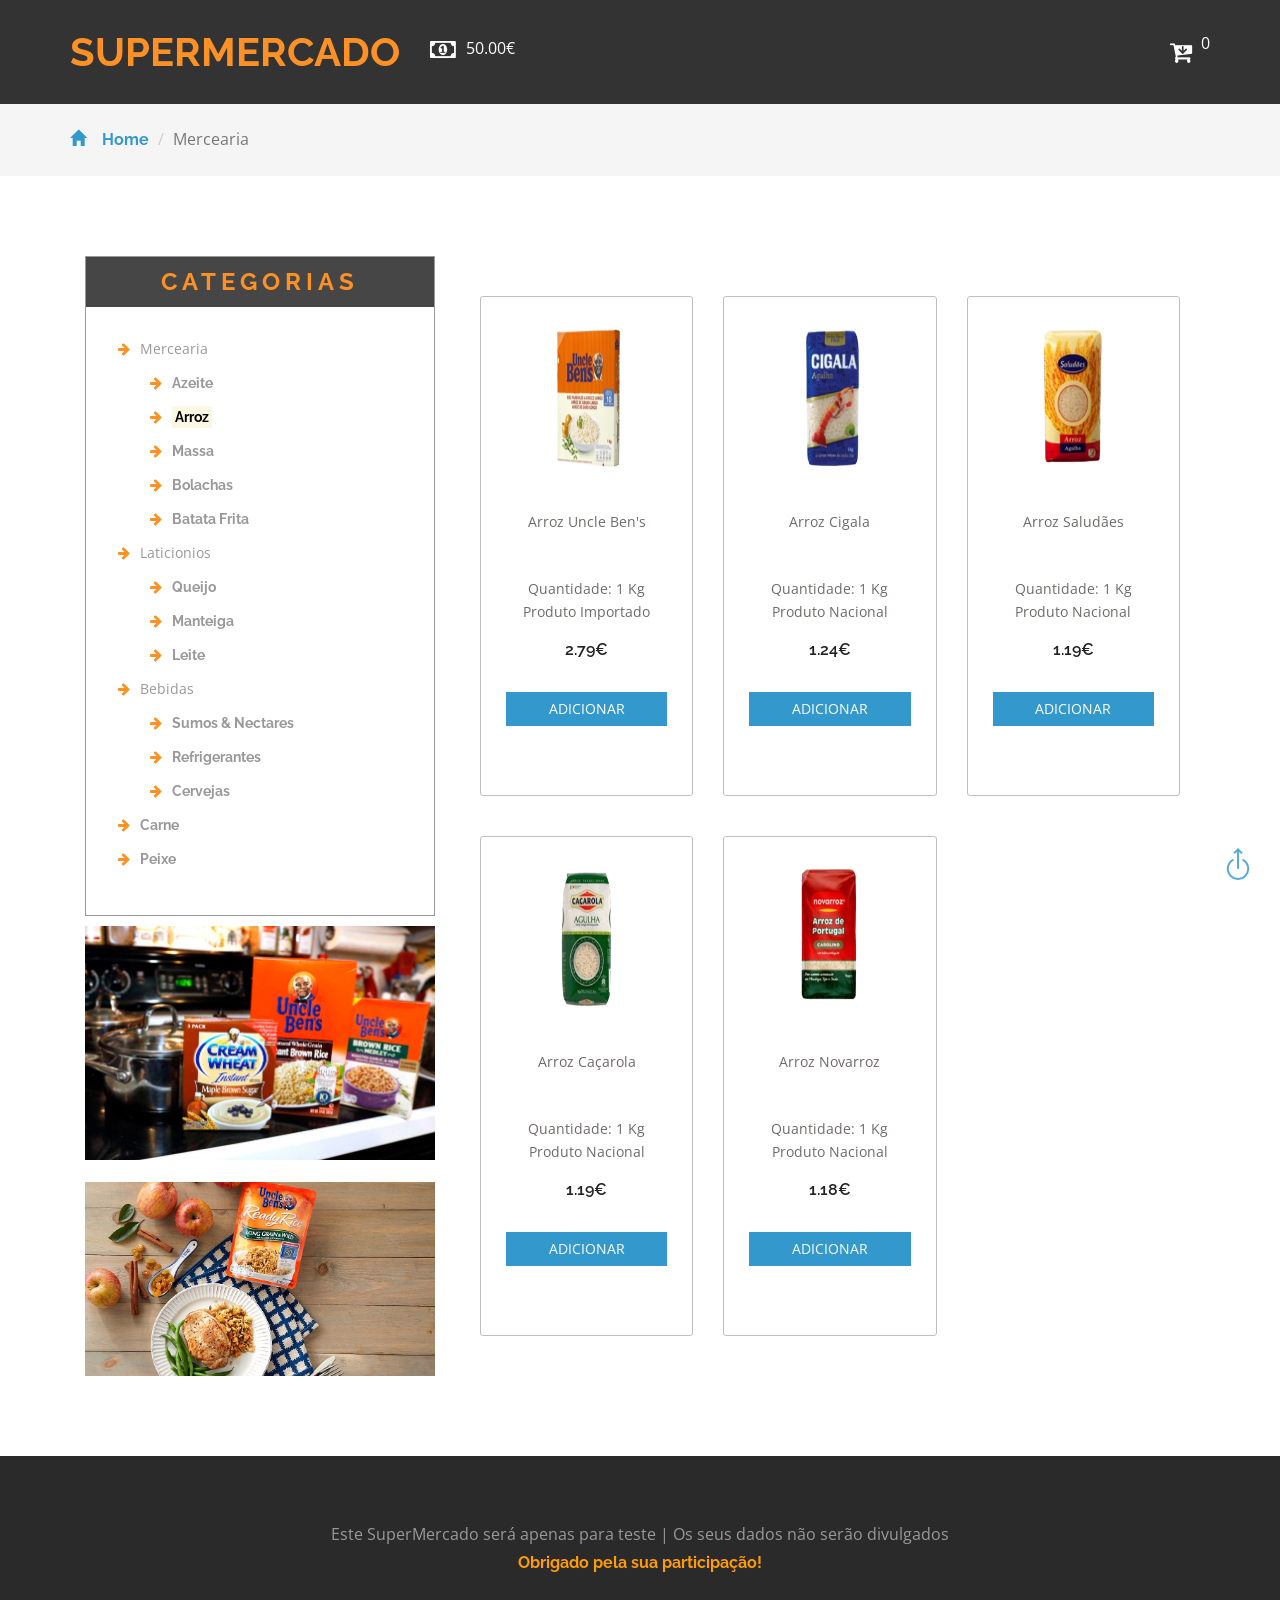
<file: public/arroz.html>
<!DOCTYPE html>
<html>
<head>
<title>Super Mercado</title>
<!-- for-mobile-apps -->
<meta name="viewport" content="width=device-width, initial-scale=1">
<meta http-equiv="Content-Type" content="text/html; charset=utf-8" />
<meta name="keywords" content="Super Market Responsive web template, Bootstrap Web Templates, Flat Web Templates, Android Compatible web template, 
Smartphone Compatible web template, free webdesigns for Nokia, Samsung, LG, SonyEricsson, Motorola web design" />
<script type="application/x-javascript"> addEventListener("load", function() { setTimeout(hideURLbar, 0); }, false);
		function hideURLbar(){ window.scrollTo(0,1); } </script>
<!-- //for-mobile-apps -->
<link href="css/bootstrap.css" rel="stylesheet" type="text/css" media="all" />
<link href="css/style.css" rel="stylesheet" type="text/css" media="all" />
<!-- font-awesome icons -->

<link href="css/font-awesome.css" rel="stylesheet"> 
<!-- //font-awesome icons -->
<!-- js -->
<script src="js/jquery-1.11.1.min.js"></script>
<!-- //js -->
<link href='//fonts.googleapis.com/css?family=Raleway:400,100,100italic,200,200italic,300,400italic,500,500italic,600,600italic,700,700italic,800,800italic,900,900italic' rel='stylesheet' type='text/css'>
<link href='//fonts.googleapis.com/css?family=Open+Sans:400,300,300italic,400italic,600,600italic,700,700italic,800,800italic' rel='stylesheet' type='text/css'>
<!-- start-smoth-scrolling -->
<script type="text/javascript" src="js/move-top.js"></script>
<script type="text/javascript" src="js/easing.js"></script>
<script type="text/javascript">
	jQuery(document).ready(function($) {
		$(".scroll").click(function(event){		
			event.preventDefault();
			$('html,body').animate({scrollTop:$(this.hash).offset().top},1000);
		});
	});
</script>
<!-- start-smoth-scrolling -->
</head>
	
<body>
<!-- header -->
	<div class="logo_products">
        <div class="container">
            <div class="w3ls_logo_products_left">
                <h1><a href="index.html">SuperMercado</a></h1>
                <i class='fa fa-money' style='font-size:24px;color:white'></i>
                <span>50€</span>
            </div>
        <div class="product_list_header">
			<div class="notice-checkout">
				<i class="fa fa-arrow-right"style='font-size:48px;margin-left: 5px;'></i>
			</div>
                    <form action="#" method="post" class="last"> 
                        <input type="hidden" name="cmd" value="_cart">
                        <input type="hidden" name="display" value="1">
                        <button class="w3view-cart" type="submit" name="submit" value=""><i class="fa fa-cart-arrow-down" aria-hidden="true"></i></button>
                    </form>
                    <span id="number-goodies"></span>
            </div>

            <div class="clearfix"> </div>
        </div>
    </div>
	<div class="item-added">
        <span>Item adicionado com sucesso!</span>
    </div>

<!-- //header -->


<!-- breadcrumbs -->
	<div class="breadcrumbs">
		<div class="container">
			<ol class="breadcrumb breadcrumb1 animated wow slideInLeft" data-wow-delay=".5s">
				<li><a href="index.html"><span class="glyphicon glyphicon-home" aria-hidden="true"></span>Home</a></li>
				<li class="active">Mercearia</li>
			</ol>
		</div>
	</div>
<!-- //breadcrumbs -->
<!--- household -->
	<div class="products">
		<div class="container">
			<div class="col-md-4 products-left">
				<div class="categories">
					<h2>Categorias</h2>
					<ul class="cate">

                        <li><i class="fa fa-arrow-right" aria-hidden="true"></i>Mercearia</li>
						<ul>
							<li><a href="azeite.html"><i class="fa fa-arrow-right" aria-hidden="true"></i>Azeite</a></li>
                            <li><a href="arroz.html"><i class="fa fa-arrow-right" aria-hidden="true"></i><mark>Arroz</mark></a></li>
							<li><a href="Massa.html"><i class="fa fa-arrow-right" aria-hidden="true"></i>Massa</a></li>
							<li><a href="Bolachas.html"><i class="fa fa-arrow-right" aria-hidden="true"></i>Bolachas</a></li>
							<li><a href="batataFrita.html"><i class="fa fa-arrow-right" aria-hidden="true"></i>Batata Frita</a></li>
						</ul>
						<li><i class="fa fa-arrow-right" aria-hidden="true"></i>Laticionios</li>
						<ul>
							<li><a href="Queijo.html"><i class="fa fa-arrow-right" aria-hidden="true"></i>Queijo</li>
							<li><a href="Manteiga.html"><i class="fa fa-arrow-right" aria-hidden="true"></i>Manteiga </a></li>
							<li><a href="Leite.html"><i class="fa fa-arrow-right" aria-hidden="true"></i>Leite</a></li>
						</ul>
						
						
						<li><i class="fa fa-arrow-right" aria-hidden="true"></i>Bebidas</li>
						<ul>
							<li><a href="Sumos.html"><i class="fa fa-arrow-right" aria-hidden="true"></i>Sumos & Nectares</a></li>
							<li><a href="Refrigerantes.html"><i class="fa fa-arrow-right" aria-hidden="true"></i>Refrigerantes</a></li>
							<li><a href="Cervejas.html"><i class="fa fa-arrow-right" aria-hidden="true"></i>Cervejas</a></li>
						</ul>
						
						
						<li><a href="Carne.html"><i class="fa fa-arrow-right" aria-hidden="true"></i>Carne</a> </li>
						<li><a href="Peixe.html"><i class="fa fa-arrow-right" aria-hidden="true"></i>Peixe</a> </li>
					</ul>
				</div>	
				<div class="teste">
					<img src="images/mesquita/arroz.jpg" alt=""  class=""/>
					<br>
					<img src="images/mesquita/uncleben.jpg" alt=""  class=""/>
				</div>																																																							
			</div>
			<div class="col-md-8 products-right">
				
				<div class="agile_top_brands_grids">
					<div class="col-md-4 top_brand_left">
						<div class="hover14 column">
							<div class="agile_top_brand_left_grid">
								<div class="agile_top_brand_left_grid_pos">
									<img src="images/offer.png" alt=" " class="img-responsive">
								</div>
								<div class="agile_top_brand_left_grid1">
									<figure>
										<div class="snipcart-item block">
											<div class="snipcart-thumb">
												<a><img title=" " alt=" " width="80" height="100" src="images/arroz/uncle_bens.png"></a>		
												<p>Arroz Uncle Ben's</p>
												<p>Quantidade: 1 Kg</p>
												<p>Produto Importado</p>
												<h4>2.79€</h4>
											</div>
											<div class="snipcart-details top_brand_home_details">
												<form action="#" method="post">
													<fieldset>
														<input type="hidden" name="cmd" value="_cart">
														<input type="hidden" name="add" value="1">
														<input type="hidden" name="business" value=" ">
														<input type="hidden" name="item_name" value="Arroz Uncle Ben's">
                                                        <input type="hidden" name="amount" value="2.79">
                                                        <input type="hidden" name="origem" value="Importado">
														<input type="hidden" name="discount_amount" value="0">
														<input type="hidden" name="currency_code" value="EUR">
														<input type="hidden" name="return" value=" ">
														<input type="hidden" name="cancel_return" value=" ">
														<input type="submit" name="submit" value="Add to cart" class="button">
													</fieldset>
												</form>
											</div>
										</div>
									</figure>
								</div>
							</div>
						</div>
					</div>
					<div class="col-md-4 top_brand_left">
						<div class="hover14 column">
							<div class="agile_top_brand_left_grid">
								<div class="agile_top_brand_left_grid_pos">
									<img src="images/offer.png" alt=" " class="img-responsive">
								</div>
								<div class="agile_top_brand_left_grid1">
									<figure>
										<div class="snipcart-item block">
											<div class="snipcart-thumb">
												<a><img title=" " alt=" " width="80" height="100" src="images/arroz/cigala.png"></a>		
												<p>Arroz Cigala</p>
												<p>Quantidade: 1 Kg</p>
												<p>Produto Nacional</p>
												<h4>1.24€</h4>
											</div>
											<div class="snipcart-details top_brand_home_details">
												<form action="#" method="post">
													<fieldset>
														<input type="hidden" name="cmd" value="_cart">
														<input type="hidden" name="add" value="1">
														<input type="hidden" name="business" value=" ">
														<input type="hidden" name="item_name" value="Arroz Cigala">
														<input type="hidden" name="amount" value="1.24">
														<input type="hidden" name="origem" value="Nacional">
														<input type="hidden" name="discount_amount" value="0">
														<input type="hidden" name="currency_code" value="EUR">
														<input type="hidden" name="return" value=" ">
														<input type="hidden" name="cancel_return" value=" ">
														<input type="submit" name="submit" value="Add to cart" class="button">
													</fieldset>
												</form>
											</div>
										</div>
									</figure>
								</div>
							</div>
						</div>
					</div>
					<div class="col-md-4 top_brand_left">
						<div class="hover14 column">
							<div class="agile_top_brand_left_grid">
								<div class="agile_top_brand_left_grid_pos">
									<img src="images/offer.png" alt=" " class="img-responsive">
								</div>
								<div class="agile_top_brand_left_grid_pos">
									<img src="images/offer.png" alt=" " class="img-responsive">
								</div>
								<div class="agile_top_brand_left_grid1">
									<figure>
										<div class="snipcart-item block">
											<div class="snipcart-thumb">
												<a><img title=" " alt=" " width="80" height="100" src="images/arroz/saludoes.png"></a>
												<p>Arroz Saludães</p>
												<p>Quantidade: 1 Kg</p>
												<p>Produto Nacional</p>
												<h4>1.19€</h4>
											</div>
											<div class="snipcart-details top_brand_home_details">
												<form action="#" method="post">
													<fieldset>
														<input type="hidden" name="cmd" value="_cart">
														<input type="hidden" name="add" value="1">
														<input type="hidden" name="business" value=" ">
														<input type="hidden" name="item_name" value="Arroz Saludães">
														<input type="hidden" name="amount" value="1.19">
                                                        <input type="hidden" name="origem" value="Nacional">
														<input type="hidden" name="discount_amount" value="0">
														<input type="hidden" name="currency_code" value="EUR">
														<input type="hidden" name="return" value=" ">
														<input type="hidden" name="cancel_return" value=" ">
														<input type="submit" name="submit" value="Add to cart" class="button">
													</fieldset>
												</form>
											</div>
										</div>
									</figure>
								</div>
							</div>
						</div>
					</div>
						<div class="clearfix"> </div>
				</div>
				<div class="agile_top_brands_grids">
					<div class="col-md-4 top_brand_left">
						<div class="hover14 column">
							<div class="agile_top_brand_left_grid">
								<div class="agile_top_brand_left_grid_pos">
									<img src="images/offer.png" alt=" " class="img-responsive">
								</div>
								<div class="agile_top_brand_left_grid1">
									<figure>
										<div class="snipcart-item block">
											<div class="snipcart-thumb">
												<a><img title=" " alt=" " width="70" height="100" src="images/arroz/cacarola.png"></a>		
														<p>Arroz Caçarola</p>
														<p>Quantidade: 1 Kg</p>
                                                        <p>Produto Nacional</p>
                                                        <h4>1.19€</h4>
                                                    </div><br>
                                                    <div class="snipcart-details top_brand_home_details">
                                                        <form action="#" method="post">
                                                            <fieldset>
                                                            <input type="hidden" name="cmd" value="_cart">
                                                            <input type="hidden" name="add" value="1">
                                                            <input type="hidden" name="business" value=" ">
                                                            <input type="hidden" name="item_name" value="Arroz Caçarola">
                                                            <input type="hidden" name="amount" value="1.19">
                                                            <input type="hidden" name="origem" value="Nacional">
														    <input type="hidden" name="discount_amount" value="0">
														    <input type="hidden" name="currency_code" value="EUR">
														    <input type="hidden" name="return" value=" ">
														<input type="hidden" name="cancel_return" value=" ">
														<input type="submit" name="submit" value="Add to cart" class="button">
													</fieldset>
												</form>
											</div>
										</div>
									</figure>
								</div>
							</div>
						</div>
					</div>
					<div class="col-md-4 top_brand_left">
						<div class="hover14 column">
							<div class="agile_top_brand_left_grid">
								<div class="agile_top_brand_left_grid_pos">
									<img src="images/offer.png" alt=" " class="img-responsive">
								</div>
								<div class="agile_top_brand_left_grid1">
									<figure>
										<div class="snipcart-item block">
											<div class="snipcart-thumb">
												<a><img title=" " alt=" " width="70" height="100" src="images/arroz/novarroz.png"></a>		
												<P>Arroz Novarroz</p>
												<p>Quantidade: 1 Kg</p>
												<p>Produto Nacional</p>
												<h4>1.18€</h4>
											</div>
											<div class="snipcart-details top_brand_home_details">
												<form action="#" method="post">
													<fieldset>
														<input type="hidden" name="cmd" value="_cart">
														<input type="hidden" name="add" value="1">
														<input type="hidden" name="business" value=" ">
														<input type="hidden" name="item_name" value="Arroz Novarroz">
                                                        <input type="hidden" name="amount" value="1.18">
                                                        <input type="hidden" name="origem" value="Nacional">	
														<input type="hidden" name="discount_amount" value="0">
														<input type="hidden" name="currency_code" value="EUR">
														<input type="hidden" name="return" value=" ">
														<input type="hidden" name="cancel_return" value=" ">
														<input type="submit" name="submit" value="Add to cart" class="button">
													</fieldset>
												</form>
											</div>
										</div>
									</figure>
								</div>
							</div>
						</div>
					</div>
						<div class="clearfix"> </div>
				</div>
				
			</div>
			<div class="clearfix"> </div>
		</div>
	</div>
<!--- household -->
<div class="footerB">

		
		<div class="footer-copy">
			
			<div class="container">
				<p>Este SuperMercado será apenas para  teste | Os seus dados não serão divulgados <br><a >Obrigado pela sua participação!</a></p>
			</div>
		</div>

	</div>	
<!-- Bootstrap Core JavaScript -->
<script src="js/bootstrap.min.js"></script>
<!-- top-header and slider -->
<!-- here stars scrolling icon -->
	<script type="text/javascript">
		$(document).ready(function() {
			/*
				var defaults = {
				containerID: 'toTop', // fading element id
				containerHoverID: 'toTopHover', // fading element hover id
				scrollSpeed: 1200,
				easingType: 'linear' 
				};
			*/
								
			$().UItoTop({ easingType: 'easeOutQuart' });
								
			});
	</script>
<!-- //here ends scrolling icon -->
<script src="js/minicart.min.js"></script>
<script>
	// Mini Cart
	paypal.minicart.render({
		action: '#'
	});

	if (~window.location.search.indexOf('reset=true')) {
		paypal.minicart.reset();
	}
	flagOnlyOnNational();
</script>
<!-- main slider-banner -->
<script src="js/skdslider.min.js"></script>
<link href="css/skdslider.css" rel="stylesheet">
<script type="text/javascript">
		jQuery(document).ready(function(){
			jQuery('#demo1').skdslider({'delay':5000, 'animationSpeed': 2000,'showNextPrev':true,'showPlayButton':true,'autoSlide':true,'animationType':'fading'});
						
			jQuery('#responsive').change(function(){
			  $('#responsive_wrapper').width(jQuery(this).val());
			});
			
		});
</script>	
<!-- //main slider-banner --> 

</body>
</html>
</file>
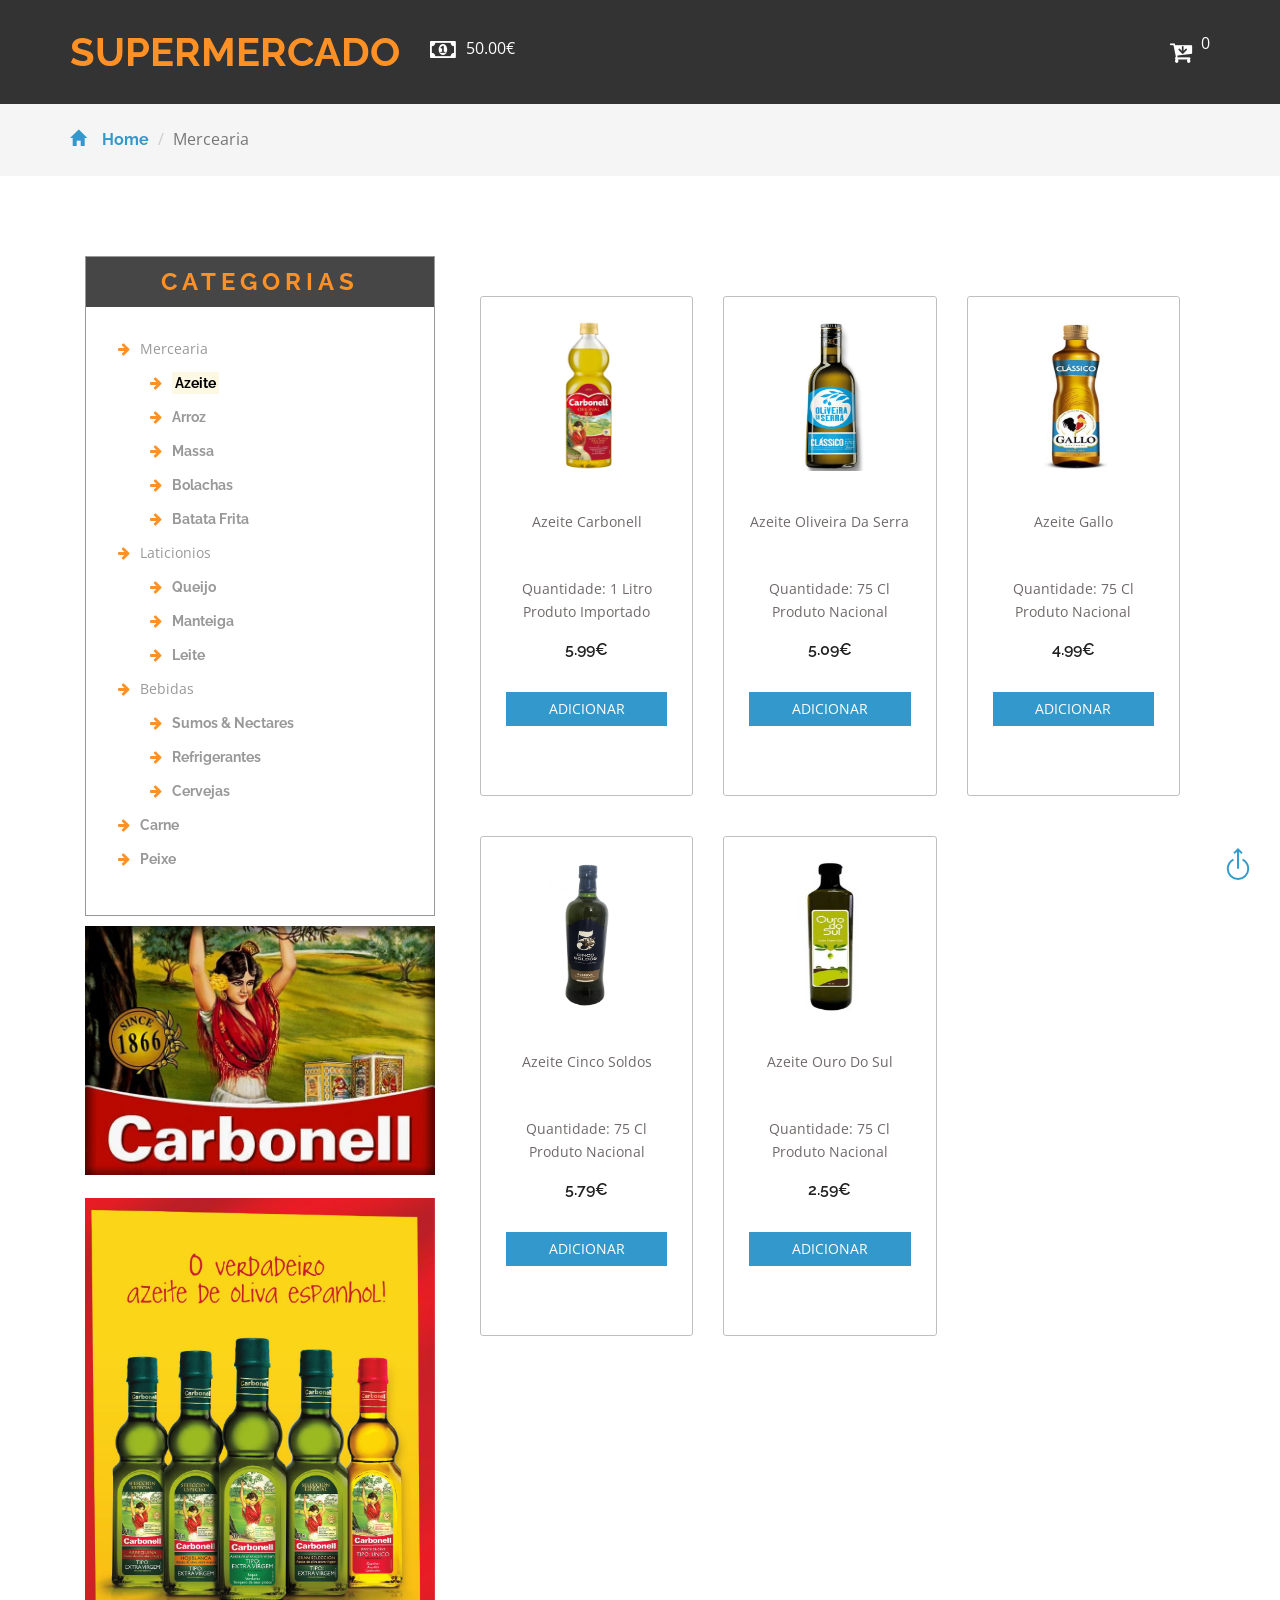
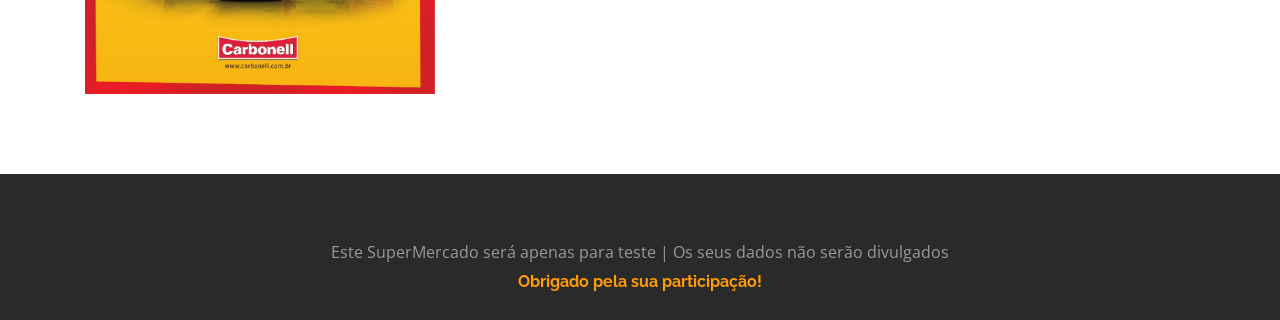
<file: public/azeite.html>
<!DOCTYPE html>
<html>
<head>
<title>Super Mercado</title>
<!-- for-mobile-apps -->
<meta name="viewport" content="width=device-width, initial-scale=1">
<meta http-equiv="Content-Type" content="text/html; charset=utf-8" />
<meta name="keywords" content="Super Market Responsive web template, Bootstrap Web Templates, Flat Web Templates, Android Compatible web template, 
Smartphone Compatible web template, free webdesigns for Nokia, Samsung, LG, SonyEricsson, Motorola web design" />
<script type="application/x-javascript"> addEventListener("load", function() { setTimeout(hideURLbar, 0); }, false);
		function hideURLbar(){ window.scrollTo(0,1); } </script>
<!-- //for-mobile-apps -->
<link href="css/bootstrap.css" rel="stylesheet" type="text/css" media="all" />
<link href="css/style.css" rel="stylesheet" type="text/css" media="all" />
<!-- font-awesome icons -->

<link href="css/font-awesome.css" rel="stylesheet"> 
<!-- //font-awesome icons -->
<!-- js -->
<script src="js/jquery-1.11.1.min.js"></script>
<!-- //js -->
<link href='//fonts.googleapis.com/css?family=Raleway:400,100,100italic,200,200italic,300,400italic,500,500italic,600,600italic,700,700italic,800,800italic,900,900italic' rel='stylesheet' type='text/css'>
<link href='//fonts.googleapis.com/css?family=Open+Sans:400,300,300italic,400italic,600,600italic,700,700italic,800,800italic' rel='stylesheet' type='text/css'>
<!-- start-smoth-scrolling -->
<script type="text/javascript" src="js/move-top.js"></script>
<script type="text/javascript" src="js/easing.js"></script>
<script type="text/javascript">
	jQuery(document).ready(function($) {
		$(".scroll").click(function(event){		
			event.preventDefault();
			$('html,body').animate({scrollTop:$(this.hash).offset().top},1000);
		});
	});
</script>
<!-- start-smoth-scrolling -->
</head>
	
<body>
<!-- header -->
	<div class="logo_products">
        <div class="container">
            <div class="w3ls_logo_products_left">
                <h1><a href="index.html">SuperMercado</a></h1>
                <i class='fa fa-money' style='font-size:24px;color:white'></i>
                <span>50€</span>
            </div>
        <div class="product_list_header">
			<div class="notice-checkout">
				<i class="fa fa-arrow-right"style='font-size:48px;margin-left: 5px;'></i>
			</div>
                    <form action="#" method="post" class="last"> 
                        <input type="hidden" name="cmd" value="_cart">
                        <input type="hidden" name="display" value="1">
                        <button class="w3view-cart" type="submit" name="submit" value=""><i class="fa fa-cart-arrow-down" aria-hidden="true"></i></button>
                    </form>
                    <span id="number-goodies"></span>
            </div>

            <div class="clearfix"> </div>
        </div>
    </div>
	<div class="item-added">
        <span>Item adicionado com sucesso!</span>
    </div>

<!-- //header -->

<!-- breadcrumbs -->
	<div class="breadcrumbs">
		<div class="container">
			<ol class="breadcrumb breadcrumb1 animated wow slideInLeft" data-wow-delay=".5s">
				<li><a href="index.html"><span class="glyphicon glyphicon-home" aria-hidden="true"></span>Home</a></li>
				<li class="active">Mercearia</li>
			</ol>
		</div>
	</div>
<!-- //breadcrumbs -->
<!--- household -->
	<div class="products">
		<div class="container">
			<div class="col-md-4 products-left">
				<div class="categories">
					<h2>Categorias</h2>
					<ul class="cate">

                        <li><i class="fa fa-arrow-right" aria-hidden="true"></i>Mercearia</li>
						<ul>
                            <li><a href="azeite.html"><i class="fa fa-arrow-right" aria-hidden="true"></i><mark>Azeite</mark></a></li>
                            <li><a href="arroz.html"><i class="fa fa-arrow-right" aria-hidden="true"></i>Arroz</a></li>
							<li><a href="Massa.html"><i class="fa fa-arrow-right" aria-hidden="true"></i>Massa</a></li>
							<li><a href="Bolachas.html"><i class="fa fa-arrow-right" aria-hidden="true"></i>Bolachas</a></li>
							<li><a href="batataFrita.html"><i class="fa fa-arrow-right" aria-hidden="true"></i>Batata Frita</a></li>
						</ul>
						<li><i class="fa fa-arrow-right" aria-hidden="true"></i>Laticionios</li>
						<ul>
							<li><a href="Queijo.html"><i class="fa fa-arrow-right" aria-hidden="true"></i>Queijo</li>
							<li><a href="Manteiga.html"><i class="fa fa-arrow-right" aria-hidden="true"></i>Manteiga </a></li>
							<li><a href="Leite.html"><i class="fa fa-arrow-right" aria-hidden="true"></i>Leite</a></li>
						</ul>
						
						
						<li><i class="fa fa-arrow-right" aria-hidden="true"></i>Bebidas</li>
						<ul>
							<li><a href="Sumos.html"><i class="fa fa-arrow-right" aria-hidden="true"></i>Sumos & Nectares</a></li>
							<li><a href="Refrigerantes.html"><i class="fa fa-arrow-right" aria-hidden="true"></i>Refrigerantes</a></li>
							<li><a href="Cervejas.html"><i class="fa fa-arrow-right" aria-hidden="true"></i>Cervejas</a></li>
						</ul>
						
						
						<li><a href="Carne.html"><i class="fa fa-arrow-right" aria-hidden="true"></i>Carne</a> </li>
						<li><a href="Peixe.html"><i class="fa fa-arrow-right" aria-hidden="true"></i>Peixe</a> </li>
					</ul>
				</div>
				<div class="teste">
					<img src="images/mesquita/carbonell2.jpg" alt=""  class=""/>
					<br>
					<img src="images/mesquita/carbonell.jpg" alt=""  class=""/>
				</div>																																																								
			</div>
			<div class="col-md-8 products-right">
				
				<div class="agile_top_brands_grids">
					<div class="col-md-4 top_brand_left">
						<div class="hover14 column">
							<div class="agile_top_brand_left_grid">
								<div class="agile_top_brand_left_grid_pos">
									<img src="images/offer.png" alt=" " class="img-responsive">
								</div>
								<div class="agile_top_brand_left_grid1">
									<figure>
										<div class="snipcart-item block">
											<div class="snipcart-thumb">
												<a><img title=" " alt=" " width="80" height="100" src="images/azeite/carbonell.png"></a>		
												<p>Azeite Carbonell </p>
												<p>Quantidade: 1 Litro</p>
												<p>Produto Importado</p>
												<h4>5.99€</h4>
											</div>
											<div class="snipcart-details top_brand_home_details">
												<form action="#" method="post">
													<fieldset>
														<input type="hidden" name="cmd" value="_cart">
														<input type="hidden" name="add" value="1">
														<input type="hidden" name="business" value=" ">
														<input type="hidden" name="item_name" value="Azeite Azeite Carbonell">
														<input type="hidden" name="amount" value="5.99">
                                                        <input type="hidden" name="origem" value="Importado">
														<input type="hidden" name="discount_amount" value="0">
														<input type="hidden" name="currency_code" value="EUR">
														<input type="hidden" name="return" value=" ">
														<input type="hidden" name="cancel_return" value=" ">
														<input type="submit" name="submit" value="Add to cart" class="button">
													</fieldset>
												</form>
											</div>
										</div>
									</figure>
								</div>
							</div>
						</div>
					</div>
					<div class="col-md-4 top_brand_left">
						<div class="hover14 column">
							<div class="agile_top_brand_left_grid">
								<div class="agile_top_brand_left_grid_pos">
									<img src="images/offer.png" alt=" " class="img-responsive">
								</div>
								<div class="agile_top_brand_left_grid1">
									<figure>
										<div class="snipcart-item block">
											<div class="snipcart-thumb">
												<a><img title=" " alt=" " width="80" height="100" src="images/azeite/oliveira_da_serra.png"></a>		
												<p>Azeite Oliveira da serra </p>
												<p>Quantidade: 75 Cl</p>
												<p>Produto Nacional</p>
												<h4>5.09€</h4>
											</div>
											<div class="snipcart-details top_brand_home_details">
												<form action="#" method="post">
													<fieldset>
														<input type="hidden" name="cmd" value="_cart">
														<input type="hidden" name="add" value="1">
														<input type="hidden" name="business" value=" ">
														<input type="hidden" name="item_name" value="Azeite Oliveira da serra">
														<input type="hidden" name="amount" value="4.99">
														<input type="hidden" name="origem" value="Nacional">
														<input type="hidden" name="discount_amount" value="0">
														<input type="hidden" name="currency_code" value="EUR">
														<input type="hidden" name="return" value=" ">
														<input type="hidden" name="cancel_return" value=" ">
														<input type="submit" name="submit" value="Add to cart" class="button">
													</fieldset>
												</form>
											</div>
										</div>
									</figure>
								</div>
							</div>
						</div>
					</div>
					<div class="col-md-4 top_brand_left">
						<div class="hover14 column">
							<div class="agile_top_brand_left_grid">
								<div class="agile_top_brand_left_grid_pos">
									<img src="images/offer.png" alt=" " class="img-responsive">
								</div>
								<div class="agile_top_brand_left_grid_pos">
									<img src="images/offer.png" alt=" " class="img-responsive">
								</div>
								<div class="agile_top_brand_left_grid1">
									<figure>
										<div class="snipcart-item block">
											<div class="snipcart-thumb">
												<a><img title=" " alt=" " width="80" height="100" src="images/azeite/gallo.png"></a>		
												<p>Azeite Gallo</p>
												<p>Quantidade: 75 Cl</p>
												<p>Produto Nacional</p>
												<h4>4.99€</h4>
											</div>
											<div class="snipcart-details top_brand_home_details">
												<form action="#" method="post">
													<fieldset>
														<input type="hidden" name="cmd" value="_cart">
														<input type="hidden" name="add" value="1">
														<input type="hidden" name="business" value=" ">
														<input type="hidden" name="item_name" value="Azeite Gallo">
														<input type="hidden" name="amount" value="4.99">
														<input type="hidden" name="origem" value="Nacional">
														<input type="hidden" name="discount_amount" value="0">
														<input type="hidden" name="currency_code" value="EUR">
														<input type="hidden" name="return" value=" ">
														<input type="hidden" name="cancel_return" value=" ">
														<input type="submit" name="submit" value="Add to cart" class="button">
													</fieldset>
												</form>
											</div>
										</div>
									</figure>
								</div>
							</div>
						</div>
					</div>
						<div class="clearfix"> </div>
				</div>
				<div class="agile_top_brands_grids">
					<div class="col-md-4 top_brand_left">
						<div class="hover14 column">
							<div class="agile_top_brand_left_grid">
								<div class="agile_top_brand_left_grid_pos">
									<img src="images/offer.png" alt=" " class="img-responsive">
								</div>
								<div class="agile_top_brand_left_grid1">
									<figure>
										<div class="snipcart-item block">
											<div class="snipcart-thumb">
												<a><img title=" " alt=" " width="80" height="100" src="images/azeite/cinco_soldos.png"></a>		
												<p>Azeite Cinco Soldos </p>
												<p>Quantidade: 75 Cl</p>
												<p>Produto Nacional</p>
												<h4>5.79€</h4>
											</div>
											<div class="snipcart-details top_brand_home_details">
												<form action="#" method="post">
													<fieldset>
														<input type="hidden" name="cmd" value="_cart">
														<input type="hidden" name="add" value="1">
														<input type="hidden" name="business" value=" ">
														<input type="hidden" name="item_name" value="Azeite Cinco Soldos">
														<input type="hidden" name="amount" value="5.79">
														<input type="hidden" name="origem" value="Nacional">
														<input type="hidden" name="discount_amount" value="0">
														<input type="hidden" name="currency_code" value="EUR">
														<input type="hidden" name="return" value=" ">
														<input type="hidden" name="cancel_return" value=" ">
														<input type="submit" name="submit" value="Add to cart" class="button">
													</fieldset>
												</form>
											</div>
										</div>
									</figure>
								</div>
							</div>
						</div>
					</div>
					<div class="col-md-4 top_brand_left">
						<div class="hover14 column">
							<div class="agile_top_brand_left_grid">
								<div class="agile_top_brand_left_grid_pos">
									<img src="images/offer.png" alt=" " class="img-responsive">
								</div>
								<div class="agile_top_brand_left_grid1">
									<figure>
										<div class="snipcart-item block">
											<div class="snipcart-thumb">
												<a><img title=" " alt=" " width="80" height="100" src="images/azeite/ouro_do_sul.png"></a>		
												<p>Azeite Ouro Do sul </p>
												<p>Quantidade: 75 Cl</p>
												<p>Produto Nacional</p>
												<h4>2.59€</h4>
											</div>
											<div class="snipcart-details top_brand_home_details">
												<form action="#" method="post">
													<fieldset>
														<input type="hidden" name="cmd" value="_cart">
														<input type="hidden" name="add" value="1">
														<input type="hidden" name="business" value=" ">
														<input type="hidden" name="item_name" value="Azeite Ouro Do sul">
														<input type="hidden" name="amount" value="2.59">
														<input type="hidden" name="origem" value="Nacional">
												
														<input type="hidden" name="discount_amount" value="0">
														<input type="hidden" name="currency_code" value="EUR">
														<input type="hidden" name="return" value=" ">
														<input type="hidden" name="cancel_return" value=" ">
														<input type="submit" name="submit" value="Add to cart" class="button">
													</fieldset>
												</form>
											</div>
										</div>
									</figure>
								</div>
							</div>
						</div>
					</div>
						<div class="clearfix"> </div>
				</div>
				
			</div>
			<div class="clearfix"> </div>
		</div>
	</div>
<!--- household -->
<div class="footerB">

		
		<div class="footer-copy">
			
			<div class="container">
				<p>Este SuperMercado será apenas para  teste | Os seus dados não serão divulgados <br><a >Obrigado pela sua participação!</a></p>
			</div>
		</div>

	</div>	
<!-- Bootstrap Core JavaScript -->
<script src="js/bootstrap.min.js"></script>
<!-- top-header and slider -->
<!-- here stars scrolling icon -->
	<script type="text/javascript">
		$(document).ready(function() {
			/*
				var defaults = {
				containerID: 'toTop', // fading element id
				containerHoverID: 'toTopHover', // fading element hover id
				scrollSpeed: 1200,
				easingType: 'linear' 
				};
			*/
								
			$().UItoTop({ easingType: 'easeOutQuart' });
								
			});
	</script>
<!-- //here ends scrolling icon -->
<script src="js/minicart.min.js"></script>
<script>
	// Mini Cart
	paypal.minicart.render({
		action: '#'
	});

	if (~window.location.search.indexOf('reset=true')) {
		paypal.minicart.reset();
	}
	flagOnlyOnNational();
</script>
<!-- main slider-banner -->
<script src="js/skdslider.min.js"></script>
<link href="css/skdslider.css" rel="stylesheet">
<script type="text/javascript">
		jQuery(document).ready(function(){
			jQuery('#demo1').skdslider({'delay':5000, 'animationSpeed': 2000,'showNextPrev':true,'showPlayButton':true,'autoSlide':true,'animationType':'fading'});
						
			jQuery('#responsive').change(function(){
			  $('#responsive_wrapper').width(jQuery(this).val());
			});
			
		});
</script>	
<!-- //main slider-banner --> 

</body>
</html>
</file>
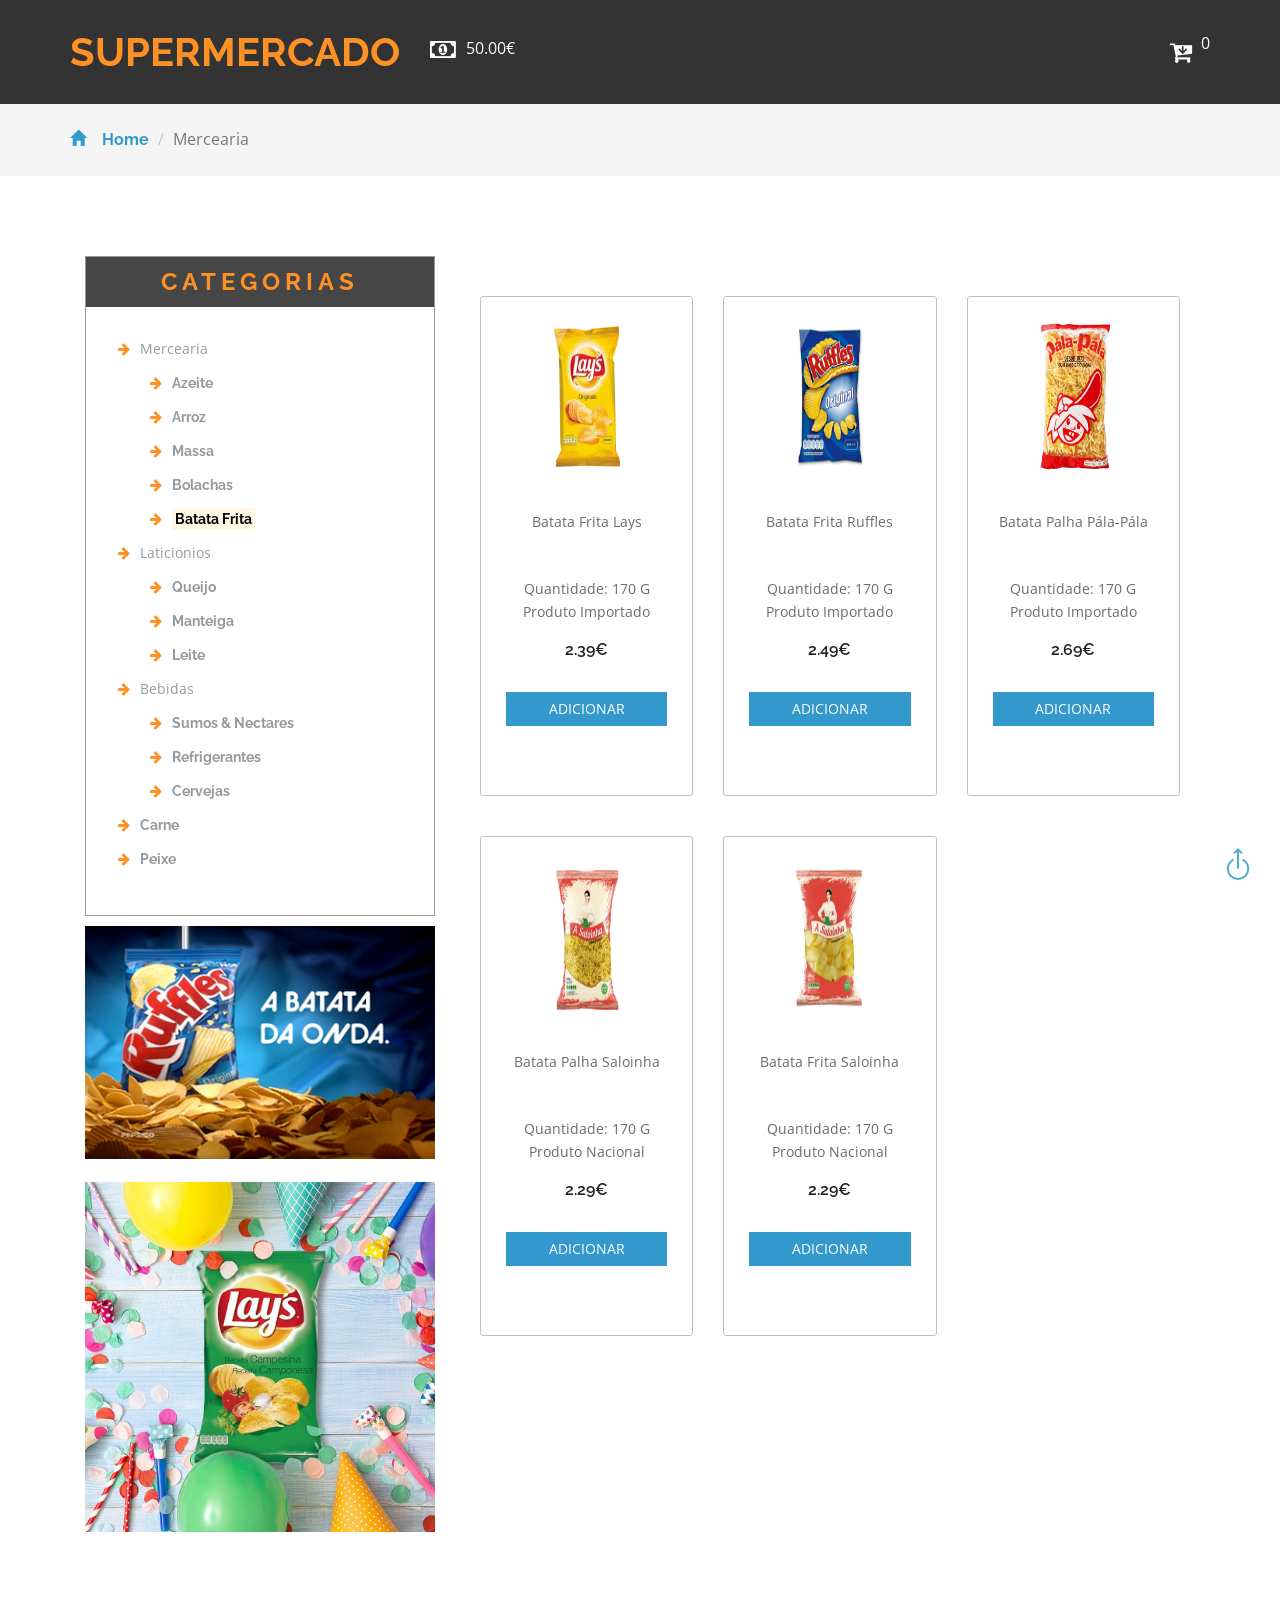
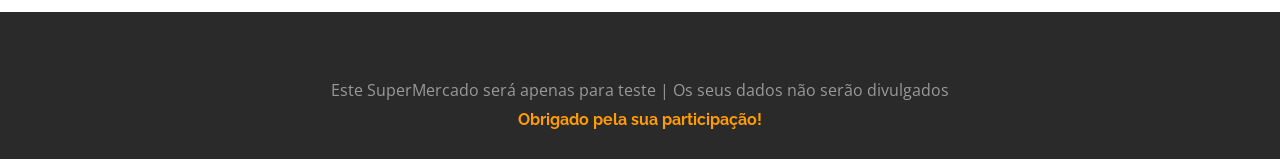
<file: public/batataFrita.html>
<!DOCTYPE html>
<html>
<head>
<title>Super Mercado</title>
<!-- for-mobile-apps -->
<meta name="viewport" content="width=device-width, initial-scale=1">
<meta http-equiv="Content-Type" content="text/html; charset=utf-8" />
<meta name="keywords" content="Super Market Responsive web template, Bootstrap Web Templates, Flat Web Templates, Android Compatible web template, 
Smartphone Compatible web template, free webdesigns for Nokia, Samsung, LG, SonyEricsson, Motorola web design" />
<script type="application/x-javascript"> addEventListener("load", function() { setTimeout(hideURLbar, 0); }, false);
		function hideURLbar(){ window.scrollTo(0,1); } </script>
<!-- //for-mobile-apps -->
<link href="css/bootstrap.css" rel="stylesheet" type="text/css" media="all" />
<link href="css/style.css" rel="stylesheet" type="text/css" media="all" />
<!-- font-awesome icons -->
<link href="css/font-awesome.css" rel="stylesheet"> 
<!-- //font-awesome icons -->
<!-- js -->
<script src="js/jquery-1.11.1.min.js"></script>
<!-- //js -->
<link href='//fonts.googleapis.com/css?family=Raleway:400,100,100italic,200,200italic,300,400italic,500,500italic,600,600italic,700,700italic,800,800italic,900,900italic' rel='stylesheet' type='text/css'>
<link href='//fonts.googleapis.com/css?family=Open+Sans:400,300,300italic,400italic,600,600italic,700,700italic,800,800italic' rel='stylesheet' type='text/css'>
<!-- start-smoth-scrolling -->
<script type="text/javascript" src="js/move-top.js"></script>
<script type="text/javascript" src="js/easing.js"></script>
<script type="text/javascript">
	jQuery(document).ready(function($) {
		$(".scroll").click(function(event){		
			event.preventDefault();
			$('html,body').animate({scrollTop:$(this.hash).offset().top},1000);
		});
	});
</script>
<!-- start-smoth-scrolling -->
</head>
	
<body>
<!-- header -->
	<div class="logo_products">
        <div class="container">
            <div class="w3ls_logo_products_left">
                <h1><a href="index.html">SuperMercado</a></h1>
                <i class='fa fa-money' style='font-size:24px;color:white'></i>
                <span>50€</span>
            </div>
        <div class="product_list_header">
			<div class="notice-checkout">
				<i class="fa fa-arrow-right"style='font-size:48px;margin-left: 5px;'></i>
			</div>
                    <form action="#" method="post" class="last"> 
                        <input type="hidden" name="cmd" value="_cart">
                        <input type="hidden" name="display" value="1">
                        <button class="w3view-cart" type="submit" name="submit" value=""><i class="fa fa-cart-arrow-down" aria-hidden="true"></i></button>
                    </form>
                    <span id="number-goodies"></span>
            </div>

            <div class="clearfix"> </div>
        </div>
    </div>
	<div class="item-added">
        <span>Item adicionado com sucesso!</span>
    </div>

<!-- //header -->

<!-- breadcrumbs -->
	<div class="breadcrumbs">
		<div class="container">
			<ol class="breadcrumb breadcrumb1 animated wow slideInLeft" data-wow-delay=".5s">
				<li><a href="index.html"><span class="glyphicon glyphicon-home" aria-hidden="true"></span>Home</a></li>
				<li class="active">Mercearia</li>
			</ol>
		</div>
	</div>
<!-- //breadcrumbs -->
<!--- household -->
	<div class="products">
		<div class="container">
			<div class="col-md-4 products-left">
				<div class="categories">
					<h2>Categorias</h2>
					<ul class="cate">

                        <li><i class="fa fa-arrow-right" aria-hidden="true"></i>Mercearia</li>
						<ul>
							<li><a href="azeite.html"><i class="fa fa-arrow-right" aria-hidden="true"></i>Azeite</a></li>
                            <li><a href="arroz.html"><i class="fa fa-arrow-right" aria-hidden="true"></i>Arroz</a></li>
							<li><a href="Massa.html"><i class="fa fa-arrow-right" aria-hidden="true"></i>Massa</a></li>
							<li><a href="Bolachas.html"><i class="fa fa-arrow-right" aria-hidden="true"></i>Bolachas</a></li>
                            <li><a href="batataFrita.html"><i class="fa fa-arrow-right" aria-hidden="true"></i><mark>Batata Frita</mark></a></li>
						</ul>
						<li><i class="fa fa-arrow-right" aria-hidden="true"></i>Laticionios</li>
						<ul>
							<li><a href="Queijo.html"><i class="fa fa-arrow-right" aria-hidden="true"></i>Queijo</li>
							<li><a href="Manteiga.html"><i class="fa fa-arrow-right" aria-hidden="true"></i>Manteiga </a></li>
							<li><a href="Leite.html"><i class="fa fa-arrow-right" aria-hidden="true"></i>Leite</a></li>
						</ul>
						
						
						<li><i class="fa fa-arrow-right" aria-hidden="true"></i>Bebidas</li>
						<ul>
							<li><a href="Sumos.html"><i class="fa fa-arrow-right" aria-hidden="true"></i>Sumos & Nectares</a></li>
							<li><a href="Refrigerantes.html"><i class="fa fa-arrow-right" aria-hidden="true"></i>Refrigerantes</a></li>
							<li><a href="Cervejas.html"><i class="fa fa-arrow-right" aria-hidden="true"></i>Cervejas</a></li>
						</ul>
						
						
						<li><a href="Carne.html"><i class="fa fa-arrow-right" aria-hidden="true"></i>Carne</a> </li>
						<li><a href="Peixe.html"><i class="fa fa-arrow-right" aria-hidden="true"></i>Peixe</a> </li>
					</ul>
				</div>
				<div class="teste">
					<img src="images/mesquita/ruffles.jpg" alt=""  class=""/>
					<br>
					<img src="images/mesquita/lays.jpg" alt=""  class=""/>
				</div>																																													
			</div>
			<div class="col-md-8 products-right">
				
				<div class="agile_top_brands_grids">
					<div class="col-md-4 top_brand_left">
						<div class="hover14 column">
							<div class="agile_top_brand_left_grid">
								<div class="agile_top_brand_left_grid_pos">
									<img src="images/offer.png" alt=" " class="img-responsive">
								</div>
								<div class="agile_top_brand_left_grid1">
									<figure>
										<div class="snipcart-item block">
											<div class="snipcart-thumb">
												<a><img title=" " alt=" " width="80" height="100" src="images/batata_frita/lays.png"></a>
												<p>Batata Frita Lays</p>
												<p>Quantidade: 170 g</p>
												<p>Produto Importado</p>
												<h4>2.39€</h4>
											</div>
											<div class="snipcart-details top_brand_home_details">
												<form action="#" method="post">
													<fieldset>
														<input type="hidden" name="cmd" value="_cart">
														<input type="hidden" name="add" value="1">
														<input type="hidden" name="business" value=" ">
														<input type="hidden" name="item_name" value="Batata Frita Lays">
														<input type="hidden" name="amount" value="2.39">
                                                        <input type="hidden" name="origem" value="Importado">
														<input type="hidden" name="discount_amount" value="0">
														<input type="hidden" name="currency_code" value="EUR">
														<input type="hidden" name="return" value=" ">
														<input type="hidden" name="cancel_return" value=" ">
														<input type="submit" name="submit" value="Add to cart" class="button">
													</fieldset>
												</form>
											</div>
										</div>
									</figure>
								</div>
							</div>
						</div>
					</div>
					<div class="col-md-4 top_brand_left">
						<div class="hover14 column">
							<div class="agile_top_brand_left_grid">
								<div class="agile_top_brand_left_grid_pos">
									<img src="images/offer.png" alt=" " class="img-responsive">
								</div>
								<div class="agile_top_brand_left_grid1">
									<figure>
										<div class="snipcart-item block">
											<div class="snipcart-thumb">
												<a><img title=" " alt=" " width="100" height="100" src="images/batata_frita/ruffles.png"></a>
												<p>Batata Frita Ruffles</p>
												<p>Quantidade: 170 g</p>
												<p>Produto Importado</p>
												<h4>2.49€</h4> <br>
                                                    </div>
                                                    <div class="snipcart-details top_brand_home_details">
                                                        <form action="#" method="post">
                                                            <fieldset>
                                                            <input type="hidden" name="cmd" value="_cart">
                                                            <input type="hidden" name="add" value="1">
                                                            <input type="hidden" name="business" value=" ">
                                                            <input type="hidden" name="item_name" value="Batata Frita Ruffles">
                                                            <input type="hidden" name="amount" value="2.49">
                                                            <input type="hidden" name="origem" value="Importado">
														<input type="hidden" name="discount_amount" value="0">
														<input type="hidden" name="currency_code" value="EUR">
														<input type="hidden" name="return" value=" ">
														<input type="hidden" name="cancel_return" value=" ">
														<input type="submit" name="submit" value="Add to cart" class="button">
													</fieldset>
												</form>
											</div>
										</div>
									</figure>
								</div>
							</div>
						</div>
					</div>
					<div class="col-md-4 top_brand_left">
						<div class="hover14 column">
							<div class="agile_top_brand_left_grid">
								<div class="agile_top_brand_left_grid_pos">
									<img src="images/offer.png" alt=" " class="img-responsive">
								</div>
								<div class="agile_top_brand_left_grid_pos">
									<img src="images/offer.png" alt=" " class="img-responsive">
								</div>
								<div class="agile_top_brand_left_grid1">
									<figure>
										<div class="snipcart-item block">
											<div class="snipcart-thumb">
												<a><img title=" " alt=" " width="80" height="100" src="images/batata_frita/palha_palapala.png"></a>		
												<p>Batata Palha Pála-Pála</p>
												<p>Quantidade: 170 g</p>
												<p>Produto Importado</p>
												<h4>2.69€</h4>
											</div>
											<div class="snipcart-details top_brand_home_details">
												<form action="#" method="post">
													<fieldset>
														<input type="hidden" name="cmd" value="_cart">
														<input type="hidden" name="add" value="1">
														<input type="hidden" name="business" value=" ">
														<input type="hidden" name="item_name" value="Batata Palha Pála-pála">
                                                        <input type="hidden" name="amount" value="2.69">
                                                        <input type="hidden" name="origem" value="Importado">
														<input type="hidden" name="discount_amount" value="0">
														<input type="hidden" name="currency_code" value="EUR">
														<input type="hidden" name="return" value=" ">
														<input type="hidden" name="cancel_return" value=" ">
														<input type="submit" name="submit" value="Add to cart" class="button">
													</fieldset>
												</form>
											</div>
										</div>
									</figure>
								</div>
							</div>
						</div>
					</div>
						<div class="clearfix"> </div>
				</div>
				<div class="agile_top_brands_grids">
					<div class="col-md-4 top_brand_left">
						<div class="hover14 column">
							<div class="agile_top_brand_left_grid">
								<div class="agile_top_brand_left_grid_pos">
									<img src="images/offer.png" alt=" " class="img-responsive">
								</div>
								<div class="agile_top_brand_left_grid1">
									<figure>
										<div class="snipcart-item block">
											<div class="snipcart-thumb">
												<a><img title=" " alt=" " width="80" height="100" src="images/batata_frita/saloinha_palha.png"></a>		
												<p>Batata Palha Saloinha</p>
												<p>Quantidade: 170 g</p>
												<p>Produto Nacional</p>
												<h4>2.29€</h4>
											</div>
											<div class="snipcart-details top_brand_home_details">
												<form action="#" method="post">
													<fieldset>
														<input type="hidden" name="cmd" value="_cart">
														<input type="hidden" name="add" value="1">
														<input type="hidden" name="business" value=" ">
														<input type="hidden" name="item_name" value="Batata Palha Saloinha">
                                                        <input type="hidden" name="amount" value="2.29">
                                                        <input type="hidden" name="origem" value="Nacional">
														<input type="hidden" name="discount_amount" value="0">
														<input type="hidden" name="currency_code" value="EUR">
														<input type="hidden" name="return" value=" ">
														<input type="hidden" name="cancel_return" value=" ">
														<input type="submit" name="submit" value="Add to cart" class="button">
													</fieldset>
												</form>
											</div>
										</div>
									</figure>
								</div>
							</div>
						</div>
					</div>
					<div class="col-md-4 top_brand_left">
						<div class="hover14 column">
							<div class="agile_top_brand_left_grid">
								<div class="agile_top_brand_left_grid_pos">
									<img src="images/offer.png" alt=" " class="img-responsive">
								</div>
								<div class="agile_top_brand_left_grid1">
									<figure>
										<div class="snipcart-item block">
											<div class="snipcart-thumb">
												<a><img title=" " alt=" " width="80" height="100" src="images/batata_frita/saloinha.png"></a>		
												<p>Batata Frita Saloinha</p>
												<p>Quantidade: 170 g</p>
												<p>Produto Nacional</p>
												<h4>2.29€</h4>
											</div>
											<div class="snipcart-details top_brand_home_details">
												<form action="#" method="post">
													<fieldset>
														<input type="hidden" name="cmd" value="_cart">
														<input type="hidden" name="add" value="1">
														<input type="hidden" name="business" value=" ">
														<input type="hidden" name="item_name" value="Batata Frita Saloinha">
														<input type="hidden" name="amount" value="2.29">
														<input type="hidden" name="origem" value="Nacional">
														<input type="hidden" name="discount_amount" value="0">
														<input type="hidden" name="currency_code" value="EUR">
														<input type="hidden" name="return" value=" ">
														<input type="hidden" name="cancel_return" value=" ">
														<input type="submit" name="submit" value="Add to cart" class="button">
													</fieldset>
												</form>
											</div>
										</div>
									</figure>
								</div>
							</div>
						</div>
					</div>
					
						<div class="clearfix"> </div>
				</div>
				
					</div>
			<div class="clearfix"> </div>
		</div>
	</div>
	<!--  Fim das jolas :( -->
<!--- beverages -->
<div class="footerB">

		
		<div class="footer-copy">
			
			<div class="container">
				<p>Este SuperMercado será apenas para  teste | Os seus dados não serão divulgados <br><a >Obrigado pela sua participação!</a></p>
			</div>
		</div>

	</div>	
<!-- Bootstrap Core JavaScript -->
<script src="js/bootstrap.min.js"></script>
<!-- top-header and slider -->
<!-- here stars scrolling icon -->
	<script type="text/javascript">
		$(document).ready(function() {
			/*
				var defaults = {
				containerID: 'toTop', // fading element id
				containerHoverID: 'toTopHover', // fading element hover id
				scrollSpeed: 1200,
				easingType: 'linear' 
				};
			*/
								
			$().UItoTop({ easingType: 'easeOutQuart' });
								
			});
	</script>
<!-- //here ends scrolling icon -->
<script src="js/minicart.min.js"></script>
<script>
	// Mini Cart
	paypal.minicart.render({
		action: '#'
	});

	if (~window.location.search.indexOf('reset=true')) {
		paypal.minicart.reset();
	}
	flagOnlyOnNational();
</script>
<!-- main slider-banner -->
<script src="js/skdslider.min.js"></script>
<link href="css/skdslider.css" rel="stylesheet">
<script type="text/javascript">
		jQuery(document).ready(function(){
			jQuery('#demo1').skdslider({'delay':5000, 'animationSpeed': 2000,'showNextPrev':true,'showPlayButton':true,'autoSlide':true,'animationType':'fading'});
						
			jQuery('#responsive').change(function(){
			  $('#responsive_wrapper').width(jQuery(this).val());
			});
			
		});
</script>	
<!-- //main slider-banner --> 

</body>
</html>
</file>
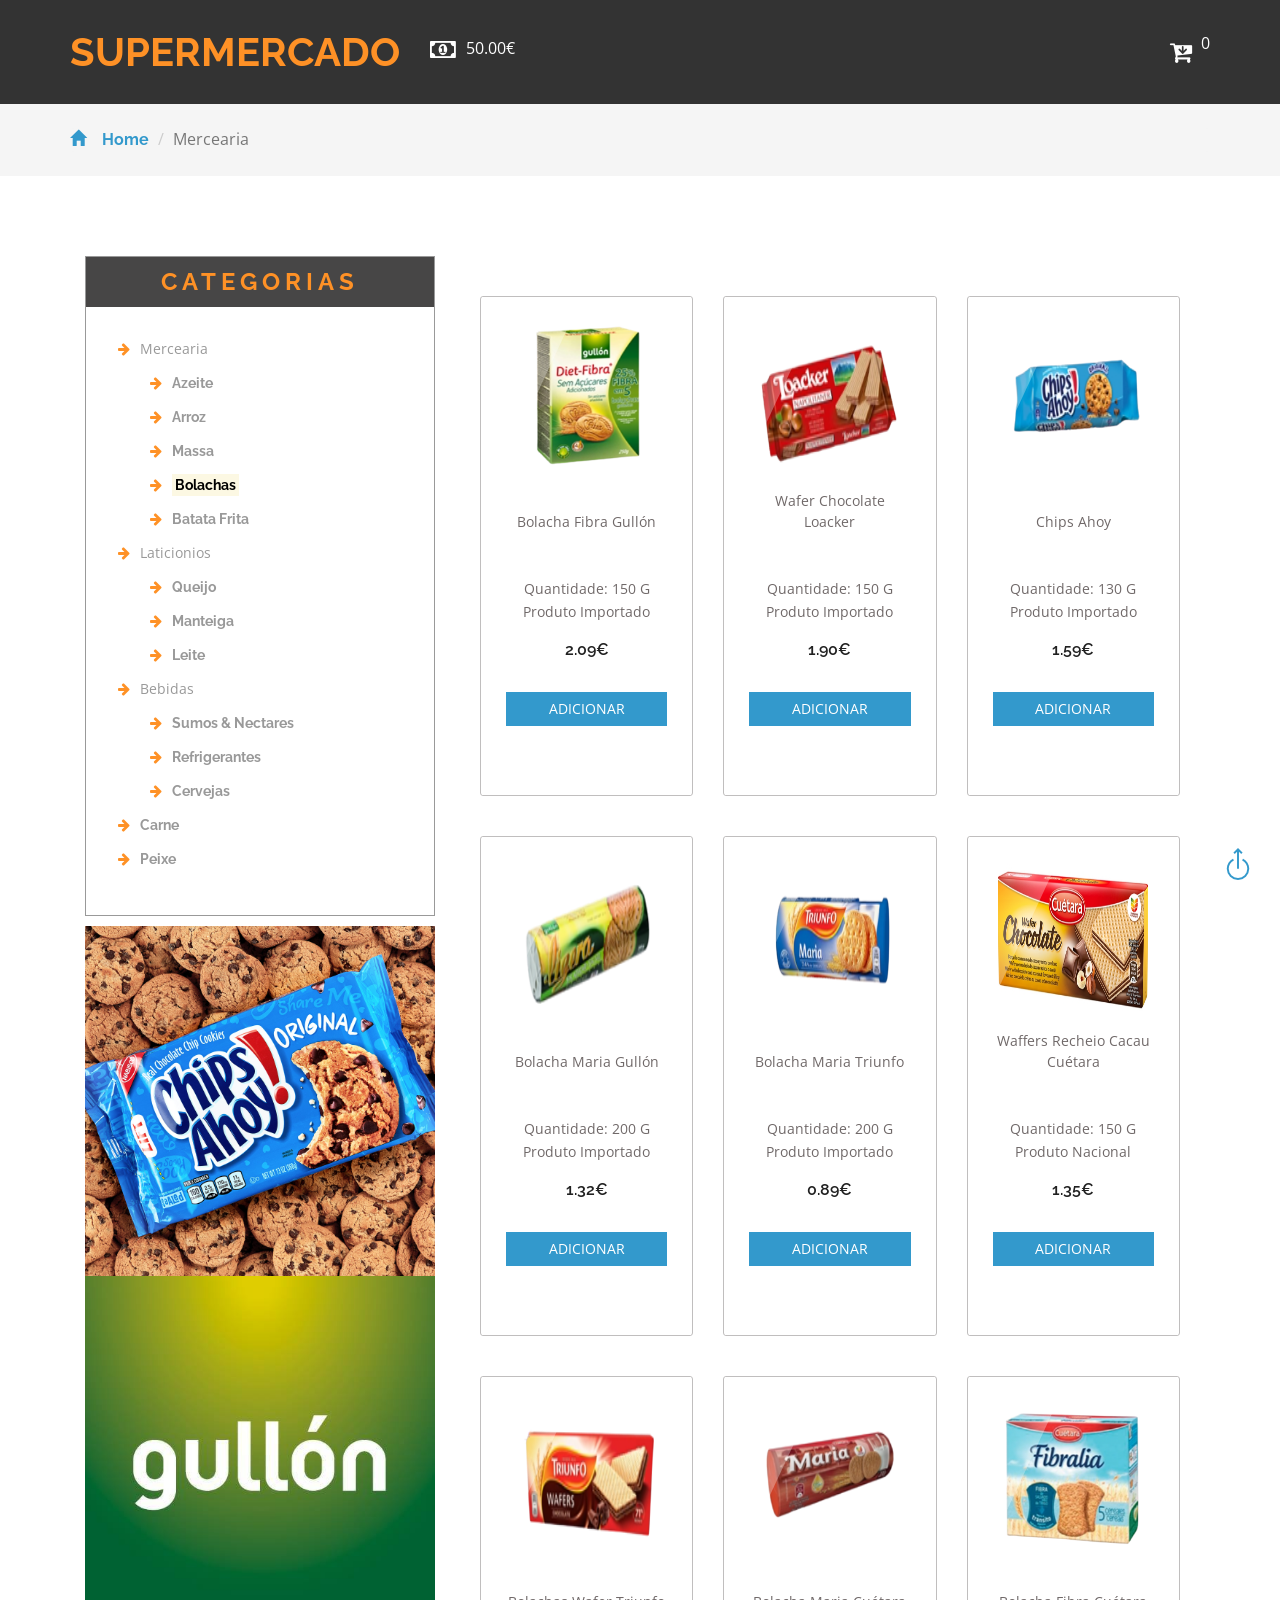
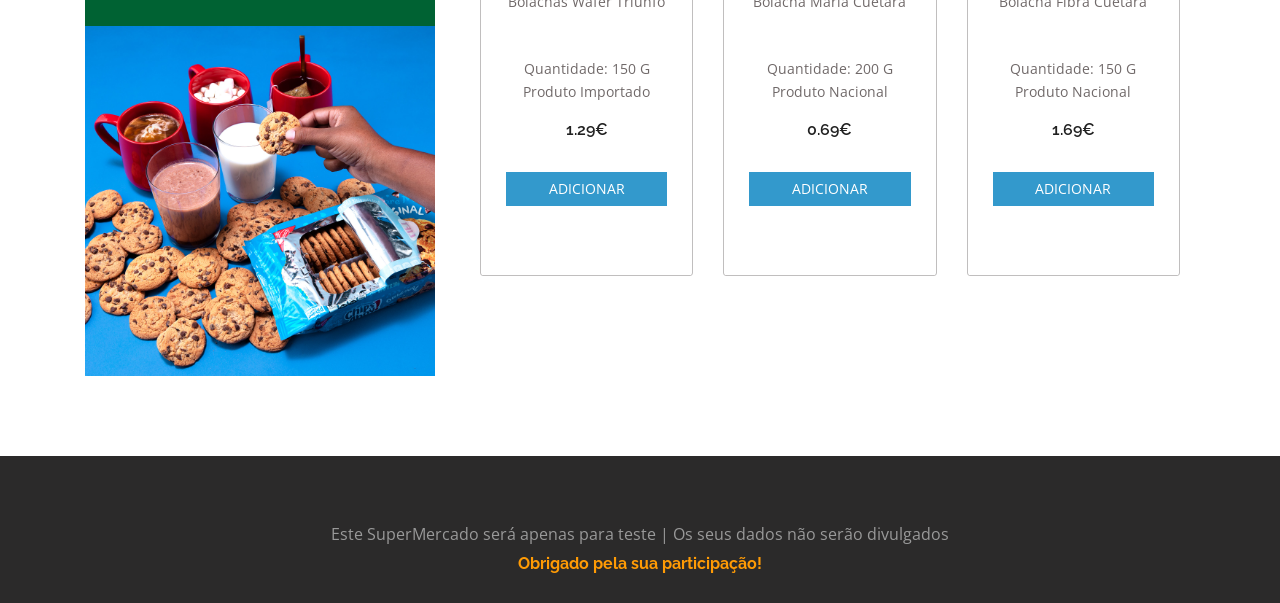
<file: public/Bolachas.html>
<!DOCTYPE html>
<html>
<head>
<title>Super Mercado</title>
<!-- for-mobile-apps -->
<meta name="viewport" content="width=device-width, initial-scale=1">
<meta http-equiv="Content-Type" content="text/html; charset=utf-8" />
<meta name="keywords" content="Super Market Responsive web template, Bootstrap Web Templates, Flat Web Templates, Android Compatible web template, 
Smartphone Compatible web template, free webdesigns for Nokia, Samsung, LG, SonyEricsson, Motorola web design" />
<script type="application/x-javascript"> addEventListener("load", function() { setTimeout(hideURLbar, 0); }, false);
		function hideURLbar(){ window.scrollTo(0,1); } </script>
<!-- //for-mobile-apps -->
<link href="css/bootstrap.css" rel="stylesheet" type="text/css" media="all" />
<link href="css/style.css" rel="stylesheet" type="text/css" media="all" />
<!-- font-awesome icons -->
<link href="css/font-awesome.css" rel="stylesheet"> 
<!-- //font-awesome icons -->
<!-- js -->
<script src="js/jquery-1.11.1.min.js"></script>
<!-- //js -->
<link href='//fonts.googleapis.com/css?family=Raleway:400,100,100italic,200,200italic,300,400italic,500,500italic,600,600italic,700,700italic,800,800italic,900,900italic' rel='stylesheet' type='text/css'>
<link href='//fonts.googleapis.com/css?family=Open+Sans:400,300,300italic,400italic,600,600italic,700,700italic,800,800italic' rel='stylesheet' type='text/css'>
<!-- start-smoth-scrolling -->
<script type="text/javascript" src="js/move-top.js"></script>
<script type="text/javascript" src="js/easing.js"></script>
<script type="text/javascript">
	jQuery(document).ready(function($) {
		$(".scroll").click(function(event){		
			event.preventDefault();
			$('html,body').animate({scrollTop:$(this.hash).offset().top},1000);
		});
	});
</script>
<!-- start-smoth-scrolling -->
</head>
	
<body>
<!-- header -->
	<div class="logo_products">
        <div class="container">
            <div class="w3ls_logo_products_left">
                <h1><a href="index.html">SuperMercado</a></h1>
                <i class='fa fa-money' style='font-size:24px;color:white'></i>
                <span>50€</span>
            </div>
        <div class="product_list_header">
			<div class="notice-checkout">
				<i class="fa fa-arrow-right"style='font-size:48px;margin-left: 5px;'></i>
			</div>
                    <form action="#" method="post" class="last"> 
                        <input type="hidden" name="cmd" value="_cart">
                        <input type="hidden" name="display" value="1">
                        <button class="w3view-cart" type="submit" name="submit" value=""><i class="fa fa-cart-arrow-down" aria-hidden="true"></i></button>
                    </form>
                    <span id="number-goodies"></span>
            </div>

            <div class="clearfix"> </div>
        </div>
    </div>
	<div class="item-added">
        <span>Item adicionado com sucesso!</span>
    </div>

<!-- //header -->

<!-- breadcrumbs -->
	<div class="breadcrumbs">
		<div class="container">
			<ol class="breadcrumb breadcrumb1 animated wow slideInLeft" data-wow-delay=".5s">
				<li><a href="index.html"><span class="glyphicon glyphicon-home" aria-hidden="true"></span>Home</a></li>
				<li class="active">Mercearia</li>
			</ol>
		</div>
	</div>
<!-- //breadcrumbs -->
<!--- household -->
	<div class="products">
		<div class="container">
			<div class="col-md-4 products-left">
				<div class="categories">
					<h2>Categorias</h2>
					<ul class="cate">

                        <li><i class="fa fa-arrow-right" aria-hidden="true"></i>Mercearia</li>
						<ul>
							<li><a href="azeite.html"><i class="fa fa-arrow-right" aria-hidden="true"></i>Azeite</a></li>
                            <li><a href="arroz.html"><i class="fa fa-arrow-right" aria-hidden="true"></i>Arroz</a></li>
                            <li><a href="Massa.html"><i class="fa fa-arrow-right" aria-hidden="true"></i>Massa</a></li>
                            <li><a href="Bolachas.html"><i class="fa fa-arrow-right" aria-hidden="true"></i><mark>Bolachas</mark></a></li>
							<li><a href="batataFrita.html"><i class="fa fa-arrow-right" aria-hidden="true"></i>Batata Frita</a></li>	
						</ul>
						<li><i class="fa fa-arrow-right" aria-hidden="true"></i>Laticionios</li>
						<ul>
							<li><a href="Queijo.html"><i class="fa fa-arrow-right" aria-hidden="true"></i>Queijo</li>
							<li><a href="Manteiga.html"><i class="fa fa-arrow-right" aria-hidden="true"></i>Manteiga </a></li>
							<li><a href="Leite.html"><i class="fa fa-arrow-right" aria-hidden="true"></i>Leite</a></li>
						</ul>
						
						
						<li><i class="fa fa-arrow-right" aria-hidden="true"></i>Bebidas</li>
						<ul>
							<li><a href="Sumos.html"><i class="fa fa-arrow-right" aria-hidden="true"></i>Sumos & Nectares</a></li>
							<li><a href="Refrigerantes.html"><i class="fa fa-arrow-right" aria-hidden="true"></i>Refrigerantes</a></li>
							<li><a href="Cervejas.html"><i class="fa fa-arrow-right" aria-hidden="true"></i>Cervejas</a></li>
						</ul>
						
						
						<li><a href="Carne.html"><i class="fa fa-arrow-right" aria-hidden="true"></i>Carne</a> </li>
						<li><a href="Peixe.html"><i class="fa fa-arrow-right" aria-hidden="true"></i>Peixe</a> </li>
					</ul>
				</div>
				<div class="teste">
					<img src="images/mesquita/chips_ahoy_2.jpg" alt=""  class=""/>
					<img src="images/mesquita/gullonM.jpg" alt=""  class=""/>
					<img src="images/mesquita/chips_ahoy.jpg" alt=""  class=""/>
				</div>																																												
			</div>
			<div class="col-md-8 products-right">
				
				<div class="agile_top_brands_grids">
					<div class="col-md-4 top_brand_left">
						<div class="hover14 column">
							<div class="agile_top_brand_left_grid">
								<div class="agile_top_brand_left_grid_pos">
									<img src="images/offer.png" alt=" " class="img-responsive">
								</div>
								<div class="agile_top_brand_left_grid1">
									<figure>
										<div class="snipcart-item block">
											<div class="snipcart-thumb">
												<a><img title=" " alt=" " width="120" height="100" src="images/bolacha/fibra_gullon.png"></a>		
												<p>Bolacha Fibra Gullón</p>
												<p>Quantidade: 150 g</p>
												<p>Produto Importado</p>
												<h4>2.09€</h4>
											</div>
											<div class="snipcart-details top_brand_home_details">
												<form action="#" method="post">
													<fieldset>
														<input type="hidden" name="cmd" value="_cart">
														<input type="hidden" name="add" value="1">
														<input type="hidden" name="business" value=" ">
														<input type="hidden" name="item_name" value="Bolacha Fibra Gullón">
                                                        <input type="hidden" name="amount" value="2.09">
                                                        <input type="hidden" name="origem" value="Importado">
														<input type="hidden" name="discount_amount" value="0">
														<input type="hidden" name="currency_code" value="EUR">
														<input type="hidden" name="return" value=" ">
														<input type="hidden" name="cancel_return" value=" ">
														<input type="submit" name="submit" value="Adicionar" class="button">
													</fieldset>
												</form>
											</div>
										</div>
									</figure>
								</div>
							</div>
						</div>
					</div>
					<div class="col-md-4 top_brand_left">
						<div class="hover14 column">
							<div class="agile_top_brand_left_grid">
								<div class="agile_top_brand_left_grid_pos">
									<img src="images/offer.png" alt=" " class="img-responsive">
								</div>
								<div class="agile_top_brand_left_grid1">
									<figure>
										<div class="snipcart-item block">
											<div class="snipcart-thumb">
												<a><img title=" " alt=" " width="150" height="100" src="images/bolacha/wafer_loacker.png"></a>
												<p>Wafer Chocolate Loacker</p>
												<p>Quantidade: 150 g</p>
												<p>Produto Importado</p>
												<h4>1.90€</h4>
											</div>
											<div class="snipcart-details top_brand_home_details">
												<form action="#" method="post">
													<fieldset>
														<input type="hidden" name="cmd" value="_cart">
														<input type="hidden" name="add" value="1">
														<input type="hidden" name="business" value=" ">
														<input type="hidden" name="item_name" value="Wafer Chocolate Loacker">
                                                        <input type="hidden" name="amount" value="1.90">
                                                        <input type="hidden" name="origem" value="Importado">
														<input type="hidden" name="discount_amount" value="0">
														<input type="hidden" name="currency_code" value="EUR">
														<input type="hidden" name="return" value=" ">
														<input type="hidden" name="cancel_return" value=" ">
														<input type="submit" name="submit" value="Adicionar" class="button">
													</fieldset>
												</form>
											</div>
										</div>
									</figure>
								</div>
							</div>
						</div>
					</div>
					<div class="col-md-4 top_brand_left">
						<div class="hover14 column">
							<div class="agile_top_brand_left_grid">
								<div class="agile_top_brand_left_grid_pos">
									<img src="images/offer.png" alt=" " class="img-responsive">
								</div>
								<div class="agile_top_brand_left_grid_pos">
									<img src="images/offer.png" alt=" " class="img-responsive">
								</div>
								<div class="agile_top_brand_left_grid1">
									<figure>
										<div class="snipcart-item block">
											<div class="snipcart-thumb">
												<a><img title=" " alt=" " width="150" height="100" src="images/bolacha/chips_ahoy.png"></a>
												<p>Chips Ahoy</p>
												<p>Quantidade: 130 g</p>
												<p>Produto Importado</p>
												<h4>1.59€</h4>
											</div>
											<div class="snipcart-details top_brand_home_details">
												<form action="#" method="post">
													<fieldset>
														<input type="hidden" name="cmd" value="_cart">
														<input type="hidden" name="add" value="1">
														<input type="hidden" name="business" value=" ">
														<input type="hidden" name="item_name" value="chips ahoy">
														<input type="hidden" name="amount" value="1.59">
														<input type="hidden" name="origem" value="Importado">
														<input type="hidden" name="discount_amount" value="0">
														<input type="hidden" name="currency_code" value="EUR">
														<input type="hidden" name="return" value=" ">
														<input type="hidden" name="cancel_return" value=" ">
														<input type="submit" name="submit" value="Adicionar" class="button">
													</fieldset>
												</form>
											</div>
										</div>
									</figure>
								</div>
							</div>
						</div>
					</div>
						<div class="clearfix"> </div>
				</div>
				<div class="agile_top_brands_grids">
					<div class="col-md-4 top_brand_left">
						<div class="hover14 column">
							<div class="agile_top_brand_left_grid">
								<div class="agile_top_brand_left_grid_pos">
									<img src="images/offer.png" alt=" " class="img-responsive">
								</div>
								<div class="agile_top_brand_left_grid1">
									<figure>
										<div class="snipcart-item block">
											<div class="snipcart-thumb">
												<a><img title=" " alt=" " width="140" height="90" src="images/bolacha/maria_gullon.png"></a>		
												<p>Bolacha Maria Gullón</p>
												<p>Quantidade: 200 g</p>
												<p>Produto Importado</p>
												<h4>1.32€</h4>
											</div>
											<div class="snipcart-details top_brand_home_details">
												<form action="#" method="post">
													<fieldset>
														<input type="hidden" name="cmd" value="_cart">
														<input type="hidden" name="add" value="1">
														<input type="hidden" name="business" value=" ">
														<input type="hidden" name="item_name" value="Bolacha Maria Gullón">
														<input type="hidden" name="amount" value="1.32">
														<input type="hidden" name="origem" value="Importado">
														<input type="hidden" name="discount_amount" value="0">
														<input type="hidden" name="currency_code" value="EUR">
														<input type="hidden" name="return" value=" ">
														<input type="hidden" name="cancel_return" value=" ">
														<input type="submit" name="submit" value="Adicionar" class="button">
													</fieldset>
												</form>
											</div>
										</div>
									</figure>
								</div>
							</div>
						</div>
					</div>
					<div class="col-md-4 top_brand_left">
						<div class="hover14 column">
							<div class="agile_top_brand_left_grid">
								<div class="agile_top_brand_left_grid_pos">
									<img src="images/offer.png" alt=" " class="img-responsive">
								</div>
								<div class="agile_top_brand_left_grid1">
									<figure>
										<div class="snipcart-item block">
											<div class="snipcart-thumb">
												<a><img title=" " alt=" " width="140" height="100" src="images/bolacha/maria_triunfo.png"></a>		
												<p>Bolacha Maria Triunfo</p>
												<p>Quantidade: 200 g</p>
												<p>Produto Importado</p>
												<h4>0.89€</h4>
											</div>
											<div class="snipcart-details top_brand_home_details">
												<form action="#" method="post">
													<fieldset>
														<input type="hidden" name="cmd" value="_cart">
														<input type="hidden" name="add" value="1">
														<input type="hidden" name="business" value=" ">
														<input type="hidden" name="item_name" value="Bolacha Maria Triunfo">
                                                        <input type="hidden" name="amount" value="0.89">
                                                        <input type="hidden" name="origem" value="Importado">
														<input type="hidden" name="discount_amount" value="0">
														<input type="hidden" name="currency_code" value="EUR">
														<input type="hidden" name="return" value=" ">
														<input type="hidden" name="cancel_return" value=" ">
														<input type="submit" name="submit" value="Adicionar" class="button">
													</fieldset>
												</form>
											</div>
										</div>
									</figure>
								</div>
							</div>
						</div>
					</div>
					<div class="col-md-4 top_brand_left">
						<div class="hover14 column">
							<div class="agile_top_brand_left_grid">
								<div class="agile_top_brand_left_grid_pos">
									<img src="images/offer.png" alt=" " class="img-responsive">
								</div>
								<div class="agile_top_brand_left_grid_pos">
									<img src="images/offer.png" alt=" " class="img-responsive">
								</div>
								<div class="agile_top_brand_left_grid1">
									<figure>
										<div class="snipcart-item block">
											<div class="snipcart-thumb">
												<a><img title=" " alt=" " width="150" height="80" src="images/bolacha/wafer_cuetara.png"></a>		
												<P>Waffers Recheio Cacau Cuétara</p>
												<p>Quantidade: 150 g</p>
												<p>Produto Nacional</p>
												<h4>1.35€</h4>
											</div>
											<div class="snipcart-details top_brand_home_details">
												<form action="#" method="post">
													<fieldset>
														<input type="hidden" name="cmd" value="_cart">
														<input type="hidden" name="add" value="1">
														<input type="hidden" name="business" value=" ">
														<input type="hidden" name="item_name" value="Waffers Recheio Cacau Cuétara">
                                                        <input type="hidden" name="amount" value="1.35">
                                                        <input type="hidden" name="origem" value="Nacional">
														<input type="hidden" name="discount_amount" value="0">
														<input type="hidden" name="currency_code" value="EUR">
														<input type="hidden" name="return" value=" ">
														<input type="hidden" name="cancel_return" value=" ">
														<input type="submit" name="submit" value="Adicionar" class="button">
													</fieldset>
												</form>
											</div>
										</div>
									</figure>
								</div>
							</div>
						</div>
					</div>
						<div class="clearfix"> </div>
				</div>
				<div class="agile_top_brands_grids">
					<div class="col-md-4 top_brand_left">
						<div class="hover14 column">
							<div class="agile_top_brand_left_grid">
								<div class="agile_top_brand_left_grid_pos">
									<img src="images/offer.png" alt=" " class="img-responsive">
								</div>
								<div class="agile_top_brand_left_grid1">
									<figure>
										<div class="snipcart-item block">
											<div class="snipcart-thumb">
												<a><img title=" " alt=" " width="150" height="100" src="images/bolacha/wafer_triunfo.png"></a>		
												<p>Bolachas Wafer Triunfo</p>
												<p>Quantidade: 150 g</p>
												<p>Produto Importado</p>
												<h4>1.29€</h4>
											</div>
											<div class="snipcart-details top_brand_home_details">
												<form action="#" method="post">
													<fieldset>
														<input type="hidden" name="cmd" value="_cart">
														<input type="hidden" name="add" value="1">
														<input type="hidden" name="business" value=" ">
														<input type="hidden" name="item_name" value="Bolachas Wafer Triunfo">
                                                        <input type="hidden" name="amount" value="1.29">
                                                        <input type="hidden" name="origem" value="Importado">
														<input type="hidden" name="discount_amount" value="0">
														<input type="hidden" name="currency_code" value="EUR">
														<input type="hidden" name="return" value=" ">
														<input type="hidden" name="cancel_return" value=" ">
														<input type="submit" name="submit" value="Adicionar" class="button">
													</fieldset>
												</form>
											</div>
										</div>
									</figure>
								</div>
							</div>
						</div>
					</div>
					<div class="col-md-4 top_brand_left">
						<div class="hover14 column">
							<div class="agile_top_brand_left_grid">
								<div class="agile_top_brand_left_grid_pos">
									<img src="images/offer.png" alt=" " class="img-responsive">
								</div>
								<div class="agile_top_brand_left_grid1">
									<figure>
										<div class="snipcart-item block">
											<div class="snipcart-thumb">
												<a><img title=" " alt=" " width="150" height="100" src="images/bolacha/maria_cuetara.png"></a>		
												<p>Bolacha maria Cuétara</p>
												<p>Quantidade: 200 g</p>
												<p>Produto Nacional</p>
												<h4>0.69€</h4>
											</div>
											<div class="snipcart-details top_brand_home_details">
												<form action="#" method="post">
													<fieldset>
														<input type="hidden" name="cmd" value="_cart">
														<input type="hidden" name="add" value="1">
														<input type="hidden" name="business" value=" ">
														<input type="hidden" name="item_name" value="Bolacha maria cuétara ">
														<input type="hidden" name="amount" value="0.69">
														<input type="hidden" name="origem" value="Nacional">
														<input type="hidden" name="discount_amount" value="0">
														<input type="hidden" name="currency_code" value="EUR">
														<input type="hidden" name="return" value=" ">
														<input type="hidden" name="cancel_return" value=" ">
														<input type="submit" name="submit" value="Adicionar" class="button">
													</fieldset>
												</form>
											</div>
										</div>
									</figure>
								</div>
							</div>
						</div>
					</div>
					<div class="col-md-4 top_brand_left">
						<div class="hover14 column">
							<div class="agile_top_brand_left_grid">
								<div class="agile_top_brand_left_grid_pos">
									<img src="images/offer.png" alt=" " class="img-responsive">
								</div>
								<div class="agile_top_brand_left_grid_pos">
									<img src="images/offer.png" alt=" " class="img-responsive">
								</div>
								<div class="agile_top_brand_left_grid1">
									<figure>
										<div class="snipcart-item block">
											<div class="snipcart-thumb">
												<a><img title=" " alt=" " width="150" height="90" src="images/bolacha/fibra_cuetara.png"></a>
												<p>Bolacha Fibra Cuétara</p>
												<p>Quantidade: 150 g</p>
												<p>Produto Nacional</p>
												<h4>1.69€</h4>
											</div>
											<div class="snipcart-details top_brand_home_details">
												<form action="#" method="post">
													<fieldset>
														<input type="hidden" name="cmd" value="_cart">
														<input type="hidden" name="add" value="1">
														<input type="hidden" name="business" value=" ">
														<input type="hidden" name="item_name" value="Bolacha Fibra Cuétara">
                                                        <input type="hidden" name="amount" value="1.69">
                                                        <input type="hidden" name="origem" value="Nacional">
														<input type="hidden" name="discount_amount" value="0">
														<input type="hidden" name="currency_code" value="EUR">
														<input type="hidden" name="return" value=" ">
														<input type="hidden" name="cancel_return" value=" ">
														<input type="submit" name="submit" value="Adicionar" class="button">
													</fieldset>
												</form>
											</div>
										</div>
									</figure>
								</div>
							</div>
						</div>
					</div>
					</div>
					</div>
						<div class="clearfix"> </div>
				</div>
				
			</div>
		</div>
	</div>
<!--- household -->
<div class="footerB">

		
		<div class="footer-copy">
			
			<div class="container">
				<p>Este SuperMercado será apenas para  teste | Os seus dados não serão divulgados <br><a >Obrigado pela sua participação!</a></p>
			</div>
		</div>

	</div>	
<!-- Bootstrap Core JavaScript -->
<script src="js/bootstrap.min.js"></script>
<!-- top-header and slider -->
<!-- here stars scrolling icon -->
	<script type="text/javascript">
		$(document).ready(function() {
			/*
				var defaults = {
				containerID: 'toTop', // fading element id
				containerHoverID: 'toTopHover', // fading element hover id
				scrollSpeed: 1200,
				easingType: 'linear' 
				};
			*/
								
			$().UItoTop({ easingType: 'easeOutQuart' });
								
			});
	</script>
<!-- //here ends scrolling icon -->
<script src="js/minicart.min.js"></script>
<script>
	// Mini Cart
	paypal.minicart.render({
		action: '#'
	});

	if (~window.location.search.indexOf('reset=true')) {
		paypal.minicart.reset();
	}
	flagOnlyOnNational();
</script>
<!-- main slider-banner -->
<script src="js/skdslider.min.js"></script>
<link href="css/skdslider.css" rel="stylesheet">
<script type="text/javascript">
		jQuery(document).ready(function(){
			jQuery('#demo1').skdslider({'delay':5000, 'animationSpeed': 2000,'showNextPrev':true,'showPlayButton':true,'autoSlide':true,'animationType':'fading'});
						
			jQuery('#responsive').change(function(){
			  $('#responsive_wrapper').width(jQuery(this).val());
			});
			
		});
</script>	
<!-- //main slider-banner --> 

</body>
</html>
</file>
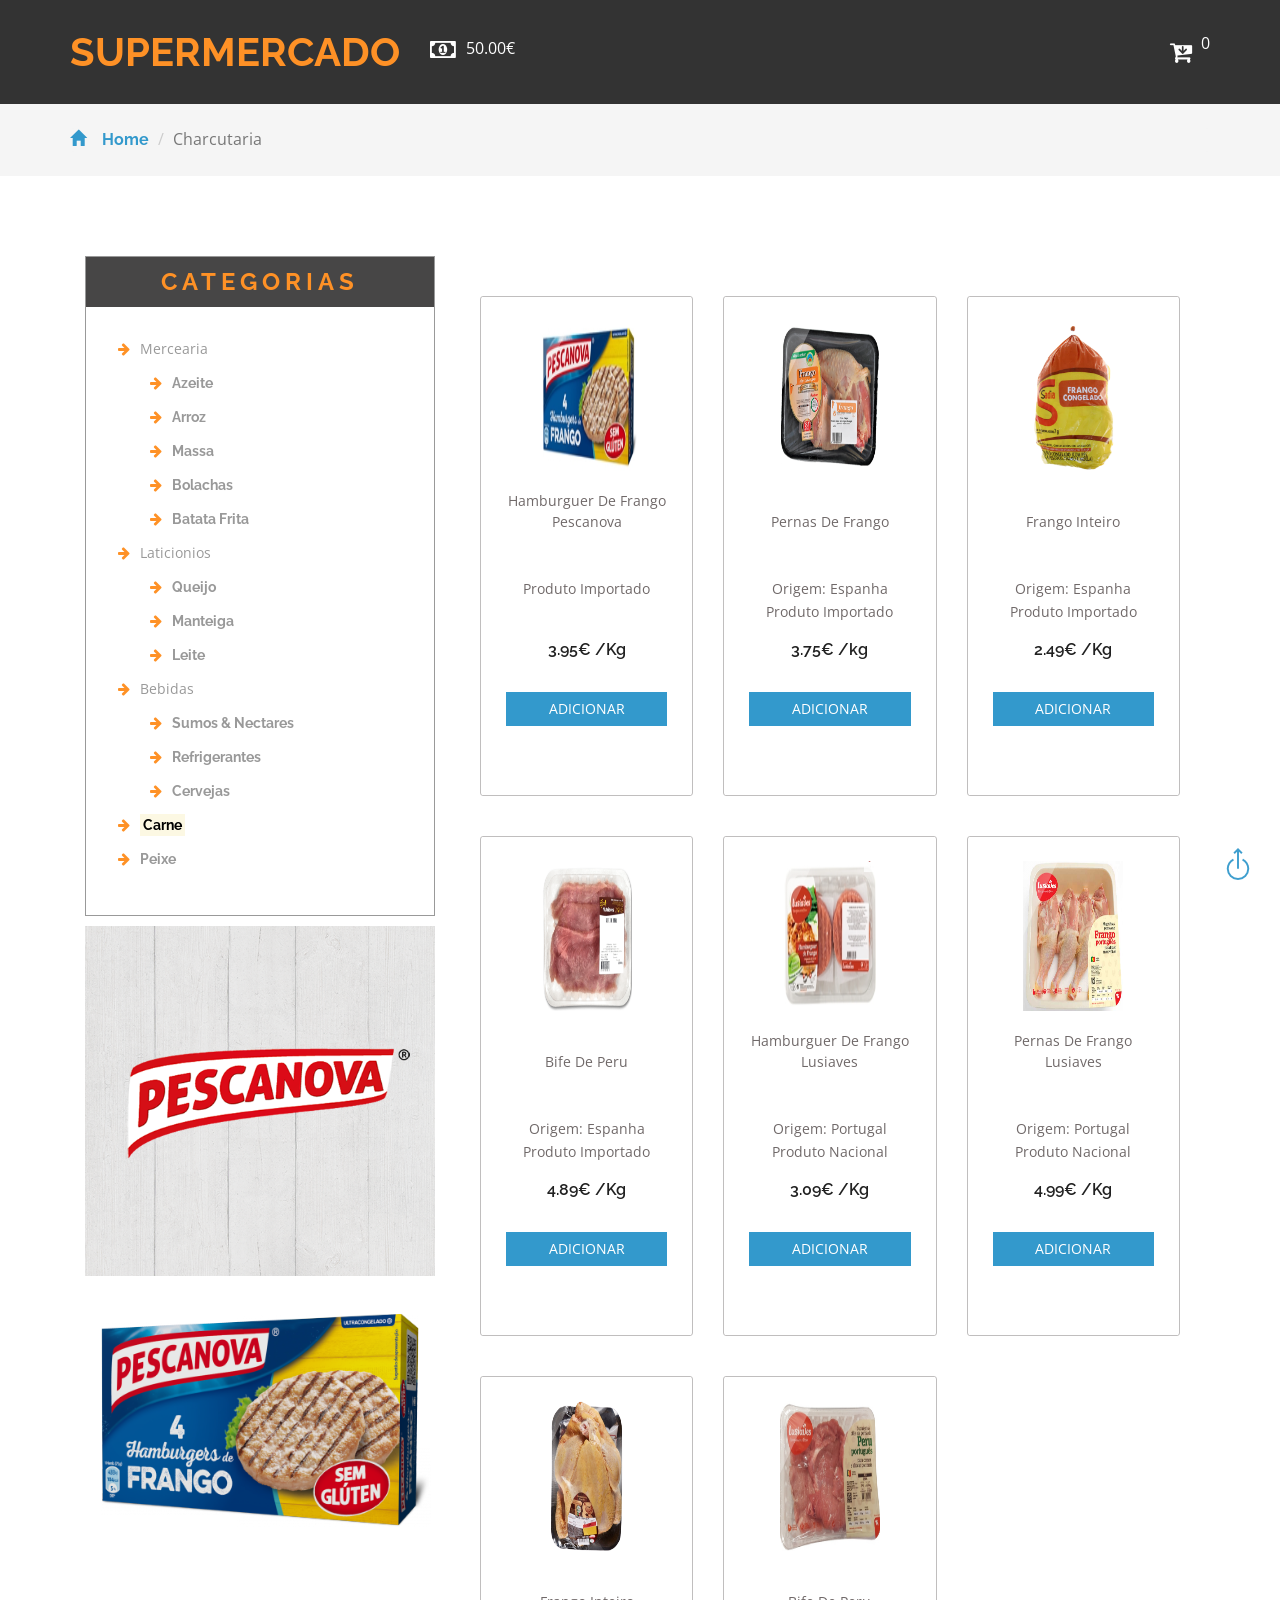
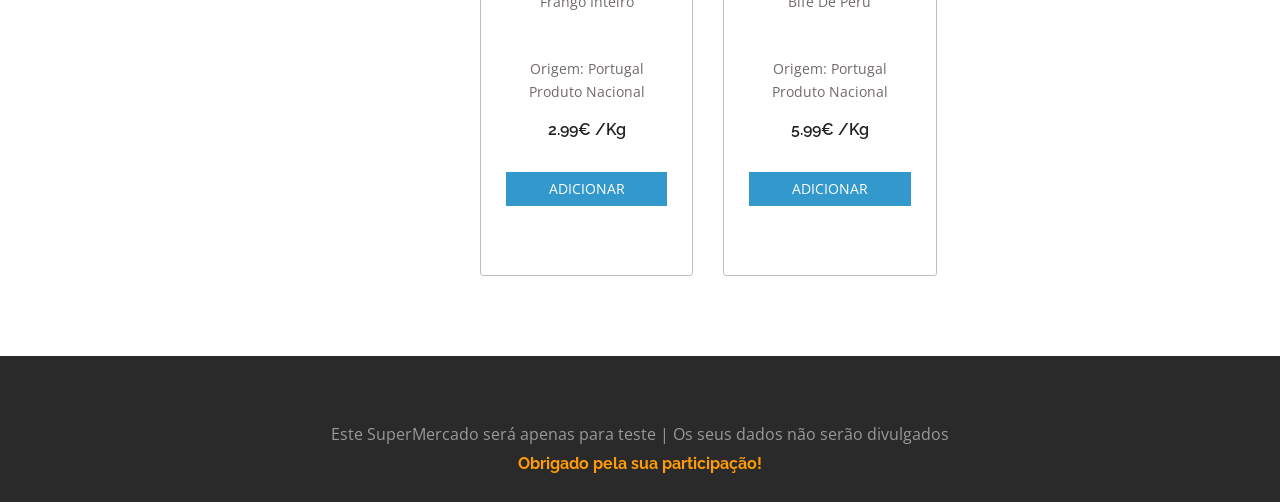
<file: public/Carne.html>
<!DOCTYPE html>
<html>
<head>
<title>Super Mercado</title>
<!-- for-mobile-apps -->
<meta name="viewport" content="width=device-width, initial-scale=1">
<meta http-equiv="Content-Type" content="text/html; charset=utf-8" />
<meta name="keywords" content="Super Market Responsive web template, Bootstrap Web Templates, Flat Web Templates, Android Compatible web template, 
Smartphone Compatible web template, free webdesigns for Nokia, Samsung, LG, SonyEricsson, Motorola web design" />
<script type="application/x-javascript"> addEventListener("load", function() { setTimeout(hideURLbar, 0); }, false);
		function hideURLbar(){ window.scrollTo(0,1); } </script>
<!-- //for-mobile-apps -->
<link href="css/bootstrap.css" rel="stylesheet" type="text/css" media="all" />
<link href="css/style.css" rel="stylesheet" type="text/css" media="all" />
<!-- font-awesome icons -->
<link href="css/font-awesome.css" rel="stylesheet"> 
<!-- //font-awesome icons -->
<!-- js -->
<script src="js/jquery-1.11.1.min.js"></script>
<!-- //js -->
<link href='//fonts.googleapis.com/css?family=Raleway:400,100,100italic,200,200italic,300,400italic,500,500italic,600,600italic,700,700italic,800,800italic,900,900italic' rel='stylesheet' type='text/css'>
<link href='//fonts.googleapis.com/css?family=Open+Sans:400,300,300italic,400italic,600,600italic,700,700italic,800,800italic' rel='stylesheet' type='text/css'>
<!-- start-smoth-scrolling -->
<script type="text/javascript" src="js/move-top.js"></script>
<script type="text/javascript" src="js/easing.js"></script>
<script type="text/javascript">
	jQuery(document).ready(function($) {
		$(".scroll").click(function(event){		
			event.preventDefault();
			$('html,body').animate({scrollTop:$(this.hash).offset().top},1000);
		});
	});
</script>
<!-- start-smoth-scrolling -->
</head>
	
<body>
<!-- header -->
	<div class="logo_products">
        <div class="container">
            <div class="w3ls_logo_products_left">
                <h1><a href="index.html">SuperMercado</a></h1>
                <i class='fa fa-money' style='font-size:24px;color:white'></i>
                <span>50€</span>
            </div>
        <div class="product_list_header">
			<div class="notice-checkout">
				<i class="fa fa-arrow-right"style='font-size:48px;margin-left: 5px;'></i>
			</div>
                    <form action="#" method="post" class="last"> 
                        <input type="hidden" name="cmd" value="_cart">
                        <input type="hidden" name="display" value="1">
                        <button class="w3view-cart" type="submit" name="submit" value=""><i class="fa fa-cart-arrow-down" aria-hidden="true"></i></button>
                    </form>
                    <span id="number-goodies"></span>
            </div>

            <div class="clearfix"> </div>
        </div>
    </div>
	<div class="item-added">
        <span>Item adicionado com sucesso!</span>
    </div>

<!-- //header -->

<!-- breadcrumbs -->
	<div class="breadcrumbs">
		<div class="container">
			<ol class="breadcrumb breadcrumb1 animated wow slideInLeft" data-wow-delay=".5s">
				<li><a href="index.html"><span class="glyphicon glyphicon-home" aria-hidden="true"></span>Home</a></li>
				<li class="active">Charcutaria</li>
			</ol>
		</div>
	</div>
<!-- //breadcrumbs -->
<!--- personalcare -->
	<div class="products">
		<div class="container">
		<div class="col-md-4 products-left">
				<div class="categories">
					<h2>Categorias</h2>
					<ul class="cate">
							<li><i class="fa fa-arrow-right" aria-hidden="true"></i>Mercearia</li>
							<ul>
								<li><a href="azeite.html"><i class="fa fa-arrow-right" aria-hidden="true"></i>Azeite</a></li>
								<li><a href="arroz.html"><i class="fa fa-arrow-right" aria-hidden="true"></i>Arroz</a></li>
								<li><a href="Massa.html"><i class="fa fa-arrow-right" aria-hidden="true"></i>Massa</a></li>
								<li><a href="Bolachas.html"><i class="fa fa-arrow-right" aria-hidden="true"></i>Bolachas</a></li>
								<li><a href="batataFrita.html"><i class="fa fa-arrow-right" aria-hidden="true"></i>Batata Frita</a></li>
							</ul>

							<li><i class="fa fa-arrow-right" aria-hidden="true"></i>Laticionios</li>
							<ul>
								<li><a href="Queijo.html"><i class="fa fa-arrow-right" aria-hidden="true"></i>Queijo</a></li>
								<li><a href="Manteiga.html"><i class="fa fa-arrow-right" aria-hidden="true"></i>Manteiga </a></li>
								<li><a href="Leite.html"><i class="fa fa-arrow-right" aria-hidden="true"></i>Leite</a></li>
							</ul>
	
							<li><i class="fa fa-arrow-right" aria-hidden="true"></i>Bebidas</li>
							<ul>
								<li><a href="Sumos.html"><i class="fa fa-arrow-right" aria-hidden="true"></i>Sumos & Nectares</a></li>
								<li><a href="Refrigerantes.html"><i class="fa fa-arrow-right" aria-hidden="true"></i>Refrigerantes</a></li>
								<li><a href="Cervejas.html"><i class="fa fa-arrow-right" aria-hidden="true"></i>Cervejas</a></li>
							</ul>
							<li><a href="Carne.html"><i class="fa fa-arrow-right" aria-hidden="true"></i><mark>Carne</mark></a> </li>
							<li><a href="Peixe.html"><i class="fa fa-arrow-right" aria-hidden="true"></i>Peixe</a> </li>
					</ul>
				</div>
				<div class="banners-peixe">
					<img src="images/mesquita/pescanova.png" alt=""  class=""/>
					<img src="images/mesquita/frangoPesca.png" alt=""  class=""/>
				</div>																																													
			</div>
			<div class="col-md-8 products-right">
				<div class="agile_top_brands_grids">
					<div class="col-md-4 top_brand_left">
						<div class="hover14 column">
							<div class="agile_top_brand_left_grid">
								<div class="agile_top_brand_left_grid_pos">
									<img src="images/offer.png" alt=" " class="img-responsive">
								</div>
								<div class="agile_top_brand_left_grid1">
									<figure>
										<div class="snipcart-item block">
											<div class="snipcart-thumb">
												<a><img title=" " alt=" " width="100" height="90" src="images/carne/hamburguer_pescanova.png"></a>		
												<p>Hamburguer de Frango Pescanova</p>
												<p>Produto Importado</p>
												<h4>3.95€ /Kg</h4><br>
											</div>
											<div class="snipcart-details top_brand_home_details">
												<form action="#" method="post">
													<fieldset>
														<input type="hidden" name="cmd" value="_cart">
														<input type="hidden" name="add" value="1">
														<input type="hidden" name="business" value=" ">
														<input type="hidden" name="item_name" value="Hamburguer de Frango Pescanova">
                                                        <input type="hidden" name="amount" value="3.95">
                                                        <input type="hidden" name="origem" value="Importado">
														<input type="hidden" name="discount_amount" value="0">
														<input type="hidden" name="currency_code" value="EUR">
														<input type="hidden" name="return" value=" ">
														<input type="hidden" name="cancel_return" value=" ">
														<input type="submit" name="submit" value="Adicionar" class="button">
													</fieldset>
												</form>
											</div>
										</div>
									</figure>
								</div>
							</div>
						</div>
					</div> 

					<div class="col-md-4 top_brand_left">
						<div class="hover14 column">
							<div class="agile_top_brand_left_grid">
								<div class="agile_top_brand_left_grid_pos">
									<img src="images/offer.png" alt=" " class="img-responsive">
								</div>
								<div class="agile_top_brand_left_grid1">
									<figure>
										<div class="snipcart-item block">
											<div class="snipcart-thumb">
												<a><img title=" " alt=" " width="100" height="100" src="images/carne/pernas_import.png"></a>
												<p>Pernas de Frango</p>
												<p>origem: Espanha</p>
												<p>Produto Importado</p>
												<h4>3.75€ /kg</h4><br>
											</div>
											<div class="snipcart-details top_brand_home_details">
												<form action="#" method="post">
													<fieldset>
														<input type="hidden" name="cmd" value="_cart">
														<input type="hidden" name="add" value="1">
														<input type="hidden" name="business" value=" ">
														<input type="hidden" name="item_name" value="Pernas de frango">
                                                        <input type="hidden" name="amount" value="3.75">
                                                        <input type="hidden" name="origem" value="Importado">
														<input type="hidden" name="discount_amount" value="0">
														<input type="hidden" name="currency_code" value="EUR">
														<input type="hidden" name="return" value=" ">
														<input type="hidden" name="cancel_return" value=" ">
														<input type="submit" name="submit" value="Adicionar" class="button">
													</fieldset>
												</form>
											</div>
										</div>
									</figure>
								</div>
							</div>
						</div>
					</div>
					<div class="col-md-4 top_brand_left">
						<div class="hover14 column">
							<div class="agile_top_brand_left_grid">
								<div class="agile_top_brand_left_grid_pos">
									<img src="images/offer.png" alt=" " class="img-responsive">
								</div>
								<div class="agile_top_brand_left_grid_pos">
									<img src="images/offer.png" alt=" " class="img-responsive">
								</div>
								<div class="agile_top_brand_left_grid1">
									<figure>
										<div class="snipcart-item block">
											<div class="snipcart-thumb">
												<a><img title=" " alt=" " width="100" height="100" src="images/carne/frango_import.png"></a>	
												<p>Frango Inteiro</p>
												<p>origem: Espanha</p>
												<p>Produto Importado</p>
												<h4>2.49€  /Kg</h4>
											</div>
											<div class="snipcart-details top_brand_home_details">
												<form action="#" method="post">
													<fieldset>
														<input type="hidden" name="cmd" value="_cart">
														<input type="hidden" name="add" value="1">
														<input type="hidden" name="business" value=" ">
														<input type="hidden" name="item_name" value="Frango Inteiro">
                                                        <input type="hidden" name="amount" value="2.49">
                                                        <input type="hidden" name="origem" value="Importado">
														<input type="hidden" name="discount_amount" value="0">
														<input type="hidden" name="currency_code" value="EUR">
														<input type="hidden" name="return" value=" ">
														<input type="hidden" name="cancel_return" value=" ">
														<input type="submit" name="submit" value="Adicionar" class="button">
													</fieldset>
												</form>
											</div>
										</div>
									</figure>
								</div>
							</div>
						</div>
					</div>
						<div class="clearfix"> </div>
				</div>

				<div class="agile_top_brands_grids">
					<div class="col-md-4 top_brand_left">
						<div class="hover14 column">
							<div class="agile_top_brand_left_grid">
								<div class="agile_top_brand_left_grid_pos">
									<img src="images/offer.png" alt=" " class="img-responsive">
								</div>
								<div class="agile_top_brand_left_grid1">
									<figure>
										<div class="snipcart-item block">
											<div class="snipcart-thumb">
												<a><img title=" " alt=" " width="90" height="90" src="images/carne/peru_import.png"></a>		
												<p>Bife de Peru</p>
												<p>origem: Espanha</p>
												<p>Produto Importado</p>
												<h4>4.89€  /Kg</h4>
											</div>
											<div class="snipcart-details top_brand_home_details">
												<form action="#" method="post">
													<fieldset>
														<input type="hidden" name="cmd" value="_cart">
														<input type="hidden" name="add" value="1">
														<input type="hidden" name="business" value=" ">
														<input type="hidden" name="item_name" value="Bife de Peru">
														<input type="hidden" name="amount" value="4.89">
														<input type="hidden" name="origem" value="Importado">
														<input type="hidden" name="discount_amount" value="0">
														<input type="hidden" name="currency_code" value="EUR">
														<input type="hidden" name="return" value=" ">
														<input type="hidden" name="cancel_return" value=" ">
														<input type="submit" name="submit" value="Adicionar" class="button">
													</fieldset>
												</form>
											</div>
										</div>
									</figure>
								</div>
							</div>
						</div>
					</div>
					<div class="col-md-4 top_brand_left">
						<div class="hover14 column">
							<div class="agile_top_brand_left_grid">
								<div class="agile_top_brand_left_grid_pos">
									<img src="images/offer.png" alt=" " class="img-responsive">
								</div>
								<div class="agile_top_brand_left_grid1">
									<figure>
										<div class="snipcart-item block">
											<div class="snipcart-thumb" >
												<a><img title=" " alt=" " width="100" height="100" src="images/carne/hamburguer_pt_lusialves.png"></a>		
												<P>Hamburguer de Frango Lusiaves</p>
											    <p>Origem: Portugal</p>
												<p>Produto Nacional</p>
												<h4>3.09€ /Kg</h4><br>
											</div>
											<div class="snipcart-details top_brand_home_details">
												<form action="#" method="post">
													<fieldset>
														<input type="hidden" name="cmd" value="_cart">
														<input type="hidden" name="add" value="1">
														<input type="hidden" name="business" value=" ">
														<input type="hidden" name="item_name" value="Hamburguer de Frango Lusiaves">
                                                        <input type="hidden" name="amount" value="3.09">
                                                        <input type="hidden" name="origem" value="Nacional">
														<input type="hidden" name="discount_amount" value="0">
														<input type="hidden" name="currency_code" value="EUR">
														<input type="hidden" name="return" value=" ">
														<input type="hidden" name="cancel_return" value=" ">
														<input type="submit" name="submit" value="Adicionar" class="button">
													</fieldset>
												</form>
											</div>
										</div>
									</figure>
								</div>
							</div>
						</div>
					</div>
					<div class="col-md-4 top_brand_left">
						<div class="hover14 column">
							<div class="agile_top_brand_left_grid">
								<div class="agile_top_brand_left_grid_pos">
									<img src="images/offer.png" alt=" " class="img-responsive">
								</div>
								<div class="agile_top_brand_left_grid_pos">
									<img src="images/offer.png" alt=" " class="img-responsive">
								</div>
								<div class="agile_top_brand_left_grid1">
									<figure>
										<div class="snipcart-item block">
											<div class="snipcart-thumb">
												<a><img title=" " alt=" " width="100" height="100" src="images/carne/pernas_frango_pt.png"></a>		
												<br><p>Pernas de Frango Lusiaves</p>
												<p>origem: Portugal</p>
												<p>Produto Nacional</p>
												<h4>4.99€ /Kg</h4>
											</div>
											<div class="snipcart-details top_brand_home_details">
												<form action="#" method="post">
													<fieldset>
														<input type="hidden" name="cmd" value="_cart">
														<input type="hidden" name="add" value="1">
														<input type="hidden" name="business" value=" ">
														<input type="hidden" name="item_name" value="Pernas de Frango Lusiaves">
                                                        <input type="hidden" name="amount" value="4.99">
                                                        <input type="hidden" name="origem" value="Nacional">
														<input type="hidden" name="discount_amount" value="0">
														<input type="hidden" name="currency_code" value="EUR">
														<input type="hidden" name="return" value=" ">
														<input type="hidden" name="cancel_return" value=" ">
														<input type="submit" name="submit" value="Adicionar" class="button">
													</fieldset>
												</form>
											</div>
										</div>
									</figure>
								</div>
							</div>
						</div>
					</div>
						<div class="clearfix"> </div>

				</div>
				<div class="agile_top_brands_grids">
					<div class="col-md-4 top_brand_left">
						<div class="hover14 column">
							<div class="agile_top_brand_left_grid">
								<div class="agile_top_brand_left_grid_pos">
									<img src="images/offer.png" alt=" " class="img-responsive">
								</div>
								<div class="agile_top_brand_left_grid1">
									<figure>
										<div class="snipcart-item block">
											<div class="snipcart-thumb">
												<a><img title=" " alt=" " width="80" height="100" src="images/carne/frango_pt.png"></a>
												<p>Frango Inteiro</p>
												<p>origem: Portugal</p>
												<p>Produto Nacional</p>
												<h4>2.99€ /Kg</h4>
											</div>
											<div class="snipcart-details top_brand_home_details">
												<form action="#" method="post">
													<fieldset>
														<input type="hidden" name="cmd" value="_cart">
														<input type="hidden" name="add" value="1">
														<input type="hidden" name="business" value=" ">
														<input type="hidden" name="item_name" value="Frango Inteiro">
                                                        <input type="hidden" name="amount" value="2.99">
                                                        <input type="hidden" name="origem" value="Nacional">
														<input type="hidden" name="discount_amount" value="0">
														<input type="hidden" name="currency_code" value="EUR">
														<input type="hidden" name="return" value=" ">
														<input type="hidden" name="cancel_return" value=" ">
														<input type="submit" name="submit" value="Adicionar" class="button">
													</fieldset>
												</form>
											</div>
										</div>
									</figure>
								</div>
							</div>
						</div>
					</div>
					<div class="col-md-4 top_brand_left">
						<div class="hover14 column">
							<div class="agile_top_brand_left_grid">
								<div class="agile_top_brand_left_grid_pos">
									<img src="images/offer.png" alt=" " class="img-responsive">
								</div>
								<div class="agile_top_brand_left_grid1">
									<figure>
										<div class="snipcart-item block">
											<div class="snipcart-thumb">
												<a><img title=" " alt=" " width="100" height="100" src="images/carne/peru_pt.png"></a>		
												<p>Bife de Peru</p>
												<p>origem: Portugal</p>
												<p>Produto Nacional</p>
												<h4>5.99€ /Kg</h4>
											</div>
											<div class="snipcart-details top_brand_home_details">
												<form action="#" method="post">
													<fieldset>
														<input type="hidden" name="cmd" value="_cart">
														<input type="hidden" name="add" value="1">
														<input type="hidden" name="business" value=" ">
														<input type="hidden" name="item_name" value="Bife de Peru">
														<input type="hidden" name="amount" value="5.99">
														<input type="hidden" name="origem" value="Nacional">
														<input type="hidden" name="discount_amount" value="0">
														<input type="hidden" name="currency_code" value="EUR">
														<input type="hidden" name="return" value=" ">
														<input type="hidden" name="cancel_return" value=" ">
														<input type="submit" name="submit" value="Adicionar" class="button">
													</fieldset>
												</form>
											</div>
										</div>
									</figure>
								</div>
							</div>
						</div>
					</div>
					<div class="col-md-4 top_brand_left">
						<!--<div class="hover14 column">
							<div class="agile_top_brand_left_grid">
								<div class="agile_top_brand_left_grid_pos">
									<img src="images/offer.png" alt=" " class="img-responsive">
								</div>
								<div class="agile_top_brand_left_grid_pos">
									<img src="images/offer.png" alt=" " class="img-responsive">
								</div>
								<div class="agile_top_brand_left_grid1">
									<figure>
										<div class="snipcart-item block">
											<div class="snipcart-thumb">
												<a><img src="images/bv1.png" alt=" " class="img-responsive"></a>
												<p>Bife de Peru</p>
												<p>origem: Espanha</p>
												<p>Produto Importado</p>
												<h4>4.89€</h4>
											</div>
											<div class="snipcart-details top_brand_home_details">
												<form action="#" method="post">
													<fieldset>
														<input type="hidden" name="cmd" value="_cart">
														<input type="hidden" name="add" value="1">
														<input type="hidden" name="business" value=" ">
														<input type="hidden" name="item_name" value="Artiach">
														<input type="hidden" name="amount" value="4.89">
														<input type="hidden" name="origem" value="Importado">
														<input type="hidden" name="discount_amount" value="0">
														<input type="hidden" name="currency_code" value="EUR">
														<input type="hidden" name="return" value=" ">
														<input type="hidden" name="cancel_return" value=" ">
														<input type="submit" name="submit" value="Adicionar" class="button">
													</fieldset>
												</form>
											</div>
										</div>
									</figure>
								</div>
							</div>
						</div>-->
					</div>
					</div>
					</div>
						<div class="clearfix"> </div>
				</div>
				
			</div>
		</div>
	</div>
<!--- personalcare -->
<div class="footerB">

		
		<div class="footer-copy">
			
			<div class="container">
				<p>Este SuperMercado será apenas para  teste | Os seus dados não serão divulgados <br><a >Obrigado pela sua participação!</a></p>
			</div>
		</div>

	</div>	
<!-- Bootstrap Core JavaScript -->
<script src="js/bootstrap.min.js"></script>
<!-- top-header and slider -->
<!-- here stars scrolling icon -->
	<script type="text/javascript">
		$(document).ready(function() {
			/*
				var defaults = {
				containerID: 'toTop', // fading element id
				containerHoverID: 'toTopHover', // fading element hover id
				scrollSpeed: 1200,
				easingType: 'linear' 
				};
			*/
								
			$().UItoTop({ easingType: 'easeOutQuart' });
								
			});
	</script>
<!-- //here ends scrolling icon -->
<script src="js/minicart.min.js"></script>
<script>
	// Mini Cart
	paypal.minicart.render({
		action: '#'
	});

	if (~window.location.search.indexOf('reset=true')) {
		paypal.minicart.reset();
	}
	flagOnlyOnNational();
</script>
<!-- main slider-banner -->
<script src="js/skdslider.min.js"></script>
<link href="css/skdslider.css" rel="stylesheet">
<script type="text/javascript">
		jQuery(document).ready(function(){
			jQuery('#demo1').skdslider({'delay':5000, 'animationSpeed': 2000,'showNextPrev':true,'showPlayButton':true,'autoSlide':true,'animationType':'fading'});
						
			jQuery('#responsive').change(function(){
			  $('#responsive_wrapper').width(jQuery(this).val());
			});
			
		});
</script>	
<!-- //main slider-banner --> 

</body>
</html>
</file>
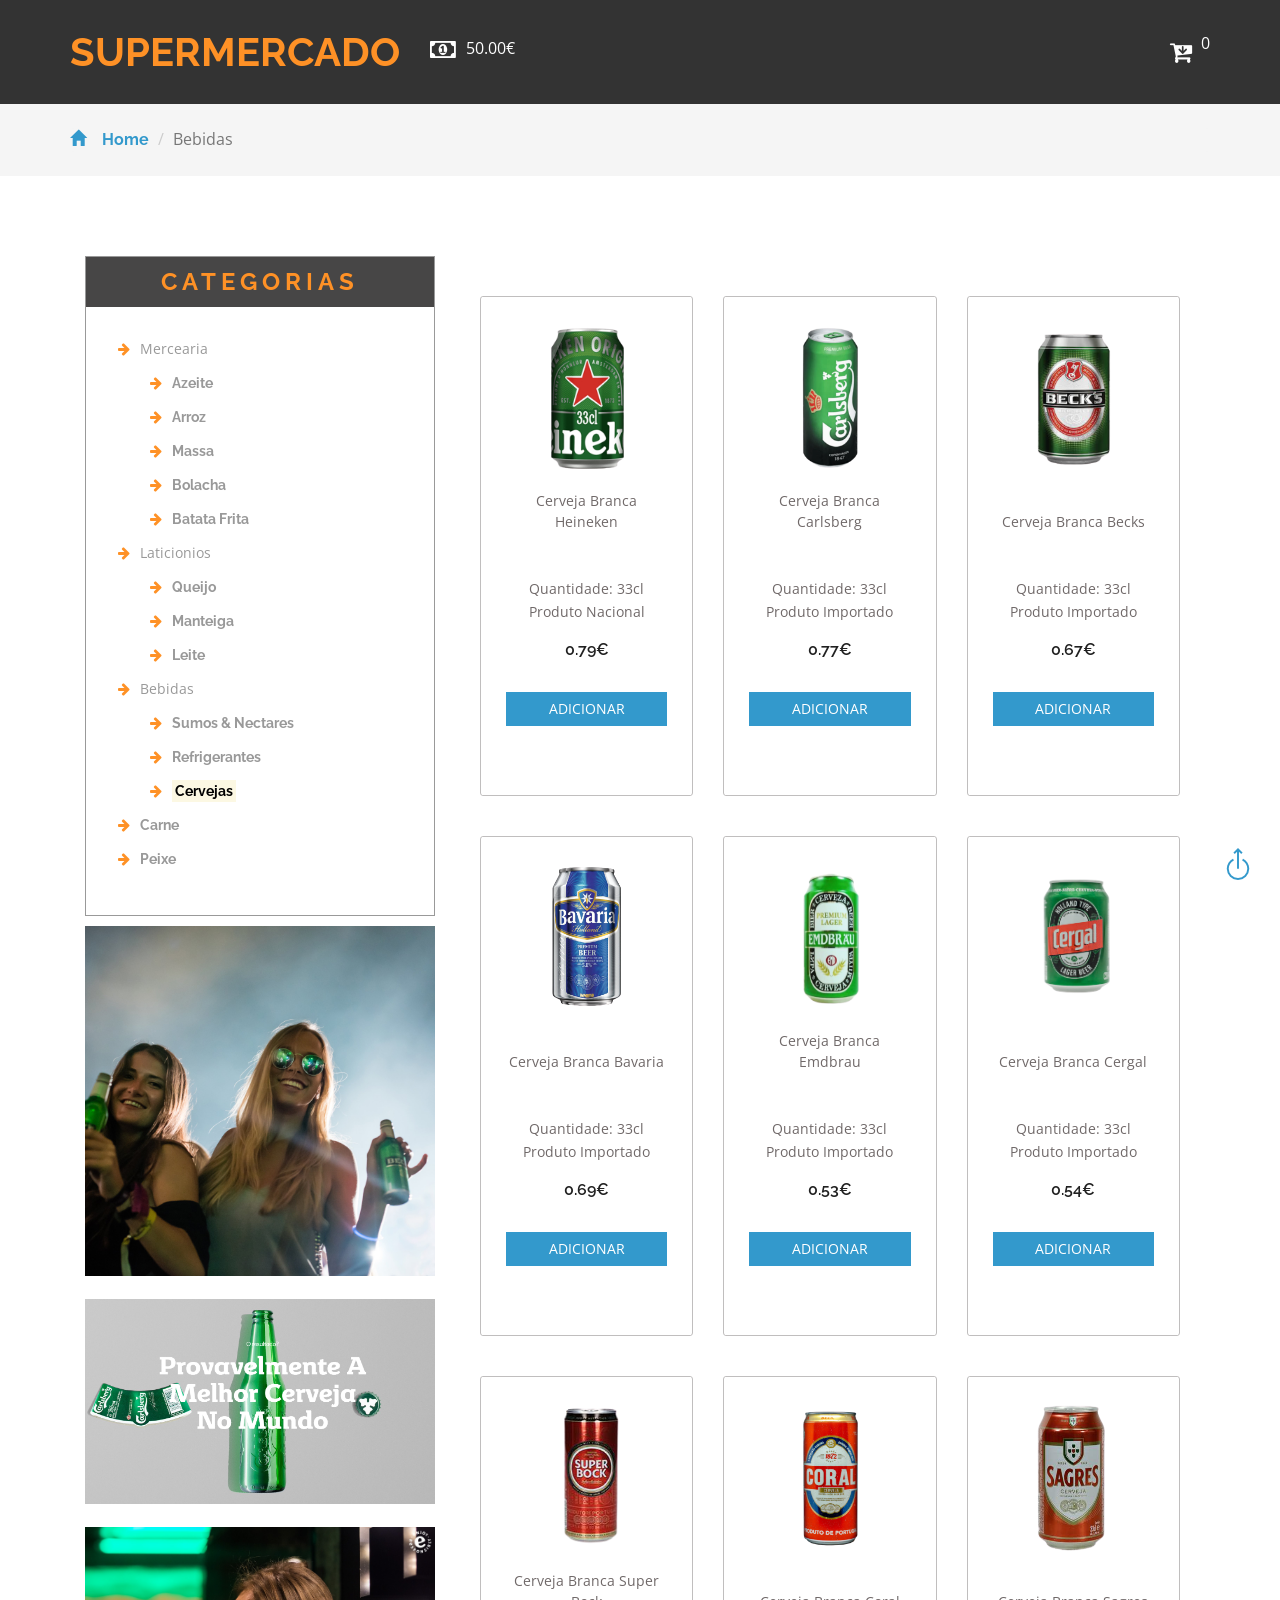
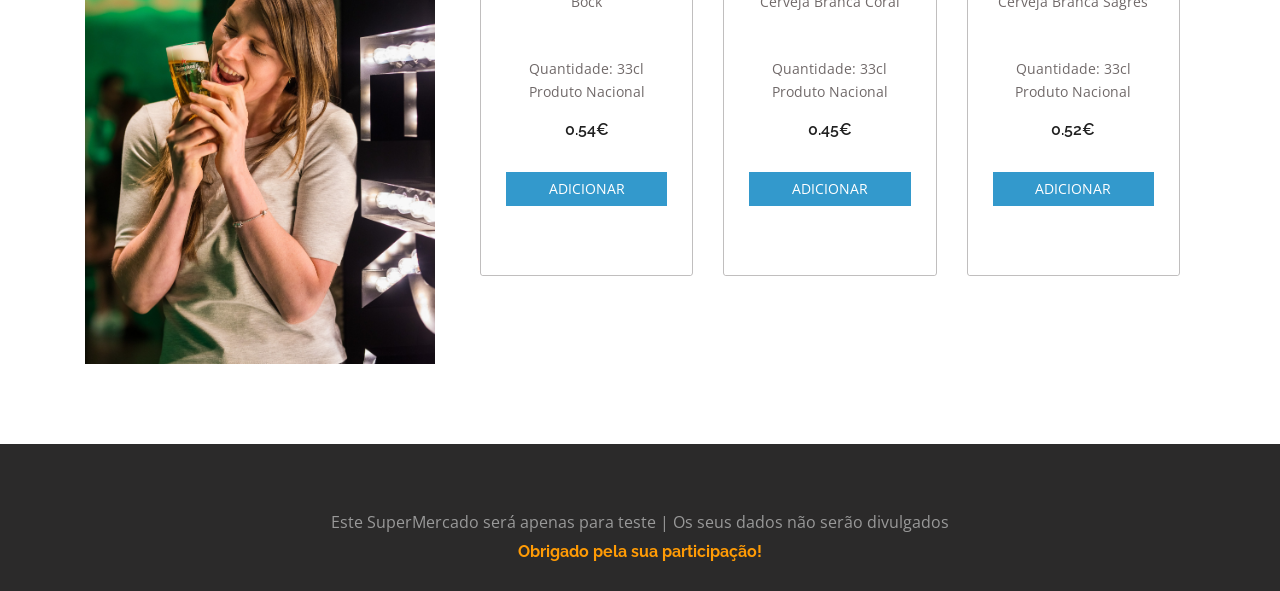
<file: public/Cervejas.html>
<!DOCTYPE html>
<html>
<head>
<title>Super Mercado</title>
<!-- for-mobile-apps -->
<meta name="viewport" content="width=device-width, initial-scale=1">
<meta http-equiv="Content-Type" content="text/html; charset=utf-8" />
<meta name="keywords" content="Super Market Responsive web template, Bootstrap Web Templates, Flat Web Templates, Android Compatible web template, 
Smartphone Compatible web template, free webdesigns for Nokia, Samsung, LG, SonyEricsson, Motorola web design" />
<script type="application/x-javascript"> addEventListener("load", function() { setTimeout(hideURLbar, 0); }, false);
		function hideURLbar(){ window.scrollTo(0,1); } </script>
<!-- //for-mobile-apps -->
<link href="css/bootstrap.css" rel="stylesheet" type="text/css" media="all" />
<link href="css/style.css" rel="stylesheet" type="text/css" media="all" />
<!-- font-awesome icons -->
<link href="css/font-awesome.css" rel="stylesheet"> 
<!-- //font-awesome icons -->
<!-- js -->
<script src="js/jquery-1.11.1.min.js"></script>
<!-- //js -->
<link href='//fonts.googleapis.com/css?family=Raleway:400,100,100italic,200,200italic,300,400italic,500,500italic,600,600italic,700,700italic,800,800italic,900,900italic' rel='stylesheet' type='text/css'>
<link href='//fonts.googleapis.com/css?family=Open+Sans:400,300,300italic,400italic,600,600italic,700,700italic,800,800italic' rel='stylesheet' type='text/css'>
<!-- start-smoth-scrolling -->
<script type="text/javascript" src="js/move-top.js"></script>
<script type="text/javascript" src="js/easing.js"></script>
<script type="text/javascript">
	jQuery(document).ready(function($) {
		$(".scroll").click(function(event){		
			event.preventDefault();
			$('html,body').animate({scrollTop:$(this.hash).offset().top},1000);
		});
	});
</script>
<!-- start-smoth-scrolling -->
</head>
	
<body>
<!-- header -->
	<div class="logo_products">
        <div class="container">
            <div class="w3ls_logo_products_left">
                <h1><a href="index.html">SuperMercado</a></h1>
                <i class='fa fa-money' style='font-size:24px;color:white'></i>
                <span>50€</span>
            </div>
        <div class="product_list_header">
			<div class="notice-checkout">
				<i class="fa fa-arrow-right"style='font-size:48px;margin-left: 5px;'></i>
			</div>
                    <form action="#" method="post" class="last"> 
                        <input type="hidden" name="cmd" value="_cart">
                        <input type="hidden" name="display" value="1">
                        <button class="w3view-cart" type="submit" name="submit" value=""><i class="fa fa-cart-arrow-down" aria-hidden="true"></i></button>
                    </form>
                    <span id="number-goodies"></span>
            </div>

            <div class="clearfix"> </div>
        </div>
    </div>
	<div class="item-added">
        <span>Item adicionado com sucesso!</span>
    </div>

<!-- //header -->


<!-- breadcrumbs -->
	<div class="breadcrumbs">
		<div class="container">
			<ol class="breadcrumb breadcrumb1 animated wow slideInLeft" data-wow-delay=".5s">
				<li><a href="index.html"><span class="glyphicon glyphicon-home" aria-hidden="true"></span>Home</a></li>
				<li class="active">Bebidas</li>
			</ol>
		</div>
	</div>
<!-- //breadcrumbs -->
<!--- groceries -->
	<div class="products">
		<div class="container">
			<div class="col-md-4 products-left">
				<div class="categories">
					<h2>Categorias</h2>
					<ul class="cate">
                            <li><i class="fa fa-arrow-right" aria-hidden="true"></i>Mercearia</li>
							<ul>
								<li><a href="azeite.html"><i class="fa fa-arrow-right" aria-hidden="true"></i>Azeite</a></li>
								<li><a href="arroz.html"><i class="fa fa-arrow-right" aria-hidden="true"></i>Arroz</a></li>
								<li><a href="Massa.html"><i class="fa fa-arrow-right" aria-hidden="true"></i>Massa</a></li>
								<li><a href="Bolachas.html"><i class="fa fa-arrow-right" aria-hidden="true"></i>Bolacha</a></li>
								<li><a href="batataFrita.html"><i class="fa fa-arrow-right" aria-hidden="true"></i>Batata Frita</a></li>
							</ul>
							<li><i class="fa fa-arrow-right" aria-hidden="true"></i>Laticionios</li>
							<ul>
								<li><a href="Queijo.html"><i class="fa fa-arrow-right" aria-hidden="true"></i>Queijo</a></li>
								<li><a href="Manteiga.html"><i class="fa fa-arrow-right" aria-hidden="true"></i>Manteiga </a></li>
								<li><a href="Leite.html"><i class="fa fa-arrow-right" aria-hidden="true"></i>Leite</a></li>
							</ul>
							
							<li><i class="fa fa-arrow-right" aria-hidden="true"></i>Bebidas</li>
							<ul>
                                
								<li><a href="Sumos.html"><i class="fa fa-arrow-right" aria-hidden="true"></i>Sumos & Nectares</a></li>
								<li><a href="Refrigerantes.html"><i class="fa fa-arrow-right" aria-hidden="true"></i>Refrigerantes</a></li>	
								<li><a href="Cervejas.html"><i class="fa fa-arrow-right" aria-hidden="true"></i><mark>Cervejas</mark></a></li>
							</ul>
							
							
							<li><a href="Carne.html"><i class="fa fa-arrow-right" aria-hidden="true"></i>Carne</a> </li>
							<li><a href="Peixe.html"><i class="fa fa-arrow-right" aria-hidden="true"></i>Peixe</a> </li>
					</ul>
				</div>
				<div class="teste">
					<img src="images/mesquita/meninabecks.jpg" alt=""  class=""/>
					<br>
					<img src="images/mesquita/carlsber_2.png" alt=""  class=""/>
					<br>
					<img src="images/mesquita/meninaHeineken.jpg" alt=""  class=""/>
				</div>																																												
			</div>
				<div class="col-md-8 products-right">	
					<div class="agile_top_brands_grids">
						<div class="col-md-4 top_brand_left">
							<div class="hover14 column">
								<div class="agile_top_brand_left_grid">
									<div class="agile_top_brand_left_grid_pos">
										<img src="images/offer.png" alt=" " class="img-responsive">
									</div>
									<div class="agile_top_brand_left_grid1">
										<figure>
											<div class="snipcart-item block">
												<div class="snipcart-thumb">
													<a><img title=" " alt=" " width="100" height="150" src="images/cerveja/cerveja_heineken.png"></a>		
													<p>Cerveja Branca Heineken</p>
													<p>Quantidade: 33cl</p>
													<p>Produto Nacional</p>
													<h4>0.79€</h4><br>
												</div>
												<div class="snipcart-details top_brand_home_details">
													<form action="#" method="post">
														<fieldset>
															<input type="hidden" name="cmd" value="_cart">
															<input type="hidden" name="add" value="1">
															<input type="hidden" name="business" value=" ">
															<input type="hidden" name="item_name" value="Cerveja Branca Heineken">
															<input type="hidden" name="amount" value="0.79">
															<input type="hidden" name="origem" value="Importado">
															<input type="hidden" name="discount_amount" value="0">
															<input type="hidden" name="currency_code" value="EUR">
															<input type="hidden" name="return" value=" ">
															<input type="hidden" name="cancel_return" value=" ">
															<input type="submit" name="submit" value="Adicionar" class="button">
														</fieldset>
													</form>
												</div>
											</div>
										</figure>
									</div>
								</div>
							</div>
						</div>
						<div class="col-md-4 top_brand_left">
							<div class="hover14 column">
								<div class="agile_top_brand_left_grid">
									<div class="agile_top_brand_left_grid_pos">
										<img src="images/offer.png" alt=" " class="img-responsive">
									</div>
									<div class="agile_top_brand_left_grid1">
										<figure>
											<div class="snipcart-item block">
												<div class="snipcart-thumb">
													<a><img title=" " alt=" " width="100" height="150" src="images/cerveja/cerveja_calsberg.png"></a>		
													<p>Cerveja Branca Carlsberg</p>
													<p>Quantidade: 33cl</p>
													<p>Produto Importado</p>
													<h4>0.77€</h4>
												</div>
												<div class="snipcart-details top_brand_home_details">
													<form action="#" method="post">
														<fieldset>
															<input type="hidden" name="cmd" value="_cart">
															<input type="hidden" name="add" value="1">
															<input type="hidden" name="business" value=" ">
															<input type="hidden" name="item_name" value="Cerveja Branca Carlsberg">
															<input type="hidden" name="amount" value="0.77">
															<input type="hidden" name="origem" value="Importado">
															<input type="hidden" name="discount_amount" value="0">
															<input type="hidden" name="currency_code" value="EUR">
															<input type="hidden" name="return" value=" ">
															<input type="hidden" name="cancel_return" value=" ">
															<input type="submit" name="submit" value="Adicionar" class="button">
														</fieldset>
													</form>
												</div>
											</div>
										</figure>
									</div>
								</div>
							</div>
						</div>
						<div class="col-md-4 top_brand_left">
							<div class="hover14 column">
								<div class="agile_top_brand_left_grid">
									<div class="agile_top_brand_left_grid_pos">
										<img src="images/offer.png" alt=" " class="img-responsive">
									</div>
									<div class="agile_top_brand_left_grid_pos">
										<img src="images/offer.png" alt=" " class="img-responsive">
									</div>
									<div class="agile_top_brand_left_grid1">
										<figure>
											<div class="snipcart-item block">
												<div class="snipcart-thumb">
													<a><img title=" " alt=" " width="100" height="150" src="images/cerveja/cerveja_becks.png"></a>		
													<p>Cerveja Branca Becks</p>
													<p>Quantidade: 33cl</p>
													<p>Produto Importado</p>
													<h4>0.67€</h4>
												</div>
												<div class="snipcart-details top_brand_home_details">
													<form action="#" method="post">
														<fieldset>
															<input type="hidden" name="cmd" value="_cart">
															<input type="hidden" name="add" value="1">
															<input type="hidden" name="business" value=" ">
															<input type="hidden" name="item_name" value="Cerveja Branca Becks">
															<input type="hidden" name="amount" value="0.67">
															<input type="hidden" name="origem" value="Importado">
															<input type="hidden" name="discount_amount" value="0">
															<input type="hidden" name="currency_code" value="EUR">
															<input type="hidden" name="return" value=" ">
															<input type="hidden" name="cancel_return" value=" ">
															<input type="submit" name="submit" value="Adicionar" class="button">
														</fieldset>
													</form>
												</div>
											</div>
										</figure>
									</div>
								</div>
							</div>
						</div>
							<div class="clearfix"> </div>
					</div>
					<div class="agile_top_brands_grids">
						<div class="col-md-4 top_brand_left">
							<div class="hover14 column">
								<div class="agile_top_brand_left_grid">
									<div class="agile_top_brand_left_grid_pos">
										<img src="images/offer.png" alt=" " class="img-responsive">
									</div>
									<div class="agile_top_brand_left_grid1">
										<figure>
											<div class="snipcart-item block">
												<div class="snipcart-thumb">
													<a><img title=" " alt=" " width="100" height="150" src="images/cerveja/cerveja_bavaria.png"></a>
													<p>Cerveja Branca Bavaria</p>
													<p>Quantidade: 33cl</p>
													<p>Produto Importado</p>
													<h4>0.69€</h4>
												</div>
												<div class="snipcart-details top_brand_home_details">
													<form action="#" method="post">
														<fieldset>
															<input type="hidden" name="cmd" value="_cart">
															<input type="hidden" name="add" value="1">
															<input type="hidden" name="business" value=" ">
															<input type="hidden" name="item_name" value="Cerveja Branca Bavaria">
															<input type="hidden" name="amount" value="0.69">
															<input type="hidden" name="origem" value="Importado">
															<input type="hidden" name="discount_amount" value="0">
															<input type="hidden" name="currency_code" value="EUR">
															<input type="hidden" name="return" value=" ">
															<input type="hidden" name="cancel_return" value=" ">
															<input type="submit" name="submit" value="Adicionar" class="button">
														</fieldset>
													</form>
												</div>
											</div>
										</figure>
									</div>
								</div>
							</div>
						</div>
						<div class="col-md-4 top_brand_left">
							<div class="hover14 column">
								<div class="agile_top_brand_left_grid">
									<div class="agile_top_brand_left_grid_pos">
										<img src="images/offer.png" alt=" " class="img-responsive">
									</div>
									<div class="agile_top_brand_left_grid1">
										<figure>
											<div class="snipcart-item block">
												<div class="snipcart-thumb">
													<a><img title=" " alt=" " width="100" height="150" src="images/cerveja/cerveja_emdbrau.png"></a>		
													<p>Cerveja Branca Emdbrau</p>
													<p>Quantidade: 33cl</p>
													<p>Produto Importado</p>
													<h4>0.53€</h4>
												</div>
												<div class="snipcart-details top_brand_home_details">
													<form action="#" method="post">
														<fieldset>
															<input type="hidden" name="cmd" value="_cart">
															<input type="hidden" name="add" value="1">
															<input type="hidden" name="business" value=" ">
															<input type="hidden" name="item_name" value="Cerveja Branca Emdbrau">
															<input type="hidden" name="amount" value="0.53">
															<input type="hidden" name="origem" value="Importado">
															<input type="hidden" name="discount_amount" value="0">
															<input type="hidden" name="currency_code" value="EUR">
															<input type="hidden" name="return" value=" ">
															<input type="hidden" name="cancel_return" value=" ">
															<input type="submit" name="submit" value="Adicionar" class="button">
														</fieldset>
													</form>
												</div>
											</div>
										</figure>
									</div>
								</div>
							</div>
						</div>
						<div class="col-md-4 top_brand_left">
							<div class="hover14 column">
								<div class="agile_top_brand_left_grid">
									<div class="agile_top_brand_left_grid_pos">
										<img src="images/offer.png" alt=" " class="img-responsive">
									</div>
									<div class="agile_top_brand_left_grid_pos">
										<img src="images/offer.png" alt=" " class="img-responsive">
									</div>
									<div class="agile_top_brand_left_grid1">
										<figure>
											<div class="snipcart-item block">
												<div class="snipcart-thumb">
													<a><img title=" " alt=" " width="120" height="150" src="images/cerveja/cerveja_cergal.png"></a>
													<p>Cerveja Branca Cergal</p>
													<p>Quantidade: 33cl</p>
													<p>Produto Importado</p>
													<h4>0.54€</h4>
												</div>
												<div class="snipcart-details top_brand_home_details">
													<form action="#" method="post">
														<fieldset>
															<input type="hidden" name="cmd" value="_cart">
															<input type="hidden" name="add" value="1">
															<input type="hidden" name="business" value=" ">
															<input type="hidden" name="item_name" value="Cerveja Branca Cergal">
															<input type="hidden" name="amount" value="0.54">
															<input type="hidden" name="origem" value="Importado">
															<input type="hidden" name="discount_amount" value="0">
															<input type="hidden" name="currency_code" value="EUR">
															<input type="hidden" name="return" value=" ">
															<input type="hidden" name="cancel_return" value=" ">
															<input type="submit" name="submit" value="Adicionar" class="button">
														</fieldset>
													</form>
												</div>
											</div>
										</figure>
									</div>
								</div>
							</div>
						</div>
							<div class="clearfix"> </div>
					</div>
					<div class="agile_top_brands_grids">
						<div class="col-md-4 top_brand_left">
							<div class="hover14 column">
								<div class="agile_top_brand_left_grid">
									<div class="agile_top_brand_left_grid_pos">
										<img src="images/offer.png" alt=" " class="img-responsive">
									</div>
									<div class="agile_top_brand_left_grid1">
										<figure>
											<div class="snipcart-item block">
												<div class="snipcart-thumb">
													<a><img title=" " alt=" " width="110" height="150" src="images/cerveja/cerveja_superbock.png"></a>
													<p>Cerveja Branca Super Bock</p>
													<p>Quantidade: 33cl</p>
													<p>Produto Nacional</p>
													<h4>0.54€</h4>
												</div>
												<div class="snipcart-details top_brand_home_details">
													<form action="#" method="post">
														<fieldset>
															<input type="hidden" name="cmd" value="_cart">
															<input type="hidden" name="add" value="1">
															<input type="hidden" name="business" value=" ">
															<input type="hidden" name="item_name" value="Cerveja Branca Super Bock">
															<input type="hidden" name="amount" value="0.54">
															<input type="hidden" name="origem" value="Nacional">
															<input type="hidden" name="discount_amount" value="0">
															<input type="hidden" name="currency_code" value="EUR">
															<input type="hidden" name="return" value=" ">
															<input type="hidden" name="cancel_return" value=" ">
															<input type="submit" name="submit" value="Adicionar" class="button">
														</fieldset>
													</form>
												</div>
											</div>
										</figure>
									</div>
								</div>
							</div>
						</div>
						<div class="col-md-4 top_brand_left">
							<div class="hover14 column">
								<div class="agile_top_brand_left_grid">
									<div class="agile_top_brand_left_grid_pos">
										<img src="images/offer.png" alt=" " class="img-responsive">
									</div>
									<div class="agile_top_brand_left_grid1">
										<figure>
											<div class="snipcart-item block">
												<div class="snipcart-thumb">
													<a><img title=" " alt=" " width="80" height="150" src="images/cerveja/cerveja_coral.png"></a>		
													<p>Cerveja Branca Coral</p>
													<p>Quantidade: 33cl</p>
													<p>Produto Nacional</p>
													<h4>0.45€</h4>
												</div>
												<div class="snipcart-details top_brand_home_details">
													<form action="#" method="post">
														<fieldset>
															<input type="hidden" name="cmd" value="_cart">
															<input type="hidden" name="add" value="1">
															<input type="hidden" name="business" value=" ">
															<input type="hidden" name="item_name" value="Cerveja Coral">
															<input type="hidden" name="amount" value="0.45">
															<input type="hidden" name="origem" value="Nacional">
															<input type="hidden" name="discount_amount" value="0">
															<input type="hidden" name="currency_code" value="EUR">
															<input type="hidden" name="return" value=" ">
															<input type="hidden" name="cancel_return" value=" ">
															<input type="submit" name="submit" value="Adicionar" class="button">
														</fieldset>
													</form>
												</div>
											</div>
										</figure>
									</div>
								</div>
							</div>
						</div>
						<div class="col-md-4 top_brand_left">
							<div class="hover14 column">
								<div class="agile_top_brand_left_grid">
									<div class="agile_top_brand_left_grid_pos">
										<img src="images/offer.png" alt=" " class="img-responsive">
									</div>
									<div class="agile_top_brand_left_grid_pos">
										<img src="images/offer.png" alt=" " class="img-responsive">
									</div>
									<div class="agile_top_brand_left_grid1">
										<figure>
											<div class="snipcart-item block">
												<div class="snipcart-thumb">
													<a><img title=" " alt=" " width="90" height="150" src="images/cerveja/cerveja_sagres.png"></a>		
													<P>Cerveja Branca Sagres</p>
													<p>Quantidade: 33cl</p>
													<p>Produto Nacional</p>
													<h4>0.52€</h4>
												</div>
												<div class="snipcart-details top_brand_home_details">
													<form action="#" method="post">
														<fieldset>
															<input type="hidden" name="cmd" value="_cart">
															<input type="hidden" name="add" value="1">
															<input type="hidden" name="business" value=" ">
															<input type="hidden" name="item_name" value="Cerveja branca Sagres">
															<input type="hidden" name="amount" value="0.52">
															<input type="hidden" name="origem" value="Nacional">
															<input type="hidden" name="discount_amount" value="0">
															<input type="hidden" name="currency_code" value="EUR">
															<input type="hidden" name="return" value=" ">
															<input type="hidden" name="cancel_return" value=" ">
															<input type="submit" name="submit" value="Adicionar" class="button">
														</fieldset>
													</form>
												</div>
											</div>
										</figure>
									</div>
								</div>
							</div>
						</div>
					</div>
				</div>

				
				<div class="clearfix"> </div>
			</div>
			<div class="clearfix"> </div>

		</div>
	</div>
<div class="footerB">

		
		<div class="footer-copy">
			
			<div class="container">
				<p>Este SuperMercado será apenas para  teste | Os seus dados não serão divulgados <br><a >Obrigado pela sua participação!</a></p>
			</div>
		</div>

	</div>	
<!-- Bootstrap Core JavaScript -->
<script src="js/bootstrap.min.js"></script>
<!-- top-header and slider -->
<!-- here stars scrolling icon -->
	<script type="text/javascript">
		$(document).ready(function() {
			/*
				var defaults = {
				containerID: 'toTop', // fading element id
				containerHoverID: 'toTopHover', // fading element hover id
				scrollSpeed: 1200,
				easingType: 'linear' 
				};
			*/
								
			$().UItoTop({ easingType: 'easeOutQuart' });
								
			});
	</script>
<!-- //here ends scrolling icon -->
<script src="js/minicart.min.js"></script>
<script>
	// Mini Cart
	paypal.minicart.render({
		action: '#'
	});

	if (~window.location.search.indexOf('reset=true')) {
		paypal.minicart.reset();
	}
	flagOnlyOnNational();
</script>
<!-- main slider-banner -->
<script src="js/skdslider.min.js"></script>
<link href="css/skdslider.css" rel="stylesheet">
<script type="text/javascript">
		jQuery(document).ready(function(){
			jQuery('#demo1').skdslider({'delay':5000, 'animationSpeed': 2000,'showNextPrev':true,'showPlayButton':true,'autoSlide':true,'animationType':'fading'});
						
			jQuery('#responsive').change(function(){
			  $('#responsive_wrapper').width(jQuery(this).val());
			});
			
		});
</script>	
<!-- //main slider-banner --> 

</body>
</html>
</file>
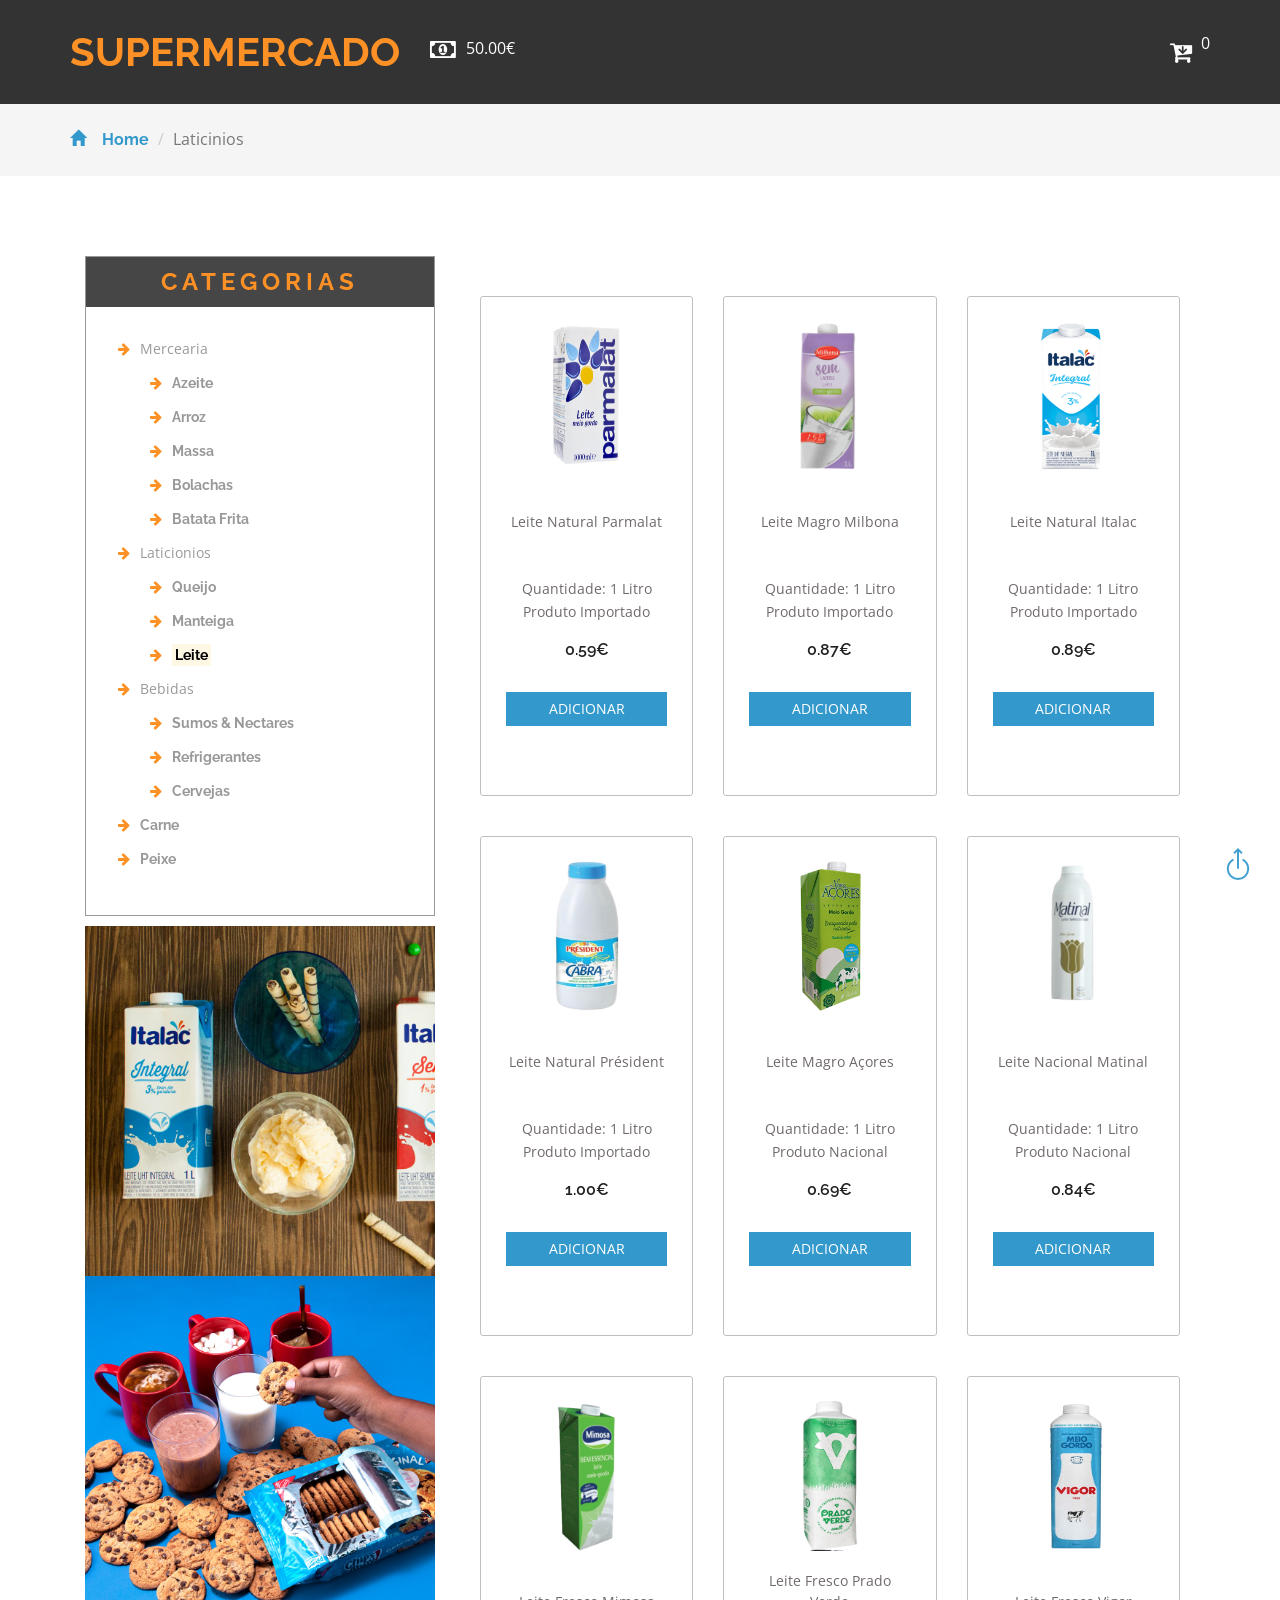
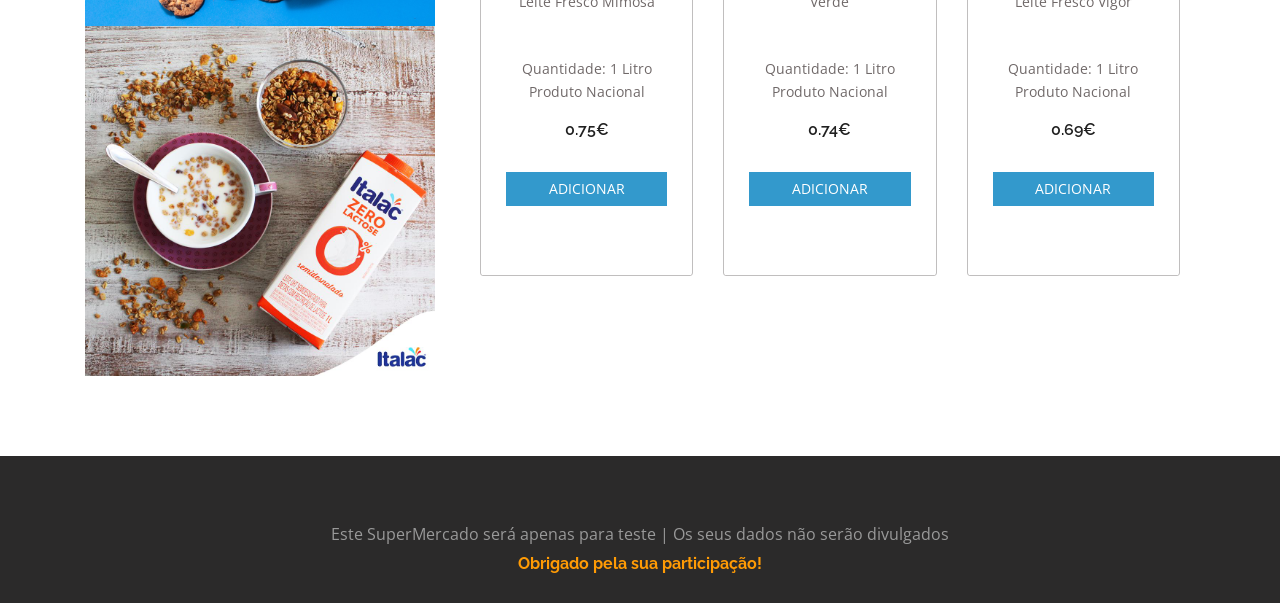
<file: public/Leite.html>
<!DOCTYPE html>
<html>
<head>
<title>Super Mercado</title>
<!-- for-mobile-apps -->
<meta name="viewport" content="width=device-width, initial-scale=1">
<meta http-equiv="Content-Type" content="text/html; charset=utf-8" />
<meta name="keywords" content="Super Market Responsive web template, Bootstrap Web Templates, Flat Web Templates, Android Compatible web template, 
Smartphone Compatible web template, free webdesigns for Nokia, Samsung, LG, SonyEricsson, Motorola web design" />
<script type="application/x-javascript"> addEventListener("load", function() { setTimeout(hideURLbar, 0); }, false);
		function hideURLbar(){ window.scrollTo(0,1); } </script>
<!-- //for-mobile-apps -->
<link href="css/bootstrap.css" rel="stylesheet" type="text/css" media="all" />
<link href="css/style.css" rel="stylesheet" type="text/css" media="all" />
<!-- font-awesome icons -->
<link href="css/font-awesome.css" rel="stylesheet"> 
<!-- //font-awesome icons -->
<!-- js -->
<script src="js/jquery-1.11.1.min.js"></script>
<!-- //js -->
<link href='//fonts.googleapis.com/css?family=Raleway:400,100,100italic,200,200italic,300,400italic,500,500italic,600,600italic,700,700italic,800,800italic,900,900italic' rel='stylesheet' type='text/css'>
<link href='//fonts.googleapis.com/css?family=Open+Sans:400,300,300italic,400italic,600,600italic,700,700italic,800,800italic' rel='stylesheet' type='text/css'>
<!-- start-smoth-scrolling -->
<script type="text/javascript" src="js/move-top.js"></script>
<script type="text/javascript" src="js/easing.js"></script>
<script type="text/javascript">
	jQuery(document).ready(function($) {
		$(".scroll").click(function(event){		
			event.preventDefault();
			$('html,body').animate({scrollTop:$(this.hash).offset().top},1000);
		});
	});
</script>
<!-- start-smoth-scrolling -->
</head>
	
<body>
<!-- header -->
	<div class="logo_products">
        <div class="container">
            <div class="w3ls_logo_products_left">
                <h1><a href="index.html">SuperMercado</a></h1>
                <i class='fa fa-money' style='font-size:24px;color:white'></i>
                <span>50€</span>
            </div>
        <div class="product_list_header">
			<div class="notice-checkout">
				<i class="fa fa-arrow-right"style='font-size:48px;margin-left: 5px;'></i>
			</div>
                    <form action="#" method="post" class="last"> 
                        <input type="hidden" name="cmd" value="_cart">
                        <input type="hidden" name="display" value="1">
                        <button class="w3view-cart" type="submit" name="submit" value=""><i class="fa fa-cart-arrow-down" aria-hidden="true"></i></button>
                    </form>
                    <span id="number-goodies"></span>
            </div>

            <div class="clearfix"> </div>
        </div>
    </div>
	<div class="item-added">
        <span>Item adicionado com sucesso!</span>
    </div>

<!-- //header -->

<!-- breadcrumbs -->
	<div class="breadcrumbs">
		<div class="container">
			<ol class="breadcrumb breadcrumb1 animated wow slideInLeft" data-wow-delay=".5s">
				<li><a href="index.html"><span class="glyphicon glyphicon-home" aria-hidden="true"></span>Home</a></li>
				<li class="active">Laticinios</li>
			</ol>
		</div>
	</div>
<!-- //breadcrumbs -->
<!--- household -->
	<div class="products">
		<div class="container">
			<div class="col-md-4 products-left">
				<div class="categories">
					<h2>Categorias</h2>
					<ul class="cate">
						<li><i class="fa fa-arrow-right" aria-hidden="true"></i>Mercearia</li>
						<ul>
							<li><a href="azeite.html"><i class="fa fa-arrow-right" aria-hidden="true"></i>Azeite</a></li>
							<li><a href="arroz.html"><i class="fa fa-arrow-right" aria-hidden="true"></i>Arroz</a></li>
							<li><a href="Massa.html"><i class="fa fa-arrow-right" aria-hidden="true"></i>Massa</a></li>
							<li><a href="Bolachas.html"><i class="fa fa-arrow-right" aria-hidden="true"></i>Bolachas</a></li>
							<li><a href="batataFrita.html"><i class="fa fa-arrow-right" aria-hidden="true"></i>Batata Frita</a></li>
						</ul>
						
						<li><i class="fa fa-arrow-right" aria-hidden="true"></i>Laticionios</li>
						<ul>
                            <li><a href="Queijo.html"><i class="fa fa-arrow-right" aria-hidden="true"></i>Queijo</li>
                            <li><a href="Manteiga.html"><i class="fa fa-arrow-right" aria-hidden="true"></i>Manteiga </a></li>
                            
							<li><a href="Leite.html"><i class="fa fa-arrow-right" aria-hidden="true"></i><mark>Leite</mark></a></li>
						</ul>
						
						<li><i class="fa fa-arrow-right" aria-hidden="true"></i>Bebidas</li>
						<ul>
							<li><a href="Sumos.html"><i class="fa fa-arrow-right" aria-hidden="true"></i>Sumos & Nectares</a></li>
							<li><a href="Refrigerantes.html"><i class="fa fa-arrow-right" aria-hidden="true"></i>Refrigerantes</a></li>
							<li><a href="Cervejas.html"><i class="fa fa-arrow-right" aria-hidden="true"></i>Cervejas</a></li>
						</ul>
						
						
						<li><a href="Carne.html"><i class="fa fa-arrow-right" aria-hidden="true"></i>Carne</a> </li>
						<li><a href="Peixe.html"><i class="fa fa-arrow-right" aria-hidden="true"></i>Peixe</a> </li>
					</ul>
				</div>
				<div class="teste">
					<img src="images/mesquita/italac.jpg" alt=""  class=""/>
					<img src="images/mesquita/chips_ahoy.jpg" alt=""  class=""/>
					<img src="images/mesquita/italac_2.jpg" alt=""  class=""/>
				</div>																																												
			</div>
			
			<div class="col-md-8 products-right">
				
				<div class="agile_top_brands_grids">
					<div class="col-md-4 top_brand_left">
						<div class="hover14 column">
							<div class="agile_top_brand_left_grid">
								<div class="agile_top_brand_left_grid_pos">
									<img src="images/offer.png" alt=" " class="img-responsive">
								</div>
								<div class="agile_top_brand_left_grid1">
									<figure>
										<div class="snipcart-item block">
											<div class="snipcart-thumb">
												<a><img title=" " alt=" " width="80" height="150" src="images/leite/leite_parmalat.png"></a>
												<p>Leite Natural Parmalat</p>
												<p>Quantidade: 1 litro</p>
												<p>Produto Importado</p>
												<h4>0.59€</h4>
											</div>
											<div class="snipcart-details top_brand_home_details">
												<form action="#" method="post">
													<fieldset>
														<input type="hidden" name="cmd" value="_cart">
														<input type="hidden" name="add" value="1">
														<input type="hidden" name="business" value=" ">
														<input type="hidden" name="item_name" value="Leite Natural Parmalat">
                                                        <input type="hidden" name="amount" value="0.59">
                                                        <input type="hidden" name="origem" value="Importado">
														<input type="hidden" name="discount_amount" value="0">
														<input type="hidden" name="currency_code" value="EUR">
														<input type="hidden" name="return" value=" ">
														<input type="hidden" name="cancel_return" value=" ">
														<input type="submit" name="submit" value="Adicionar" class="button">
													</fieldset>
												</form>
											</div>
										</div>
									</figure>
								</div>
							</div>
						</div>
					</div>
					<div class="col-md-4 top_brand_left">
						<div class="hover14 column">
							<div class="agile_top_brand_left_grid">
								<div class="agile_top_brand_left_grid_pos">
									<img src="images/offer.png" alt=" " class="img-responsive">
								</div>
								<div class="agile_top_brand_left_grid1">
									<figure>
										<div class="snipcart-item block">
											<div class="snipcart-thumb">
												<a><img title=" " alt=" " width="80" height="150" src="images/leite/leite_milbona.png"></a>		
												<p>Leite Magro Milbona</p>
												<p>Quantidade: 1 litro</p>
												<p>Produto Importado</p>
												<h4>0.87€</h4>
											</div>
											<div class="snipcart-details top_brand_home_details">
												<form action="#" method="post">
													<fieldset>
														<input type="hidden" name="cmd" value="_cart">
														<input type="hidden" name="add" value="1">
														<input type="hidden" name="business" value=" ">
														<input type="hidden" name="item_name" value="Leite Magro Milbona">
                                                        <input type="hidden" name="amount" value="0.87">
                                                        <input type="hidden" name="origem" value="Importado">
														<input type="hidden" name="discount_amount" value="0">
														<input type="hidden" name="currency_code" value="EUR">
														<input type="hidden" name="return" value=" ">
														<input type="hidden" name="cancel_return" value=" ">
														<input type="submit" name="submit" value="Adicionar" class="button">
													</fieldset>
												</form>
											</div>
										</div>
									</figure>
								</div>
							</div>
						</div>
					</div>
					<div class="col-md-4 top_brand_left">
						<div class="hover14 column">
							<div class="agile_top_brand_left_grid">
								<div class="agile_top_brand_left_grid_pos">
									<img src="images/offer.png" alt=" " class="img-responsive">
								</div>
								<div class="agile_top_brand_left_grid_pos">
									<img src="images/offer.png" alt=" " class="img-responsive">
								</div>
								<div class="agile_top_brand_left_grid1">
									<figure>
										<div class="snipcart-item block">
											<div class="snipcart-thumb">
												<a><img title=" " alt=" " width="80" height="150" src="images/leite/leite_italac.png"></a>
												<p>Leite Natural Italac </p>
												<p>Quantidade: 1 litro</p>
												<p>Produto Importado</p>
												<h4>0.89€</h4>
											</div>
											<div class="snipcart-details top_brand_home_details">
												<form action="#" method="post">
													<fieldset>
														<input type="hidden" name="cmd" value="_cart">
														<input type="hidden" name="add" value="1">
														<input type="hidden" name="business" value=" ">
														<input type="hidden" name="item_name" value="Leite Natural Italac">
														<input type="hidden" name="amount" value="0.89">
														<input type="hidden" name="discount_amount" value="0">
														<input type="hidden" name="currency_code" value="EUR">
														<input type="hidden" name="return" value=" ">
														<input type="hidden" name="cancel_return" value=" ">
														<input type="submit" name="submit" value="Adicionar" class="button">
													</fieldset>
												</form>
											</div>
										</div>
									</figure>
								</div>
							</div>
						</div>
					</div>
						<div class="clearfix"> </div>
				</div>
				<div class="agile_top_brands_grids">
					<div class="col-md-4 top_brand_left">
						<div class="hover14 column">
							<div class="agile_top_brand_left_grid">
								<div class="agile_top_brand_left_grid_pos">
									<img src="images/offer.png" alt=" " class="img-responsive">
								</div>
								<div class="agile_top_brand_left_grid1">
									<figure>
										<div class="snipcart-item block">
											<div class="snipcart-thumb">
												<a><img title=" " alt=" " width="80" height="150" src="images/leite/leite_president.png"></a>		
												<p>Leite Natural Président</p>
												<p>Quantidade: 1 litro</p>
												<p>Produto Importado</p>
												<h4>1.00€</h4>
											</div>
											<div class="snipcart-details top_brand_home_details">
												<form action="#" method="post">
													<fieldset>
														<input type="hidden" name="cmd" value="_cart">
														<input type="hidden" name="add" value="1">
														<input type="hidden" name="business" value=" ">
														<input type="hidden" name="item_name" value="Leite Natural Président">
                                                        <input type="hidden" name="amount" value="1.00">
                                                        <input type="hidden" name="origem" value="Importado">
														<input type="hidden" name="currency_code" value="EUR">
														<input type="hidden" name="return" value=" ">
														<input type="hidden" name="cancel_return" value=" ">
														<input type="submit" name="submit" value="Adicionar" class="button">
													</fieldset>
												</form>
											</div>
										</div>
									</figure>
								</div>
							</div>
						</div>
					</div>
					<div class="col-md-4 top_brand_left">
						<div class="hover14 column">
							<div class="agile_top_brand_left_grid">
								<div class="agile_top_brand_left_grid_pos">
									<img src="images/offer.png" alt=" " class="img-responsive">
								</div>
								<div class="agile_top_brand_left_grid1">
									<figure>
										<div class="snipcart-item block">
											<div class="snipcart-thumb">
												<a><img title=" " alt=" " width="80" height="150" src="images/leite/leite_acores.png"></a>		
												<p>Leite Magro Açores</p>
												<p>Quantidade: 1 litro</p>
												<p>Produto Nacional</p>
												<h4>0.69€</h4>
											</div>
											<div class="snipcart-details top_brand_home_details">
												<form action="#" method="post">
													<fieldset>
														<input type="hidden" name="cmd" value="_cart">
														<input type="hidden" name="add" value="1">
														<input type="hidden" name="business" value=" ">
														<input type="hidden" name="item_name" value="Leite Magro Açores">
                                                        <input type="hidden" name="amount" value="0.69">
                                                        <input type="hidden" name="origem" value="Nacional">
														<input type="hidden" name="discount_amount" value="0">
														<input type="hidden" name="currency_code" value="EUR">
														<input type="hidden" name="return" value=" ">
														<input type="hidden" name="cancel_return" value=" ">
														<input type="submit" name="submit" value="Adicionar" class="button">
													</fieldset>
												</form>
											</div>
										</div>
									</figure>
								</div>
							</div>
						</div>
					</div>
					<div class="col-md-4 top_brand_left">
						<div class="hover14 column">
							<div class="agile_top_brand_left_grid">
								<div class="agile_top_brand_left_grid_pos">
									<img src="images/offer.png" alt=" " class="img-responsive">
								</div>
								<div class="agile_top_brand_left_grid_pos">
									<img src="images/offer.png" alt=" " class="img-responsive">
								</div>
								<div class="agile_top_brand_left_grid1">
									<figure>
										<div class="snipcart-item block">
											<div class="snipcart-thumb">
												<a><img title=" " alt=" " width="80" height="150" src="images/leite/leite_matinal.png"></a>		
												<p>Leite Nacional Matinal</p>
												<p>Quantidade: 1 litro</p>
												<p>Produto Nacional</p>
												<h4>0.84€</h4>
											</div>
											<div class="snipcart-details top_brand_home_details">
												<form action="#" method="post">
													<fieldset>
														<input type="hidden" name="cmd" value="_cart">
														<input type="hidden" name="add" value="1">
														<input type="hidden" name="business" value=" ">
														<input type="hidden" name="item_name" value="Leite Nacional Matinal">
														<input type="hidden" name="origem" value="Nacional">
														<input type="hidden" name="amount" value="0.84">
														<input type="hidden" name="discount_amount" value="0">
														<input type="hidden" name="currency_code" value="EUR">
														<input type="hidden" name="return" value=" ">
														<input type="hidden" name="cancel_return" value=" ">
														<input type="submit" name="submit" value="Adicionar" class="button">
													</fieldset>
												</form>
											</div>
										</div>
									</figure>
								</div>
							</div>
						</div>
					</div>
					<div class="clearfix"> </div>
					
				</div>
				<div class="agile_top_brands_grids">
					<div class="col-md-4 top_brand_left">
						<div class="hover14 column">
							<div class="agile_top_brand_left_grid">
								<div class="agile_top_brand_left_grid_pos">
									<img src="images/offer.png" alt=" " class="img-responsive">
								</div>
								<div class="agile_top_brand_left_grid1">
									<figure>
										<div class="snipcart-item block">
											<div class="snipcart-thumb">
												<a><img title=" " alt=" " width="80" height="150" src="images/leite/leite_mimosa.png"></a>		
												<P>Leite Fresco Mimosa</p>
												<p>Quantidade: 1 litro</p>
												<p>Produto Nacional</p>
												<h4>0.75€</h4>
											</div>
											<div class="snipcart-details top_brand_home_details">
												<form action="#" method="post">
													<fieldset>
														<input type="hidden" name="cmd" value="_cart">
														<input type="hidden" name="add" value="1">
														<input type="hidden" name="business" value=" ">
														<input type="hidden" name="item_name" value="Leite Fresco Mimosa">
                                                        <input type="hidden" name="amount" value="0.75">
                                                        <input type="hidden" name="origem" value="Nacional">
														<input type="hidden" name="discount_amount" value="0">
														<input type="hidden" name="currency_code" value="EUR">
														<input type="hidden" name="return" value=" ">
														<input type="hidden" name="cancel_return" value=" ">
														<input type="submit" name="submit" value="Adicionar" class="button">
													</fieldset>
												</form>
											</div>
										</div>
									</figure>
								</div>
							</div>
						</div>
					</div>
					<div class="col-md-4 top_brand_left">
						<div class="hover14 column">
							<div class="agile_top_brand_left_grid">
								<div class="agile_top_brand_left_grid_pos">
									<img src="images/offer.png" alt=" " class="img-responsive">
								</div>
								<div class="agile_top_brand_left_grid1">
									<figure>
										<div class="snipcart-item block">
											<div class="snipcart-thumb">
												<a><img title=" " alt=" " width="80" height="150" src="images/leite/leite_pradoverde.png"></a>
												<p>Leite Fresco Prado Verde</p>
												<p>Quantidade: 1 litro</p>
												<p>Produto Nacional</p>
												<h4>0.74€</h4>
											</div>
											<div class="snipcart-details top_brand_home_details">
												<form action="#" method="post">
													<fieldset>
														<input type="hidden" name="cmd" value="_cart">
														<input type="hidden" name="add" value="1">
														<input type="hidden" name="business" value=" ">
														<input type="hidden" name="item_name" value="Leite Fresco Prado Verde">
                                                        <input type="hidden" name="amount" value="0.74">
                                                        <input type="hidden" name="origem" value="Nacional">
														<input type="hidden" name="discount_amount" value="0">
														<input type="hidden" name="currency_code" value="EUR">
														<input type="hidden" name="return" value=" ">
														<input type="hidden" name="cancel_return" value=" ">
														<input type="submit" name="submit" value="Adicionar" class="button">
													</fieldset>
												</form>
											</div>
										</div>
									</figure>
								</div>
							</div>
						</div>
					</div>
					
					<div class="col-md-4 top_brand_left">
						<div class="hover14 column">
							<div class="agile_top_brand_left_grid">
								<div class="agile_top_brand_left_grid_pos">
									<img src="images/offer.png" alt=" " class="img-responsive">
								</div>
								<div class="agile_top_brand_left_grid_pos">
									<img src="images/offer.png" alt=" " class="img-responsive">
								</div>
								<div class="agile_top_brand_left_grid1">
									<figure>
										<div class="snipcart-item block">
											<div class="snipcart-thumb">
												<a><img title=" " alt=" " width="80" height="150" src="images/leite/leite_vigor.png"></a>		
												<p>Leite Fresco Vigor</p>
												<p>Quantidade: 1 litro</p>
												<p>Produto Nacional</p>
												<h4>0.69€</h4>
											</div>
											<div class="snipcart-details top_brand_home_details">
												<form action="#" method="post">
													<fieldset>
														<input type="hidden" name="cmd" value="_cart">
														<input type="hidden" name="add" value="1">
														<input type="hidden" name="business" value=" ">
														<input type="hidden" name="item_name" value="Leite Fresco Vigor">
														<input type="hidden" name="amount" value="0.69">
														<input type="hidden" name="discount_amount" value="0">
														<input type="hidden" name="discount_amount" value="0">
														<input type="hidden" name="currency_code" value="EUR">
														<input type="hidden" name="return" value=" ">
														<input type="hidden" name="cancel_return" value=" ">
														<input type="submit" name="submit" value="Adicionar" class="button">
													</fieldset>
												</form>
											</div>
										</div>
									</figure>
								</div>
							</div>
						</div>
					</div>
				</div>
			</div>
			<div class="clearfix"> </div>
		</div>
		
	</div>
		<div class="clearfix"> </div>
				
		</div>
		</div>
	</div>
<div class="footerB">

		
		<div class="footer-copy">
			
			<div class="container">
				<p>Este SuperMercado será apenas para  teste | Os seus dados não serão divulgados <br><a >Obrigado pela sua participação!</a></p>
			</div>
		</div>

	</div>	
<!-- Bootstrap Core JavaScript -->
<script src="js/bootstrap.min.js"></script>
<!-- top-header and slider -->
<!-- here stars scrolling icon -->
	<script type="text/javascript">
		$(document).ready(function() {
			/*
				var defaults = {
				containerID: 'toTop', // fading element id
				containerHoverID: 'toTopHover', // fading element hover id
				scrollSpeed: 1200,
				easingType: 'linear' 
				};
			*/
								
			$().UItoTop({ easingType: 'easeOutQuart' });
								
			});
	</script>
<!-- //here ends scrolling icon -->
<script src="js/minicart.min.js"></script>
<script>
	// Mini Cart
	paypal.minicart.render({
		action: '#'
	});

	if (~window.location.search.indexOf('reset=true')) {
		paypal.minicart.reset();
	}
	flagOnlyOnNational();
</script>
<!-- main slider-banner -->
<script src="js/skdslider.min.js"></script>
<link href="css/skdslider.css" rel="stylesheet">
<script type="text/javascript">
		jQuery(document).ready(function(){
			jQuery('#demo1').skdslider({'delay':5000, 'animationSpeed': 2000,'showNextPrev':true,'showPlayButton':true,'autoSlide':true,'animationType':'fading'});
						
			jQuery('#responsive').change(function(){
			  $('#responsive_wrapper').width(jQuery(this).val());
			});
			
		});
</script>	
<!-- //main slider-banner --> 

</body>
</html>
</file>
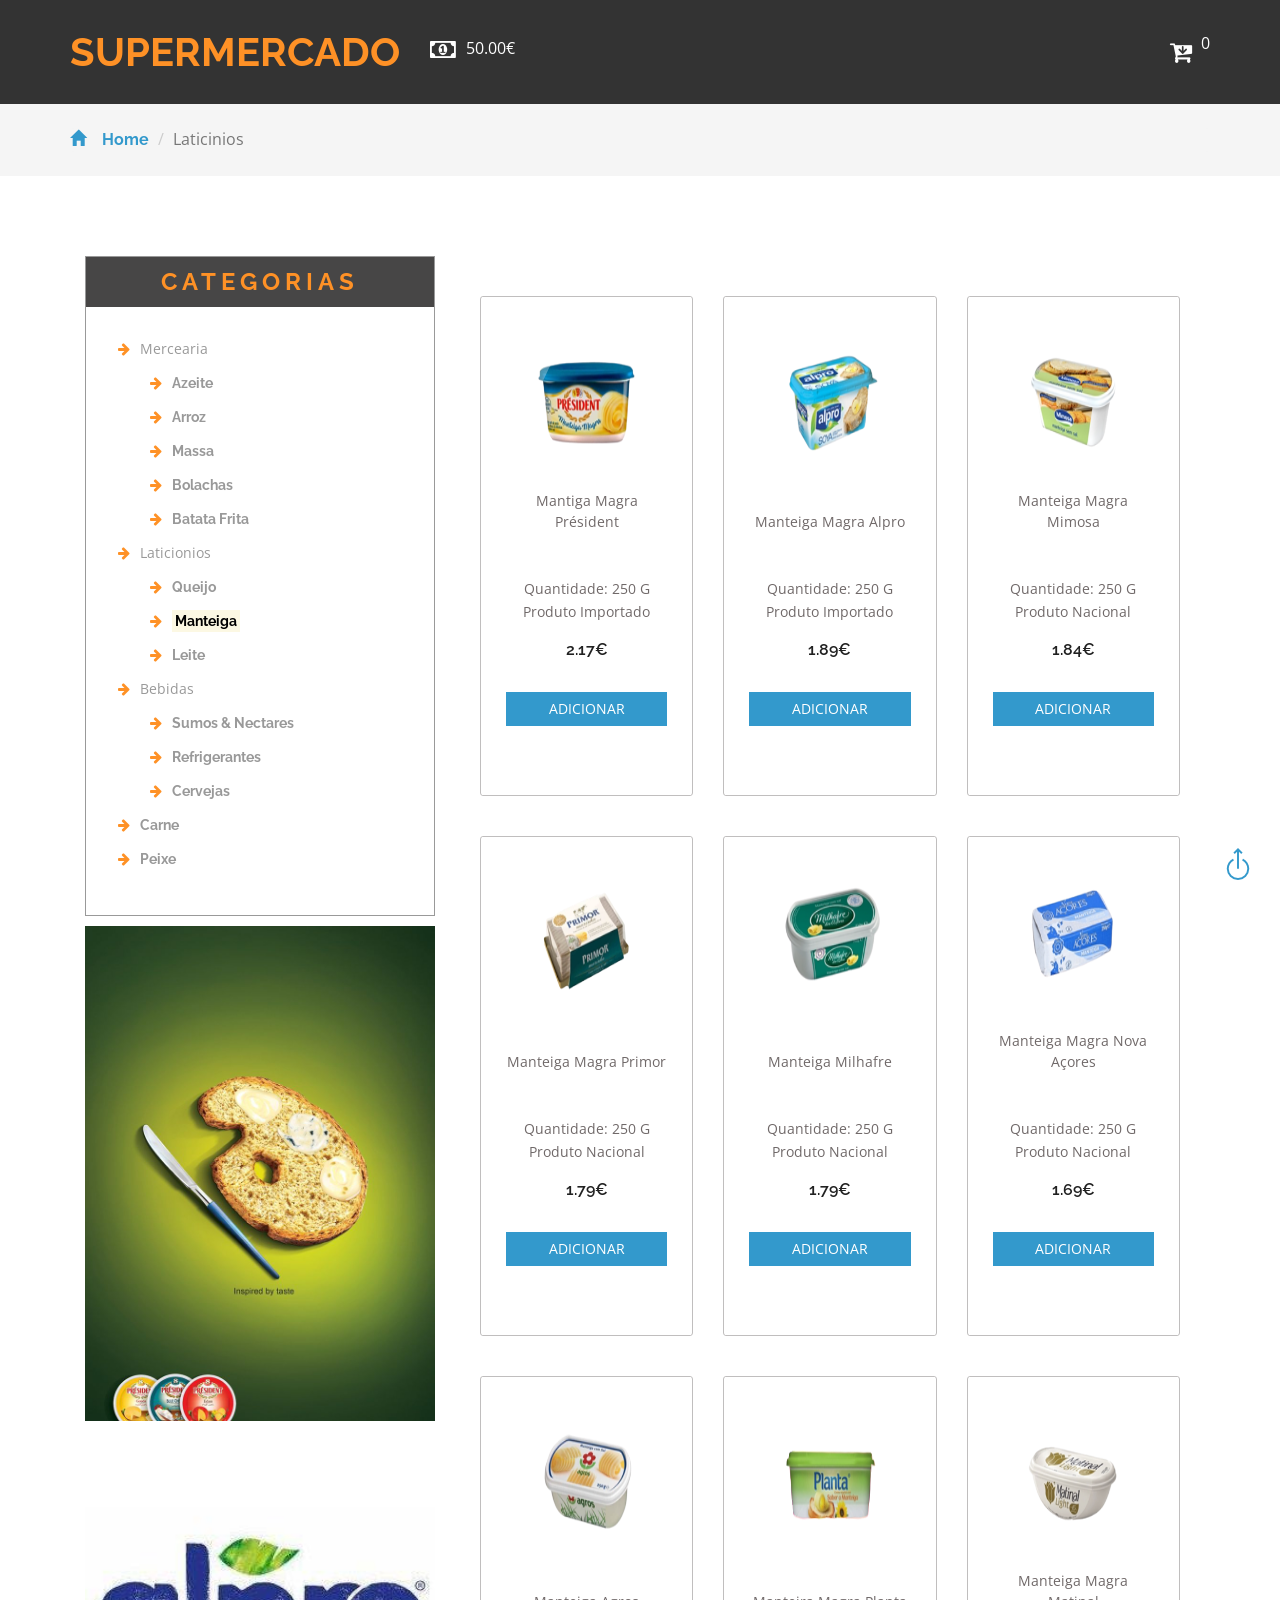
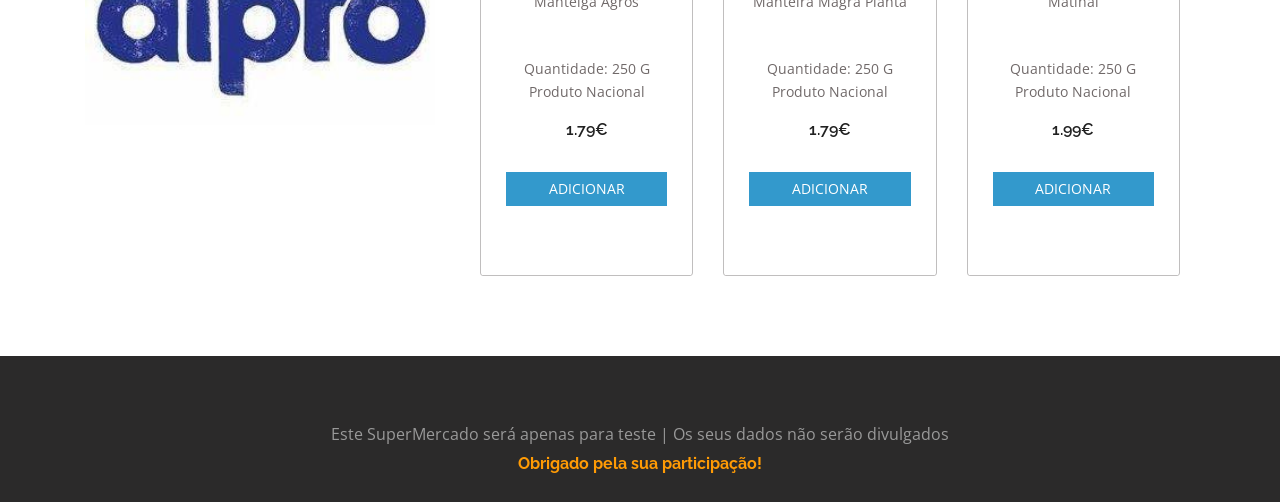
<file: public/Manteiga.html>
<!DOCTYPE html>
<html>
<head>
<title>Super Mercado</title>
<!-- for-mobile-apps -->
<meta name="viewport" content="width=device-width, initial-scale=1">
<meta http-equiv="Content-Type" content="text/html; charset=utf-8" />
<meta name="keywords" content="Super Market Responsive web template, Bootstrap Web Templates, Flat Web Templates, Android Compatible web template, 
Smartphone Compatible web template, free webdesigns for Nokia, Samsung, LG, SonyEricsson, Motorola web design" />
<script type="application/x-javascript"> addEventListener("load", function() { setTimeout(hideURLbar, 0); }, false);
		function hideURLbar(){ window.scrollTo(0,1); } </script>
<!-- //for-mobile-apps -->
<link href="css/bootstrap.css" rel="stylesheet" type="text/css" media="all" />
<link href="css/style.css" rel="stylesheet" type="text/css" media="all" />
<!-- font-awesome icons -->
<link href="css/font-awesome.css" rel="stylesheet"> 
<!-- //font-awesome icons -->
<!-- js -->
<script src="js/jquery-1.11.1.min.js"></script>
<!-- //js -->
<link href='//fonts.googleapis.com/css?family=Raleway:400,100,100italic,200,200italic,300,400italic,500,500italic,600,600italic,700,700italic,800,800italic,900,900italic' rel='stylesheet' type='text/css'>
<link href='//fonts.googleapis.com/css?family=Open+Sans:400,300,300italic,400italic,600,600italic,700,700italic,800,800italic' rel='stylesheet' type='text/css'>
<!-- start-smoth-scrolling -->
<script type="text/javascript" src="js/move-top.js"></script>
<script type="text/javascript" src="js/easing.js"></script>
<script type="text/javascript">
	jQuery(document).ready(function($) {
		$(".scroll").click(function(event){		
			event.preventDefault();
			$('html,body').animate({scrollTop:$(this.hash).offset().top},1000);
		});
	});
</script>
<!-- start-smoth-scrolling -->
</head>
	
<body>
<!-- header -->
	<div class="logo_products">
        <div class="container">
            <div class="w3ls_logo_products_left">
                <h1><a href="index.html">SuperMercado</a></h1>
                <i class='fa fa-money' style='font-size:24px;color:white'></i>
                <span>50€</span>
            </div>
        <div class="product_list_header">
			<div class="notice-checkout">
				<i class="fa fa-arrow-right"style='font-size:48px;margin-left: 5px;'></i>
			</div>
                    <form action="#" method="post" class="last"> 
                        <input type="hidden" name="cmd" value="_cart">
                        <input type="hidden" name="display" value="1">
                        <button class="w3view-cart" type="submit" name="submit" value=""><i class="fa fa-cart-arrow-down" aria-hidden="true"></i></button>
                    </form>
                    <span id="number-goodies"></span>
            </div>

            <div class="clearfix"> </div>
        </div>
    </div>
	<div class="item-added">
        <span>Item adicionado com sucesso!</span>
    </div>

<!-- //header -->

<!-- breadcrumbs -->
	<div class="breadcrumbs">
		<div class="container">
			<ol class="breadcrumb breadcrumb1 animated wow slideInLeft" data-wow-delay=".5s">
				<li><a href="index.html"><span class="glyphicon glyphicon-home" aria-hidden="true"></span>Home</a></li>
				<li class="active">Laticinios</li>
			</ol>
		</div>
	</div>
<!-- //breadcrumbs -->
<!--- household -->
	<div class="products">
		<div class="container">
			<div class="col-md-4 products-left">
				<div class="categories">
					<h2>Categorias</h2>
					<ul class="cate">
						<li><i class="fa fa-arrow-right" aria-hidden="true"></i>Mercearia</li>
						<ul>
							<li><a href="azeite.html"><i class="fa fa-arrow-right" aria-hidden="true"></i>Azeite</a></li>
							<li><a href="arroz.html"><i class="fa fa-arrow-right" aria-hidden="true"></i>Arroz</a></li>
							<li><a href="Massa.html"><i class="fa fa-arrow-right" aria-hidden="true"></i>Massa</a></li>
							<li><a href="Bolachas.html"><i class="fa fa-arrow-right" aria-hidden="true"></i>Bolachas</a></li>
							<li><a href="batataFrita.html"><i class="fa fa-arrow-right" aria-hidden="true"></i>Batata Frita</a></li>
						</ul>

						<li><i class="fa fa-arrow-right" aria-hidden="true"></i>Laticionios</li>
						<ul>
                            <li><a href="Queijo.html"><i class="fa fa-arrow-right" aria-hidden="true"></i>Queijo</li>
                            <li><a href="Manteiga.html"><i class="fa fa-arrow-right" aria-hidden="true"></i><mark>Manteiga </mark></a></li>

							<li><a href="Leite.html"><i class="fa fa-arrow-right" aria-hidden="true"></i>Leite</a></li>
						</ul>
						
						<li><i class="fa fa-arrow-right" aria-hidden="true"></i>Bebidas</li>
						<ul>
							<li><a href="Sumos.html"><i class="fa fa-arrow-right" aria-hidden="true"></i>Sumos & Nectares</a></li>
							<li><a href="Refrigerantes.html"><i class="fa fa-arrow-right" aria-hidden="true"></i>Refrigerantes</a></li>
							<li><a href="Cervejas.html"><i class="fa fa-arrow-right" aria-hidden="true"></i>Cervejas</a></li>
						</ul>
						<li><a href="Carne.html"><i class="fa fa-arrow-right" aria-hidden="true"></i>Carne</a> </li>
						<li><a href="Peixe.html"><i class="fa fa-arrow-right" aria-hidden="true"></i>Peixe</a> </li>
					</ul>
				</div>																																												
				<div class="teste">
					<img src="images/mesquita/president.jpg" alt=""  class=""/>
					<br>
					<img src="images/mesquita/alpro.jpg" alt=""  class=""/>
				</div>
			</div>
			<div class="col-md-8 products-right">
				
				<div class="agile_top_brands_grids">
					<div class="col-md-4 top_brand_left">
						<div class="hover14 column">
							<div class="agile_top_brand_left_grid">
								<div class="agile_top_brand_left_grid_pos">
									<img src="images/offer.png" alt=" " class="img-responsive">
								</div>
								<div class="agile_top_brand_left_grid1">
									<figure>
										<div class="snipcart-item block">
											<div class="snipcart-thumb">
												<a><img title=" " alt=" " width="100"  height="100 "src="images/manteiga/manteiga_president.png"></a>		
												<p>Mantiga Magra Président</p>
												<p>Quantidade: 250 g</p>
												<p>Produto Importado</p>
												<h4>2.17€</h4>
											</div>
											<div class="snipcart-details top_brand_home_details">
												<form action="#" method="post">
													<fieldset>
														<input type="hidden" name="cmd" value="_cart">
														<input type="hidden" name="add" value="1">
														<input type="hidden" name="business" value=" ">
														<input type="hidden" name="item_name" value="Mantiga Magra Président">
                                                        <input type="hidden" name="amount" value="2.17">
                                                        <input type="hidden" name="origem" value="Importado">
														<input type="hidden" name="discount_amount" value="0">
														<input type="hidden" name="currency_code" value="EUR">
														<input type="hidden" name="return" value=" ">
														<input type="hidden" name="cancel_return" value=" ">
														<input type="submit" name="submit" value="Adicionar" class="button">
													</fieldset>
												</form>
											</div>
										</div>
									</figure>
								</div>
							</div>
						</div>
					</div>
					<div class="col-md-4 top_brand_left">
						<div class="hover14 column">
							<div class="agile_top_brand_left_grid">
								<div class="agile_top_brand_left_grid_pos">
									<img src="images/offer.png" alt=" " class="img-responsive">
								</div>
								<div class="agile_top_brand_left_grid1">
									<figure>
										<div class="snipcart-item block">
											<div class="snipcart-thumb">
												<a><img title=" " alt=" " width="100"  height="100 "src="images/manteiga/manteiga_alpro.png"></a>
												<p>Manteiga Magra Alpro </p>
												<p>Quantidade: 250 g</p>
												<p>Produto Importado</p>
												<h4>1.89€</h4>
											</div>
											<div class="snipcart-details top_brand_home_details">
												<form action="#" method="post">
													<fieldset>
														<input type="hidden" name="cmd" value="_cart">
														<input type="hidden" name="add" value="1">
														<input type="hidden" name="business" value=" ">
														<input type="hidden" name="item_name" value="Manteiga Magra Alpro">
														<input type="hidden" name="amount" value="1.89">
														<input type="hidden" name="origem" value="Importado">
												
														<input type="hidden" name="discount_amount" value="0">
														<input type="hidden" name="currency_code" value="EUR">
														<input type="hidden" name="return" value=" ">
														<input type="hidden" name="cancel_return" value=" ">
														<input type="submit" name="submit" value="Adicionar" class="button">
													</fieldset>
												</form>
											</div>
										</div>
									</figure>
								</div>
							</div>
						</div>
					</div>
					<div class="col-md-4 top_brand_left">
						<div class="hover14 column">
							<div class="agile_top_brand_left_grid">
								<div class="agile_top_brand_left_grid_pos">
									<img src="images/offer.png" alt=" " class="img-responsive">
								</div>
								<div class="agile_top_brand_left_grid_pos">
									<img src="images/offer.png" alt=" " class="img-responsive">
								</div>
								<div class="agile_top_brand_left_grid1">
									<figure>
										<div class="snipcart-item block">
											<div class="snipcart-thumb">
												<a><img title=" " alt=" " width="100"  height="100 "src="images/manteiga/manteiga_mimosa.png"></a>
												<p>Manteiga Magra Mimosa</p>
												<p>Quantidade: 250 g</p>
												<p>Produto Nacional</p>
												<h4>1.84€</h4>
											</div>
											<div class="snipcart-details top_brand_home_details">
												<form action="#" method="post">
													<fieldset>
														<input type="hidden" name="cmd" value="_cart">
														<input type="hidden" name="add" value="1">
														<input type="hidden" name="business" value=" ">
														<input type="hidden" name="item_name" value="Manteiga Magra Mimosa">
                                                        <input type="hidden" name="amount" value="1.84">
                                                        <input type="hidden" name="origem" value="Nacional">
														<input type="hidden" name="discount_amount" value="0">
														<input type="hidden" name="currency_code" value="EUR">
														<input type="hidden" name="return" value=" ">
														<input type="hidden" name="cancel_return" value=" ">
														<input type="submit" name="submit" value="Adicionar" class="button">
													</fieldset>
												</form>
											</div>
										</div>
									</figure>
								</div>
							</div>
						</div>
					</div>
						<div class="clearfix"> </div>
				</div>
				<div class="agile_top_brands_grids">
					<div class="col-md-4 top_brand_left">
						<div class="hover14 column">
							<div class="agile_top_brand_left_grid">
								<div class="agile_top_brand_left_grid_pos">
									<img src="images/offer.png" alt=" " class="img-responsive">
								</div>
								<div class="agile_top_brand_left_grid1">
									<figure>
										<div class="snipcart-item block">
											<div class="snipcart-thumb">
												<a><img title=" " alt=" " width="100"  height="100 "src="images/manteiga/manteiga_primor.png"></a>		
												<p>Manteiga Magra Primor</p>
												<p>Quantidade: 250 g</p>
												<p>Produto Nacional</p>
												<h4>1.79€</h4>
											</div>
											<div class="snipcart-details top_brand_home_details">
												<form action="#" method="post">
													<fieldset>
														<input type="hidden" name="cmd" value="_cart">
														<input type="hidden" name="add" value="1">
														<input type="hidden" name="business" value=" ">
														<input type="hidden" name="item_name" value="Manteiga Magra Primor">
														<input type="hidden" name="amount" value="1.79">
														<input type="hidden" name="origem" value="Nacional">
														<input type="hidden" name="discount_amount" value="0">
														<input type="hidden" name="currency_code" value="EUR">
														<input type="hidden" name="return" value=" ">
														<input type="hidden" name="cancel_return" value=" ">
														<input type="submit" name="submit" value="Adicionar" class="button">
													</fieldset>
												</form>
											</div>
										</div>
									</figure>
								</div>
							</div>
						</div>
					</div>
					<div class="col-md-4 top_brand_left">
						<div class="hover14 column">
							<div class="agile_top_brand_left_grid">
								<div class="agile_top_brand_left_grid_pos">
									<img src="images/offer.png" alt=" " class="img-responsive">
								</div>
								<div class="agile_top_brand_left_grid1">
									<figure>
										<div class="snipcart-item block">
											<div class="snipcart-thumb">
												<a><img title=" " alt=" " width="100"  height="100 "src="images/manteiga/manteiga_milhafre.png"></a>		
												<p>Manteiga Milhafre</p>
												<p>Quantidade: 250 g</p>
												<p>Produto Nacional</p>
												<h4>1.79€</h4><br>
											</div>
											<div class="snipcart-details top_brand_home_details">
												<form action="#" method="post">
													<fieldset>
														<input type="hidden" name="cmd" value="_cart">
														<input type="hidden" name="add" value="1">
														<input type="hidden" name="business" value=" ">
														<input type="hidden" name="item_name" value="Manteiga Milhafre">
														<input type="hidden" name="amount" value="1.79">
														
                                                        <input type="hidden" name="origem" value="Nacional">
														<input type="hidden" name="discount_amount" value="0">
														<input type="hidden" name="currency_code" value="EUR">
														<input type="hidden" name="return" value=" ">
														<input type="hidden" name="cancel_return" value=" ">
														<input type="submit" name="submit" value="Adicionar" class="button">
													</fieldset>
												</form>
											</div>
										</div>
									</figure>
								</div>
							</div>
						</div>
					</div>
					<div class="col-md-4 top_brand_left">
						<div class="hover14 column">
							<div class="agile_top_brand_left_grid">
								<div class="agile_top_brand_left_grid_pos">
									<img src="images/offer.png" alt=" " class="img-responsive">
								</div>
								<div class="agile_top_brand_left_grid_pos">
									<img src="images/offer.png" alt=" " class="img-responsive">
								</div>
								<div class="agile_top_brand_left_grid1">
									<figure>
										<div class="snipcart-item block">
											<div class="snipcart-thumb">
												<a><img title=" " alt=" " width="100"  height="100 "src="images/manteiga/manteiga_novaacores.png"></a>
												<p>Manteiga Magra Nova Açores</p>
												<p>Quantidade: 250 g</p>
												<p>Produto Nacional</p>
												<h4>1.69€</h4>
											</div>
											<div class="snipcart-details top_brand_home_details">
												<form action="#" method="post">
													<fieldset>
														<input type="hidden" name="cmd" value="_cart">
														<input type="hidden" name="add" value="1">
														<input type="hidden" name="business" value=" ">
														<input type="hidden" name="item_name" value="Manteiga Magra Nova Açores">
                                                        <input type="hidden" name="amount" value="1.69">
                                                        <input type="hidden" name="origem" value="Nacional">
														<input type="hidden" name="discount_amount" value="0">
														<input type="hidden" name="currency_code" value="EUR">
														<input type="hidden" name="return" value=" ">
														<input type="hidden" name="cancel_return" value=" ">
														<input type="submit" name="submit" value="Adicionar" class="button">
													</fieldset>
												</form>
											</div>
										</div>
									</figure>
								</div>
							</div>
						</div>
					</div>
						<div class="clearfix"> </div>
				</div>
				<div class="agile_top_brands_grids">
					<div class="col-md-4 top_brand_left">
						<div class="hover14 column">
							<div class="agile_top_brand_left_grid">
								<div class="agile_top_brand_left_grid_pos">
									<img src="images/offer.png" alt=" " class="img-responsive">
								</div>
								<div class="agile_top_brand_left_grid1">
									<figure>
										<div class="snipcart-item block">
											<div class="snipcart-thumb">
												<a><img title=" " alt=" " width="100"  height="100 "src="images/manteiga/manteiga_agros.png"></a>		
												<p>Manteiga Agros </p>
												<p>Quantidade: 250 g</p>
												<p>Produto Nacional</p>
												<h4>1.79€</h4><br>
											</div>
											<div class="snipcart-details top_brand_home_details">
												<form action="#" method="post">
													<fieldset>
														<input type="hidden" name="cmd" value="_cart">
														<input type="hidden" name="add" value="1">
														<input type="hidden" name="business" value=" ">
														<input type="hidden" name="item_name" value="Manteiga Agros">
														<input type="hidden" name="amount" value="1.79">
														<input type="hidden" name="discount_amount" value="0">
														<input type="hidden" name="currency_code" value="EUR">
														<input type="hidden" name="return" value=" ">
														<input type="hidden" name="cancel_return" value=" ">
														<input type="submit" name="submit" value="Adicionar" class="button">
													</fieldset>
												</form>
											</div>
										</div>
									</figure>
								</div>
							</div>
						</div>
					</div>
					<div class="col-md-4 top_brand_left">
						<div class="hover14 column">
							<div class="agile_top_brand_left_grid">
								<div class="agile_top_brand_left_grid_pos">
									<img src="images/offer.png" alt=" " class="img-responsive">
								</div>
								<div class="agile_top_brand_left_grid1">
									<figure>
										<div class="snipcart-item block">
											<div class="snipcart-thumb">
												<a><img title=" " alt=" " width="100"  height="100 "src="images/manteiga/manteiga_planta.png"></a>		
												<p>Manteira Magra Planta</p>
												<p>Quantidade: 250 g</p>
												<p>Produto Nacional</p>
												<h4>1.79€</h4>
											</div>
											<div class="snipcart-details top_brand_home_details">
												<form action="#" method="post">
													<fieldset>
														<input type="hidden" name="cmd" value="_cart">
														<input type="hidden" name="add" value="1">
														<input type="hidden" name="business" value=" ">
														<input type="hidden" name="item_name" value="Manteira Magra Planta">
                                                        <input type="hidden" name="amount" value="1.79">
                                                        <input type="hidden" name="origem" value="Nacional">
														<input type="hidden" name="discount_amount" value="0">
														<input type="hidden" name="currency_code" value="EUR">
														<input type="hidden" name="return" value=" ">
														<input type="hidden" name="cancel_return" value=" ">
														<input type="submit" name="submit" value="Adicionar" class="button">
													</fieldset>
												</form>
											</div>
										</div>
									</figure>
								</div>
							</div>
						</div>
					</div>
					<div class="col-md-4 top_brand_left">
						<div class="hover14 column">
							<div class="agile_top_brand_left_grid">
								<div class="agile_top_brand_left_grid_pos">
									<img src="images/offer.png" alt=" " class="img-responsive">
								</div>
								<div class="agile_top_brand_left_grid_pos">
									<img src="images/offer.png" alt=" " class="img-responsive">
								</div>
								<div class="agile_top_brand_left_grid1">
									<figure>
										<div class="snipcart-item block">
											<div class="snipcart-thumb">
												<a><img title=" " alt=" " width="100"  height="100 "src="images/manteiga/manteiga_matinal.png"></a>		
												<p>Manteiga Magra Matinal</p>
												<p>Quantidade: 250 g</p>
												<p>Produto Nacional</p>
												<h4>1.99€</h4>
											</div>
											<div class="snipcart-details top_brand_home_details">
												<form action="#" method="post">
													<fieldset>
														<input type="hidden" name="cmd" value="_cart">
														<input type="hidden" name="add" value="1">
														<input type="hidden" name="business" value=" ">
														<input type="hidden" name="item_name" value="Manteiga Magra Matinal">
                                                        <input type="hidden" name="amount" value="1.99">
                                                        <input type="hidden" name="origem" value="Nacional">
														<input type="hidden" name="discount_amount" value="0">
														<input type="hidden" name="currency_code" value="EUR">
														<input type="hidden" name="return" value=" ">
														<input type="hidden" name="cancel_return" value=" ">
														<input type="submit" name="submit" value="Adicionar" class="button">
													</fieldset>
												</form>
											</div>
										</div>
									</figure>
								</div>
							</div>
						</div>
					</div>
					</div>
					</div>
			<div class="clearfix"> </div>
		</div>
	</div>
<div class="footerB">

		
		<div class="footer-copy">
			
			<div class="container">
				<p>Este SuperMercado será apenas para  teste | Os seus dados não serão divulgados <br><a >Obrigado pela sua participação!</a></p>
			</div>
		</div>

	</div>	
<!-- Bootstrap Core JavaScript -->
<script src="js/bootstrap.min.js"></script>
<!-- top-header and slider -->
<!-- here stars scrolling icon -->
	<script type="text/javascript">
		$(document).ready(function() {
			/*
				var defaults = {
				containerID: 'toTop', // fading element id
				containerHoverID: 'toTopHover', // fading element hover id
				scrollSpeed: 1200,
				easingType: 'linear' 
				};
			*/
								
			$().UItoTop({ easingType: 'easeOutQuart' });
								
			});
	</script>
<!-- //here ends scrolling icon -->
<script src="js/minicart.min.js"></script>
<script>
	// Mini Cart
	paypal.minicart.render({
		action: '#'
	});

	if (~window.location.search.indexOf('reset=true')) {
		paypal.minicart.reset();
	}
	flagOnlyOnNational();
</script>
<!-- main slider-banner -->
<script src="js/skdslider.min.js"></script>
<link href="css/skdslider.css" rel="stylesheet">
<script type="text/javascript">
		jQuery(document).ready(function(){
			jQuery('#demo1').skdslider({'delay':5000, 'animationSpeed': 2000,'showNextPrev':true,'showPlayButton':true,'autoSlide':true,'animationType':'fading'});
						
			jQuery('#responsive').change(function(){
			  $('#responsive_wrapper').width(jQuery(this).val());
			});
			
		});
</script>	
<!-- //main slider-banner --> 

</body>
</html>
</file>
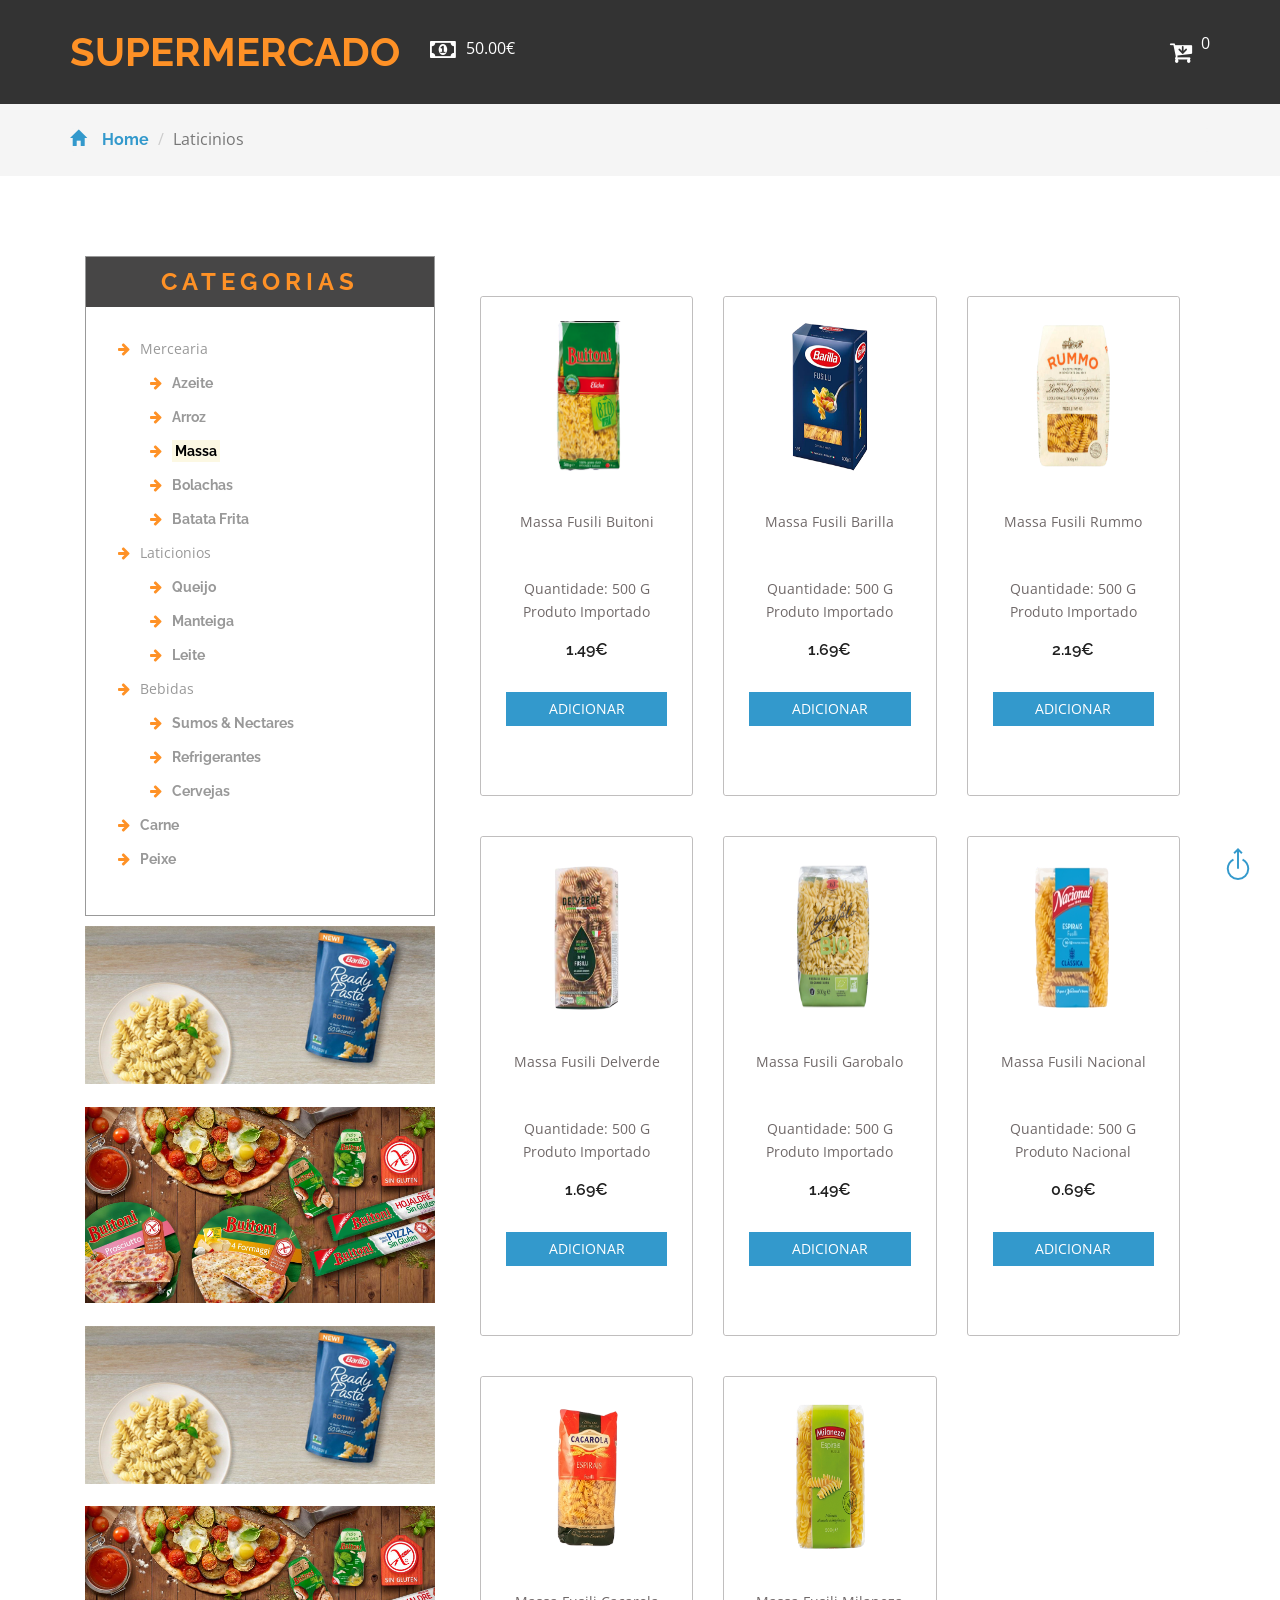
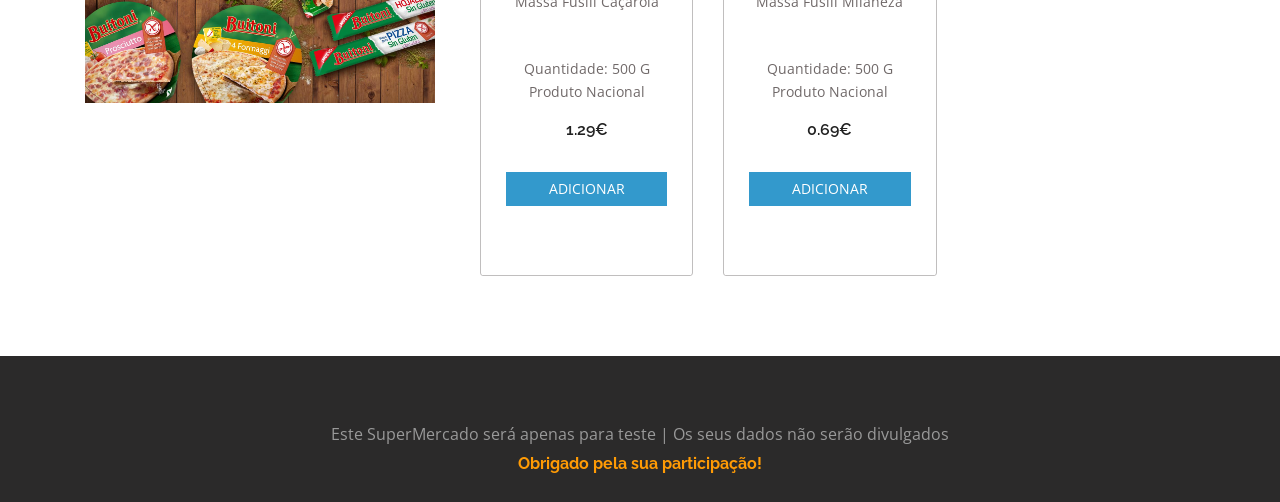
<file: public/Massa.html>
<!DOCTYPE html>
<html>
<head>
<title>Super Mercado</title>
<!-- for-mobile-apps -->
<meta name="viewport" content="width=device-width, initial-scale=1">
<meta http-equiv="Content-Type" content="text/html; charset=utf-8" />
<meta name="keywords" content="Super Market Responsive web template, Bootstrap Web Templates, Flat Web Templates, Android Compatible web template, 
Smartphone Compatible web template, free webdesigns for Nokia, Samsung, LG, SonyEricsson, Motorola web design" />
<script type="application/x-javascript"> addEventListener("load", function() { setTimeout(hideURLbar, 0); }, false);
		function hideURLbar(){ window.scrollTo(0,1); } </script>
<!-- //for-mobile-apps -->
<link href="css/bootstrap.css" rel="stylesheet" type="text/css" media="all" />
<link href="css/style.css" rel="stylesheet" type="text/css" media="all" />
<!-- font-awesome icons -->
<link href="css/font-awesome.css" rel="stylesheet"> 
<!-- //font-awesome icons -->
<!-- js -->
<script src="js/jquery-1.11.1.min.js"></script>
<!-- //js -->
<link href='//fonts.googleapis.com/css?family=Raleway:400,100,100italic,200,200italic,300,400italic,500,500italic,600,600italic,700,700italic,800,800italic,900,900italic' rel='stylesheet' type='text/css'>
<link href='//fonts.googleapis.com/css?family=Open+Sans:400,300,300italic,400italic,600,600italic,700,700italic,800,800italic' rel='stylesheet' type='text/css'>
<!-- start-smoth-scrolling -->
<script type="text/javascript" src="js/move-top.js"></script>
<script type="text/javascript" src="js/easing.js"></script>
<script type="text/javascript">
	jQuery(document).ready(function($) {
		$(".scroll").click(function(event){		
			event.preventDefault();
			$('html,body').animate({scrollTop:$(this.hash).offset().top},1000);
		});
	});
</script>
<!-- start-smoth-scrolling -->
</head>
	
<body>
<!-- header -->
	<div class="logo_products">
        <div class="container">
            <div class="w3ls_logo_products_left">
                <h1><a href="index.html">SuperMercado</a></h1>
                <i class='fa fa-money' style='font-size:24px;color:white'></i>
                <span>50€</span>
            </div>
        <div class="product_list_header">
			<div class="notice-checkout">
				<i class="fa fa-arrow-right"style='font-size:48px;margin-left: 5px;'></i>
			</div>
                    <form action="#" method="post" class="last"> 
                        <input type="hidden" name="cmd" value="_cart">
                        <input type="hidden" name="display" value="1">
                        <button class="w3view-cart" type="submit" name="submit" value=""><i class="fa fa-cart-arrow-down" aria-hidden="true"></i></button>
                    </form>
                    <span id="number-goodies"></span>
            </div>

            <div class="clearfix"> </div>
        </div>
    </div>
	<div class="item-added">
        <span>Item adicionado com sucesso!</span>
    </div>

<!-- //header -->

<!-- breadcrumbs -->
	<div class="breadcrumbs">
		<div class="container">
			<ol class="breadcrumb breadcrumb1 animated wow slideInLeft" data-wow-delay=".5s">
				<li><a href="index.html"><span class="glyphicon glyphicon-home" aria-hidden="true"></span>Home</a></li>
				<li class="active">Laticinios</li>
			</ol>
		</div>
	</div>
<!-- //breadcrumbs -->
<!--- household -->
	<div class="products">
		<div class="container">
			<div class="col-md-4 products-left">
				<div class="categories">
					<h2>Categorias</h2>
					<ul class="cate">
                        <li><i class="fa fa-arrow-right" aria-hidden="true"></i>Mercearia</li>
						<ul>
							<li><a href="azeite.html"><i class="fa fa-arrow-right" aria-hidden="true"></i>Azeite</a></li>
                            <li><a href="arroz.html"><i class="fa fa-arrow-right" aria-hidden="true"></i>Arroz</a></li>
							<li><a href="Massa.html"><i class="fa fa-arrow-right" aria-hidden="true"></i><mark>Massa</mark></a></li>
							<li><a href="Bolachas.html"><i class="fa fa-arrow-right" aria-hidden="true"></i>Bolachas</a></li>
							<li><a href="batataFrita.html"><i class="fa fa-arrow-right" aria-hidden="true"></i>Batata Frita</a></li>
						</ul>

						<li><i class="fa fa-arrow-right" aria-hidden="true"></i>Laticionios</li>
						<ul>
							<li><a href="Queijo.html"><i class="fa fa-arrow-right" aria-hidden="true"></i>Queijo</li>
							<li><a href="Manteiga.html"><i class="fa fa-arrow-right" aria-hidden="true"></i>Manteiga </a></li>
							<li><a href="Leite.html"><i class="fa fa-arrow-right" aria-hidden="true"></i>Leite</a></li>
						</ul>
						
						
						<li><i class="fa fa-arrow-right" aria-hidden="true"></i>Bebidas</li>
						<ul>
							<li><a href="Sumos.html"><i class="fa fa-arrow-right" aria-hidden="true"></i>Sumos & Nectares</a></li>
							<li><a href="Refrigerantes.html"><i class="fa fa-arrow-right" aria-hidden="true"></i>Refrigerantes</a></li>
							<li><a href="Cervejas.html"><i class="fa fa-arrow-right" aria-hidden="true"></i>Cervejas</a></li>
						</ul>
						
						
						<li><a href="Carne.html"><i class="fa fa-arrow-right" aria-hidden="true"></i>Carne</a> </li>
						<li><a href="Peixe.html"><i class="fa fa-arrow-right" aria-hidden="true"></i>Peixe</a> </li>
					</ul>
				</div>																																												
				<div class="teste">
					<img src="images/mesquita/barilla.jpg" alt=""  class=""/>
					<br>
					<img src="images/mesquita/buitoni.jpg" alt=""  class=""/>
					<br>
					<img src="images/mesquita/barilla.jpg" alt=""  class=""/>
					<br>
					<img src="images/mesquita/buitoni.jpg" alt=""  class=""/>
					
				</div>													
			</div>
			<div class="col-md-8 products-right">
				
				<div class="agile_top_brands_grids">
					<div class="col-md-4 top_brand_left">
						<div class="hover14 column">
							<div class="agile_top_brand_left_grid">
								<div class="agile_top_brand_left_grid_pos">
									<img src="images/offer.png" alt=" " class="img-responsive">
								</div>
								<div class="agile_top_brand_left_grid1">
									<figure>
										<div class="snipcart-item block">
											<div class="snipcart-thumb">
												<a><img title=" " alt=" " width="80" height="120" src="images/massa/buitoni.png"></a>		
												<p>Massa Fusili Buitoni</p>
												<p>Quantidade: 500 g</p>
												<p>Produto Importado</p>
												<h4>1.49€</h4>
											</div>
											<div class="snipcart-details top_brand_home_details">
												<form action="#" method="post">
													<fieldset>
														<input type="hidden" name="cmd" value="_cart">
														<input type="hidden" name="add" value="1">
														<input type="hidden" name="business" value=" ">
														<input type="hidden" name="item_name" value="Massa Fusili Buitoni">
														<input type="hidden" name="amount" value="1.49">
														<input type="hidden" name="origem" value="Importado">
														<input type="hidden" name="discount_amount" value="0">
														<input type="hidden" name="currency_code" value="EUR">
														<input type="hidden" name="return" value=" ">
														<input type="hidden" name="cancel_return" value=" ">
														<input type="submit" name="submit" value="Adicionar" class="button">
													</fieldset>
												</form>
											</div>
										</div>
									</figure>
								</div>
							</div>
						</div>
					</div>
					<div class="col-md-4 top_brand_left">
						<div class="hover14 column">
							<div class="agile_top_brand_left_grid">
								<div class="agile_top_brand_left_grid_pos">
									<img src="images/offer.png" alt=" " class="img-responsive">
								</div>
								<div class="agile_top_brand_left_grid1">
									<figure>
										<div class="snipcart-item block">
											<div class="snipcart-thumb">
												<a><img title=" " alt=" " width="80" height="120" src="images/massa/barila.png"></a>		
												<p>Massa Fusili Barilla</p>
												<p>Quantidade: 500 g</p>
												<p>Produto Importado</p>
												<h4>1.69€</h4>
											</div>
											<div class="snipcart-details top_brand_home_details">
												<form action="#" method="post">
													<fieldset>
														<input type="hidden" name="cmd" value="_cart">
														<input type="hidden" name="add" value="1">
														<input type="hidden" name="business" value=" ">
														<input type="hidden" name="item_name" value="Massa Fusili Barilla">
														<input type="hidden" name="amount" value="1.69">
														<input type="hidden" name="origem" value="Importado">
														<input type="hidden" name="discount_amount" value="0">
														<input type="hidden" name="currency_code" value="EUR">
														<input type="hidden" name="return" value=" ">
														<input type="hidden" name="cancel_return" value=" ">
														<input type="submit" name="submit" value="Adicionar" class="button">
													</fieldset>
												</form>
											</div>
										</div>
									</figure>
								</div>
							</div>
						</div>
					</div>
					<div class="col-md-4 top_brand_left">
						<div class="hover14 column">
							<div class="agile_top_brand_left_grid">
								<div class="agile_top_brand_left_grid_pos">
									<img src="images/offer.png" alt=" " class="img-responsive">
								</div>
								<div class="agile_top_brand_left_grid_pos">
									<img src="images/offer.png" alt=" " class="img-responsive">
								</div>
								<div class="agile_top_brand_left_grid1">
									<figure>
										<div class="snipcart-item block">
											<div class="snipcart-thumb">
												<a><img title=" " alt=" " width="80" height="120" src="images/massa/rummo.png"></a>
												<p>Massa Fusili Rummo</p>
												<p>Quantidade: 500 g</p>
												<p>Produto Importado</p>
												<h4>2.19€</h4>
											</div>
											<div class="snipcart-details top_brand_home_details">
												<form action="#" method="post">
													<fieldset>
														<input type="hidden" name="cmd" value="_cart">
														<input type="hidden" name="add" value="1">
														<input type="hidden" name="business" value=" ">
														<input type="hidden" name="item_name" value="Massa Fusili Rummo">
														<input type="hidden" name="amount" value="2.19">
														<input type="hidden" name="origem" value="Importado">
														<input type="hidden" name="discount_amount" value="0">
														<input type="hidden" name="currency_code" value="EUR">
														<input type="hidden" name="return" value=" ">
														<input type="hidden" name="cancel_return" value=" ">
														<input type="submit" name="submit" value="Adicionar" class="button">
													</fieldset>
												</form>
											</div>
										</div>
									</figure>
								</div>
							</div>
						</div>
					</div>
						<div class="clearfix"> </div>
				</div>
				<div class="agile_top_brands_grids">
					<div class="col-md-4 top_brand_left">
						<div class="hover14 column">
							<div class="agile_top_brand_left_grid">
								<div class="agile_top_brand_left_grid_pos">
									<img src="images/offer.png" alt=" " class="img-responsive">
								</div>
								<div class="agile_top_brand_left_grid1">
									<figure>
										<div class="snipcart-item block">
											<div class="snipcart-thumb">
												<a><img title=" " alt=" " width="80" height="120" src="images/massa/delverde.png"></a>		
												<p>Massa Fusili Delverde</p>
												<p>Quantidade: 500 g</p>
												<p>Produto Importado</p>
												<h4>1.69€</h4>
											</div>
											<div class="snipcart-details top_brand_home_details">
												<form action="#" method="post">
													<fieldset>
														<input type="hidden" name="cmd" value="_cart">
														<input type="hidden" name="add" value="1">
														<input type="hidden" name="business" value=" ">
														<input type="hidden" name="item_name" value="Massa Fusili Delverde">
														<input type="hidden" name="amount" value="1.69">
														<input type="hidden" name="origem" value="Importado">
														<input type="hidden" name="discount_amount" value="0">
														<input type="hidden" name="currency_code" value="EUR">
														<input type="hidden" name="return" value=" ">
														<input type="hidden" name="cancel_return" value=" ">
														<input type="submit" name="submit" value="Adicionar" class="button">
													</fieldset>
												</form>
											</div>
										</div>
									</figure>
								</div>
							</div>
						</div>
					</div>
					<div class="col-md-4 top_brand_left">
						<div class="hover14 column">
							<div class="agile_top_brand_left_grid">
								<div class="agile_top_brand_left_grid_pos">
									<img src="images/offer.png" alt=" " class="img-responsive">
								</div>
								<div class="agile_top_brand_left_grid1">
									<figure>
										<div class="snipcart-item block">
											<div class="snipcart-thumb">
												<a><img title=" " alt=" " width="80" height="120" src="images/massa/garogalo.png"></a>		
												<p>Massa Fusili Garobalo</p>
												<p>Quantidade: 500 g</p>
												<p>Produto Importado</p>
												<h4>1.49€</h4>
											</div>
											<div class="snipcart-details top_brand_home_details">
												<form action="#" method="post">
													<fieldset>
														<input type="hidden" name="cmd" value="_cart">
														<input type="hidden" name="add" value="1">
														<input type="hidden" name="business" value=" ">
														<input type="hidden" name="item_name" value="Massa Fusili Garobalo">
														<input type="hidden" name="amount" value="1.49">
														<input type="hidden" name="origem" value="Importado">
														<input type="hidden" name="discount_amount" value="0">
														<input type="hidden" name="currency_code" value="EUR">
														<input type="hidden" name="return" value=" ">
														<input type="hidden" name="cancel_return" value=" ">
														<input type="submit" name="submit" value="Adicionar" class="button">
													</fieldset>
												</form>
											</div>
										</div>
									</figure>
								</div>
							</div>
						</div>
					</div>
					<div class="col-md-4 top_brand_left">
						<div class="hover14 column">
							<div class="agile_top_brand_left_grid">
								<div class="agile_top_brand_left_grid_pos">
									<img src="images/offer.png" alt=" " class="img-responsive">
								</div>
								<div class="agile_top_brand_left_grid_pos">
									<img src="images/offer.png" alt=" " class="img-responsive">
								</div>
								<div class="agile_top_brand_left_grid1">
									<figure>
										<div class="snipcart-item block">
											<div class="snipcart-thumb">
												<a><img title=" " alt=" " width="80" height="120" src="images/massa/nacional.png"></a>
												<p>Massa Fusili Nacional</p>
												<p>Quantidade: 500 g</p>
												<p>Produto Nacional</p>
												<h4>0.69€</h4>
											</div>
											<div class="snipcart-details top_brand_home_details">
												<form action="#" method="post">
													<fieldset>
														<input type="hidden" name="cmd" value="_cart">
														<input type="hidden" name="add" value="1">
														<input type="hidden" name="business" value=" ">
														<input type="hidden" name="item_name" value="Massa Fusili Nacional">
														<input type="hidden" name="amount" value="0.69">
														<input type="hidden" name="origem" value="Nacional">
														<input type="hidden" name="discount_amount" value="0">
														<input type="hidden" name="currency_code" value="EUR">
														<input type="hidden" name="return" value=" ">
														<input type="hidden" name="cancel_return" value=" ">
														<input type="submit" name="submit" value="Adicionar" class="button">
													</fieldset>
												</form>
											</div>
										</div>
									</figure>
								</div>
							</div>
						</div>
					</div>
						<div class="clearfix"> </div>
				</div>
				<div class="agile_top_brands_grids">
					<div class="col-md-4 top_brand_left">
						<div class="hover14 column">
							<div class="agile_top_brand_left_grid">
								<div class="agile_top_brand_left_grid_pos">
									<img src="images/offer.png" alt=" " class="img-responsive">
								</div>
								<div class="agile_top_brand_left_grid1">
									<figure>
										<div class="snipcart-item block">
											<div class="snipcart-thumb">
												<a><img title=" " alt=" " width="80" height="120" src="images/massa/caçarola.png"></a>		
												<p>Massa Fusili Caçarola</p>
												<p>Quantidade: 500 g</p>
												<p>Produto Nacional</p>
												<h4>1.29€</h4>
											</div>
											<div class="snipcart-details top_brand_home_details">
												<form action="#" method="post">
													<fieldset>
														<input type="hidden" name="cmd" value="_cart">
														<input type="hidden" name="add" value="1">
														<input type="hidden" name="business" value=" ">
														<input type="hidden" name="item_name" value="Massa Fusili Caçarola">
														<input type="hidden" name="amount" value="1.29">
														<input type="hidden" name="origem" value="Nacional">
														<input type="hidden" name="discount_amount" value="0">
														<input type="hidden" name="currency_code" value="EUR">
														<input type="hidden" name="return" value=" ">
														<input type="hidden" name="cancel_return" value=" ">
														<input type="submit" name="submit" value="Adicionar" class="button">
													</fieldset>
												</form>
											</div>
										</div>
									</figure>
								</div>
							</div>
						</div>
					</div>
					<div class="col-md-4 top_brand_left">
						<div class="hover14 column">
							<div class="agile_top_brand_left_grid">
								<div class="agile_top_brand_left_grid_pos">
									<img src="images/offer.png" alt=" " class="img-responsive">
								</div>
								<div class="agile_top_brand_left_grid1">
									<figure>
										<div class="snipcart-item block">
											<div class="snipcart-thumb">
												<a><img title=" " alt=" " width="80" height="120" src="images/massa/milaneza.png"></a>		
												<p>Massa Fusili Milaneza</p>
												<p>Quantidade: 500 g</p>
												<p>Produto Nacional</p>
												<h4>0.69€</h4>
											</div>
											<div class="snipcart-details top_brand_home_details">
												<form action="#" method="post">
													<fieldset>
														<input type="hidden" name="cmd" value="_cart">
														<input type="hidden" name="add" value="1">
														<input type="hidden" name="business" value=" ">
														<input type="hidden" name="item_name" value="Massa Fusili Milaneza">
														<input type="hidden" name="amount" value="0.89">
														<input type="hidden" name="origem" value="Nacional">
														<input type="hidden" name="discount_amount" value="0">
														<input type="hidden" name="currency_code" value="EUR">
														<input type="hidden" name="return" value=" ">
														<input type="hidden" name="cancel_return" value=" ">
														<input type="submit" name="submit" value="Adicionar" class="button">
													</fieldset>
												</form>
											</div>
										</div>
									</figure>
								</div>
							</div>
						</div>
					</div>

					</div>
					</div>
						<div class="clearfix"> </div>
				</div>
				
			</div>

		</div>
	</div>
<div class="footerB">

		
		<div class="footer-copy">
			
			<div class="container">
				<p>Este SuperMercado será apenas para  teste | Os seus dados não serão divulgados <br><a >Obrigado pela sua participação!</a></p>
			</div>
		</div>

	</div>	
<!-- Bootstrap Core JavaScript -->
<script src="js/bootstrap.min.js"></script>
<!-- top-header and slider -->
<!-- here stars scrolling icon -->
	<script type="text/javascript">
		$(document).ready(function() {
			/*
				var defaults = {
				containerID: 'toTop', // fading element id
				containerHoverID: 'toTopHover', // fading element hover id
				scrollSpeed: 1200,
				easingType: 'linear' 
				};
			*/
								
			$().UItoTop({ easingType: 'easeOutQuart' });
								
			});
	</script>
<!-- //here ends scrolling icon -->
<script src="js/minicart.min.js"></script>
<script>
	// Mini Cart
	paypal.minicart.render({
		action: '#'
	});

	if (~window.location.search.indexOf('reset=true')) {
		paypal.minicart.reset();
	}
	flagOnlyOnNational();
</script>
<!-- main slider-banner -->
<script src="js/skdslider.min.js"></script>
<link href="css/skdslider.css" rel="stylesheet">
<script type="text/javascript">
		jQuery(document).ready(function(){
			jQuery('#demo1').skdslider({'delay':5000, 'animationSpeed': 2000,'showNextPrev':true,'showPlayButton':true,'autoSlide':true,'animationType':'fading'});
						
			jQuery('#responsive').change(function(){
			  $('#responsive_wrapper').width(jQuery(this).val());
			});
			
		});
</script>	
<!-- //main slider-banner --> 

</body>
</html>
</file>
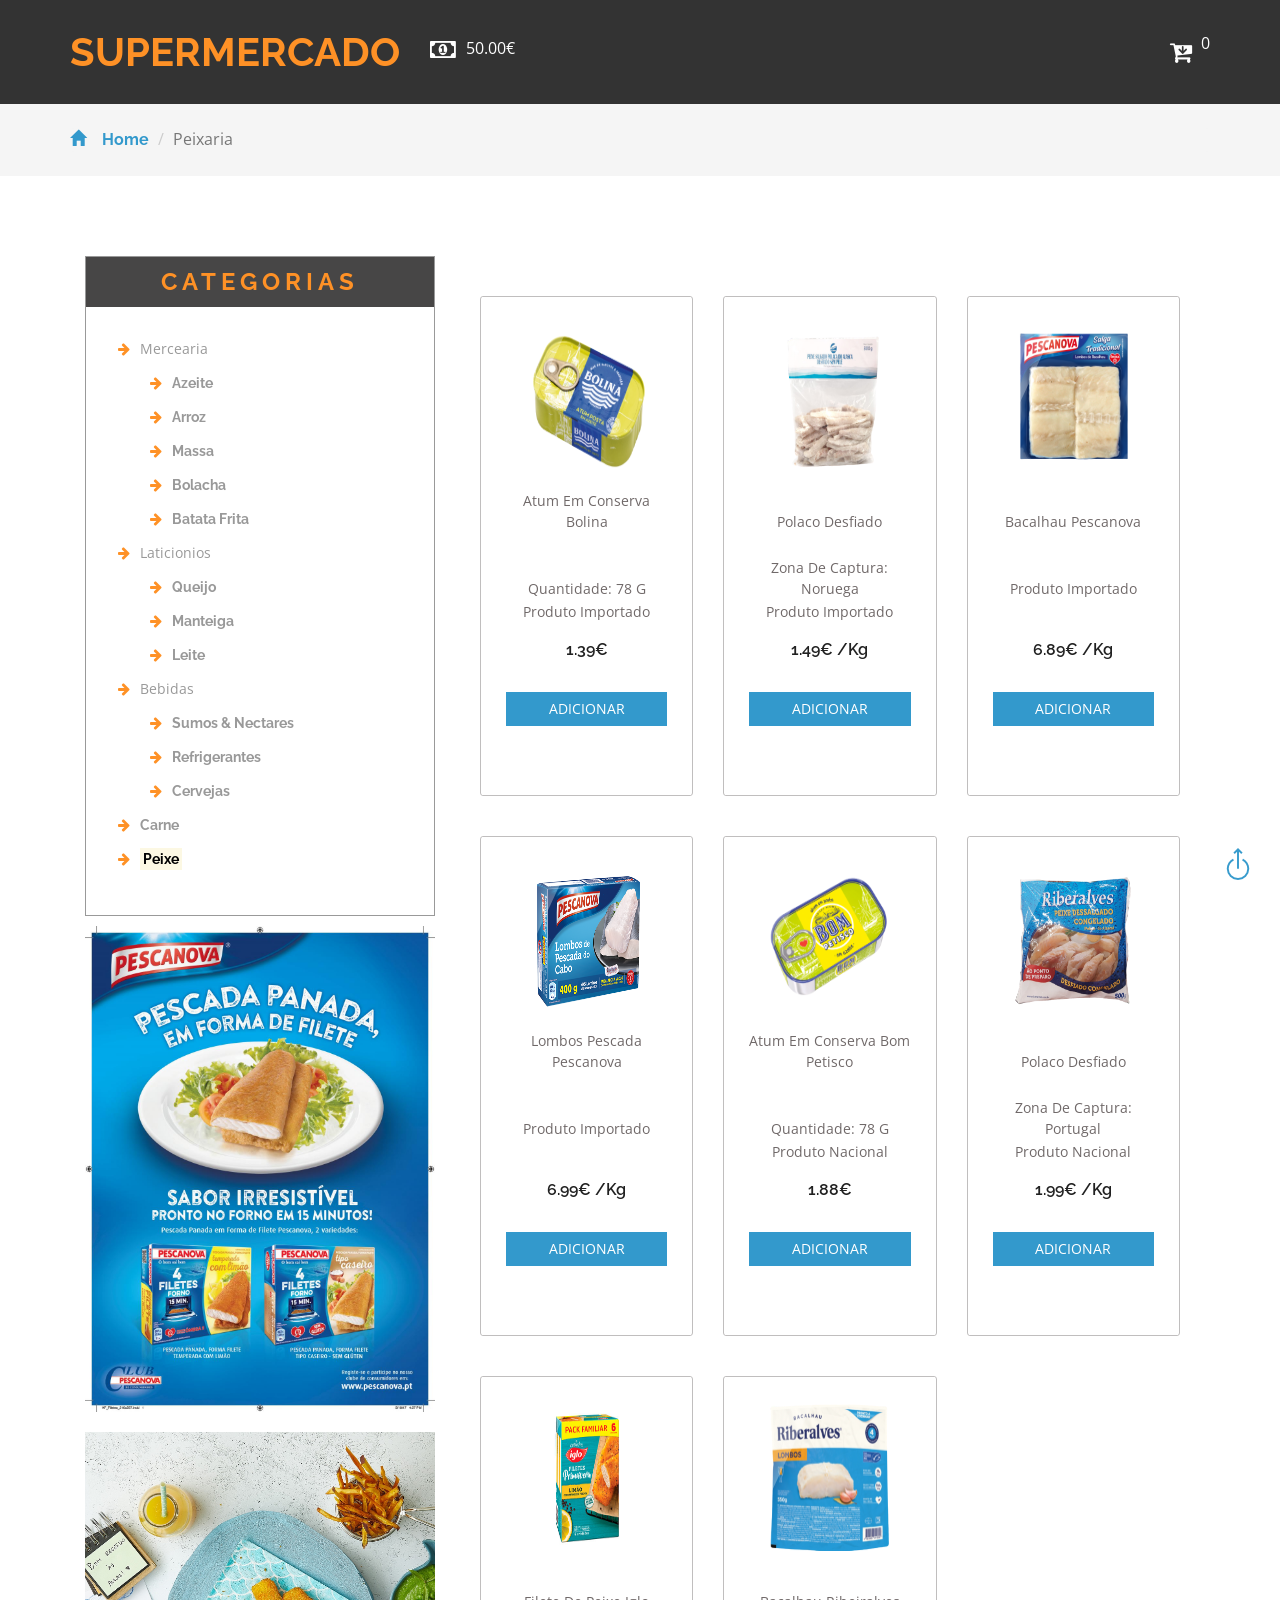
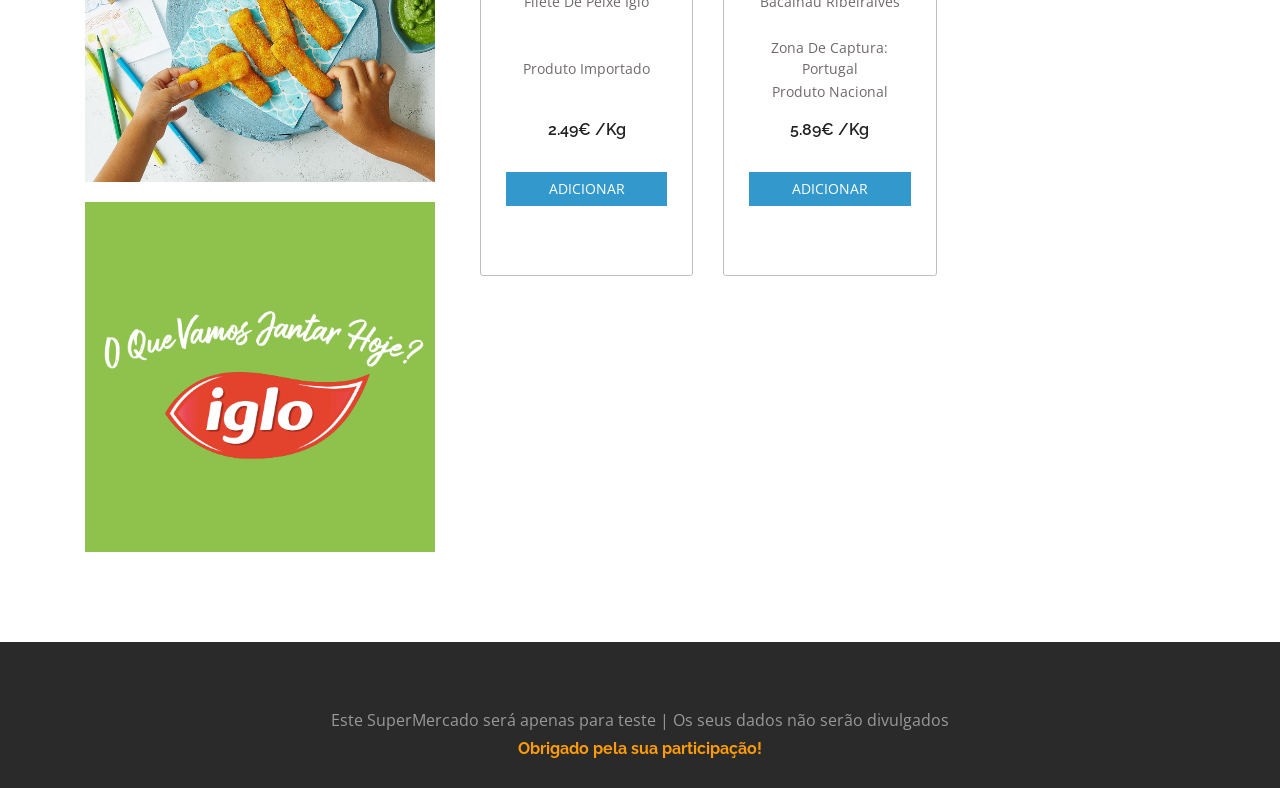
<file: public/Peixe.html>
<!DOCTYPE html>
<html>
<head>
<title>Super Mercado</title>
<!-- for-mobile-apps -->
<meta name="viewport" content="width=device-width, initial-scale=1">
<meta http-equiv="Content-Type" content="text/html; charset=utf-8" />
<meta name="keywords" content="Super Market Responsive web template, Bootstrap Web Templates, Flat Web Templates, Android Compatible web template, 
Smartphone Compatible web template, free webdesigns for Nokia, Samsung, LG, SonyEricsson, Motorola web design" />
<script type="application/x-javascript"> addEventListener("load", function() { setTimeout(hideURLbar, 0); }, false);
		function hideURLbar(){ window.scrollTo(0,1); } </script>
<!-- //for-mobile-apps -->
<link href="css/bootstrap.css" rel="stylesheet" type="text/css" media="all" />
<link href="css/style.css" rel="stylesheet" type="text/css" media="all" />
<!-- font-awesome icons -->
<link href="css/font-awesome.css" rel="stylesheet"> 
<!-- //font-awesome icons -->
<!-- js -->
<script src="js/jquery-1.11.1.min.js"></script>
<!-- //js -->
<link href='//fonts.googleapis.com/css?family=Raleway:400,100,100italic,200,200italic,300,400italic,500,500italic,600,600italic,700,700italic,800,800italic,900,900italic' rel='stylesheet' type='text/css'>
<link href='//fonts.googleapis.com/css?family=Open+Sans:400,300,300italic,400italic,600,600italic,700,700italic,800,800italic' rel='stylesheet' type='text/css'>
<!-- start-smoth-scrolling -->
<script type="text/javascript" src="js/move-top.js"></script>
<script type="text/javascript" src="js/easing.js"></script>
<script type="text/javascript">
	jQuery(document).ready(function($) {
		$(".scroll").click(function(event){		
			event.preventDefault();
			$('html,body').animate({scrollTop:$(this.hash).offset().top},1000);
		});
	});
</script>
<!-- start-smoth-scrolling -->
</head>
	
<body>
<!-- header -->
	<div class="logo_products">
        <div class="container">
            <div class="w3ls_logo_products_left">
                <h1><a href="index.html">SuperMercado</a></h1>
                <i class='fa fa-money' style='font-size:24px;color:white'></i>
                <span>50€</span>
            </div>
        <div class="product_list_header">
			<div class="notice-checkout">
				<i class="fa fa-arrow-right"style='font-size:48px;margin-left: 5px;'></i>
			</div>
                    <form action="#" method="post" class="last"> 
                        <input type="hidden" name="cmd" value="_cart">
                        <input type="hidden" name="display" value="1">
                        <button class="w3view-cart" type="submit" name="submit" value=""><i class="fa fa-cart-arrow-down" aria-hidden="true"></i></button>
                    </form>
                    <span id="number-goodies"></span>
            </div>

            <div class="clearfix"> </div>
        </div>
    </div>

<!-- //header -->
<!-- breadcrumbs -->
	<div class="breadcrumbs">
		<div class="container">
			<ol class="breadcrumb breadcrumb1 animated wow slideInLeft" data-wow-delay=".5s">
				<li><a href="index.html"><span class="glyphicon glyphicon-home" aria-hidden="true"></span>Home</a></li>
				<li class="active">Peixaria</li>
			</ol>
		</div>
	</div>
<!-- //breadcrumbs -->
<!--- pakagedfoods -->
	<div class="products">
		<div class="container">
			<div class="col-md-4 products-left">
				<div class="categories">
					<h2>Categorias</h2>
					<ul class="cate">

							<li><i class="fa fa-arrow-right" aria-hidden="true"></i>Mercearia</li>
							<ul>
								<li><a href="azeite.html"><i class="fa fa-arrow-right" aria-hidden="true"></i>Azeite</a></li>
								<li><a href="arroz.html"><i class="fa fa-arrow-right" aria-hidden="true"></i>Arroz</a></li>
								<li><a href="Massa.html"><i class="fa fa-arrow-right" aria-hidden="true"></i>Massa</a></li>
								<li><a href="Bolachas.html"><i class="fa fa-arrow-right" aria-hidden="true"></i>Bolacha</a></li>
								<li><a href="batataFrita.html"><i class="fa fa-arrow-right" aria-hidden="true"></i>Batata Frita</a></li>
							</ul>

							
							<li><i class="fa fa-arrow-right" aria-hidden="true"></i>Laticionios</li>
							<ul>
								<li><a href="Queijo.html"><i class="fa fa-arrow-right" aria-hidden="true"></i>Queijo</a></li>
								<li><a href="Manteiga.html"><i class="fa fa-arrow-right" aria-hidden="true"></i>Manteiga </a></li>
								<li><a href="Leite.html"><i class="fa fa-arrow-right" aria-hidden="true"></i>Leite</a></li>
							</ul>
							
							
							
							<li><i class="fa fa-arrow-right" aria-hidden="true"></i>Bebidas</li>
							<ul>
								<li><a href="Sumos.html"><i class="fa fa-arrow-right" aria-hidden="true"></i>Sumos & Nectares</a></li>
								<li><a href="Refrigerantes.html"><i class="fa fa-arrow-right" aria-hidden="true"></i>Refrigerantes</a></li>
								<li><a href="Cervejas.html"><i class="fa fa-arrow-right" aria-hidden="true"></i>Cervejas</a></li>
							</ul>
							
							
							<li><a href="Carne.html"><i class="fa fa-arrow-right" aria-hidden="true"></i>Carne</a> </li>
							<li><a href="Peixe.html"><i class="fa fa-arrow-right" aria-hidden="true"></i><mark>Peixe</mark></a></li>
							
						</ul>
				</div>
				<div class="banners-peixe">
					<img src="images/mesquita/pescanova_peixe.jpg" alt=""  class=""/>
					<img src="images/mesquita/douradinhos.jpg" alt=""  class=""/>
					<img src="images/mesquita/igloHoje.png" alt=""  class="" />
				</div>																																												
			</div>
			<div class="col-md-8 products-right">
				<div class="agile_top_brands_grids">
					<div class="col-md-4 top_brand_left">
						<div class="hover14 column">
							<div class="agile_top_brand_left_grid">
								<div class="agile_top_brand_left_grid_pos">
									<img src="images/offer.png" alt=" " class="img-responsive">
								</div>
								<div class="agile_top_brand_left_grid1">
									<figure>
										<div class="snipcart-item block">
											<div class="snipcart-thumb">
												<a><img title=" " alt=" " width="120" height="80" src="images/peixe/atum_bolina.png"></a>		
												<p>Atum em conserva Bolina</p>
												<p>Quantidade: 78 g</p>	
												<p>Produto Importado</p>
												<h4>1.39€</h4>
											</div>
											<div class="snipcart-details top_brand_home_details">
												<form action="#" method="post">
													<fieldset>
														<input type="hidden" name="cmd" value="_cart">
														<input type="hidden" name="add" value="1">
														<input type="hidden" name="business" value=" ">
														<input type="hidden" name="item_name" value="Atum em conserva Bolina">
                                                        <input type="hidden" name="amount" value="1.39">
                                                        <input type="hidden" name="origem" value="Importado">
														<input type="hidden" name="discount_amount" value="0">
														<input type="hidden" name="currency_code" value="EUR">
														<input type="hidden" name="return" value=" ">
														<input type="hidden" name="cancel_return" value=" ">
														<input type="submit" name="submit" value="Adicionar" class="button">
													</fieldset>
												</form>
											</div>
										</div>
									</figure>
								</div>
							</div>
						</div>
					</div> 

					<div class="col-md-4 top_brand_left">
						<div class="hover14 column">
							<div class="agile_top_brand_left_grid">
								<div class="agile_top_brand_left_grid_pos">
									<img src="images/offer.png" alt=" " class="img-responsive">
								</div>
								<div class="agile_top_brand_left_grid1">
									<figure>
										<div class="snipcart-item block">
											<div class="snipcart-thumb">
												<a><img title=" " alt=" " width="120" height="80" src="images/peixe/polaco_desfiado_import.png"></a>
												<p>Polaco Desfiado</p>
												<p>Zona de Captura: Noruega</p>
												<p>Produto Importado</p>
												<h4>1.49€ /Kg</h4>
											</div>
											<div class="snipcart-details top_brand_home_details">
												<form action="#" method="post">
													<fieldset>
														<input type="hidden" name="cmd" value="_cart">
														<input type="hidden" name="add" value="1">
														<input type="hidden" name="business" value=" ">
														<input type="hidden" name="item_name" value="Polaco Desfiado">
														<input type="hidden" name="amount" value="1.49">
														<input type="hidden" name="origem" value="Importado">
														<input type="hidden" name="discount_amount" value="0">
														<input type="hidden" name="currency_code" value="EUR">
														<input type="hidden" name="return" value=" ">
														<input type="hidden" name="cancel_return" value=" ">
														<input type="submit" name="submit" value="Adicionar" class="button">
													</fieldset>
												</form>
											</div>
										</div>
									</figure>
								</div>
							</div>
						</div>
					</div>
					<div class="col-md-4 top_brand_left">
						<div class="hover14 column">
							<div class="agile_top_brand_left_grid">
								<div class="agile_top_brand_left_grid_pos">
									<img src="images/offer.png" alt=" " class="img-responsive">
								</div>
								<div class="agile_top_brand_left_grid_pos">
									<img src="images/offer.png" alt=" " class="img-responsive">
								</div>
								<div class="agile_top_brand_left_grid1">
									<figure>
										<div class="snipcart-item block">
											<div class="snipcart-thumb">
												<a><img title=" " alt=" " width="120" height="80" src="images/peixe/lombos_bacalhau_import.png"></a>		
												<p>Bacalhau Pescanova</p>
												<p>Produto Importado</p>
												<h4>6.89€ /Kg</h4>
											</div>
											<div class="snipcart-details top_brand_home_details">
												<form action="#" method="post">
													<fieldset>
														<input type="hidden" name="cmd" value="_cart">
														<input type="hidden" name="add" value="1">
														<input type="hidden" name="business" value=" ">
														<input type="hidden" name="item_name" value="Bacalhau">
														<input type="hidden" name="amount" value="6.89">
														<input type="hidden" name="origem" value="Importado">
														<input type="hidden" name="discount_amount" value="0">
														<input type="hidden" name="currency_code" value="EUR">
														<input type="hidden" name="return" value=" ">
														<input type="hidden" name="cancel_return" value=" ">
														<input type="submit" name="submit" value="Adicionar" class="button">
													</fieldset>
												</form>
											</div>
										</div>
									</figure>
								</div>
							</div>
						</div>
					</div>
						<div class="clearfix"> </div>
				</div>

				<div class="agile_top_brands_grids">
					<div class="col-md-4 top_brand_left">
						<div class="hover14 column">
							<div class="agile_top_brand_left_grid">
								<div class="agile_top_brand_left_grid_pos">
									<img src="images/offer.png" alt=" " class="img-responsive">
								</div>
								<div class="agile_top_brand_left_grid1">
									<figure>
										<div class="snipcart-item block">
											<div class="snipcart-thumb">
												<a><img title=" " alt=" " width="120" height="40" src="images/peixe/pescanova.png"></a>		
												<p>Lombos Pescada Pescanova</p>
												<p>Produto Importado</p>
												<h4>6.99€ /Kg</h4>
											</div>
											<div class="snipcart-details top_brand_home_details">
												<form action="#" method="post">
													<fieldset>
														<input type="hidden" name="cmd" value="_cart">
														<input type="hidden" name="add" value="1">
														<input type="hidden" name="business" value=" ">
														<input type="hidden" name="item_name" value="Lombos Pescada Pescanova">
														<input type="hidden" name="amount" value="6.99">
														<input type="hidden" name="origem" value="Importado">
														<input type="hidden" name="discount_amount" value="0">
														<input type="hidden" name="currency_code" value="EUR">
														<input type="hidden" name="return" value=" ">
														<input type="hidden" name="cancel_return" value=" ">
														<input type="submit" name="submit" value="Adicionar" class="button">
													</fieldset>
												</form>
											</div>
										</div>
									</figure>
								</div>
							</div>
						</div>
					</div>


					<!-- importado -->
					<div class="col-md-4 top_brand_left">
						<div class="hover14 column">
							<div class="agile_top_brand_left_grid">
								<div class="agile_top_brand_left_grid_pos">
									<img src="images/offer.png" alt=" " class="img-responsive">
								</div>
								<div class="agile_top_brand_left_grid1">
									<figure>
										<div class="snipcart-item block">
											<div class="snipcart-thumb">
												<a><img title=" " alt=" " width="120" height="40" src="images/peixe/atum_bom_petisco.png"></a>		
												<P>Atum em conserva Bom Petisco</p>
												<p>Quantidade: 78 G</p>
												<p>Produto Nacional</p>
												<h4>1.88€ </h4>
											</div>
											<div class="snipcart-details top_brand_home_details">
												<form action="#" method="post">
													<fieldset>
														<input type="hidden" name="cmd" value="_cart">
														<input type="hidden" name="add" value="1">
														<input type="hidden" name="business" value=" ">
														<input type="hidden" name="item_name" value="Atum em conserva Bom Petisco">
                                                        <input type="hidden" name="amount" value="1.88">
                                                        <input type="hidden" name="origem" value="Nacional">
														<input type="hidden" name="discount_amount" value="0">
														<input type="hidden" name="currency_code" value="EUR">
														<input type="hidden" name="return" value=" ">
														<input type="hidden" name="cancel_return" value=" ">
														<input type="submit" name="submit" value="Adicionar" class="button">
													</fieldset>
												</form>
											</div>
										</div>
									</figure>
								</div>
							</div>
						</div>
					</div>
					<div class="col-md-4 top_brand_left">
						<div class="hover14 column">
							<div class="agile_top_brand_left_grid">
								<div class="agile_top_brand_left_grid_pos">
									<img src="images/offer.png" alt=" " class="img-responsive">
								</div>
								<div class="agile_top_brand_left_grid_pos">
									<img src="images/offer.png" alt=" " class="img-responsive">
								</div>
								<div class="agile_top_brand_left_grid1">
									<figure>
										<div class="snipcart-item block">
											<div class="snipcart-thumb">
												<a><img title=" " alt=" " width="120" height="80" src="images/peixe/polaco_desfiado_pt.png"></a>		
												<p>Polaco Desfiado</p>
												<p>Zona de Captura: Portugal</p>
												<p>Produto Nacional</p>
												<h4>1.99€ /Kg</h4>
											</div>
											<div class="snipcart-details top_brand_home_details">
												<form action="#" method="post">
													<fieldset>
														<input type="hidden" name="cmd" value="_cart">
														<input type="hidden" name="add" value="1">
														<input type="hidden" name="business" value=" ">
														<input type="hidden" name="item_name" value="Polaco Desfiado">
                                                        <input type="hidden" name="amount" value="1.99">
                                                        <input type="hidden" name="origem" value="Nacional">
														<input type="hidden" name="discount_amount" value="0">
														<input type="hidden" name="currency_code" value="EUR">
														<input type="hidden" name="return" value=" ">
														<input type="hidden" name="cancel_return" value=" ">
														<input type="submit" name="submit" value="Adicionar" class="button">
													</fieldset>
												</form>
											</div>
										</div>
									</figure>
								</div>
							</div>
						</div>
					</div>
						<div class="clearfix"> </div>

				</div>
				<div class="agile_top_brands_grids">
					<div class="col-md-4 top_brand_left">
						<div class="hover14 column">
							<div class="agile_top_brand_left_grid">
								<div class="agile_top_brand_left_grid_pos">
									<img src="images/offer.png" alt=" " class="img-responsive">
								</div>
								<div class="agile_top_brand_left_grid1">
									<figure>
										<div class="snipcart-item block">
											<div class="snipcart-thumb">
												<a><img title=" " alt=" " width="120" height="80" src="images/peixe/importado_filetedepeixe.jpg"></a>		
												<p>Filete de peixe Iglo</p>
												<p>Produto Importado</p>
												<h4>2.49€ /Kg</h4>
											</div>
											<div class="snipcart-details top_brand_home_details">
												<form action="#" method="post">
													<fieldset>
														<input type="hidden" name="cmd" value="_cart">
														<input type="hidden" name="add" value="1">
														<input type="hidden" name="business" value=" ">
														<input type="hidden" name="item_name" value="Filete de peixe Iglo">
                                                        <input type="hidden" name="amount" value="2.49">
                                                        <input type="hidden" name="origem" value="Importado">
														<input type="hidden" name="discount_amount" value="0">
														<input type="hidden" name="currency_code" value="EUR">
														<input type="hidden" name="return" value=" ">
														<input type="hidden" name="cancel_return" value=" ">
														<input type="submit" name="submit" value="Adicionar" class="button">
													</fieldset>
												</form>
											</div>
										</div>
									</figure>
								</div>
							</div>
						</div>
					</div>
					<div class="col-md-4 top_brand_left">
						<div class="hover14 column">
							<div class="agile_top_brand_left_grid">
								<div class="agile_top_brand_left_grid_pos">
									<img src="images/offer.png" alt=" " class="img-responsive">
								</div>
								<div class="agile_top_brand_left_grid1">
									<figure>
										<div class="snipcart-item block">
											<div class="snipcart-thumb">
												<a><img title=" " alt=" " width="120" height="80" src="images/peixe/bacalhau_pt.png"></a>
												<p>Bacalhau Ribeiralves </p>
												<p>Zona de Captura: Portugal</p>
												<p>Produto Nacional</p>
												<h4>5.89€ /Kg</h4>
											</div>
											<div class="snipcart-details top_brand_home_details">
												<form action="#" method="post">
													<fieldset>
														<input type="hidden" name="cmd" value="_cart">
														<input type="hidden" name="add" value="1">
														<input type="hidden" name="business" value=" ">
														<input type="hidden" name="item_name" value="bacalhau">
														<input type="hidden" name="amount" value="5.89">
                                                        <input type="hidden" name="origem" value="Nacional">
														<input type="hidden" name="discount_amount" value="0">
														<input type="hidden" name="currency_code" value="EUR">
														<input type="hidden" name="return" value=" ">
														<input type="hidden" name="cancel_return" value=" ">
														<input type="submit" name="submit" value="Adicionar" class="button">
													</fieldset>
												</form>
											</div>
										</div>
									</figure>
								</div>
							</div>
						</div>
					</div>
					<div class="col-md-4 top_brand_left">
						<!--<div class="hover14 column">
							<div class="agile_top_brand_left_grid">
								<div class="agile_top_brand_left_grid_pos">
									<img src="images/offer.png" alt=" " class="img-responsive">
								</div>
								<div class="agile_top_brand_left_grid_pos">
									<img src="images/offer.png" alt=" " class="img-responsive">
								</div>
								<div class="agile_top_brand_left_grid1">
									<figure>
										<div class="snipcart-item block">
											<div class="snipcart-thumb">
												<a><img src="images/bv1.png" alt=" " class="img-responsive"></a>
												<p>Bife de Peru</p>
												<p>Zona de Captura: Espanha</p>
												<p>Produto Importado</p>
												<h4>4.89€</h4>
											</div>
											<div class="snipcart-details top_brand_home_details">
												<form action="#" method="post">
													<fieldset>
														<input type="hidden" name="cmd" value="_cart">
														<input type="hidden" name="add" value="1">
														<input type="hidden" name="business" value=" ">
														<input type="hidden" name="item_name" value="Artiach">
														<input type="hidden" name="amount" value="4.89">
														<input type="hidden" name="origem" value="Importado">
														<input type="hidden" name="discount_amount" value="0">
														<input type="hidden" name="currency_code" value="EUR">
														<input type="hidden" name="return" value=" ">
														<input type="hidden" name="cancel_return" value=" ">
														<input type="submit" name="submit" value="Adicionar" class="button">
													</fieldset>
												</form>
											</div>
										</div>
									</figure>
								</div>
							</div>
						</div>-->
					</div>
				</div>
			</div>
			<div class="clearfix"> </div>
		</div>
	</div>
<div class="footerB">

		
		<div class="footer-copy">
			
			<div class="container">
				<p>Este SuperMercado será apenas para  teste | Os seus dados não serão divulgados <br><a >Obrigado pela sua participação!</a></p>
			</div>
		</div>

	</div>	
<!-- Bootstrap Core JavaScript -->
<script src="js/bootstrap.min.js"></script>
<!-- top-header and slider -->
<!-- here stars scrolling icon -->
	<script type="text/javascript">
		$(document).ready(function() {
			/*
				var defaults = {
				containerID: 'toTop', // fading element id
				containerHoverID: 'toTopHover', // fading element hover id
				scrollSpeed: 1200,
				easingType: 'linear' 
				};
			*/
								
			$().UItoTop({ easingType: 'easeOutQuart' });
								
			});
	</script>
<!-- //here ends scrolling icon -->
<script src="js/minicart.min.js"></script>
<script>
	// Mini Cart
	paypal.minicart.render({
		action: '#'
	});

	if (~window.location.search.indexOf('reset=true')) {
		paypal.minicart.reset();
	}
	flagOnlyOnNational();
</script>
<!-- main slider-banner -->
<script src="js/skdslider.min.js"></script>
<link href="css/skdslider.css" rel="stylesheet">
<script type="text/javascript">
		jQuery(document).ready(function(){
			jQuery('#demo1').skdslider({'delay':5000, 'animationSpeed': 2000,'showNextPrev':true,'showPlayButton':true,'autoSlide':true,'animationType':'fading'});
						
			jQuery('#responsive').change(function(){
			  $('#responsive_wrapper').width(jQuery(this).val());
			});
			
		});
</script>	
<!-- //main slider-banner --> 

</body>
</html>
</file>
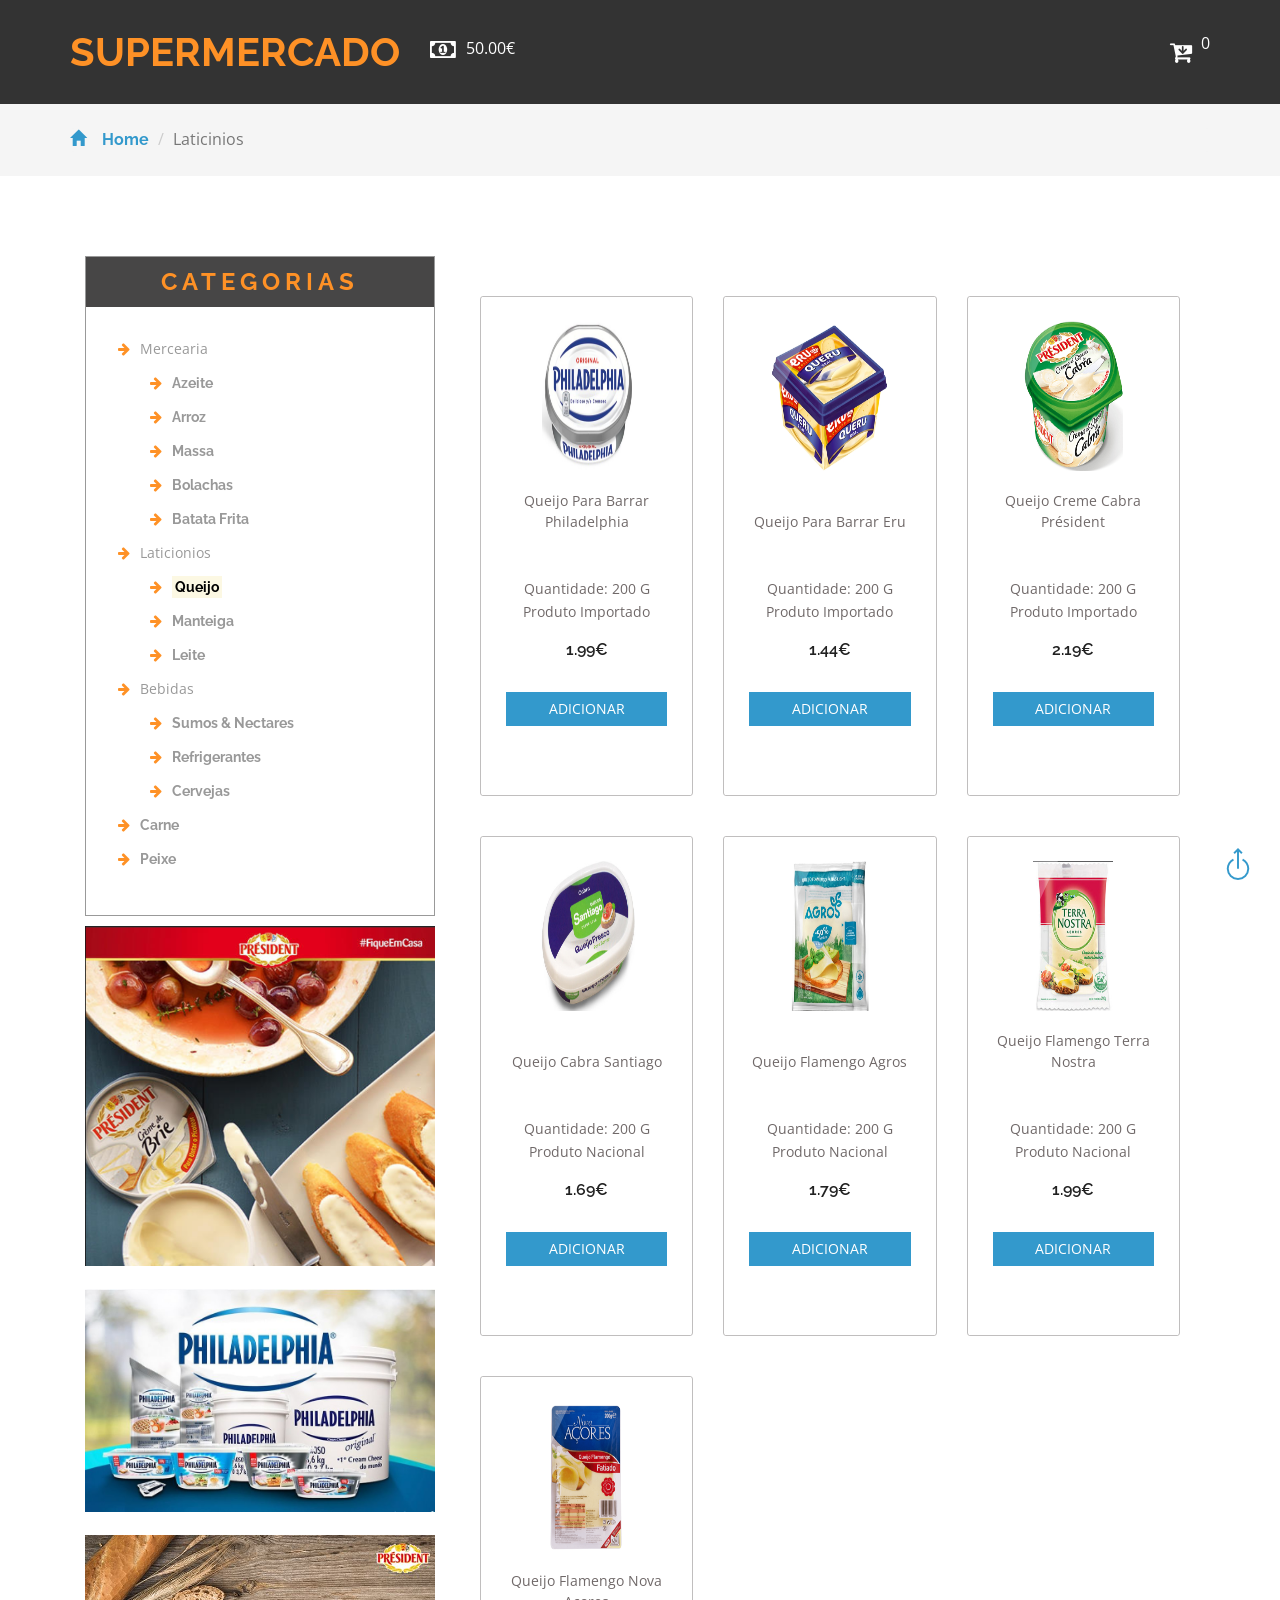
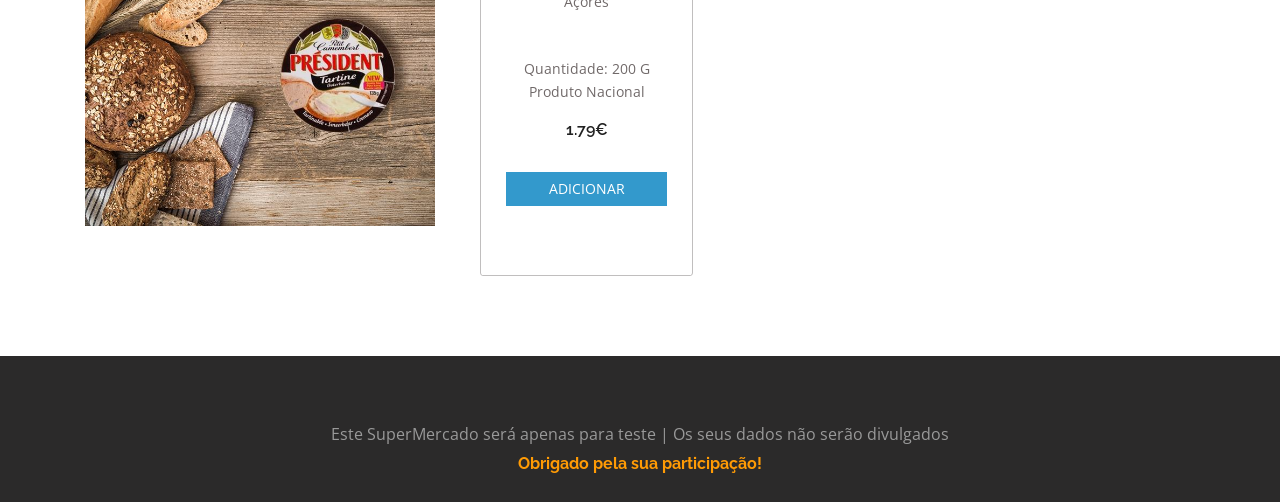
<file: public/Queijo.html>
<!DOCTYPE html>
<html>
<head>
<title>Super Mercado</title>
<!-- for-mobile-apps -->
<meta name="viewport" content="width=device-width, initial-scale=1">
<meta http-equiv="Content-Type" content="text/html; charset=utf-8" />
<meta name="keywords" content="Super Market Responsive web template, Bootstrap Web Templates, Flat Web Templates, Android Compatible web template, 
Smartphone Compatible web template, free webdesigns for Nokia, Samsung, LG, SonyEricsson, Motorola web design" />
<script type="application/x-javascript"> addEventListener("load", function() { setTimeout(hideURLbar, 0); }, false);
		function hideURLbar(){ window.scrollTo(0,1); } </script>
<!-- //for-mobile-apps -->
<link href="css/bootstrap.css" rel="stylesheet" type="text/css" media="all" />
<link href="css/style.css" rel="stylesheet" type="text/css" media="all" />
<!-- font-awesome icons -->
<link href="css/font-awesome.css" rel="stylesheet"> 
<!-- //font-awesome icons -->
<!-- js -->
<script src="js/jquery-1.11.1.min.js"></script>
<!-- //js -->
<link href='//fonts.googleapis.com/css?family=Raleway:400,100,100italic,200,200italic,300,400italic,500,500italic,600,600italic,700,700italic,800,800italic,900,900italic' rel='stylesheet' type='text/css'>
<link href='//fonts.googleapis.com/css?family=Open+Sans:400,300,300italic,400italic,600,600italic,700,700italic,800,800italic' rel='stylesheet' type='text/css'>
<!-- start-smoth-scrolling -->
<script type="text/javascript" src="js/move-top.js"></script>
<script type="text/javascript" src="js/easing.js"></script>
<script type="text/javascript">
	jQuery(document).ready(function($) {
		$(".scroll").click(function(event){		
			event.preventDefault();
			$('html,body').animate({scrollTop:$(this.hash).offset().top},1000);
		});
	});
</script>
<!-- start-smoth-scrolling -->
</head>
	
<body>
<!-- header -->
	<div class="logo_products">
        <div class="container">
            <div class="w3ls_logo_products_left">
                <h1><a href="index.html">SuperMercado</a></h1>
                <i class='fa fa-money' style='font-size:24px;color:white'></i>
                <span>50€</span>
            </div>
        <div class="product_list_header">
			<div class="notice-checkout">
				<i class="fa fa-arrow-right"style='font-size:48px;margin-left: 5px;'></i>
			</div>
                    <form action="#" method="post" class="last"> 
                        <input type="hidden" name="cmd" value="_cart">
                        <input type="hidden" name="display" value="1">
                        <button class="w3view-cart" type="submit" name="submit" value=""><i class="fa fa-cart-arrow-down" aria-hidden="true"></i></button>
                    </form>
                    <span id="number-goodies"></span>
            </div>

            <div class="clearfix"> </div>
        </div>
    </div>
	<div class="item-added">
        <span>Item adicionado com sucesso!</span>
    </div>

<!-- //header -->

<!-- breadcrumbs -->
	<div class="breadcrumbs">
		<div class="container">
			<ol class="breadcrumb breadcrumb1 animated wow slideInLeft" data-wow-delay=".5s">
				<li><a href="index.html"><span class="glyphicon glyphicon-home" aria-hidden="true"></span>Home</a></li>
				<li class="active">Laticinios</li>
			</ol>
		</div>
	</div>
<!-- //breadcrumbs -->
<!--- household -->
	<div class="products">
		<div class="container">
			<div class="col-md-4 products-left">
				<div class="categories">
					<h2>Categorias</h2>
					<ul class="cate">
						<li><i class="fa fa-arrow-right" aria-hidden="true"></i>Mercearia</li>
						<ul>
							<li><a href="azeite.html"><i class="fa fa-arrow-right" aria-hidden="true"></i>Azeite</a></li>
							<li><a href="arroz.html"><i class="fa fa-arrow-right" aria-hidden="true"></i>Arroz</a></li>
							<li><a href="Massa.html"><i class="fa fa-arrow-right" aria-hidden="true"></i>Massa</a></li>
							<li><a href="Bolachas.html"><i class="fa fa-arrow-right" aria-hidden="true"></i>Bolachas</a></li>
							<li><a href="batataFrita.html"><i class="fa fa-arrow-right" aria-hidden="true"></i>Batata Frita</a></li>
						</ul>
						
						<li><i class="fa fa-arrow-right" aria-hidden="true"></i>Laticionios</li>
						<ul>
							<li><a href="Queijo.html"><i class="fa fa-arrow-right" aria-hidden="true"></i><mark>Queijo</mark></li>
							<li><a href="Manteiga.html"><i class="fa fa-arrow-right" aria-hidden="true"></i>Manteiga </a></li>
							<li><a href="Leite.html"><i class="fa fa-arrow-right" aria-hidden="true"></i>Leite</a></li>
						</ul>
						
						<li><i class="fa fa-arrow-right" aria-hidden="true"></i>Bebidas</li>
						<ul>
							<li><a href="Sumos.html"><i class="fa fa-arrow-right" aria-hidden="true"></i>Sumos & Nectares</a></li>
							<li><a href="Refrigerantes.html"><i class="fa fa-arrow-right" aria-hidden="true"></i>Refrigerantes</a></li>
							<li><a href="Cervejas.html"><i class="fa fa-arrow-right" aria-hidden="true"></i>Cervejas</a></li>
						</ul>
						
						
						<li><a href="Carne.html"><i class="fa fa-arrow-right" aria-hidden="true"></i>Carne</a> </li>
						<li><a href="Peixe.html"><i class="fa fa-arrow-right" aria-hidden="true"></i>Peixe</a> </li>
					</ul>
				</div>
				<div class="teste">
					<img src="images/mesquita/president_quijo.png" alt=""  class=""/>
					<br>
					<img src="images/mesquita/philadelphia.jpg" alt=""  class=""/>
					<br>
					<img src="images/mesquita/president_4.jpg" alt=""  class=""/>
				</div>																																												
			</div>
			<div class="col-md-8 products-right">
				
				<div class="agile_top_brands_grids">
					<div class="col-md-4 top_brand_left">
						<div class="hover14 column">
							<div class="agile_top_brand_left_grid">
								<div class="agile_top_brand_left_grid_pos">
									<img src="images/offer.png" alt=" " class="img-responsive">
								</div>
								<div class="agile_top_brand_left_grid1">
									<figure>
										<div class="snipcart-item block">
											<div class="snipcart-thumb">
												<a><img title=" " alt=" " width="90" height="90" src="images/queijo/philadelphia.png"></a>		
												<p>Queijo para barrar Philadelphia</p>
												<p>Quantidade: 200 g</p>
												<p>Produto Importado</p>
												<h4>1.99€</h4>
											</div>
											<div class="snipcart-details top_brand_home_details">
												<form action="#" method="post">
													<fieldset>
														<input type="hidden" name="cmd" value="_cart">
														<input type="hidden" name="add" value="1">
														<input type="hidden" name="business" value=" ">
														<input type="hidden" name="item_name" value="Queijo para barrar Philadelphia">
														<input type="hidden" name="amount" value="1.99">
														<input type="hidden" name="origem" value="Importado">
														<input type="hidden" name="discount_amount" value="0">
														<input type="hidden" name="currency_code" value="EUR">
														<input type="hidden" name="return" value=" ">
														<input type="hidden" name="cancel_return" value=" ">
														<input type="submit" name="submit" value="Adicionar" class="button">
													</fieldset>
												</form>
											</div>
										</div>
									</figure>
								</div>
							</div>
						</div>
					</div>
					<div class="col-md-4 top_brand_left">
						<div class="hover14 column">
							<div class="agile_top_brand_left_grid">
								<div class="agile_top_brand_left_grid_pos">
									<img src="images/offer.png" alt=" " class="img-responsive">
								</div>
								<div class="agile_top_brand_left_grid1">
									<figure>
										<div class="snipcart-item block">
											<div class="snipcart-thumb">
												<a><img title=" " alt=" " width="120" height="120" src="images/queijo/eru.png"></a>
												<p>Queijo para barrar Eru</p>
												<p>Quantidade: 200 g</p>
												<p>Produto Importado</p>
												<h4>1.44€</h4>
											</div>
											<br>
											<div class="snipcart-details top_brand_home_details">
												<form action="#" method="post">
													<fieldset>
														<input type="hidden" name="cmd" value="_cart">
														<input type="hidden" name="add" value="1">
														<input type="hidden" name="business" value=" ">
														<input type="hidden" name="item_name" value="Queijo para barrar ERU">
														<input type="hidden" name="amount" value="1.44">
														<input type="hidden" name="origem" value="Importado">
												
														<input type="hidden" name="discount_amount" value="0">
														<input type="hidden" name="currency_code" value="EUR">
														<input type="hidden" name="return" value=" ">
														<input type="hidden" name="cancel_return" value=" ">
														<input type="submit" name="submit" value="Adicionar" class="button">
													</fieldset>
												</form>
											</div>
										</div>
									</figure>
								</div>
							</div>
						</div>
					</div>
					<div class="col-md-4 top_brand_left">
						<div class="hover14 column">
							<div class="agile_top_brand_left_grid">
								<div class="agile_top_brand_left_grid_pos">
									<img src="images/offer.png" alt=" " class="img-responsive">
								</div>
								<div class="agile_top_brand_left_grid_pos">
									<img src="images/offer.png" alt=" " class="img-responsive">
								</div>
								<div class="agile_top_brand_left_grid1">
									<figure>
										<div class="snipcart-item block">
											<div class="snipcart-thumb">
												<a><img title=" " alt=" " width="100" height="100" src="images/queijo/president.png"></a>		
												<p>Queijo Creme Cabra Président</p>
												<p>Quantidade: 200 g</p>
												<p>Produto Importado</p>
												<h4>2.19€</h4><br>
											</div>
											<br>
											<div class="snipcart-details top_brand_home_details">
												<form action="#" method="post">
													<fieldset>
														<input type="hidden" name="cmd" value="_cart">
														<input type="hidden" name="add" value="1">
														<input type="hidden" name="business" value=" ">
														<input type="hidden" name="item_name" value="Queijo Creme Cabra President">
														<input type="hidden" name="amount" value="2.19">
														<input type="hidden" name="origem" value="Importado">
														<input type="hidden" name="discount_amount" value="0">
														<input type="hidden" name="currency_code" value="EUR">
														<input type="hidden" name="return" value=" ">
														<input type="hidden" name="cancel_return" value=" ">
														<input type="submit" name="submit" value="Adicionar" class="button">
													</fieldset>
												</form>
											</div>
										</div>
									</figure>
								</div>
							</div>
						</div>
					</div>
						<div class="clearfix"> </div>
				</div>
				<div class="agile_top_brands_grids">
					<div class="col-md-4 top_brand_left">
						<div class="hover14 column">
							<div class="agile_top_brand_left_grid">
								<div class="agile_top_brand_left_grid_pos">
									<img src="images/offer.png" alt=" " class="img-responsive">
								</div>
								<div class="agile_top_brand_left_grid1">
									<figure>
										<div class="snipcart-item block">
											<div class="snipcart-thumb">
												<a><img title=" " alt=" " width="100" height="80" src="images/queijo/santiago.png"></a>		
												<p>Queijo Cabra Santiago</p>
												<p>Quantidade: 200 g</p>
												<p>Produto Nacional</p><br>
												<h4>1.69€</h4><br>
											</div>
											<br>
											<div class="snipcart-details top_brand_home_details">
												<form action="#" method="post">
													<fieldset>
														<input type="hidden" name="cmd" value="_cart">
														<input type="hidden" name="add" value="1">
														<input type="hidden" name="business" value=" ">
														<input type="hidden" name="item_name" value="Queijo Creme Cabra Santiago">
														<input type="hidden" name="amount" value="1.69">
														<input type="hidden" name="origem" value="Nacional">
														<input type="hidden" name="discount_amount" value="0">
														<input type="hidden" name="currency_code" value="EUR">
														<input type="hidden" name="return" value=" ">
														<input type="hidden" name="cancel_return" value=" ">
														<input type="submit" name="submit" value="Adicionar" class="button">
													</fieldset>
												</form>
											</div>
										</div>
									</figure>
								</div>
							</div>
						</div>
					</div>
					<div class="col-md-4 top_brand_left">
						<div class="hover14 column">
							<div class="agile_top_brand_left_grid">
								<div class="agile_top_brand_left_grid_pos">
									<img src="images/offer.png" alt=" " class="img-responsive">
								</div>
								<div class="agile_top_brand_left_grid1">
									<figure>
										<div class="snipcart-item block">
											<div class="snipcart-thumb">
												<a><img title=" " alt=" " width="80" height="100" src="images/queijo/agros.png"></a>
												<p>Queijo Flamengo Agros</p>
												<p>Quantidade: 200 g</p>
												<p>Produto Nacional</p>
												<h4>1.79€</h4>
											</div>
											<br>
											<div class="snipcart-details top_brand_home_details">
												<form action="#" method="post">
													<fieldset>
														<input type="hidden" name="cmd" value="_cart">
														<input type="hidden" name="add" value="1">
														<input type="hidden" name="business" value=" ">
														<input type="hidden" name="item_name" value="Queijo Flamengo Agros">
														<input type="hidden" name="amount" value="1.79">
														<input type="hidden" name="origem" value="Nacional">
														<input type="hidden" name="discount_amount" value="0">
														<input type="hidden" name="currency_code" value="EUR">
														<input type="hidden" name="return" value=" ">
														<input type="hidden" name="cancel_return" value=" ">
														<input type="submit" name="submit" value="Adicionar" class="button">
													</fieldset>
												</form>
											</div>
										</div>
									</figure>
								</div>
							</div>
						</div>
					</div>
					<div class="col-md-4 top_brand_left">
						<div class="hover14 column">
							<div class="agile_top_brand_left_grid">
								<div class="agile_top_brand_left_grid_pos">
									<img src="images/offer.png" alt=" " class="img-responsive">
								</div>
								<div class="agile_top_brand_left_grid_pos">
									<img src="images/offer.png" alt=" " class="img-responsive">
								</div>
								<div class="agile_top_brand_left_grid1">
									<figure>
										<div class="snipcart-item block">
											<div class="snipcart-thumb">
												<a><img title=" " alt=" " width="80" height="100" src="images/queijo/terra_nostra.png"></a>		
												<p>Queijo Flamengo Terra Nostra</p>
												<p>Quantidade: 200 g</p>
												<p>Produto Nacional</p>
												<h4>1.99€</h4><br>
											</div>
											<div class="snipcart-details top_brand_home_details">
												<form action="#" method="post">
													<fieldset>
														<input type="hidden" name="cmd" value="_cart">
														<input type="hidden" name="add" value="1">
														<input type="hidden" name="business" value=" ">
														<input type="hidden" name="item_name" value="Queijo Flamengo Terra Nostra">
														<input type="hidden" name="amount" value="1.99">
														<input type="hidden" name="origem" value="Nacional">
														<input type="hidden" name="discount_amount" value="0">
														<input type="hidden" name="currency_code" value="EUR">
														<input type="hidden" name="return" value=" ">
														<input type="hidden" name="cancel_return" value=" ">
														<input type="submit" name="submit" value="Adicionar" class="button">
													</fieldset>
												</form>
											</div>
										</div>
									</figure>
								</div>
							</div>
						</div>
					</div>
						<div class="clearfix"> </div>
				</div>
				<div class="agile_top_brands_grids">
					<div class="col-md-4 top_brand_left">
						<div class="hover14 column">
							<div class="agile_top_brand_left_grid">
								<div class="agile_top_brand_left_grid_pos">
									<img src="images/offer.png" alt=" " class="img-responsive">
								</div>
								<div class="agile_top_brand_left_grid1">
									<figure>
										<div class="snipcart-item block">
											<div class="snipcart-thumb">
												<a><img title=" " alt=" " width="80" height="100" src="images/queijo/nova_acores.png"></a>		
												<p>Queijo Flamengo Nova Açores</p>
												<p>Quantidade: 200 g</p>
												<p>Produto Nacional</p>
												<h4>1.79€</h4>
											</div>
											<br>
											<div class="snipcart-details top_brand_home_details">
												<form action="#" method="post">
													<fieldset>
														<input type="hidden" name="cmd" value="_cart">
														<input type="hidden" name="add" value="1">
														<input type="hidden" name="business" value=" ">
														<input type="hidden" name="item_name" value="Queijo Nova acores">
														<input type="hidden" name="amount" value="1.79">
														<input type="hidden" name="origem" value="Nacional">
												
														<input type="hidden" name="discount_amount" value="0">
														<input type="hidden" name="currency_code" value="USD">
														<input type="hidden" name="return" value=" ">
														<input type="hidden" name="cancel_return" value=" ">
														<input type="submit" name="submit" value="Adicionar" class="button">
													</fieldset>
												</form>
											</div>
										</div>
									</figure>
								</div>
							</div>
						</div>
					</div>
						<div class="clearfix"> </div>
				</div>
				
			</div>

		</div>
	</div>
<div class="footerB">

		
		<div class="footer-copy">
			
			<div class="container">
				<p>Este SuperMercado será apenas para  teste | Os seus dados não serão divulgados <br><a >Obrigado pela sua participação!</a></p>
			</div>
		</div>

	</div>	
<!-- Bootstrap Core JavaScript -->
<script src="js/bootstrap.min.js"></script>
<!-- top-header and slider -->
<!-- here stars scrolling icon -->
	<script type="text/javascript">
		$(document).ready(function() {
			/*
				var defaults = {
				containerID: 'toTop', // fading element id
				containerHoverID: 'toTopHover', // fading element hover id
				scrollSpeed: 1200,
				easingType: 'linear' 
				};
			*/
								
			$().UItoTop({ easingType: 'easeOutQuart' });
								
			});
	</script>
<!-- //here ends scrolling icon -->
<script src="js/minicart.min.js"></script>
<script>
	// Mini Cart
	paypal.minicart.render({
		action: '#'
	});

	if (~window.location.search.indexOf('reset=true')) {
		paypal.minicart.reset();
	}
	flagOnlyOnNational();
</script>
<!-- main slider-banner -->
<script src="js/skdslider.min.js"></script>
<link href="css/skdslider.css" rel="stylesheet">
<script type="text/javascript">
		jQuery(document).ready(function(){
			jQuery('#demo1').skdslider({'delay':5000, 'animationSpeed': 2000,'showNextPrev':true,'showPlayButton':true,'autoSlide':true,'animationType':'fading'});
						
			jQuery('#responsive').change(function(){
			  $('#responsive_wrapper').width(jQuery(this).val());
			});
			
		});
</script>	
<!-- //main slider-banner --> 

</body>
</html>
</file>
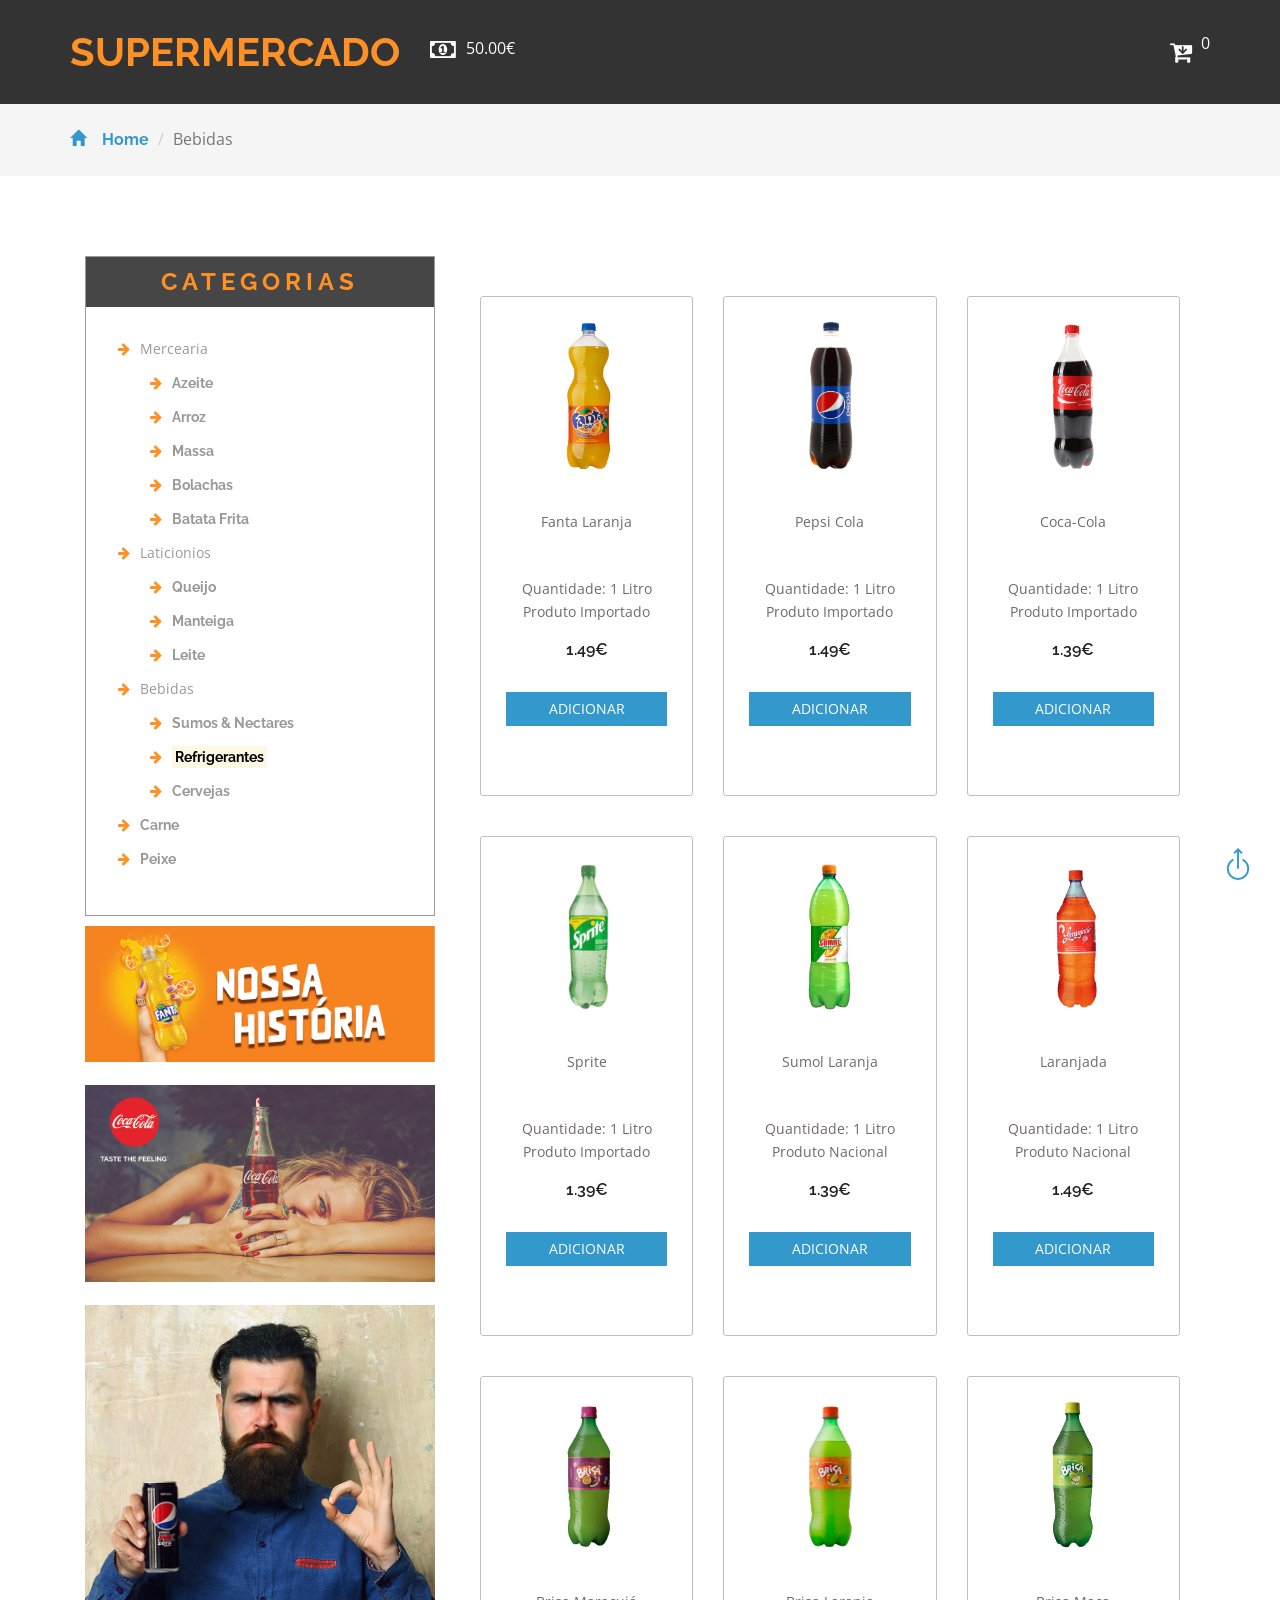
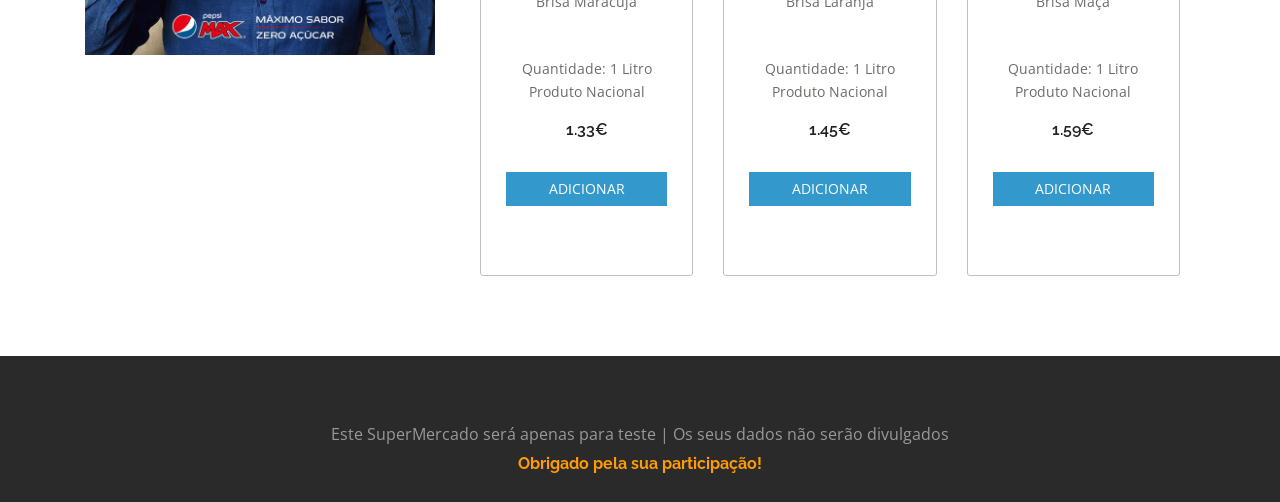
<file: public/Refrigerantes.html>
<!DOCTYPE html>
<html>
<head>
<title>Super Mercado</title>
<!-- for-mobile-apps -->
<meta name="viewport" content="width=device-width, initial-scale=1">
<meta http-equiv="Content-Type" content="text/html; charset=utf-8" />
<meta name="keywords" content="Super Market Responsive web template, Bootstrap Web Templates, Flat Web Templates, Android Compatible web template, 
Smartphone Compatible web template, free webdesigns for Nokia, Samsung, LG, SonyEricsson, Motorola web design" />
<script type="application/x-javascript"> addEventListener("load", function() { setTimeout(hideURLbar, 0); }, false);
		function hideURLbar(){ window.scrollTo(0,1); } </script>
<!-- //for-mobile-apps -->
<link href="css/bootstrap.css" rel="stylesheet" type="text/css" media="all" />
<link href="css/style.css" rel="stylesheet" type="text/css" media="all" />
<!-- font-awesome icons -->
<link href="css/font-awesome.css" rel="stylesheet"> 
<!-- //font-awesome icons -->
<!-- js -->
<script src="js/jquery-1.11.1.min.js"></script>
<!-- //js -->
<link href='//fonts.googleapis.com/css?family=Raleway:400,100,100italic,200,200italic,300,400italic,500,500italic,600,600italic,700,700italic,800,800italic,900,900italic' rel='stylesheet' type='text/css'>
<link href='//fonts.googleapis.com/css?family=Open+Sans:400,300,300italic,400italic,600,600italic,700,700italic,800,800italic' rel='stylesheet' type='text/css'>
<!-- start-smoth-scrolling -->
<script type="text/javascript" src="js/move-top.js"></script>
<script type="text/javascript" src="js/easing.js"></script>
<script type="text/javascript">
	jQuery(document).ready(function($) {
		$(".scroll").click(function(event){		
			event.preventDefault();
			$('html,body').animate({scrollTop:$(this.hash).offset().top},1000);
		});
	});
</script>
<!-- start-smoth-scrolling -->
</head>
	
<body>
<!-- header -->

	<div class="logo_products">
        <div class="container">
            <div class="w3ls_logo_products_left">
                <h1><a href="index.html">SuperMercado</a></h1>
                <i class='fa fa-money' style='font-size:24px;color:white'></i>
                <span>50€</span>
            </div>
        <div class="product_list_header">
			<div class="notice-checkout">
				<i class="fa fa-arrow-right"style='font-size:48px;margin-left: 5px;'></i>
			</div>
                    <form action="#" method="post" class="last"> 
                        <input type="hidden" name="cmd" value="_cart">
                        <input type="hidden" name="display" value="1">
                        <button class="w3view-cart" type="submit" name="submit" value=""><i class="fa fa-cart-arrow-down" aria-hidden="true"></i></button>
                    </form>
                    <span id="number-goodies"></span>
            </div>

            <div class="clearfix"> </div>
        </div>
    </div>
	<div class="item-added">
        <span>Item adicionado com sucesso!</span>
    </div>

<!-- //header -->
<!-- breadcrumbs -->
	<div class="breadcrumbs">
		<div class="container">
			<ol class="breadcrumb breadcrumb1 animated wow slideInLeft" data-wow-delay=".5s">
				<li><a href="index.html"><span class="glyphicon glyphicon-home" aria-hidden="true"></span>Home</a></li>
				<li class="active">Bebidas</li>
			</ol>
		</div>
	</div>
<!-- //breadcrumbs -->
<!--- groceries -->
	<div class="products">
		<div class="container">
			<div class="col-md-4 products-left">
				<div class="categories">
					<h2>Categorias</h2>
					<ul class="cate">
							<li><i class="fa fa-arrow-right" aria-hidden="true"></i>Mercearia</li>
							<ul>
							<li><a href="azeite.html"><i class="fa fa-arrow-right" aria-hidden="true"></i>Azeite</a></li>
								<li><a href="arroz.html"><i class="fa fa-arrow-right" aria-hidden="true"></i>Arroz</a></li>
								<li><a href="Massa.html"><i class="fa fa-arrow-right" aria-hidden="true"></i>Massa</a></li>
								<li><a href="Bolachas.html"><i class="fa fa-arrow-right" aria-hidden="true"></i>Bolachas</a></li>
								<li><a href="batataFrita.html"><i class="fa fa-arrow-right" aria-hidden="true"></i>Batata Frita</a></li>
							</ul>
							<li><i class="fa fa-arrow-right" aria-hidden="true"></i>Laticionios</li>
							<ul>
								<li><a href="Queijo.html"><i class="fa fa-arrow-right" aria-hidden="true"></i>Queijo</a></li>
								<li><a href="Manteiga.html"><i class="fa fa-arrow-right" aria-hidden="true"></i>Manteiga </a></li>
								<li><a href="Leite.html"><i class="fa fa-arrow-right" aria-hidden="true"></i>Leite</a></li>
							</ul>
							
                            <li><i class="fa fa-arrow-right" aria-hidden="true"></i>Bebidas</li>
                                <ul>
                                    <li><a href="Sumos.html"><i class="fa fa-arrow-right" aria-hidden="true"></i>Sumos & Nectares</a></li>
                                    <li><a href="Refrigerantes.html"><i class="fa fa-arrow-right" aria-hidden="true"></i><mark>Refrigerantes</mar></a></li>

                                    <li><a href="Cervejas.html"><i class="fa fa-arrow-right" aria-hidden="true"></i>Cervejas</a></li>
                                </ul>
							<li><a href="Carne.html"><i class="fa fa-arrow-right" aria-hidden="true"></i>Carne</a> </li>
							<li><a href="Peixe.html"><i class="fa fa-arrow-right" aria-hidden="true"></i>Peixe</a> </li>
					</ul>
				</div>
				<div class="teste">
					<img src="images/mesquita/fanta.jpg" alt=""  class=""/>
					<br>																																											
					<img src="images/mesquita/meninaCoca.jpg" alt=""  class=""/>
					<br>																																											
					<img src="images/mesquita/pepsiBarba.jpg" alt=""  class=""/>																																											
				</div>
					
			</div>
			<div class="col-md-8 products-right">
				
				<div class="agile_top_brands_grids">
					<div class="col-md-4 top_brand_left">
						<div class="hover14 column">
							<div class="agile_top_brand_left_grid">
								<div class="agile_top_brand_left_grid_pos">
									<img src="images/offer.png" alt=" " class="img-responsive">
								</div>
								<div class="agile_top_brand_left_grid1">
									<figure>
										<div class="snipcart-item block">
											<div class="snipcart-thumb">
												<a><img title=" " alt=" " width="80" height="150" src="images/refrigerantes/fanta_laranja.png"></a>		
												<p>Fanta Laranja</p>
												<p>Quantidade: 1 litro</p>
												<p>Produto Importado</p>
												<h4>1.49€</h4>
											</div>
											<div class="snipcart-details top_brand_home_details">
												<form action="#" method="post">
													<fieldset>
														<input type="hidden" name="cmd" value="_cart">
														<input type="hidden" name="add" value="1">
														<input type="hidden" name="business" value=" ">
														<input type="hidden" name="item_name" value="Fanta Laranja">
                                                        <input type="hidden" name="amount" value="1.49">
                                                        <input type="hidden" name="origem" value="Importado">
														<input type="hidden" name="discount_amount" value="0">
														<input type="hidden" name="currency_code" value="EUR">
														<input type="hidden" name="return" value=" ">
														<input type="hidden" name="cancel_return" value=" ">
														<input type="submit" name="submit" value="Adicionar" class="button">
													</fieldset>
												</form>
											</div>
										</div>
									</figure>
								</div>
							</div>
						</div>
					</div>
					<div class="col-md-4 top_brand_left">
						<div class="hover14 column">
							<div class="agile_top_brand_left_grid">
								<div class="agile_top_brand_left_grid_pos">
									<img src="images/offer.png" alt=" " class="img-responsive">
								</div>
								<div class="agile_top_brand_left_grid1">
									<figure>
										<div class="snipcart-item block">
											<div class="snipcart-thumb">
												<a><img title=" " alt=" " width="80" height="150" src="images/refrigerantes/pepsi.png"></a>		
												<p>Pepsi cola</p>
												<p>Quantidade: 1 litro</p>
												<p>Produto Importado</p>
												<h4>1.49€</h4>
											</div>
											<div class="snipcart-details top_brand_home_details">
												<form action="#" method="post">
													<fieldset>
														<input type="hidden" name="cmd" value="_cart">
														<input type="hidden" name="add" value="1">
														<input type="hidden" name="business" value=" ">
														<input type="hidden" name="item_name" value="Pepsi Cola">
                                                        <input type="hidden" name="amount" value="1.49">
                                                        <input type="hidden" name="origem" value="Importado">
														<input type="hidden" name="discount_amount" value="0">
														<input type="hidden" name="currency_code" value="EUR">
														<input type="hidden" name="return" value=" ">
														<input type="hidden" name="cancel_return" value=" ">
														<input type="submit" name="submit" value="Adicionar" class="button">
													</fieldset>
												</form>
											</div>
										</div>
									</figure>
								</div>
							</div>
						</div>
					</div>
					<div class="col-md-4 top_brand_left">
						<div class="hover14 column">
							<div class="agile_top_brand_left_grid">
								<div class="agile_top_brand_left_grid_pos">
									<img src="images/offer.png" alt=" " class="img-responsive">
								</div>
								<div class="agile_top_brand_left_grid_pos">
									<img src="images/offer.png" alt=" " class="img-responsive">
								</div>
								<div class="agile_top_brand_left_grid1">
									<figure>
										<div class="snipcart-item block">
											<div class="snipcart-thumb">
												<a><img title=" " alt=" " width="80" height="150" src="images/refrigerantes/cocacola.png"></a>
												<p>Coca-cola</p>
												<p>Quantidade: 1 litro</p>
												<p>Produto Importado</p>
												<h4>1.39€</h4>
											</div>
											<div class="snipcart-details top_brand_home_details">
												<form action="#" method="post">
													<fieldset>
														<input type="hidden" name="cmd" value="_cart">
														<input type="hidden" name="add" value="1">
														<input type="hidden" name="business" value=" ">
														<input type="hidden" name="item_name" value="Coca-cola">
														<input type="hidden" name="amount" value="1.39">
														<input type="hidden" name="origem" value="Importado">
														<input type="hidden" name="discount_amount" value="0">
														<input type="hidden" name="currency_code" value="EUR">
														<input type="hidden" name="return" value=" ">
														<input type="hidden" name="cancel_return" value=" ">
														<input type="submit" name="submit" value="Adicionar" class="button">
													</fieldset>
												</form>
											</div>
										</div>
									</figure>
								</div>
							</div>
						</div>
					</div>
						<div class="clearfix"> </div>
				</div>
				<div class="agile_top_brands_grids">
					<div class="col-md-4 top_brand_left">
						<div class="hover14 column">
							<div class="agile_top_brand_left_grid">
								<div class="agile_top_brand_left_grid_pos">
									<img src="images/offer.png" alt=" " class="img-responsive">
								</div>
								<div class="agile_top_brand_left_grid1">
									<figure>
										<div class="snipcart-item block">
											<div class="snipcart-thumb">
												<a><img title=" " alt=" " width="80" height="150" src="images/refrigerantes/sprite.png"></a>
												<p>Sprite</p>
												<p>Quantidade: 1 litro</p>
												<p>Produto Importado</p>
												<h4>1.39€</h4>
											</div>
											<div class="snipcart-details top_brand_home_details">
												<form action="#" method="post">
													<fieldset>
														<input type="hidden" name="cmd" value="_cart">
														<input type="hidden" name="add" value="1">
														<input type="hidden" name="business" value=" ">
														<input type="hidden" name="item_name" value="Sprite">
                                                        <input type="hidden" name="amount" value="1.39">
                                                        <input type="hidden" name="origem" value="Importado">
														<input type="hidden" name="discount_amount" value="0">
														<input type="hidden" name="currency_code" value="EUR">
														<input type="hidden" name="return" value=" ">
														<input type="hidden" name="cancel_return" value=" ">
														<input type="submit" name="submit" value="Adicionar" class="button">
													</fieldset>
												</form>
											</div>
										</div>
									</figure>
								</div>
							</div>
						</div>
					</div>
					<div class="col-md-4 top_brand_left">
						<div class="hover14 column">
							<div class="agile_top_brand_left_grid">
								<div class="agile_top_brand_left_grid_pos">
									<img src="images/offer.png" alt=" " class="img-responsive">
								</div>
								<div class="agile_top_brand_left_grid1">
									<figure>
										<div class="snipcart-item block">
											<div class="snipcart-thumb">
												<a><img title=" " alt=" " width="60" height="150" src="images/refrigerantes/sumol_laranja.png"></a>		
												<p>Sumol Laranja</p>
												<p>Quantidade: 1 litro</p>
												<p>Produto Nacional</p>
												<h4>1.39€</h4><br>
											</div>
											<div class="snipcart-details top_brand_home_details">
												<form action="#" method="post">
													<fieldset>
														<input type="hidden" name="cmd" value="_cart">
														<input type="hidden" name="add" value="1">
														<input type="hidden" name="business" value=" ">
														<input type="hidden" name="item_name" value="Sumol Laranja">
                                                        <input type="hidden" name="amount" value="1.39">
                                                        <input type="hidden" name="origem" value="Nacional">
														<input type="hidden" name="discount_amount" value="0">
														<input type="hidden" name="currency_code" value="EUR">
														<input type="hidden" name="return" value=" ">
														<input type="hidden" name="cancel_return" value=" ">
														<input type="submit" name="submit" value="Adicionar" class="button">
													</fieldset>
												</form>
											</div>
										</div>
									</figure>
								</div>
							</div>
						</div>
					</div>
					<div class="col-md-4 top_brand_left">
						<div class="hover14 column">
							<div class="agile_top_brand_left_grid">
								<div class="agile_top_brand_left_grid_pos">
									<img src="images/offer.png" alt=" " class="img-responsive">
								</div>
								<div class="agile_top_brand_left_grid_pos">
									<img src="images/offer.png" alt=" " class="img-responsive">
								</div>
								<div class="agile_top_brand_left_grid1">
									<figure>
										<div class="snipcart-item block">
											<div class="snipcart-thumb">
												<a><img title=" " alt=" " width="100" height="150" src="images/refrigerantes/laranjada.png"></a>		
												<p>Laranjada</p>
												<p>Quantidade: 1 litro</p>
												<p>Produto Nacional</p>
												<h4>1.49€</h4><br>
											</div>
											<div class="snipcart-details top_brand_home_details">
												<form action="#" method="post">
													<fieldset>
														<input type="hidden" name="cmd" value="_cart">
														<input type="hidden" name="add" value="1">
														<input type="hidden" name="business" value=" ">
														<input type="hidden" name="item_name" value="Laranjada">
														<input type="hidden" name="amount" value="1.49">
														<input type="hidden" name="origem" value="Nacional">
														<input type="hidden" name="discount_amount" value="0">
														<input type="hidden" name="currency_code" value="EUR">
														<input type="hidden" name="return" value=" ">
														<input type="hidden" name="cancel_return" value=" ">
														<input type="submit" name="submit" value="Adicionar" class="button">
													</fieldset>
												</form>
											</div>
										</div>
									</figure>
								</div>
							</div>
						</div>
					</div>
						<div class="clearfix"> </div>
				</div>
				<div class="agile_top_brands_grids">
					<div class="col-md-4 top_brand_left">
						<div class="hover14 column">
							<div class="agile_top_brand_left_grid">
								<div class="agile_top_brand_left_grid_pos">
									<img src="images/offer.png" alt=" " class="img-responsive">
								</div>
								<div class="agile_top_brand_left_grid1">
									<figure>
										<div class="snipcart-item block">
											<div class="snipcart-thumb">
												<a><img title=" " alt=" " width="80" height="150" src="images/refrigerantes/brisa_maracuja.png"></a>		
												<p>Brisa Maracujá</p>
												<p>Quantidade: 1 litro</p>
												<p>Produto Nacional</p>
												<h4>1.33€</h4>
											</div>
											<div class="snipcart-details top_brand_home_details">
												<form action="#" method="post">
													<fieldset>
														<input type="hidden" name="cmd" value="_cart">
														<input type="hidden" name="add" value="1">
														<input type="hidden" name="business" value=" ">
														<input type="hidden" name="item_name" value="Brisa Maracujá">
														<input type="hidden" name="amount" value="1.33">
														<input type="hidden" name="origem" value="Nacional">
														<input type="hidden" name="discount_amount" value="0">
														<input type="hidden" name="currency_code" value="EUR">
														<input type="hidden" name="return" value=" ">
														<input type="hidden" name="cancel_return" value=" ">
														<input type="submit" name="submit" value="Adicionar" class="button">
													</fieldset>
												</form>
											</div>
										</div>
									</figure>
								</div>
							</div>
						</div>
					</div>
					<div class="col-md-4 top_brand_left">
						<div class="hover14 column">
							<div class="agile_top_brand_left_grid">
								<div class="agile_top_brand_left_grid_pos">
									<img src="images/offer.png" alt=" " class="img-responsive">
								</div>
								<div class="agile_top_brand_left_grid1">
									<figure>
										<div class="snipcart-item block">
											<div class="snipcart-thumb">
												<a><img title=" " alt=" " width="80" height="150" src="images/refrigerantes/brisa_laranja.png"></a>		
												<P>Brisa Laranja</p>
												<p>Quantidade: 1 litro</p>
												<p>Produto Nacional</p>
												<h4>1.45€</h4>
											</div>
											<div class="snipcart-details top_brand_home_details">
												<form action="#" method="post">
													<fieldset>
														<input type="hidden" name="cmd" value="_cart">
														<input type="hidden" name="add" value="1">
														<input type="hidden" name="business" value=" ">
														<input type="hidden" name="item_name" value="Brisa Laranja">
                                                        <input type="hidden" name="amount" value="1.45">
                                                        <input type="hidden" name="origem" value="Nacional">
														<input type="hidden" name="discount_amount" value="0">
														<input type="hidden" name="currency_code" value="EUR">
														<input type="hidden" name="return" value=" ">
														<input type="hidden" name="cancel_return" value=" ">
														<input type="submit" name="submit" value="Adicionar" class="button">
													</fieldset>
												</form>
											</div>
										</div>
									</figure>
								</div>
							</div>
						</div>
					</div>
					<div class="col-md-4 top_brand_left">
						<div class="hover14 column">
							<div class="agile_top_brand_left_grid">
								<div class="agile_top_brand_left_grid_pos">
									<img src="images/offer.png" alt=" " class="img-responsive">
								</div>
								<div class="agile_top_brand_left_grid_pos">
									<img src="images/offer.png" alt=" " class="img-responsive">
								</div>
								<div class="agile_top_brand_left_grid1">
									<figure>
										<div class="snipcart-item block">
											<div class="snipcart-thumb">
												<a><img title=" " alt=" " width="60" height="150" src="images/refrigerantes/brisa_maca.png"></a>
												<p>Brisa Maça</p>
												<p>Quantidade: 1 litro</p>
												<p>Produto Nacional</p>
												<h4>1.59€</h4>
											</div>
											<div class="snipcart-details top_brand_home_details">
												<form action="#" method="post">
													<fieldset>
														<input type="hidden" name="cmd" value="_cart">
														<input type="hidden" name="add" value="1">
														<input type="hidden" name="business" value=" ">
														<input type="hidden" name="item_name" value="Brisa Maça">
                                                        <input type="hidden" name="amount" value="1.59">
                                                        <input type="hidden" name="origem" value="Nacional">
														<input type="hidden" name="discount_amount" value="0">
														<input type="hidden" name="currency_code" value="EUR">
														<input type="hidden" name="return" value=" ">
														<input type="hidden" name="cancel_return" value=" ">
														<input type="submit" name="submit" value="Adicionar" class="button">
													</fieldset>
												</form>
											</div>
										</div>
									</figure>
								</div>
							</div>
						</div>
					</div>
					</div>
					</div>
						<div class="clearfix"> </div>
				</div>
				
			</div>

		</div>
	</div>
<div class="footerB">

		
		<div class="footer-copy">
			<div class="container">
				<p>Este SuperMercado será apenas para  teste | Os seus dados não serão divulgados <br><a >Obrigado pela sua participação!</a></p>
			</div>
		</div>

	</div>	
<!-- Bootstrap Core JavaScript -->
<script src="js/bootstrap.min.js"></script>
<!-- top-header and slider -->
<!-- here stars scrolling icon -->
	<script type="text/javascript">
		$(document).ready(function() {
			/*
				var defaults = {
				containerID: 'toTop', // fading element id
				containerHoverID: 'toTopHover', // fading element hover id
				scrollSpeed: 1200,
				easingType: 'linear' 
				};
			*/
								
			$().UItoTop({ easingType: 'easeOutQuart' });
								
			});
	</script>
<!-- //here ends scrolling icon -->
<script src="js/minicart.min.js"></script>
<script>
	// Mini Cart
	paypal.minicart.render({
		action: '#'
	});

	if (~window.location.search.indexOf('reset=true')) {
		paypal.minicart.reset();
	}
	flagOnlyOnNational();
</script>
<!-- main slider-banner -->
<script src="js/skdslider.min.js"></script>
<link href="css/skdslider.css" rel="stylesheet">
<script type="text/javascript">
		jQuery(document).ready(function(){
			jQuery('#demo1').skdslider({'delay':5000, 'animationSpeed': 2000,'showNextPrev':true,'showPlayButton':true,'autoSlide':true,'animationType':'fading'});
						
			jQuery('#responsive').change(function(){
			  $('#responsive_wrapper').width(jQuery(this).val());
			});
			
		});
</script>	
<!-- //main slider-banner --> 

</body>
</html>
</file>
<file: public/css/style.css>
html, body{
    font-size: 100%;
	font-family: 'Open Sans', sans-serif;
	background:#ffffff;
}
ul li,ol li{
	font-size:14px;
}
p{
	margin:0;
}
h1,h2,h3,h4,h5,h6,a{
	font-family: 'Raleway', sans-serif;
	margin:0;
	font-weight:700;
}
::selection {
    color: rgb(0, 0, 0);
    background: #fe9126;
}

ul,label{
	margin:0;
	padding:0;
}
body a:hover{
	text-decoration:none;
}
/*-- header --*/
span.glyphicon.glyphicon-shopping-cart.my-cart-icon.my-cart-icon-affix {
	position: relative !important;
}
.btn-danger {
    color: #fff;
    background-color: #3399cc;
    border-color: #3399cc;
}
.modal-dialog {
    width: 850px;
	margin:75px auto 30px;
}

.snipcart-thumb {
    height: 80%;
}

.snipcart-thumb p{
    position: absolute;
    bottom: 50%;
    left: 0;
    right: 0;
    margin-left: auto;
    margin-right: auto
}

.snipcart-thumb p + p{
    position: absolute;
    bottom: 35%;
    left: 0;
    right: 0;
    margin-left: auto;
    margin-right: auto
}

.snipcart-thumb p + p + p{
    position: absolute;
    bottom: 30%;
    left: 0;
    right: 0;
    margin-left: auto;
    margin-right: auto
}

.snipcart-thumb h4{
    position: absolute;
    bottom: 25%;
    left: 0;
    right: 0;
    margin-left: auto;
    margin-right: auto
}

.snipcart-thumb a {
    display: block;
    text-align: center;
}
.snipcart-thumb img {
    height:150px
}
.my-cart-icon-affix i {
    background: #fe9126 !important;
}
.agile_top_brand_left_grid {
    position: relative;
    display: block;
    height: 100%;
}
i.badge.badge-notify.my-cart-badge {
    font-style: normal;
    background: #3399cc;
    font-size: 14px;
    position: absolute;
    top: -10px;
    right:-22px;
}
.product_list_header span {
    font-size: 1em;
    color: #fff;
	top: 1em;
}
input[type="submit"],#PPMiniCart .minicart-submit,.w3ls_vegetables ul li a,input[type="reset"],.agileinfo_mail_grid_left ul li a,.events_bottom_left2 ul li a,.w3ls_service_grids1_right a,ul.agileits_social_icons li a,.w3l_banner_nav_right_banner_pet a,.w3ls_w3l_banner_nav_right_grid_head_grid ul li a,.products-breadcrumb ul li a,.w3_footer_grid ul li a,.w3l_fresh_vegetables_grid ul li a,.wthree_footer_copy p a,.agile_top_brand_left_grid1 .button,.w3ls_logo_products_left1 ul.special_items li a,.w3ls_logo_products_left1 ul.phone_email li a{
	transition: .5s ease-in;
	-webkit-transition: .5s ease-in;
	-moz-transition: .5s ease-in;
	-o-transition: .5s ease-in;
	-ms-transition: .5s ease-in;
}
.agileits_header {
    background: #333333;
    padding: 12px 0;
}
.w3l_offers {
    float: left;
    padding: 9px 0;
	width: 47%;
}
.w3l_offers p {
    font-size: 15px;
    color: #fff;
}
.w3l_offers p a {
    color: #fe9126;
    text-decoration: none;
}
.w3l_search {
    float: right;
    width: 25.33%;
    margin: 0em 0 0em 0em;
}
.w3l_search input[type="search"] {
    width: 83%;
    padding:10px;
    font-size: 14px;
    color: #999;
    outline: none;
    border: 1px solid #cccccc;
    background: none;
    -webkit-appearance: none;
    transition: 0.5s all;
    -webkit-transition: 0.5s all;
    -moz-transition: 0.5s all;
}
i.fa.fa-angle-right {
    font-size: 15px;
    margin-right: 5px;
}
.teste{
    display: flex;
    flex-flow: column;
    margin-top: 10px;
}

.teste img {
    width: 100%;
}

.imgComprida{
    display:flex;

}

.imgComprida img {
    height: 350px;
    width: 350px;
}

.teste1{
    display:flex;

}

.teste1 img {
    width: 100%;
}

i.fa.fa-phone {
    margin-right: 10px;
    font-size: 20px;
}
button.btn.btn-default.search {
    background: #fe9126;
    padding: 11px 12px 11px;
    float: right;
    outline: none;
    border: none;
}
button.btn.btn-default.search:hover {
    background:#333;
	
}
.agile-login {
    float: left;
    width: 40%;
    text-align: center;
    padding: 9px 0;
}
.agile-login ul li {
    display: inline-block;
    padding: 0em 1em;
}
.agile-login ul li a {
    font-size: 1em;
    text-transform: capitalize;
    color: #fff;
    text-decoration: none;
}
.w3l_search input[type="search"] {
	margin-top:0px;
}
.w3l_search i.fa.fa-search {
    font-size: 17px;
	color:#fff;
}
button.w3l_search {
    border: none;
    position: absolute;
    top: 4px;
    right: 11px;
    width: 47px;
    height: 43px;
    outline: none;
    box-shadow: none;
    background:#00e58b;
    padding: 0;
    border-radius: inherit;
    -webkit-appearance: none;
    -webkit-transition: .5s all;
    -moz-transition: .5s all;
    transition: .5s all;
}
.btn-default:hover {
    background-color:#000;
    border:none;
}
.cart-wthree .fa {
    font-size: 34px;
    margin-top: 7px;
}
button.w3view-cart {
    background: transparent;
    border: none;
}
button.w3view-cart:focus{
	outline:none;
}
.logo_products {
    z-index: 999;
    position: -webkit-sticky; /* Safari */
    position: sticky;
    top: -1rem;
    padding: 2em 0;
    background: #333333;
}
.w3ls_logo_products_left {
    float: left;
    text-align: center;
    width: 33.33%;
}
.w3ls_logo_products_left h1 a{
	font-size: 40px;
    color: #fe9126;
    text-decoration: none;
    text-transform: uppercase;
    display: block;
    line-height: 1;
}
.w3ls_logo_products_left1 {
    float: left;
    margin-top: 0.6em;
    width: 33.33%;
}
.w3ls_logo_products_left1 ul.phone_email li{
	display:inline-block;
	color:#212121;
}
/*-- //header --*/
.navbar-default .navbar-nav > li > a {
    color: #fff;
    font-size: 16px;
    font-weight: 500;
}
.logo-nav-left1 ul li.active a.act{
	color:#fff !important;
}
.multi-column-dropdown li a {
    color: #999 !important;
}
.navbar-default .navbar-nav > .active > a, .navbar-default .navbar-nav > .active > a:hover, .navbar-default .navbar-nav > .active > a:focus {
    background-color: transparent;
	 color: #fff !important;
}
.navbar-default .navbar-collapse, .navbar-default .navbar-form {
    border: none;
}
.navbar {
    position: relative;
    min-height: 50px;
    margin-bottom: 10px;
    border: 1px solid transparent;
}
.nav .open > a, .nav .open > a:hover, .nav .open > a:focus {
    color: #fff;
}
.navbar-default {
    background: none;
    border: none;
}
.navbar-collapse {
    padding: 0;
}
ul.multi-column-dropdown h6 {
    font-size: 20px;
    color:#fe9126;
    margin: 0 0 0em;
    padding-bottom: 1em;
    border-bottom: 1px solid #E4E4E4;
    text-transform: capitalize;
}
.multi-column-dropdown li {
    list-style-type: none;
    margin: 14px 0;
}
.multi-column-dropdown li a {
    display: block;
    clear: both;
    line-height: 1.428571429;
    color: #999 !important;
    white-space: normal;
	font-weight:500 !important;
}
.dropdown-menu.columns-3 {
    min-width: 190px;
    padding: 20px 30px;
}
.nav .open > a, .nav .open > a:hover, .nav .open > a:focus {
    background: none;
    border: none;
}
.navbar-default .navbar-nav > .open > a, .navbar-default .navbar-nav > .open > a:hover, .navbar-default .navbar-nav > .open > a:focus {
    background-color: transparent;
}
.nav > li > a:hover, .nav > li > a:focus {
    background: none;
	color:#fff !important;
}
.navbar-default .navbar-nav > .open > a, .navbar-default .navbar-nav > .open > a:hover, .navbar-default .navbar-nav > .open > a:focus {
    color: #fff;
}
.multi-gd-img img {
    width: 100%;
}
.navigation-agileits {
    background: #fe9126;
}
.navbar-nav > li {
    float: left;
    margin-left: 17px;
}
.navbar-nav > li:nth-child(1) {
    margin-left: 0px;
}
/*-- banner --*/
.navbar-collapse {
    padding: 0;
    box-shadow: none;
}
.navbar {
    margin-bottom: 0;
    border: none;
}
/*-- cart --*/
/*-- cart-box --*/ 
.w3view-cart {
    background: #3399cc;
    border: none;
	-webkit-border-radius: 50%;
	-moz-border-radius: 50%;
	-o-border-radius: 50%;
	-ms-border-radius: 50%;
    border-radius: 50%;
    width: 40px;
    height: 40px;
    text-align: center;
    outline: none;
}
.w3view-cart i.fa {
    font-size: 24px;
    color: #ffffff;
    vertical-align: middle;
}
/*-- //cart-box --*/
/*-- top-brands --*/
.tag {
    position: absolute;
    top: -1%;
    right: 10%;
}
.top-brands h2,.newproducts-w3agile h3,.login h2,.register h2,.faq-w3agile h3,.brands h3{
	text-align:center;
	color:#212121;
	padding-bottom:.5em;
	position:relative;
	font-size: 2.5em;
	text-transform: uppercase;
}
.top-brands h2:after,.newproducts-w3agile h3:after,.login h2:after,.register h2:after,.faq-w3agile h3:after,.brands h3:after{
	content: '';
    background: #3399cc;
    height: 2px;
    width: 15%;
    position: absolute;
    bottom: 0%;
    left: 43%;
}
.agile_top_brand_left_grid{
	background: #FFFFFF;
    padding: .5em;
    position: absolute;
   
}

.snipcart-item{
    padding-bottom: 20px;
    height: 100%;
}
.top_brand_right{
    padding: .5em;
    position:absolute;
    top:0%;
    right:0%;
    
}
.agile_top_brand_left_grid_pos{
	position:absolute;
	top:0%;
	right:0%;
}
.agile_top_brand_left_grid1{
    padding:1em;
    height: 100%;
}
.agile_top_brand_left_grid1 figure {
    height: 100%;
}

.agile_top_brand_left_grid1 img{
	margin:0 auto;
}
.top-brands{
    /*background: #f5f5f5;*/
	padding: 0 0 3em 0;
}
.top-brands .container{
    width: 100% !important; 
}
.agile_top_brand_left_grid1 p{
	color:#706969;
	margin:1.5em 0 1em;
	line-height:1.5em;
	text-transform:capitalize;
	font-size:14px;
	text-align: center;
}
.agile_top_brand_left_grid1 h4,.agileinfo_single_right_snipcart h4{
	font-weight:600;
	font-size:1em;
	color:#212121;
	text-align: center;
}
.agile_top_brand_left_grid1 h4 span,.agileinfo_single_right_snipcart h4 span{
	font-weight:300;
	text-decoration:line-through;
	padding-left:1em;
}
/*-- cart --*/
.product_list_header {
    float: right;
}
.snipcart-details {
    text-align: center;
	margin: 1.5em auto 1em;
    width:77%;
}
.btn-danger.my-cart-btn:focus {
    outline: none;
}
.snipcart-details input.button {
    font-size: 14px;
    color: #fff;
    background: #3399cc;
    text-decoration: none;
    position: relative;
    border: none;
    border-radius: 0;
    width: 100%;
    text-transform: uppercase;
    padding: .5em 0;
    outline: none;
    position: absolute; 
    left: 0; 
    right: 0;
    bottom: 10%; 
    margin-left: auto; 
    margin-right: auto; 
}
.agile_top_brand_left_grid:hover .snipcart-details input.button,.snipcart-details input.button:hover{
    background: #fe9126;
}
.product_list_header input.button {
    color: #fff;
    font-size: 14px;
    outline: none;
    text-transform: capitalize;
    padding: .5em 2.5em .5em 1em;
    border: 1px solid #fe9126;
    margin: .35em 0 0;
    background: url(../images/cart.png) no-repeat 116px 9px;
}
#PPMiniCart form {
    width: 590px !important;
	padding: 10px 20px 40px !important;
	max-height:450px !important;
}
#PPMiniCart ul {
    width: 548px !important;
}
#PPMiniCart .minicart-item a {
    color: #212121 !important;
    font-size: 1em;
    display: block;
    margin-bottom: .5em;
    text-transform: capitalize;
}
#PPMiniCart .minicart-item {
    min-height:60px !important;
}
#PPMiniCart .minicart-attributes li {
    color: #999;
}
#PPMiniCart .minicart-remove {
    background: #3399cc !important;
    border: 1px solid #3399cc !important;
	opacity: 1 !important;
	outline:none;
}
#PPMiniCart .minicart-submit {
    display: none;
}
#PPMiniCart .minicart-submit:hover{
	background:#fe9126 !important;
	border-color: #5b951a !important;
}
#PPMiniCart .minicart-subtotal {
    padding-left: 25px !important;
	bottom: -17px !important;
}
#PPMiniCart {
    left: 44% !important;
}
.minicart-showing #PPMiniCart form{
    overflow-x: hidden;
    overflow-y: auto;
}
#PPMiniCart .minicart-footer {
    position: relative;
	width: 80%;
}
/*-- //cart --*/
.column div.agile_top_brand_left_grid {
	position: relative;
    margin:0;
    
}


.agile_top_brand_left_grid figure {
	margin: 0;
	padding: 0;
	background:transparent;
	overflow: hidden;
	z-index: 0;
}
/* Shine */
.hover14 figure {
	position: relative;
}
.hover14 figure::before {
	position: absolute;
	top: 0;
	left: -75%;
	z-index: 2;
	display: block;
	content: '';
	width: 50%;
	height: 100%;
	background: -webkit-linear-gradient(left, rgba(255,255,255,0) 0%, rgba(255,255,255,.3) 100%);
	background: linear-gradient(to right, rgba(255,255,255,0) 0%, rgba(255,255,255,.3) 100%);
	-webkit-transform: skewX(-25deg);
	transform: skewX(-25deg);
}
.hover14 figure:hover::before,.top_brand_left:hover .hover14 figure::before{
	-webkit-animation: shine .75s;
	animation: shine .75s;
}
@-webkit-keyframes shine {
	100% {
		left: 125%;
	}
}
@keyframes shine {
	100% {
		left: 125%;
	}
}
/*-- //top-brands --*/
div#myTabContent {
    padding: 40px 10px;
}
.nav-tabs > li {
    width: 100%;
}
.nav-tabs>li>a {
	margin: 0 0px;
	padding: 10px 53px;
	line-height: 1.42857143;
	font-size: 20px;
	text-align:center;
	text-transform:uppercase;
	font-weight: 600;
	border: 0px solid transparent;
	border-radius: 0px 0px 0 0;
	color: #016773;
}
.nav-tabs>li>a:hover, .nav>li>a:focus {
	text-decoration: none;
	background: #fe9126;
	color: #FFF;
	border:  0px solid transparent;
}
.nav-tabs>li.active>a, .nav-tabs>li.active>a:hover, .nav-tabs>li.active>a:focus {
    color: #FFF;
    background: #fe9126;
    border:  0px solid transparent;
    min-width: max-content;
}
.nav-tabs {
    border-bottom: 1px solid #fff;
    
}
.grid_3.grid_5 {
    margin-top: 5em;
	border: 1px solid #BEBEBE;
}
.grid_3.grid_5 h5 {
    font-size: 20px;
    color: #000;
    margin-bottom: 16px;
}
p.w3l-ad {
    font-size: 14px;
    color: #777;
    width: 42%;
    line-height: 28px;
}
.agile_top_brands_grids {
    margin-top: 40px;
}
.hover14.column {
    padding-left: 1px;
    padding-right: 1px;
    border-radius: 3px;
    border: 1px solid #c0bebe;
    height: 500px;
}
.stars {
    text-align: center;
    margin-bottom: 13px;
}
i.blue-star {
    color: #3399cc;
}
i.gray-star {
    color: #808080;
}
/*-- to-top --*/
#toTop {
	display: none;
	text-decoration: none;
	position: fixed;
	bottom: 20px;
	right: 2%;
	overflow: hidden;
	z-index: 999; 
	width: 32px;
	height: 32px;
	border: none;
	text-indent: 100%;
	background: url(../images/arrow.png) no-repeat 0px 0px;
}
#toTopHover {
	width: 32px;
	height: 32px;
	display: block;
	overflow: hidden;
	float: right;
	opacity: 0;
	-moz-opacity: 0;
	filter: alpha(opacity=0);
}
/*-- //to-top --*/
.ban-bottom-w3l {
    padding: 5em 0;
}
.ban-bottom1 {
    float: left;
    width: 48%;
	margin-right:2%
}
.ban-bottom2 {
    float: left;
    width: 48%;
	margin-left:2%
}
.ban-img {
    margin-top: 2.1em;
}
.ban-top{
	position: relative;
    overflow: hidden;
}
.ban-top img {
	-moz-transition: all 1s;
    -o-transition: all 1s;
    -webkit-transition: all 1s;
    transition: all 1s;
    width: 100%;
}
.ban-top:hover img {
	-moz-transform: scale3d(1.1, 1.1, 1);
    -o-transform: scale3d(1.1, 1.1, 1);
    -ms-transform: scale3d(1.1, 1.1, 1);
    -webkit-transform: scale3d(1.1, 1.1, 1);
    transform: scale3d(1.1, 1.1, 1);
}
.ban-text {
    position: absolute;
    top: 50%;
    left: 25%;
    background: rgb(254, 145, 38);
    padding: 10px 30px;
}
.ban-text1 {
    position: absolute;
    top: 40%;
    left: 25%;
    background: rgb(254, 145, 38);
    padding: 10px 30px;
}
.ban-text h4 {
    font-size: 22px;
    color: #fff;
}
.ban-text1 h4 {
    font-size: 22px;
    color: #fff;
}
.ban-text2 h4 {
    font-size: 1.5em;
    color: #fff;
}
.ban-text2 span{
    display:block;
	line-height:1.5em;
}
/* Sweep To Top */
.hvr-sweep-to-top {
  display: inline-block;
  vertical-align: middle;
  -webkit-transform: translateZ(0);
  transform: translateZ(0);
  box-shadow: 0 0 1px rgba(0, 0, 0, 0);
  -webkit-backface-visibility: hidden;
  backface-visibility: hidden;
  -moz-osx-font-smoothing: grayscale;
  position: relative;
  -webkit-transition-property: color;
  transition-property: color;
  -webkit-transition-duration: 0.3s;
  transition-duration: 0.3s;
}
.hvr-sweep-to-top:before {
  content: "";
  position: absolute;
  z-index: -1;
  top: 0;
  left: 0;
  right: 0;
  bottom: 0;
  background: #F19E1F;
    border-radius: 50%;
	-webkit-border-radius: 60%;
	-moz-border-radius: 60%;
	-o-border-radius: 60%;
	-ms-border-radius: 60%;
  -webkit-transform: scaleY(0);
  transform: scaleY(0);
  -webkit-transform-origin: 50% 100%;
  transform-origin: 50% 100%;
  -webkit-transition-property: transform;
  transition-property: transform;
  -webkit-transition-duration: 0.3s;
  transition-duration: 0.3s;
  -webkit-transition-timing-function: ease-out;
  transition-timing-function: ease-out;
}
.hvr-sweep-to-top:hover, .hvr-sweep-to-top:focus, .hvr-sweep-to-top:active {
  color: white;
}
.hvr-sweep-to-top:hover:before, .hvr-sweep-to-top:focus:before, .hvr-sweep-to-top:active:before,.services-grid:hover .hvr-sweep-to-top:before{
  -webkit-transform: scaleY(1);
  transform: scaleY(1);
}
.ban-text2 {
    position: absolute;
    top: 14%;
    left: 45%;
    background: #3399cc;
    padding: 1.5em;
    border-radius: 60px;
    text-align: center;
	width: 18%;
}
/*--causel--*/
.carousel-indicators {
    position: absolute;
    bottom: -45px;
    left: 48%;
    z-index: 15;
	width: auto;
    padding-left: 0;
    margin: 0;
    text-align: center;
    list-style: none;
}


.carousel-indicators li {
    display: inline-block;
    width: 12px;
    height: 12px;
    margin:0 6px;
    text-indent: -999px;
    cursor: pointer;
    background-color: #029241;
    border: none;
    border-radius: 10px;
}
.carousel-indicators .active {
    background-color: #FAB005;
    margin: 0 6px;
}
/*-- footer --*/
.footer {
    padding: 5em 0 2em;
    background: #2b2a2a;
}

.footerB{
    padding: 0;
    background: #2b2a2a;
}

.footerB .footer-copy p{
	margin:4em 0 0;
	text-align:center;
	color:#999;
    line-height:1.8em;
    margin-bottom: 1.5rem;
}
.footerB .footer-copy p a{
	color:#ff9b05;
    text-decoration:none;
    text-align: center;
    margin-bottom:-10em;
}
.footerB .footer-copy p a:hover{
	color:#999;
}


.w3_footer_grid p{
	color:#afafaf;
	line-height:1.8em;
	margin-bottom:2em;
}
.w3_footer_grid ul li {
    list-style-type: none;
    margin-bottom: 1em;
    color: #afafaf;
    font-size: 14px;
}
.w3_footer_grid ul.address li i {
    color:#fe9126;
    border: 1px solid #fe9126;
    padding: .5em;
    margin-right: 1em;
}
.w3_footer_grid ul.address li span {
    display: block;
    margin-left: 3em;
}
.w3_footer_grid ul li a {
    color: #afafaf;
    text-decoration: none;
}
.w3_footer_grid ul li a:hover {
	color:#fe9126;
}
.w3_footer_grid h4{
	margin:2em 0 1em;
	font-size:1.2em;
	color:#ff9b05;
}
i.fa.fa-arrow-right {
    color: #fe9126;
    margin-right: 10px;
}
i.fa.fa-arrow-right .escolha strong{
    color: #fe9126;
}

.footer-copy1{
	position:relative;
	padding: 2em 0 0;
    border-bottom: 1px solid #F4F4F4;
}
.footer-copy-pos{
	position: absolute;
    right: 14%;
    bottom: -75%;
    width: 50px;
    height: 50px;
    border: 3px solid rgba(254, 155, 5, 0.69);
    border-radius: 25px;
    -webkit-border-radius: 25px;
    -moz-border-radius: 25px;
    -o-border-radius: 25px;
    -ms-border-radius: 25px;
    box-shadow: 0px 0px 15px rgba(255, 155, 5, 0.49);
}
.footer-copy p{
	margin:4em 0 0;
	text-align:center;
	color:#999;
	line-height:1.8em;
}
.footer-copy p a{
	color:#ff9b05;
	text-decoration:none;
}
.footer-copy p a:hover{
	color:#999;
}
.w3layouts-foot ul li{
	display:inline-block;
}
.w3layouts-foot ul li a {
    width: 32px;
    height: 32px;
    color: #fff;
    border: 1px solid #fff;
    text-align: center;
    display: inline-block;
    font-size: 18px;
    line-height: 32px;
    border-radius: 50%;
}
a.w3_agile_facebook:hover{
	background:#3b5998;
	 border: 1px solid #3b5998;
}
a.agile_twitter:hover{
	background:#1da1f2;
	 border: 1px solid #1da1f2;
}
a.w3_agile_dribble:hover{
	background:#ea4c89;
	border: 1px solid #ea4c89;
}
a.w3_agile_vimeo:hover{
	background:#1ab7ea;
	border: 1px solid #1ab7ea;
}
.w3layouts-foot {
    float: left;
}
.payment-w3ls {
    float: right;
}
.footer-botm {
    background: #393737;
    padding: 16px 0;
}
/*-- //footer --*/
.newproducts-w3agile {
    padding: 5em 0;
    background: #f5f5f5;
}
.breadcrumb1 li span {
    left: 0em;
    padding-right: 1em;
    color: #3399cc;
}


.breadcrumbs {

    padding: 1.5em 0;
    background: #f5f5f5;
}
.breadcrumb {
    margin-bottom: 0 !important;
	padding: 0 !important;
}
.breadcrumb1 li {
    font-size: 1em;
    color: #999;
}
.breadcrumb1 li a {
    color: #3399cc;
    text-decoration: none;
}
/*-- login --*/
.login-form-grids{
	width: 45%;
    padding: 3em;
	background:#F7F7F9;
	margin:3em auto 0;
}
.login-form-grids input[type="text"],.login-form-grids input[type="number"],.login-form-grids input[type="text"]{
	outline: none;
    border: 1px solid #DBDBDB;
    padding: 10px 10px 10px 10px;
    font-size: 14px;
    color: #999;
    display: block;
    width: 100%;
}
.login-form-grids select{
    outline: none;
    border: 1px solid #DBDBDB;
    padding: 10px 10px 10px 10px;
    font-size: 14px;
    color: #999;
    display: block;
    width: 100%;

}

.login-form-grids input[type="password"]{
	margin:1em 0 0;
}
.forgot {
    margin: 1.5em 0 0;
}
.login-form-grids input[type="submit"]{
	outline: none;
    border: none;
    padding: 10px 0;
    font-size: 1em;
    color: #fff;
    display: block;
    width: 100%;
    background:#3399cc;
    margin: 1.5em 0 0;
}
.login-form-grids input[type="submit"]:hover{
	background:#fe9126;
}
.login-form-grids ::-webkit-input-placeholder{
	color:#999;
}
.forgot a{
	color:#212121;
	font-size:14px;
	text-decoration:none;
}
.forgot a:hover{
	color:#d8703f;
}
.login h4{
	margin: 2em 0 0.5em;
    font-size: 1.5em;
    color: #212121;
    text-align: center;
    text-transform: uppercase;
}
.login p{
	font-size:14px;
	color:#999;
	line-height:1.8em;
	margin:0;
	text-align:center;
}
.login p a{
	color:#fe9126;
	text-decoration:none;
	font-size: 1.2em;
	padding: 0 .5em;
}
.login p a:hover{
	color:#212121;
}
.login p a span{
	top: 0.1em;
    font-size: .7em;
    left: 0.3em;
}
.login {
    padding: 5em 0;
}
/*-- //login --*/
/*-- register --*/
.register {
    padding: 5em 0;
}
.login-form-grids h5,.login-form-grids h6{
	font-size:1em;
	color:#212121;
	text-transform:uppercase;
	margin:0 0 2em;
}
.login-form-grids input[type="text"]{
	background:url(../images/img-sp.png) no-repeat 5px -259px #fff;
}
.login-form-grids input[type="text"]:nth-child(2){
	background:url(../images/img-sp.png) no-repeat 0px -298px #fff;
	margin:1em 0;
}
.register-check-box label{
	font-size:14px;
	font-weight:500;
	color:#999;
	margin: 1.5em 0 0 0em;
}
.checkbox {
    position: relative;
	padding-left: 38px !important;
    cursor: pointer;
}
.checkbox i {
    position: absolute;
    bottom: -2px;
    left: 0;
    display: block;
    width: 25px;
    height: 25px;
    outline: none;
    border: 2px solid #EDEDED;
    background: #FFF;
}
.checkbox input + i:after,.radio input + i:after {
    position: absolute;
    opacity: 0;
    transition: opacity 0.1s;
    -o-transition: opacity 0.1s;
    -ms-transition: opacity 0.1s;
    -moz-transition: opacity 0.1s;
    -webkit-transition: opacity 0.1s;
}
.checkbox input:checked + i:after,.radio input:checked + i:after{
    opacity: 1;
}
.checkbox input,.radio input {
    position: absolute;
    left: -9999px;
}
.checkbox input + i:after {
    content: '';
    background: url("../images/check.png") no-repeat 1px 2px;
    top: 0px;
    left: 2px;
    width: 16px;
    height: 16px;
    font: normal 12px/16px FontAwesome;
    text-align: center;
}
.login-form-grids h6{
	margin:3em 0 2em !important;
}
.login-form-grids input[type="password"]:nth-child(3) {
    margin:1em 0;
}
.register-home{
	margin:2em 0 0;
	text-align:center;
}
.register-home a{
	padding: 8px 45px;
    background: #9F9F9F;
	color:#fff;
	font-size:1em;
	text-decoration:none;
}
.register-home a:hover{
	background:#fe9126;
}
/*-- //register --*/
/*-- checkout --*/
.checkout h2{
	font-size:1em;
	color:#212121;
	text-transform:uppercase;
	margin:0 0 3em;
}
.checkout h2 span{
	color:#3399cc;
}
table.timetable_sub {
	width:100%;
	margin:0 auto;
}
.timetable_sub thead {
    background: #004284;
}
.timetable_sub th {
    background: #fe9126;
    color: #fff !important;
    text-transform: capitalize;
    font-size: 13px;
    border-right: 1px solid #fe9126;
}
.timetable_sub th, .timetable_sub td {
    text-align: center;
    padding: 7px;
    font-size: 14px;
    color: #212121;
}
.timetable_sub td {
	border:1px solid #CDCDCD;
}
td.invert-image a img {
    width:30%;
    margin: 0 auto;
}
.rem{
	position:relative;
}
.close1,.close2,.close3 {
    background: url('../images/close_1.png') no-repeat 0px 0px;
    cursor: pointer;
    width: 28px;
    height: 28px;
    position: absolute;
    right: 15px;
    top: -13px;
    -webkit-transition: color 0.2s ease-in-out;
    -moz-transition: color 0.2s ease-in-out;
    -o-transition: color 0.2s ease-in-out;
    transition: color 0.2s ease-in-out;
}
/*-- quantity-starts --*/
 .value-minus,
.value-plus{
    height: 40px;
    line-height: 24px;
    width: 40px;
    margin-right: 3px;
    display: inline-block;
    cursor: pointer;
    position: relative;
    font-size: 18px;
    color: #fff;
    text-align: center;
    -webkit-user-select: none;
    -moz-user-select: none;
	border:1px solid #b2b2b2;
	    vertical-align: bottom;
}
.quantity-select .entry.value-minus:before,
.quantity-select .entry.value-plus:before{
	content: ""; 
	width: 13px;
	height: 2px; 
	background: #000;
	left: 50%;
	margin-left: -7px; 
	top: 50%;
	margin-top: -0.5px;
	position: absolute;
}
.quantity-select .entry.value-plus:after{
	content: "";
	height: 13px;
	width: 2px; 
	background: #000;
	left: 50%; 
	margin-left: -1.4px;
    top: 50%;
    margin-top: -6.2px;
	position: absolute;
}
.value  {
    cursor: default;
    width: 40px;
	height:40px;
    padding: 8px 0px;
    color: #A9A9A9;
    line-height: 24px;
    border: 1px solid #E5E5E5;
    background-color: #E5E5E5;
    text-align: center;
    display: inline-block;
	margin-right: 3px;
}
.quantity-select .entry.value-minus:hover,
 .quantity-select .entry.value-plus:hover{
	background: #E5E5E5;
}

.quantity-select .entry.value-minus{
    margin-left: 0;
}
/*-- quantity-end --*/
.checkout-left-basket h4{
	padding: 1em;
    background:#3399cc;
    font-size: 1.1em;
    color: #fff;
    text-transform: uppercase;
    text-align: center;
    margin: 0 0 1em;
}
.checkout-left {
    margin: 2em 0 0;
}
.checkout-left-basket ul li{
	list-style-type:none;
	margin-bottom:1em;
	font-size:14px;
	color:#999;
}
.checkout-left-basket {
    float: left;
    width: 25%;
}
.checkout-right-basket{
	float: right;
    margin: 8em 0 0 0em;
}
.checkout-left-basket ul li span {
    float: right;
}
.checkout-left-basket ul li:nth-child(5) {
    font-size: 1em;
    color: #212121;
    font-weight: 600;
    padding: 1em 0;
    border-top: 1px solid #DDD;
	border-bottom: 1px solid #DDD;
    margin: 2em 0 0;
}
.checkout-right-basket a{
	padding:10px 30px;
	color:#fff;
	font-size:1em;
	background:#212121;
	text-decoration:none;
}
.checkout-right-basket a:hover{
	background:#fe9126;
}
.checkout-right-basket a span {
    left: -.5em;
    top: 0.1em;
}
.checkout {
    padding: 5em 0;
}
/*-- //checkout --*/
/*-- faq --*/
h3.w3ls-title.w3ls-title1 {
    text-align: center;
    margin: 0 0 1.5em;
    font-size: 2.5em;
}
.faq > li > a {
    width: 100%;
    display: block;
    position: relative;
    color: #fff;
    font-size: 1em;
    font-weight: 400;
    text-decoration: none;
}
.faq-w3agile .faq li {
    margin-top: 2em;
    list-style-type: none;
    padding-left: 0.5em;
}
.faq-w3agile .faq > li > a { 
    color: #999; 
    width: 41%;
} 
.faq-w3agile .faq li li.subitem1 {
    display: block;
    margin-top: 1em;
}
.faq-w3agile {
    margin-top: -10em;
    padding: 5em 0;
}
ul.faq {
    margin-top: 2em;
}
/*-- //faq-page --*/
/*-- single --*/
.agileinfo_single h2{
	font-size: 1.8em;
    color: #212121;
    line-height: 1.5em;
    text-transform: uppercase;
    margin-bottom: 1em;
}
.agileinfo_single_left {
    padding: 2em;
    box-shadow: 0px 0px 5px #b2afaf;
}
/*-- Ratings --*/
.rating1 {
    direction:ltr;
}
.starRating:not(old) {
    display: inline-block;
    height: 17px;
    width:100px;
    overflow: hidden;
}

.starRating:not(old) > input{
  margin-right :-26%;
  opacity      : 0;
}

.starRating:not(old) > label {
    float: right;
    background: url(../images/star.png);
    background-size: contain;
    margin-right: 2px;
}

.starRating:not(old) > label:before{
  content         : '';
  display         : block;
  width           : 16px;
  height          : 16px;
  background      : url(../images/star1.png);
  background-size : contain;
  opacity         : 0;
  transition      : opacity 0.2s linear;
}

.starRating:not(old) > label:hover:before,
.starRating:not(old) > label:hover ~ label:before,
.starRating:not(:hover) > :checked ~ label:before{
  opacity : 1;
}
/*-- //Ratings --*/
.agileinfo_single_right {
    padding-left: 5em;
}
.agileinfo_single_right_snipcart{
	margin:0 0 2em;
}
.agileinfo_single_right_details {
    margin: 0 !important;
    width: 25% !important;
}
.w3agile_description h4{
	font-size:1em;
	color:#212121;
	text-transform:uppercase;
}
.w3agile_description p{
	font-size:14px;
	color:#999;
	line-height:2em;
	margin:.5em 0 0;
	width:80%;
}
.w3agile_description {
    margin: 2em 0;
}
.w3ls_w3l_banner_nav_right_grid_popular{
	background:#f5f5f5;
	padding:5em 0 !important;
}
/*-- //single --*/
.brands {
    padding: 5em 0;
    background: #eed3b6;
}
.brands-w3l {
    text-align: center;
   
}
.brands-w3l p a{
    font-size: 17px;
    font-weight: 700;
    text-transform: uppercase;
    color: #39c;
	background: #fff;
    padding: 16px;
	display: block;
	 border: 1px solid #e1e1e1;
}
.brands-w3l p a:hover{
    box-shadow: 0 0 6px 1px #b6b6b6;
}
.brands-agile-1 {
    margin: 20px 0;
}
.brands-agile {
    margin-top: 5em;
}
/*-- products --*/
.products {
    padding: 5em 0;
}
.sorting{
	float:right;
	width: 35%;
}
.sorting-left{
	float: right;
    margin-right: 2em;
    width: 25%;
}
select#country,select#country1 {
    border: 1px solid #212121;
    outline: none;
    font-size: 14px;
    color: #212121;
    padding: 0.5em;
    width: 100%;
	cursor: pointer;
}

.products-right{
    /* margin-right: 100px;
    margin-left: -150px; */

}
.products-right{
    max-width: 80%;
}

.products-right-grids{
	margin-bottom: 2em;
}
.numbering{
	text-align:right;
}
ul.paging {
    margin: 4em auto 0;
}
.paging > .active > a,.paging > .active > a:hover {
    background-color:#ffc229;
    border-color:#EDB62B;
}
.pagination > li > a{
	color:#212121;
}

.categories{
    /* margin-left: -200px;
    margin-right: 150px; */
    width: 100% !important;
    
}
.products-left .categories h2{
    color: #fe9126;
    background-color: rgb(71, 70, 70);
}

.categories,.new-products{
	border:1px solid #999;
}
.categories h2{
	font-size: 1.5em;
    color: #212121;
    margin: 0;
    padding: .5em;
    background: #f5f5f5;
    text-transform: uppercase;
    text-align: center;
    letter-spacing: 5px;
}
.filter-price h3{
	background:none;
}
.categories ul.cate,.new-products-grids{
	padding:2em;
}
.categories ul li{
	display:block;
	color:#999;
	font-size:14px;
	margin-bottom:1em;
}
.categories ul li a{
	color:#999;
	text-decoration:none;
}


.categories ul li a:hover{
	color:#3399cc;
}
.categories ul li span{
	float:right;
}
ul.cate ul{
	margin-left:2em;
}
ul.dropdown-menu1 li{
	display:block;
	font-size:14px;
}
ul.dropdown-menu1 li a{
	color:#212121;
	text-decoration:none;
}
input#amount {
    outline: none;
    margin: 0 auto;
    text-align: center;
    width: 100%;
}
.new-products-grid-left{
	float:left;
	width:35%;
}
.new-products-grid-right{
	float:right;
	width:60%;
}
/*-- //products --*/
/*-- about --*/
.about,.about-team, .contact,.codes {
    padding: 5em 0;
}
h3.w3_agile_header,h2.w3_agile_header {
    text-align: center;
    color: #212121;
    padding-bottom: .5em;
    position: relative;
    font-size: 2.5em;
    text-transform: uppercase
}
h3.w3_agile_header:after,h2.w3_agile_header:after{
    content: '';
    background: #3399cc;
    height: 2px;
    width: 15%;
    position: absolute;
    bottom: 0%;
    left: 43%;
}
.icons {
    margin: 50px 0;
}
.about-agileinfo {
    margin-top: 4em;
}
.about .grid-top h4 {
    font-size: 1.5em;
    color: #222;
    letter-spacing: 4px;
}
.about img {
    width: 100%;
}
.about-w3imgs {
    padding: 0;
    overflow: hidden;
}
.about .grid-top p {
    font-size: 1em;
    color: #999;
    line-height: 1.8em;
    margin: 1em 0 2.5em;
}
.about .grid-top p.top {
    margin: 1em 0;
}
.offic-time {
    text-align: center;
}
.time-top {
    padding: 1em;
    background-color: #fe9126;
}
.time-top h4 {
    font-size: 1.7em;
    color: #fff;
}
.time-bottom {
    padding: 1.6em 2em;
    background-color: #212121;
}
.time-bottom h5 {
    font-size: 1.1em;
    color: #FFF;
    line-height: 1.8em;
    letter-spacing: 1px;
}
.time-bottom p {
    font-size: 1em;
    color: #BBBBBB;
    margin-top: 0.5em;
    line-height: 1.8em;
}
/*-- //about-page --*/ 
.testi {
    width: 100%;
    margin-top: 3em;
	position: relative;
}
.testi h3.w3ls-title1 {
    text-align: left;
	font-size: 2.5em;
} 
.testi h4 {
    color: #FFFFFF;
    font-size: 1.4em;
    letter-spacing: 1px;
}
.testi p {
    font-style: italic;
    color: #000;
    font-size: 1em;
    margin-top: 1em;
    line-height: 1.5em;
    font-weight: 300; 
}
.testi-subscript p {
    margin: 1em 2.8em 0 0;
}
.testi p a {
    font-size: 1em;
    font-weight: 600;
    color: #000;
    margin: 0 5px;
    text-decoration: none;
    text-transform: capitalize;
	-webkit-transition: 0.5s all;
    -moz-transition: 0.5s all;
    -o-transition: 0.5s all;
    -ms-transition: 0.5s all;
	transition: 0.5s all;
}
.testi p a:hover{
	color: #fff;
}
.testi-subscript {
    position: relative;
    display: inline-block;
}
.testi span.w3-agilesub {
    position: absolute;
    background: url(../images/icon3.png) no-repeat 0px 0px;
    display: block;
    width: 30px;
    height: 29px;
    top: 0%;
    right: 0%;
}
.testi-slider {
    padding: 4em 2em 3em;
    background: #3399cc;
    margin-top: 2em;
}
/*-- slider start here --*/
#slider3,#slider4 {
	box-shadow: none;
	-moz-box-shadow: none;
	-webkit-box-shadow: none;
	margin: 0 auto;
}
.rslides_tabs {
	list-style: none;
	padding: 0;
	background: rgba(0,0,0,.25);
	box-shadow: 0 0 1px rgba(255,255,255,.3), inset 0 0 5px rgba(0,0,0,1.0);
	-moz-box-shadow: 0 0 1px rgba(255,255,255,.3), inset 0 0 5px rgba(0,0,0,1.0);
	-webkit-box-shadow: 0 0 1px rgba(255,255,255,.3), inset 0 0 5px rgba(0,0,0,1.0);
	font-size: 18px;
	list-style: none;
	margin: 0 auto 50px;
	max-width: 540px;
	padding: 10px 0;
	text-align: center;
	width: 100%;
}
.rslides_tabs li {
	display: inline;
	float: none;
	margin-right: 1px;
}
.rslides_tabs a {
	width: auto;
	line-height: 20px;
	padding: 9px 20px;
	height: auto;
	background: transparent;
	display: inline;
}
.rslides_tabs li:first-child {
	margin-left: 0;
}
.rslides_tabs .rslides_here a {
	background: rgba(255,255,255,.1);
	color: #fff;
	font-weight: bold;
}
.events {
	list-style: none;
}
.callbacks_container {
	float: left;
	width: 100%;
}
.callbacks {
	position: relative;
	list-style: none;
	overflow: hidden;
	width: 100%;
	padding: 0;
	margin: 0;
}
.callbacks li {
	position: absolute;
	width: 100%;
	left: 0;
	top: 0;
}
.callbacks img {
	position: relative;
	z-index: 1;
	height: auto;
	border: 0;
}
.callbacks_nav {
    position: absolute;
    -webkit-tap-highlight-color: rgba(0,0,0,0);
    top: 15%;
    right: 0%;
    opacity: 0.7;
    z-index: 3;
    text-indent: -9999px;
    overflow: hidden;
    text-decoration: none;
    height: 30px;
    width: 25px;
    background: url("../images/icon1.png")no-repeat center center;
}
.callbacks_nav:active {
  opacity: 1.0;
}
.callbacks_nav.next {
    right: 7%;
    background: url("../images/icon2.png")no-repeat center center;
}
#slider3-pager a ,#slider4-pager a {
  display: inline-block;
}
#slider3-pager span, #slider4-pager span{
  float: left;
}
#slider3-pager span,#slider4-pager span{
	width:100px;
	height:15px;
	background:#fff;
	display:inline-block;
	border-radius:30em;
	opacity:0.6;
}
#slider3-pager .rslides_here a , #slider4-pager .rslides_here a {
  background: #FFF;
  border-radius:30em;
  opacity:1;
}
#slider3-pager a ,#slider4-pager a{
  padding: 0;
}
#slider3-pager li ,#slider4-pager li{
	display:inline-block;
}
.rslides {
  position: relative;
  list-style: none;
  overflow: hidden;
  width: 100%;
  padding: 0;
  margin: 0;
}
.rslides li {
  -webkit-backface-visibility: hidden;
  position: absolute;
  display: none;
  width: 100%;
  left: 0;
  top: 0;
}
.rslides li{
  position: relative;
  display: block;
  float: left;
}
.rslides img {
  height: auto;
  border: 0;
  width:100%;
}
.callbacks_tabs a{
	font-size: 30px;
	color: #70664c;
	font-weight: 600;
	padding: 0px 18px;
	background: rgba(222, 208, 157, 0.89);
}
.callbacks_here a:after{
	color: black;
	text-decoration: none;
	background: rgba(245, 179, 3, 0.56);
}
.callbacks_tabs a:hover, .callbacks_tabs a:active {
  color: black;
  text-decoration: none;
  background: rgba(245, 179, 3, 0.56);
}
.callbacks_tabs a:after{
	color: black;
	text-decoration: none;
	background: rgba(245, 179, 3, 0.56);
}
li.callbacks1_s1.callbacks_here a.callbacks1_s1:after, li.callbacks1_s1.callbacks_here a.callbacks1_s1:active{
  color: black;
  background: rgba(245, 179, 3, 0.79);
  text-decoration: none;
  outline: none;
}
li.callbacks1_s1.callbacks_here a.callbacks1_s1:focus{
  color: black;
  background: rgba(245, 179, 3, 0.79);
  text-decoration: none;
  outline: none;
}
a.callbacks1_s4.active,a.callbacks1_s4:focus{
  color: black;
  background: rgba(245, 179, 3, 0.79);
  text-decoration: none;
  outline: none;
}
a.callbacks1_s2.active,a.callbacks1_s2:focus{
  color: black;
  background: rgba(245, 179, 3, 0.79);
  text-decoration: none;
  outline: none;
}
a.callbacks1_s3.active,a.callbacks1_s3:focus{
  color: black;
  background: rgba(245, 179, 3, 0.79);
  text-decoration: none;
  outline: none;
}
/*--//slider end here--*/
/*-- about-slid --*/
.about-slid{
	background: url(../images/22.jpg)no-repeat 0px center fixed;
	background-size: cover;
	text-align: center;
	padding: 6em 0;
}
.about-slid-info {
	width: 75%;
	margin: 0 auto;
}
.about-slid h2 {
    color: #fff;
    font-size: 3.5em;
    font-family: 'Abel', sans-serif;
}
.about-slid p {
    color: #fff;
    font-size: 1em;
    margin-top: 2em;
    line-height: 1.8em;
}
/*-- team-agileitsinfo --*/
.team-agileitsinfo {
    margin-top: 4em;
}
.about-team-grids {
    background: #3399cc;
    padding: 2em 1em;
    margin-left: 5px;
    width: 24.5%;
}
.about-team-grids img {
	width: 100%;
}
.about-team-grids h4 {
    color: #000;
    font-size: 1.1em;
    margin: 1.5em 0 0.5em;
}
.about-team-grids h4 span {
    font-size: 1.3em;
    color: #000;
    margin-right: 10px;
}
.team-w3lstext h6 {
	color: #67686b;
	font-size: 16px;
	font-weight: 400;
	margin: 0;
	letter-spacing: 0px;
}
.about-team-grids p {
    color: #fff;
    font-size: 14PX;
    line-height: 1.8em;
    font-weight: 400;
    margin-top: 1em;
}
.about-grid1 .thumb .caption {
    float: left;
    width: 100%;
    height: 70px;
    position: absolute;
    left: 0;
    bottom: 0;
    padding: 13px 30px;
    text-align: center;
    background-color:rgba(81, 92, 142, 0.55);
	-o-transition: all 0.3s ease;
	-moz-transition: all 0.3s ease;
	-ms-transition: all 0.3s ease;
	-webkit-transition: all 0.3s ease;
	transition: all 0.3s ease;
}
.about-grid1 .thumb:hover .caption {
    height: 100%;
    padding: 40px 30px;
    opacity: 1;
    visibility: visible;
}
.caption {
    opacity: 0;
    top: 0%;
    position: absolute;
    background-color:rgba(51, 153, 204, 0.58);
	width: 100%;
    left: 0;
    text-align: center; 
	-webkit-transition: 0.5s all;
	-moz-transition: 0.5s all;
	-o-transition: 0.5s all;
	-ms-transition: 0.5s all;
	transition: 0.5s all;
}
.social-icons ul li {
    display: inline-block;
    font-size: inherit;
    text-align: center;
    margin: 0;
}
.social-icons ul li a.fa {
    font-size: 1em;
    color: #fff;
    line-height: 2.6em;
}
.social-icons.caption ul li a.fa {
    margin: 0 .5em;
    line-height: inherit;
	-webkit-transition: 0.5s all;
	-moz-transition: 0.5s all;
	-o-transition: 0.5s all;
	-ms-transition: 0.5s all;
	transition: 0.5s all;
}
.about-team-grids:hover .caption{
	display:block;
	top: 49.2%;
	opacity:1;
} 
.caption ul {
    padding: 1em 0;
} 
.caption ul li a:hover{
	color:#000;
}
/*-- contact --*/
.agile_map	iframe{
	width:100%;
	min-height:580px;
}
.w3_agileits_contact_grid_left{
	padding:0;
	position:relative;
}
.agileits_w3layouts_map_pos{
	position: absolute;
    right: -15%;
    top: 22%;
    width: 50%;
    padding: 2em;
    background: #3399cc;
}
.agileits_w3layouts_map_pos h3{
	font-size:1.5em;
	color:#212121;
}
.agileits_w3layouts_map_pos p{
	color:#fff;
	line-height:2em;
	margin:.5em 0 1.5em;
	font-weight:600;
}
.agileits_w3layouts_map_pos ul.wthree_contact_info_address li{
	list-style-type:none;
	margin-bottom:1em;
	color:#fff;
	font-weight:600;
}
.agileits_w3layouts_map_pos ul.wthree_contact_info_address li i{
	padding-right:1em;
}
.agileits_w3layouts_map_pos ul.wthree_contact_info_address li a{
	color:#fff;
	text-decoration:none;
}
.agileits_w3layouts_map_pos ul.wthree_contact_info_address li a:hover{
	color:#212121;
}
.w3_agile_social_icons_contact ul li a {
    text-align: center;
}
.agileits_w3layouts_map_pos1{
	padding:2em;
	border:3px double #fff;
}
.w3_agileits_contact_grid_right{
	padding:0 4em 0 12em;
}
.w3_agileits_contact_grid_right form{
	padding:1em 0 0;
}
/*-- effect --*/
.input {
	position: relative;
	z-index: 1;
	display: inline-block;
	margin: 0;
	max-width: 100%;
	width: calc(100% - 0em);
	vertical-align: top;
}

.input__field {
	position: relative;
	display: block;
	float: right;
	padding: 0.8em;
	width: 60%;
	border: none;
	border-radius: 0;
	background: #f0f0f0;
	color: #aaa;
	-webkit-appearance: none; /* for box shadows to show on iOS */
	font-size: 14px;
}

.input__field:focus {
	outline: none;
}

.input__label {
	display: inline-block;
    float: right;
    padding: 0 1em;
    width: 40%;
    color: #212121;
    font-size: 14px;
    -webkit-font-smoothing: antialiased;
    -moz-osx-font-smoothing: grayscale;
    -webkit-touch-callout: none;
    -webkit-user-select: none;
    -khtml-user-select: none;
    -moz-user-select: none;
    -ms-user-select: none;
    user-select: none;
}

.input__label-content {
	position: relative;
	display: block;
	padding:1em 0;
	width: 100%;
}
/* Ichiro */
.input--ichiro {
	margin-top: 2em;
}

.input__field--ichiro {
	position: absolute;
    top: 4px;
    left: 4px;
    z-index: 100;
    display: block;
    padding: 0 1em;
    width: calc(100% - 8px);
    height: calc(100% - 8px);
    background: #fff;
    color: #212121;
    opacity: 0;
    -webkit-transform: scale3d(1, 0, 1);
    transform: scale3d(1, 0, 1);
    -webkit-transform-origin: 50% 100%;
    transform-origin: 50% 100%;
    -webkit-transition: opacity 0.3s, -webkit-transform 0.3s;
    transition: opacity 0.3s, transform 0.3s;
}

.input__label--ichiro {
	width: 100%;
	text-align: left;
	cursor: text;
}

.input__label--ichiro::before {
	content: '';
	position: absolute;
	top: 0;
	left: 0;
	width: 100%;
	height: 100%;
	background: #f5f5f5;
	-webkit-transform-origin: 50% 100%;
	transform-origin: 50% 100%;
	-webkit-transition: -webkit-transform 0.3s;
	transition: transform 0.3s;
	border: 1px solid #e4e4e4;
}

.input__label-content--ichiro {
	-webkit-transform-origin: 0% 50%;
	transform-origin: 0% 50%;
	-webkit-transition: -webkit-transform 0.3s;
	transition: transform 0.3s;
}

.input__field--ichiro:focus,
.input--filled .input__field--ichiro {
	opacity: 1;
	-webkit-transform: scale3d(1, 1, 1);
	transform: scale3d(1, 1, 1);
}

.input__field--ichiro:focus + .input__label--ichiro,
.input--filled .input__label--ichiro {
	cursor: default;
	pointer-events: none;
}

.input__field--ichiro:focus + .input__label--ichiro::before,
.input--filled .input__label--ichiro::before {
	-webkit-transform: scale3d(1, 1.5, 1);
	transform: scale3d(1, 1.5, 1);
	border: none;
}

.input__field--ichiro:focus + .input__label--ichiro .input__label-content--ichiro,
.input--filled .input__label-content--ichiro {
	-webkit-transform: translate3d(0, -2.4em, 0) scale3d(0.8, 0.8, 1);
	transform:translate3d(0, -2.4em, 0) scale3d(0.8, 0.8, 1) translateZ(1px);
}
.w3_agileits_contact_grid_right textarea {
    outline: none;
    width: 100%;
    background: #f5f5f5;
    color: #212121;
    padding: 10px;
    font-size: 14px;
    border: 1px solid #e4e4e4;
    min-height: 200px;
    font-weight: bold;
    margin: 2em 0 0;
}
.w3_agileits_contact_grid_right textarea::-webkit-input-placeholder {
	color: #212121 !important;
}
.w3_agileits_contact_grid_right input[type="submit"] {
    outline: none;
    width: 100%;
    background: #212121;
    color: #fff;
    padding: 0.8em 0;
    font-size: 1em;
    font-weight: bold;
    border: none;
    text-transform: uppercase;
    margin: 1em 0 0;
    letter-spacing: 5px;
}
.w3_agileits_contact_grid_right input[type="submit"]:hover{
	background:#3399cc;
}
/*-- //contact --*/
/*-- social-icons --*/
.w3_agile_social_icons ul li{
	display:inline-block;
}
.icon {
	display: inline-block;
    vertical-align: top;
    overflow: hidden;
    width: 35px;
    height: 35px;
}
.icon-cube {
  position: relative;
  -webkit-perspective: 100px;
   perspective: 100px;
  overflow: visible;
}

/*-- agileits --*/
.icon-cube::before,
.icon-cube::after {
	display: block;
    position: absolute;
    top: 0;
    left: 0;
    width: 100%;
    height: 100%;
    font-family: FontAwesome;
    font-size: 1em;
    -webkit-transition: all 0.3s;
    transition: all 0.3s;
    line-height: 2.6em;
}

.icon-cube::before {
	z-index: 2;
	background-color:#fff;
}

.icon-cube::after {
	z-index: 1;
	opacity: 0;
	-webkit-transform:translateY(25px) rotateX(-90deg);
    transform:translateY(25px) rotateX(-90deg);
}

.icon-cube:hover::before {
	opacity: 0;
	-webkit-transform: translateY(-25px) rotateX(90deg);
    transform: translateY(-25px) rotateX(90deg);
}

.icon-cube:hover::after {
	opacity: 1;
	-webkit-transform: rotateX(0);
    transform: rotateX(0);
}

/*-- facebook --*/
/*-- w3layouts --*/
.icon-cube.agile_facebook::before,
.icon-cube.agile_facebook::after {
	content: "\f09a";
    color: #3b5998;
}

.icon-cube.agile_facebook::after {
	background-color:#3b5998;
	color:#fff;
}
/*-- rss --*/
.icon-cube.agile_rss::before,
.icon-cube.agile_rss::after {
	content:"\f09e";
	color: #f26522;
}

.icon-cube.agile_rss::after {
	background-color:#f26522;
	color: #fff;
}
/*-- instagram --*/
.icon-cube.agile_instagram::before,
.icon-cube.agile_instagram::after {
	content:"\f16d";
	color: #833ab4;
}

.icon-cube.agile_instagram::after {
	background-color:#833ab4;
	color: #fff;
}
/*-- t --*/
.icon-cube.agile_t::before,
.icon-cube.agile_t::after {
	content:"\f173";
	color: #35465c;
}

.icon-cube.agile_t::after {
	background-color:#35465c;
	color: #fff;
}
/*-- //social-icons --*/
/*-- icons --*/
.codes a {
    color: #999;
}
.icon-box {
    padding: 8px 15px;
    background:rgba(149, 149, 149, 0.18);
    margin: 1em 0 1em 0;
    border: 5px solid #ffffff;
    text-align: left;
    -moz-box-sizing: border-box;
    -webkit-box-sizing: border-box;
    box-sizing: border-box;
    font-size: 13px;
    transition: 0.5s all;
    -webkit-transition: 0.5s all;
    -o-transition: 0.5s all;
    -ms-transition: 0.5s all;
    -moz-transition: 0.5s all;
    cursor: pointer;
} 
.icon-box:hover {
    background: #000;
	transition:0.5s all;
	-webkit-transition:0.5s all;
	-o-transition:0.5s all;
	-ms-transition:0.5s all;
	-moz-transition:0.5s all;
}
.icon-box:hover i.fa {
	color:#fff !important;
}
.icon-box:hover a.agile-icon {
	color:#fff !important;
}
.codes .bs-glyphicons li {
    float: left;
    width: 12.5%;
    height: 115px;
    padding: 10px; 
    line-height: 1.4;
    text-align: center;  
    font-size: 12px;
    list-style-type: none;	
}
.codes .bs-glyphicons .glyphicon {
    margin-top: 5px;
    margin-bottom: 10px;
    font-size: 24px;
}
.codes .glyphicon {
    position: relative;
    top: 1px;
    display: inline-block;
    font-family: 'Glyphicons Halflings';
    font-style: normal;
    font-weight: 400;
    line-height: 1;
    -webkit-font-smoothing: antialiased;
    -moz-osx-font-smoothing: grayscale;
	color: #777;
} 
.codes .bs-glyphicons .glyphicon-class {
    display: block;
    text-align: center;
    word-wrap: break-word;
}
h4.m-sing {
    text-align: left;
}
h3.icon-subheading {
    font-size: 28px;
    color: #fe9126 !important;
    margin: 30px 0 15px;
    font-weight: 600;
    letter-spacing: 2px;
}
h3.agileits-icons-title {
    text-align: center;
    font-size: 33px;
    color: #222222;
    font-weight: 600;
    letter-spacing: 2px;
}
.icons a {
    color: #999;
}
.icon-box i {
    margin-right: 10px !important;
    font-size: 20px !important;
    color: #282a2b !important;
}
.bs-glyphicons li {
    float: left;
    width: 18%;
    height: 115px;
    padding: 10px;
    line-height: 1.4;
    text-align: center;
    font-size: 12px;
    list-style-type: none;
    background:rgba(149, 149, 149, 0.18);
    margin: 1%;
}
.bs-glyphicons .glyphicon {
    margin-top: 5px;
    margin-bottom: 10px;
    font-size: 24px;
	color: #282a2b;
}
.glyphicon {
    position: relative;
    top: 1px;
    display: inline-block;
    font-family: 'Glyphicons Halflings';
    font-style: normal;
    font-weight: 400;
    line-height: 1;
    -webkit-font-smoothing: antialiased;
    -moz-osx-font-smoothing: grayscale;
	color: #777;
} 
.bs-glyphicons .glyphicon-class {
    display: block;
    text-align: center;
    word-wrap: break-word;
}
@media (max-width:991px){
	h3.agileits-icons-title {
		font-size: 28px;
	}
	h3.icon-subheading {
		font-size: 22px;
	}
}
@media (max-width:768px){
	h3.agileits-icons-title {
		font-size: 28px;
	}
	h3.icon-subheading {
		font-size: 25px;
	}
	.row {
		margin-right: 0;
		margin-left: 0;
	}
	.icon-box {
		margin: 0;
	}
}
@media (max-width: 640px){
	.icon-box {
		float: left;
		width: 50%;
	}
}
@media (max-width: 480px){
	.bs-glyphicons li {
		width: 31%;
	}
	.icon-box {
		float: none;
		width: 100%;
}
}
@media (max-width: 414px){
	h3.agileits-icons-title {
		font-size: 23px;
	}
	h3.icon-subheading {
		font-size: 18px;
	}
	.bs-glyphicons li {
		width: 31.33%;
	}
}
@media (max-width: 384px){
	.icon-box {
		float: none;
		width: 100%;
	}
}
/*-- //icons --*/
.w3_wthree_agileits_icons.main-grid-border {
    padding: 5em 0;
}
/*-----start-responsive-design------*/
@media (max-width:1680px){
}
@media (max-width:1600px){
}
@media (max-width:1440px){
}
@media (max-width:1366px){
}
@media (max-width: 1280px){
}
@media (max-width: 1080px){
#PPMiniCart {
	left: 42% !important;
}
#Awesome h4 {
	padding: 1.9em 0 0;
}
.w3ls_logo_products_left h1 a {
    font-size: 34px;
}
.w3l_search input[type="search"] {
    width: 81%;
}
.navbar-nav > li {
    margin-left: 8px;
}
.nav > li > a {
    padding: 10px 8px !important;
}
.top-brands h2, .newproducts-w3agile h3, .login h2, .register h2, .faq-w3agile h3, .brands h3 {
    font-size: 2em;
}
.w3_footer_grid h3 {
    font-size: 1.4em;
}
.products-right {
    padding: 0;
}
.snipcart-details {
    width: 81%;
}
h3.w3_agile_header, h2.w3_agile_header {
    font-size: 2em;
}
.w3_agileits_contact_grid_right {
    padding: 0 2em 0 6em;
}
.agileits_w3layouts_map_pos {
    width: 65%;
}
.about-team-grids {
    width: 24.4%;
}
.about-team-grids h4 {
    font-size: 0.9em;
}
.about-team-grids:hover .caption {
    top: 42.2%;
}
.testi h4 {
    font-size: 1.1em;
}
}
@media (max-width: 1024px){
}
@media (max-width: 991px){
.w3l_offers p {
    font-size: 14px;
}
.w3l_offers {
    width: 52%;
}
.agile-login {
    padding: 6px 0;
}
.w3view-cart {
    height: 36px;
}
.agileits_header {
    padding: 12px 0 8px;
}
.w3ls_logo_products_left h1 a {
    font-size: 30px;
}
i.fa.fa-phone {
    margin-right: 7px;
    font-size: 15px;
}
ul.phone_email li {
    font-size: 13px;
}
.w3ls_logo_products_left1 {
    margin-top: 0;
    width: 38%;
}
.w3l_search {
    width: 27%;
    margin: 0em 0 0em 0em;
}
.w3l_search input[type="search"] {
    width: 76%;
}
.navbar-default .navbar-nav > li > a {
    font-size: 14px;
}
.nav > li > a {
    padding: 10px 2px !important;
}
.navbar-nav > li {
    margin-left: 5px;
}
.navbar {
    min-height: 43px;
}
.top_brand_left {
    float: left;
    width: 100%;
}
.agile_top_brand_left_grid1 img {
   max-width: 100% ! important ;
}
.brands-agile-1 {
    margin: 0;
}
.w3layouts-brand {
    float: left;
    width: 33.33%;
    margin-bottom: 3%;
}
.top_brand_left-1 {
    width: 50%;
    float: left;
    margin-bottom: 3%;
}
.newproducts-w3agile {
    padding: 3em 0 2em;
}
.footer {
    padding: 3em 0 2em;
}
.w3_footer_grid {
    float: left;
    width: 50%;
    margin-bottom: 1em;
}
.footer-copy p {
    margin: 1.5em 0 0;
}
.ban-bottom3 {
    margin: 2em 0;
}
.products-left {
    padding: 0;
    margin-bottom: 24px;
}
.w3_agileits_contact_grid_right {
    padding: 0 1em 0 1em;
	margin-top:2em;
}
.agileits_w3layouts_map_pos {
    right: 6%;
    width: 38%;
}
.about-w3imgs {
    float: left;
    width: 33.33%;
}
.about-wthree-grids {
    margin-top: 2em;
}
.about-slid h2 {
    font-size: 2.5em;
}
.about-slid-info {
    width: 100%;
}
.about-team-grids {
    margin-left: 16px;
    width: 47%;
    float: left;
	padding: 2em 2em;
    margin-bottom: 20px;
}
.login-form-grids {
    width: 65%;
}
.login h4 {
    font-size: 1.3em;
}
.timetable_sub th, .timetable_sub td {
    font-size: 12px;
}
.checkout-left-basket {
    width: 34%;
}
.agileinfo_single_left {
    float: left;
    width: 40%;
}
.agileinfo_single_right {
    padding-left: 2em;
    float: left;
    width: 60%;
}
.agileinfo_single h2 {
    font-size: 1.4em;
}
.w3agile_description p {
    font-size: 14px;
    width: 100%;
}
.agileinfo_single_right_details {
    width: 36% !important;
}
}
@media (max-width:800px){
}
@media (max-width: 768px){
#PPMiniCart {
	left: 39% !important;
}
.top-brands {
    padding: 0 0 3em 0;
}
p.w3l-ad {
    width: 80%;
}
.brands {
    padding: 3em 0;
}
.ban-bottom-w3l {
    padding: 3em 0;
}
.brands-agile {
    margin-top: 3em;
}
.grid_3.grid_5 {
    margin-top: 3em;
}
.products {
    padding: 3em 0;
}
ul.paging {
    margin: 2em auto 0;
}
.about, .about-team, .contact, .codes {
    padding: 3em 0;
}
.about-agileinfo {
    margin-top: 3em;
}
.team-agileitsinfo {
    margin-top: 3em;
}
.register {
    padding: 3em 0;
}
.login {
    padding: 3em 0;
}
.checkout {
    padding: 3em 0;
}
}
@media (max-width: 767px){
	.navbar-nav > li {
	float: none;
    margin-left: 0px;
    text-align: center;
}
.navbar-nav {
    margin: 0;
}
.about, .about-team, .contact, .codes {
    padding: 3em 0;
}
.agileits_w3layouts_map_pos {
    width: 45%;
}
ul.faq {
    margin-top: 3em;
    padding: 0 1.5em;
}
.faq-w3agile {
    padding: 3em 0em;
}
.navbar-nav .open .dropdown-menu {
    background: #fff;
}
.navbar-default {
    background: none;
    border: none;
    text-align: center;
}
}
@media (max-width: 736px){
#PPMiniCart {
	top: 140px !important;
}
#PPMiniCart form {
	/* max-height: 185px !important; */
}
.w3l_offers p {
    font-size: 13px;
}
.w3ls_logo_products_left h1 a {
    font-size: 26px;
}
.logo_products {
    padding: 1.5em 0;
}
.skdslider {
    height: 281px;
}
.snipcart-details {
    width: 100%;
}
.agile_top_brand_left_grid1 p {
    font-size: 13px;
}
.agile_top_brand_left_grid1 h4, .agileinfo_single_right_snipcart h4 {
    font-size: 0.9em;
}
.value {
    width: 27px;
    height: 27px;
    padding: 8px 0px;
    line-height: 13px;
}
.value-minus, .value-plus {
    height: 27px;
    line-height: 13px;
    width: 27px;
    font-size: 16px;
}
.agileinfo_single h2 {
    font-size: 1.3em;
}
}
@media (max-width: 667px){
#PPMiniCart {
	left: 36% !important;
}
#PPMiniCart form {
	/* max-height: 165px !important; */
}
.agile-login {
    width: 37%;
}
.w3l_offers {
    width: 56%;
}
.agile-login ul li {
    padding: 0em 0.4em;
}
.w3ls_logo_products_left1 {
    width: 100%;
    text-align: center;
}
.w3ls_logo_products_left {
    width: 100%;
    margin: 20px 0;
}
.w3ls_logo_products_left h1 a {
    display: inline-block;
}
.w3l_search {
    width: 100%;
}
.w3l_search input[type="search"] {
    width: 92%;
}
.logo_products {
    padding: 1em 0;
}
.top_brand_left {
    width: 100%;
    margin-bottom: 3%;
}
.snipcart-details input.button {
    width: 54%;
}
.agile_top_brands_grids {
    margin-top: 2em;
}
.agileits_w3layouts_map_pos {
    width: 51%;
}
.login-form-grids {
    width: 71%;
}
.checkout-left-basket {
    width: 42%;
}
.agileinfo_single h2 {
    font-size: 1.2em;
}
.agileinfo_single_right_details {
    width: 73% !important;
	text-align: left;
}
}
@media (max-width: 640px){
#PPMiniCart form {
	max-height: 400px !important;
}
.w3l_offers {
    width: 100%;
    text-align: center;
}
.agile-login {
    width: 38%;
}
.about .grid-top h4 {
    font-size: 1.3em;
}
.about-slid h2 {
    font-size: 2em;
}
.about-slid {
    padding: 4em 0;
}
.about-slid p {
    font-size: 0.9em;
}
.login-form-grids {
    width: 76%;
}
.agileinfo_single_left {
    padding: 1em;
}
.agileinfo_single_right {
    padding-left: 1em;
}
}
@media (max-width: 600px){
#PPMiniCart form {
	width: 506px !important;
}
#PPMiniCart {
	left: 41% !important;
}
#PPMiniCart ul {
	width: 464px !important;
}
#PPMiniCart form {
	/* max-height: 210px !important; */
}
.agile-login {
    width: 40%;
}
.value-minus, .value-plus {
    height: 22px;
    width: 22px;
}
.value {
    width: 22px;
    height: 22px;
    line-height: 6px;
}
}
@media (max-width: 568px){
#PPMiniCart form {
	/* max-height: 100px !important; */
}
.snipcart-details input.button {
    width: 64%;
}
.agile-login {
    width: 43%;
}
.w3l_search input[type="search"] {
    width: 91%;
}
.agileits_w3layouts_map_pos {
    width: 58%;
}
.about-team-grids {
    width: 46%;
}
.checkout-left-basket {
    width: 49%;
}
td.invert-image a img {
    width: 65%;
}
.timetable_sub th, .timetable_sub td {
    width: 50px;
}
.value {
    width: 17px;
    height: 17px;
    line-height: 0px;
}
.value-minus, .value-plus {
    height: 17px;
    width: 17px;
}
.timetable_sub th, .timetable_sub td {
    padding: 7px 0px;
}
}
@media (max-width: 480px){
#PPMiniCart form {
	max-height: 350px !important;
}
#PPMiniCart form {
	width: 400px !important;
}
#PPMiniCart ul {
	width: 358px !important;
}
#PPMiniCart {
	left: 51% !important;
}
.top_brand_left-1 {
    width: 100%;
}
.w3layouts-brand {
    float: left;
    width: 50%;
    margin-bottom: 3%;
}
.nav-tabs>li>a {
    font-size: 14px;
}
.w3l_search input[type="search"] {
    width: 90%;
}
.agile-login {
    width: 50%;
}
.top-brands h2, .newproducts-w3agile h3, .login h2, .register h2, .faq-w3agile h3, .brands h3 {
    font-size: 1.7em;
}
p.w3l-ad {
    width: 100%;
}
.grid_3.grid_5 h5 {
    font-size: 18px;
}
.w3_footer_grid {
    width: 100%;
}
.w3_footer_grid h3 {
    margin-bottom: 1em;
}
.sorting {
    width: 44%;
}
.sorting-left {
    width: 42%;
}
h3.w3_agile_header, h2.w3_agile_header {
    font-size: 1.7em;
}
.agileits_w3layouts_map_pos {

    width: 70%;
}
.about-team-grids {
    width: 65%;
    float: none;
    margin: 0 auto 20px;
}
.about-slid h2 {
    font-size: 1.7em;
}
.login-form-grids {
    width: 90%;
}
.checkout-left-basket {
    width: 57%;
}
.checkout-right-basket {
    margin: 3em 0 0 0em;
}
.agileinfo_single_left {
    width: 100%;
    margin-bottom: 2em;
	padding: 3em 4em;
}
.agileinfo_single_right {
    padding-left: 0em;
    width: 100%;
}
}
@media (max-width: 414px){
#PPMiniCart form {
	width: 360px !important;
}
#PPMiniCart ul {
	width: 318px !important;
}
#PPMiniCart {
	left: 55% !important;
}
.agile-login {
    width: 61%;
}
.w3l_search input[type="search"] {
    width: 87%;
}
.w3ls_logo_products_left {
    margin: 12px 0;
}
.ban-text1 h4 {
    font-size: 16px;
}
.ban-text1 {
    left: 18%;
}
.footer-copy p {
    font-size: 14px;
}
.agileits_w3layouts_map_pos {
    width: 80%;
}
.about-wthree-grids {
    margin-top: 0em;
}
.about .grid-top h4 {
    font-size: 1.1em;
    line-height: 24px;
}
.about .grid-top p {
    font-size: 0.875em;
}
.about-team-grids {
    width: 80%;
}
.login-form-grids {
    padding: 2em;
}
.checkout h2 {
    font-size: 0.95em;
    margin: 0 0 2em;
}
.value-minus, .value-plus {
   margin: 4px 15px;
    display: inline-block;
}
.value {
    margin: 4px 15px;
    display: inline-block;
}
.quantity-select .entry.value-minus {
    margin-left: 15px;
}
.checkout-left-basket {
    width: 100%;
}
.agileinfo_single_left {
    padding: 2em 2em;
}
}
@media (max-width: 384px){
#PPMiniCart form {
	width: 300px !important;
	padding: 10px 10px 40px !important;
}
#PPMiniCart ul {
	width: 278px !important;
}
#PPMiniCart .minicart-remove {
	width: 11px !important;
	height: 11px !important;
	line-height: 0;
	margin: 3px 0 0 !important;
}
#PPMiniCart {
	left: 64% !important;
}
#PPMiniCart .minicart-item a {
	font-size: 13px;
}
#PPMiniCart .minicart-attributes li {
	font-size: 12px;
}
span.minicart-price, .minicart-details-quantity strong {
    font-size: 12px;
}

.minicart-details-price {
    width: min-content !important;
}

#PPMiniCart .minicart-quantity {
	font-size: 11px;
}
.w3l_offers p {
    font-size: 12px;
}
.agile-login {
    width: 67%;
}
.w3l_search input[type="search"] {
    width: 86%;
}
.w3layouts-foot {
    width: 100%;
    text-align: center;
    margin-bottom: 20px;
}
.payment-w3ls {
    width: 100%;
    text-align: center;
}
.payment-w3ls img{
 display:inline-block;
}
.agileits_w3layouts_map_pos {
    width: 90%;
}
.about-slid h2 {
    font-size: 1.5em;
}
.about-slid p {
    font-size: 0.875em;
}
.login-form-grids {
    width: 95%;
}
.checkout h2 {
    font-size: 0.9em;
}
}
@media (max-width: 375px){
	.login-form-grids {
    width: 100%;
}
.checkout h2 {
    font-size: 0.875em;
}
.agileinfo_single_left {
    padding: 1em 1em;
}
.agileinfo_single h2 {
    font-size: 1.1em;
}
}
@media (max-width: 320px){
#PPMiniCart form {
	width: 285px !important;
}
#PPMiniCart ul {
	width: 263px !important;
}
#PPMiniCart {
	left: 69% !important;
}
#PPMiniCart .minicart-subtotal {
	padding-left: 5px !important;
	font-size: 13px !important;
}
.agile-login {
    width: 79%;
}
.w3l_offers p {
    font-size: 10px;
}
.w3l_offers {
    padding: 9px 0 5px;
}
.w3ls_logo_products_left {
    margin: 3px 0 12px;
}
.w3l_search input[type="search"] {
    width: 83%;
}
.top-brands h2, .newproducts-w3agile h3, .login h2, .register h2, .faq-w3agile h3, .brands h3 {
    font-size: 1.4em;
}
.nav-tabs>li>a {
    font-size: 12px;
}
div#myTabContent {
    padding: 20px 20px;
}
p.w3l-ad {
    font-size: 13px;
    line-height: 24px;
}
.top_brand_left {
    padding: 0;
}
.ban-text1 h4 {
    font-size: 14px;
}
.ban-text1 {
    left: 17%;
	padding: 8px 18px;
}
.top-brands {
    padding: 0 0 3em 0;
}
.grid_3.grid_5 {
    margin-top: 2em;
}
.ban-bottom-w3l {
    padding: 2em 0;
}
.brands {
    padding: 2em 0;
}
.w3layouts-brand {
    width: 46%;
    padding: 0;
    margin: 2%;
}
.brands-agile {
    margin-top: 2em;
}
.newproducts-w3agile {
    padding: 2em 0 1em;
}
.footer-copy p {
    margin: 0 0 0;
}
.footer {
    padding: 2em 0 1.5em;
}
.w3_footer_grid h3 {
    font-size: 1.3em;
}
.w3_footer_grid {
    padding: 0;
}
.sorting-left {
    width: 47%;
	margin-right: 2%;
}
.sorting {
    width: 51%;
}
.products {
    padding: 2em 0;
}
.categories ul.cate, .new-products-grids {
    padding: 1em;
}
ul.cate ul {
    margin-left: 1.5em;
}
.about, .about-team, .contact, .codes {
    padding: 2em 0;
}
.agileits_w3layouts_map_pos1 {
    padding: 1em;
}
.agileits_w3layouts_map_pos {
    padding: 1em;
}
.agileits_w3layouts_map_pos {
    top: 13%;
}
.agile_map	iframe {
    min-height: 430px;
}
h3.w3_agile_header, h2.w3_agile_header {
    font-size: 1.4em;
}
.about-agileinfo {
    margin-top: 2em;
}
.about-wthree-grids {
    padding: 0;
}
.about .grid-top h4 {
    font-size: 1em;
	letter-spacing: 1px;
}
.time-top h4 {
    font-size: 1.5em;
}
.about-slid {
    padding: 3em 0;
}
.about-slid h2 {
    font-size: 1.3em;
}
.about-team-grids {
    width: 100%;
}
.faq-w3agile {
    padding: 2em 0em;
}
ul.faq {
    margin-top: 2em;
    padding: 0 1em;
}
.faq-w3agile .faq li {
    margin-top: 1em;
}
.faq > li > a {
    line-height: 23px;
}
.register {
    padding: 2em 0;
}
.login-form-grids {
    margin: 2em auto 0;
}
.login-form-grids {
    padding: 1.2em;
}
.register-check-box label {
    font-size: 13px;
}
.checkbox {
	padding-left: 30px !important;
}
.login {
    padding: 2em 0;
}
.login p a {
    font-size: 1em;
}
.checkout h2 {
    font-size: 0.875em;
    line-height: 22px;
}
.checkout {
    padding: 2em 0;
}
.value-minus, .value-plus {
    margin: 4px 10px;
}
.quantity-select .entry.value-minus {
    margin-left: 10px;
}
.value {
    margin: 4px 10px;
}
td.invert-image a img {
    width: 72%;
}
.agileinfo_single h2 {
    font-size: 0.95em;
}
.w3agile_description h4 {
    font-size: 0.875em;
}
.w3agile_description {
    margin: 1em 0;
}
.w3agile_description p {
    font-size: 13px;
}
}

/* carrinho a piscar */
.blinking-cart {
    animation: blink 0.5s infinite;
}

@keyframes blink {
    from {transform: scale(1.25,1.25);}
      to {transform: scale(1,1);}
}

.w3ls_logo_products_left{
    display: flex;
}

.fa-money, .w3ls_logo_products_left span {
    margin-left: 30px;  
    margin-top: 5px;
}

.w3ls_logo_products_left span {
    color: white;
    margin-left: 10px;  
}

.product_list_header {
    display: flex;
}

.item-added {
    position: sticky;
    top: 30%;
    background-color: #3399cc;
    border-radius: 10px;
    color: white;
    width: 40%;
    margin: auto;
    padding: 20px;
    text-align: center;
    z-index: 1000;
    display: none;
}

@media (max-width: 1920px) {
    .categories{
        margin-left: 0px;
        margin-right: 0px;
    }
    .products-right{
        margin-right: 0px;
        margin-left: 0px;
        max-width: 100%;
    }
    .categories{
        max-width: 100%;
        
    }
    .modal-dialog {
        width: 100%;
        
    }
    .top-brands .container .grid_3.grid_5{
        width: 120% !important;
        margin-top: 0px;
    }
    
}


@media (max-width: 1366px) {
    .categories{
        margin-left: 0px;
        margin-right: 0px;
    }
    .products-right{
        margin-right: 0px;
        margin-left: 0px;
        max-width: 100%;
    }
    .categories{
        max-width: 100%;
        
    }
    .modal-dialog {
        width: 100%;
        
    }
    .top-brands .container .grid_3.grid_5{
        width: 100% !important;
        margin-top: 0px;
    }
    
}
@media (max-width: 1200px) {
    .categories{
        margin-left: 0px;
        margin-right: 0px;
    }
    .products-right{
        margin-right: 0px;
        margin-left: 0px;
        max-width: 100%;
    }
    .modal-dialog {
        width: 100%;
    }
    .top-brands .container .grid_3.grid_5{
        width: 100% !important;
        margin-top: 0px;
    }

}
@media (max-width: 1100px) {
    .categories{
        margin-left: 0px;
        margin-right: 0px;
    }
    .products-right{
        margin-right: 0px;
        margin-left: 0px;
    }
    .modal-dialog {
        width: 100%;
    }
    .top-brands .container .grid_3.grid_5{
        width: 100% !important;
        margin-top: 0px;
    }
}
@media (max-width: 991px) {
    .categories{
        margin-left: 0px;
        margin-right: 0px;
    }
    .products-right{
        margin-right: 0px;
        margin-left: 0px;
    }
	.modal-dialog {
        width: 100%;
    }
    .top-brands .container .grid_3.grid_5{
        width: 100% !important;
        margin-top: 0px;
    }
}

@media (max-width: 767px) {
    .categories{
        margin-left: 0px;
        margin-right: 0px;
    }
    .products-right{
        margin-right: 0px;
        margin-left: 0px;
    }
    .modal-dialog {
        width: 100%;
    }
    .top-brands .container .grid_3.grid_5{
        width: 100% !important;
        margin-top: 0px;
    }
	
}
@media (max-width: 768px) {
    .categories{
        margin-left: 0px;
        margin-right: 0px;
    }
    .products-right{
        margin-right: 0px;
        margin-left: 0px;
    }
    .modal-dialog {
        width: 100%;
    }
    .top-brands .container .grid_3.grid_5{
        width: 100% !important;
        margin-top: 0px;
    }
}
@media (max-width: 767px) {
    .categories{
        margin-left: 0px;
        margin-right: 0px;
    }
    .products-right{
        margin-right: 0px;
        margin-left: 0px;
    }
    .modal-dialog {
        width: 100%;
    }
    .top-brands .container .grid_3.grid_5{
        width: 100% !important;
        margin-top: 0px;
    }
	
}
@media (max-width: 479px) {
    .categories{
        margin-left: 0px;
        margin-right: 0px;
    }
    .products-right{
        margin-right: 0px;
        margin-left: 0px;
    } 
    .modal-dialog {
        width: 100%;
    }
    .top-brands .container .grid_3.grid_5{
        width: 100% !important;
        margin-top: 0px;
    }
	
}
@media (max-width: 320px) { 
    .categories{
        margin-left: 0px;
        margin-right: 0px;
    }
    .products-right{
        margin-right: 0px;
        margin-left: 0px;
    }
    .modal-dialog {
        width: 400px;
    }
    .top-brands .container .grid_3.grid_5{
        width: 100% !important;
        margin-top: 0px;
    }
	
}

.top-brands .container .grid_3.grid_5{
    border-radius: 5px;
    border: 1px solid #505152;
    width: 140%;
    margin-top: 0px;
}

.notice-checkout {
    display: flex;
    color: green;
    display: none;
}

.notice-checkout i {
    width: min-content;
    color: #3399cc!important;
}

/* banners peixe */
.banners-peixe img {
    width: 100%;
    margin: 10px 0px;
}
</file>
<file: public/css/skdslider.css>
.skdslider{
	 width:100%;
	 position: relative;

	 overflow:hidden;
	 height: 600px;
}

.skdslider:after {
    content: '';
    padding-top: 50%; 
    display: block;
}

.skdslider ul.slides{ margin:0; padding:0; list-style-type:none;}
.skdslider ul.slides li
{
   display: none;
}
.skdslider ul.slides li img{
	height: 125%;
    width: 100%;
	border:0;
}

.skdslider ul.slide-navs {
    bottom: 20px;
    left: 50%;
    position: absolute;
	list-style-type: none;
    margin: 0;
    padding: 0;
}


.skdslider ul.slide-navs li {
    float: left;
	height:12px;
	width:12px;
	margin-right:4px;
	cursor:pointer;
}
.skdslider ul.slide-navs li.current-slide {
}

.skdslider .slide-desc {
    left: 0;
    padding: 20px;
    position: absolute;
    bottom: 28%;
    width: 100%;
    display: inline-block;
	text-align:center;
}
.skdslider .slide-desc > h3  {
    color: #ffffff;
    font-size: 50px;
    margin-bottom: 20px;
    padding: 10px;
    width: 54%;
	line-height:65px;
    margin: 0 auto;
	font-weight:600;
    letter-spacing: 2px;
	text-transform:uppercase;
}
.slide-desc > h4  {
    color: #ffffff;
    font-size: 30px;
    margin-bottom: 20px;
    padding: 10px;
    width: 54%;
	line-height:65px;
    margin: 0 auto;
	font-weight:600;
    letter-spacing: 2px;
	text-transform:uppercase;
}

.skdslider .slide-desc > p {
    color: #FFFFFF;
    font-size: 15px;
    line-height: 28px;
    margin: 0px auto 20px;
    width: 65%;
   
    padding: 12px;
}
.skdslider .slide-desc > a.more {
    color:#990000;
	font-size:25px;
	text-decoration:none;
}
.skdslider .slide-desc > a.more:hover {
text-decoration:underline;
}

.skdslider a.prev{
    background: url("../images/") no-repeat scroll 0 0 transparent;
	width:35px;
	height:35px;
	display:block;
	cursor:pointer;
	position:absolute;
	top:55%;
	left:2%;
	margin-top:-17px;
}

.skdslider a.next{
    background: url("../images/") no-repeat scroll 0 0 transparent;
	width:35px;
	height:35px;
	display:block;
	cursor:pointer;
	position:absolute;
	top:55%;
	right:2%;
	margin-top:-17px;
}
.skdslider a.prev:hover{
  
}
.skdslider a.next:hover{
  
}

.skdslider a.play{
    background: url("../images/") no-repeat scroll center center transparent;
	width:35px;
	height:35px;
	display:none;
	cursor:pointer;
	position:absolute;
    bottom : 6%;
    right: 2%;
	margin-top:-17px;
}

.skdslider a.pause{
    background: url(../images/) no-repeat scroll center center transparent;
    width: 35px;
    height: 35px;
    display: none;
    cursor: pointer;
    position: absolute;
    bottom : 6%;
    right: 2%;
    margin-top: -17px;
}

/*-- responsive media queries --*/
/*Some Responsive CSS */
@media (max-width: 1440px){
	.skdslider .slide-desc > p {
		width: 70%;
	}
	.skdslider .slide-desc > h3 {
		font-size: 38px;
	}
	.skdslider .slide-desc {
		bottom: 42%;
	}
	.skdslider {
		height: 556px;
	}
}
@media (max-width: 1366px){
	.skdslider {
		height: 527px;
	}	
	.skdslider .slide-desc > h3 {
		font-size: 36px;
	}
	.skdslider .slide-desc > p {
		width: 75%;
	}
	.skdslider .slide-desc {
		bottom: 41%;
	}
}
@media (max-width: 1280px){
	.skdslider {
		height: 493px;
	}	
	.skdslider .slide-desc > p {
		font-size: 14px;
	}
	.skdslider .slide-desc {
    bottom: 27%;
}
}
@media (max-width: 1080px){
	.skdslider {
		height: 550px;
	}
	.skdslider .slide-desc > p {
		font-size: 13px;
		width: 85%;
	}
	.skdslider .slide-desc > h3 {
		font-size: 34px;
	}
}
@media (max-width: 1050px){
	.skdslider {
		height:393px;
	}
	.skdslider .slide-desc > h3 {
		font-size: 32px;
	}
	.skdslider .slide-desc {
    bottom: 22%;
}
.skdslider .slide-desc > h3 {
    width: 64%;
    line-height: 58px;
}
}
@media (max-width: 1024px){
	.skdslider {
		height: 393px;
	}
	.skdslider .slide-desc > h3 {
		font-size: 30px;
	}
}
@media (max-width: 991px){
	.skdslider {
		height: 330px;
	}
	.skdslider .slide-desc {
		bottom: 22%;
	}
	.skdslider .slide-desc > p {
		line-height: 24px;
		letter-spacing: 1px;
	}
	.skdslider .slide-desc > h3 {
    line-height: 48px;
}
.skdslider ul.slides li img {
    width: none;
}
}
@media (max-width: 800px){
	.skdslider .slide-desc > h3 {
		font-size: 26px;
	}
	.skdslider {
		height: 307px;
	}
	.skdslider .slide-desc > p {
		line-height: 22px;
		letter-spacing: 0.5px;
	}
	.skdslider .slide-desc > p {
		font-size: 12.5px;
		width: 90%;
	}
}
@media screen and (max-width:768px) {
	.skdslider .slide-desc > h3 {
		font-size: 24px;
	}
	.skdslider {
		height: 295px;
	}
	.skdslider .slide-desc > p a.more {
		font-size:14px;
	}
}
@media screen and (max-width:736px) {	
	.skdslider {
		height: 281px;
	}
	.skdslider .slide-desc {
		bottom: 18%;
	}
}
@media screen and (max-width:667px) {	
	.skdslider {
		height: 254px;
	}
	.skdslider .slide-desc {
		bottom: 14%;
	}
	.skdslider .slide-desc > p {
		padding: 10px;
	}
}
@media screen and (max-width:640px) {
	.skdslider {
		height: 243px;
	}
	.skdslider .slide-desc > h3 {
		width: 100%;
		font-size: 22px;
	}	
	.skdslider .slide-desc > p {
		padding: 8px;
	}
}
@media screen and (max-width:600px) {
	.skdslider {
		height: 229px;
	}
	.skdslider .slide-desc > h3 {
		font-size: 22px;
		letter-spacing: 2px;
		width: 100%;
	}	
	.skdslider .slide-desc > p {
		padding: 6px;
		font-size: 12px;
	}
}
@media (max-width: 568px){
	.skdslider {
		height: 216px;
	}
	.skdslider .slide-desc > p {
		line-height: 20px;
		letter-spacing: 0px;
	}
}
@media (max-width: 480px){
	.skdslider {
		height: 181px;
	}	
	.skdslider .slide-desc > p {
		width:93%;
		padding: 8px;
	}
	.skdslider .slide-desc > h3 {
    line-height: 34px;
}
}
@media (max-width: 414px){	
	.skdslider {
		height: 154px;
	}	
	.skdslider .slide-desc {
		bottom: 10%;
	}
	.skdslider .slide-desc > h3 {
		font-size: 18px;
		width: 100%;
	}
	.skdslider .slide-desc > h3 {
    line-height: 30px;
}	
}
@media (max-width: 384px){	
	.skdslider {
		height: 144px;
	}	
	.skdslider .slide-desc {
		bottom: 2%;
	}
}
@media (max-width: 375px){	
	.skdslider {
		height: 142px;
	}	
	.skdslider .slide-desc {
		bottom: 1.5%;
	}
}
@media (max-width: 320px){	
	.skdslider {
		height: 119px;
	}	
	.skdslider .slide-desc {
		bottom:0%;
	}
	.skdslider .slide-desc > h3 {
    font-size: 14px;
    width: 100%;
	 line-height: 26px;
}
}
</file>
